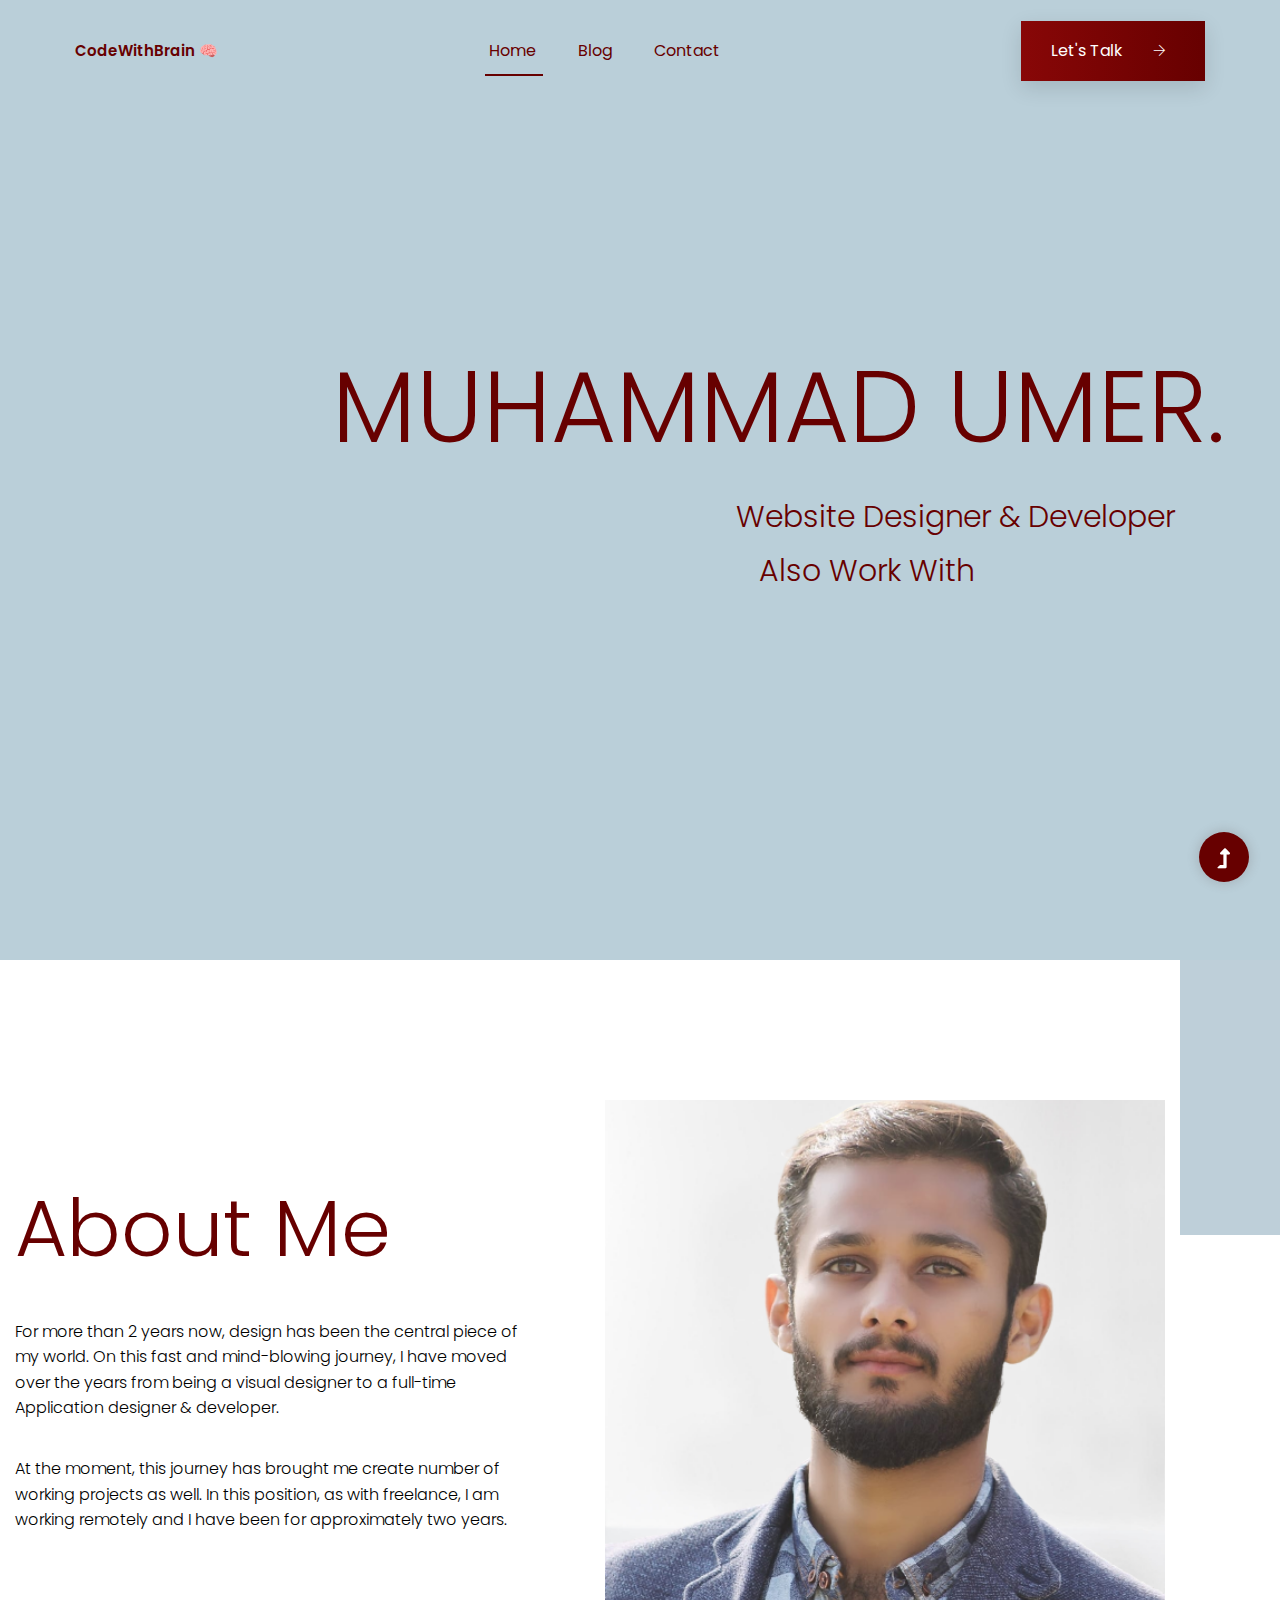
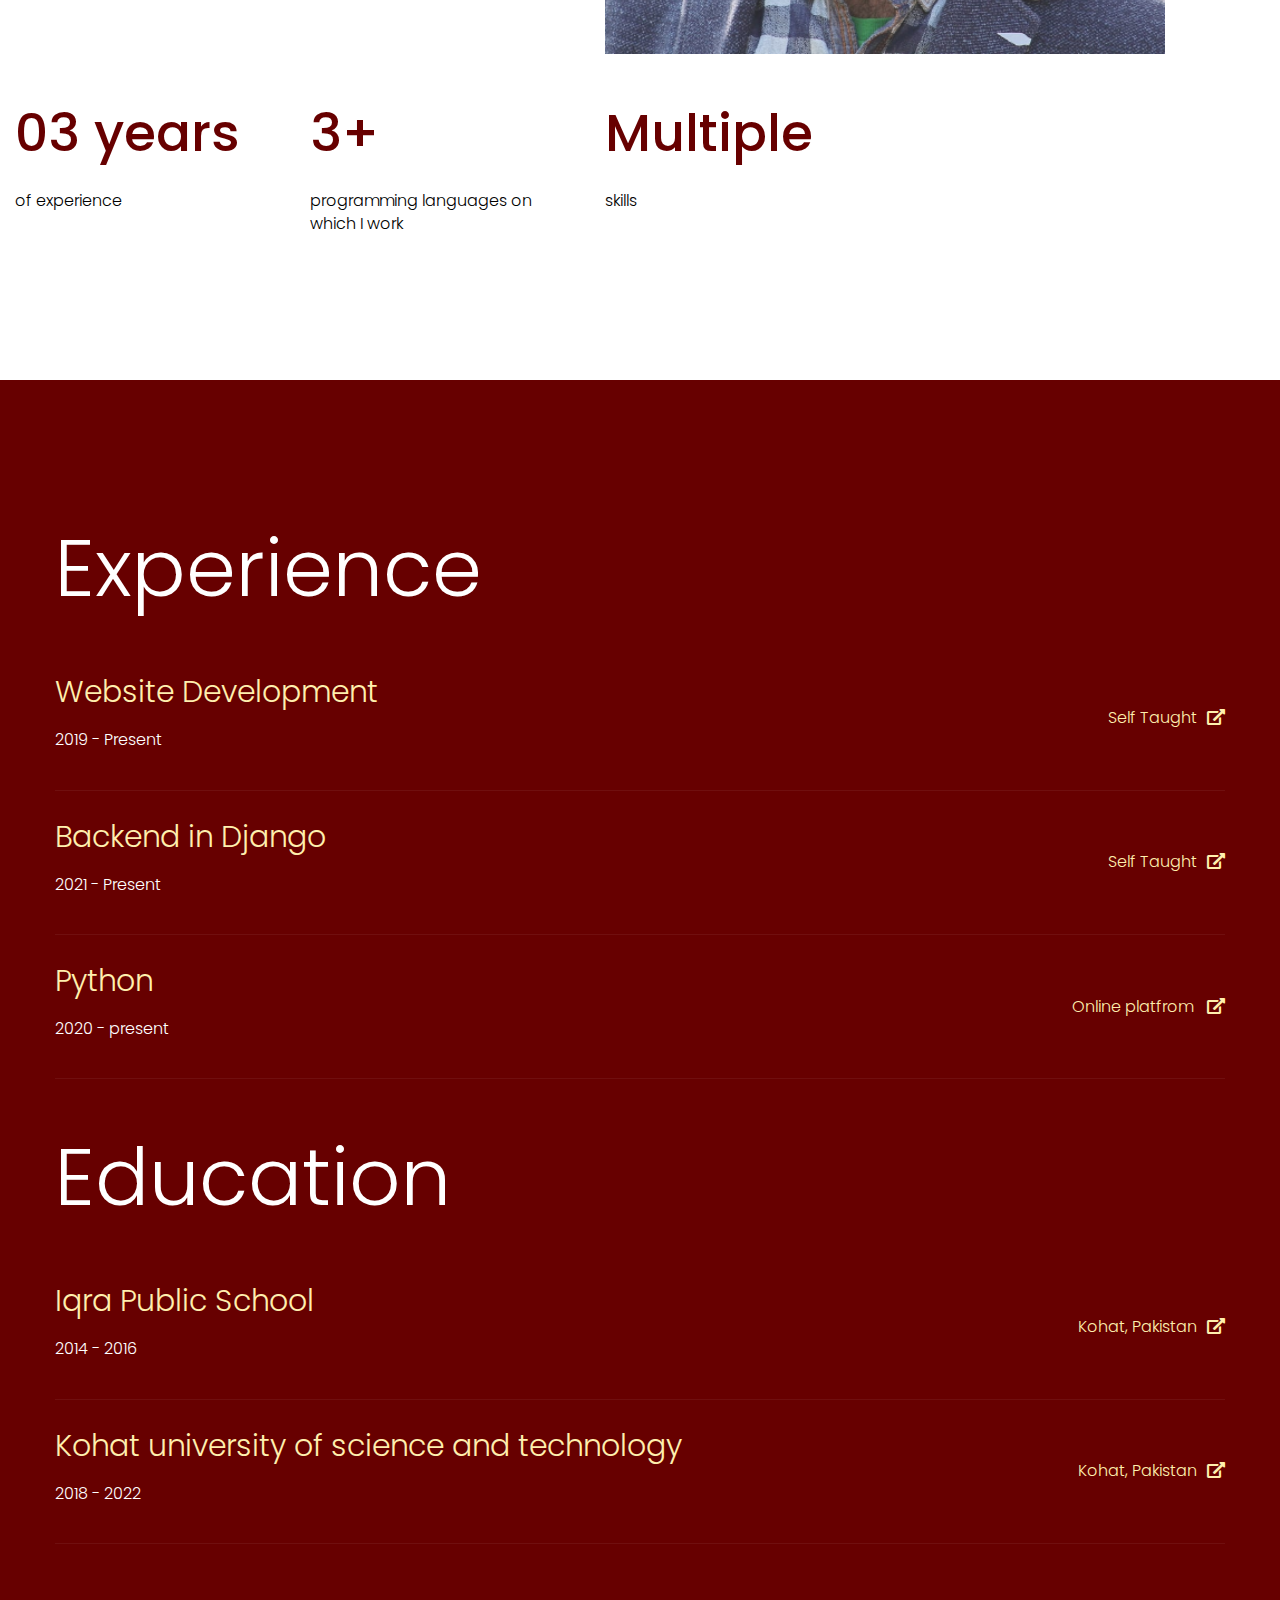
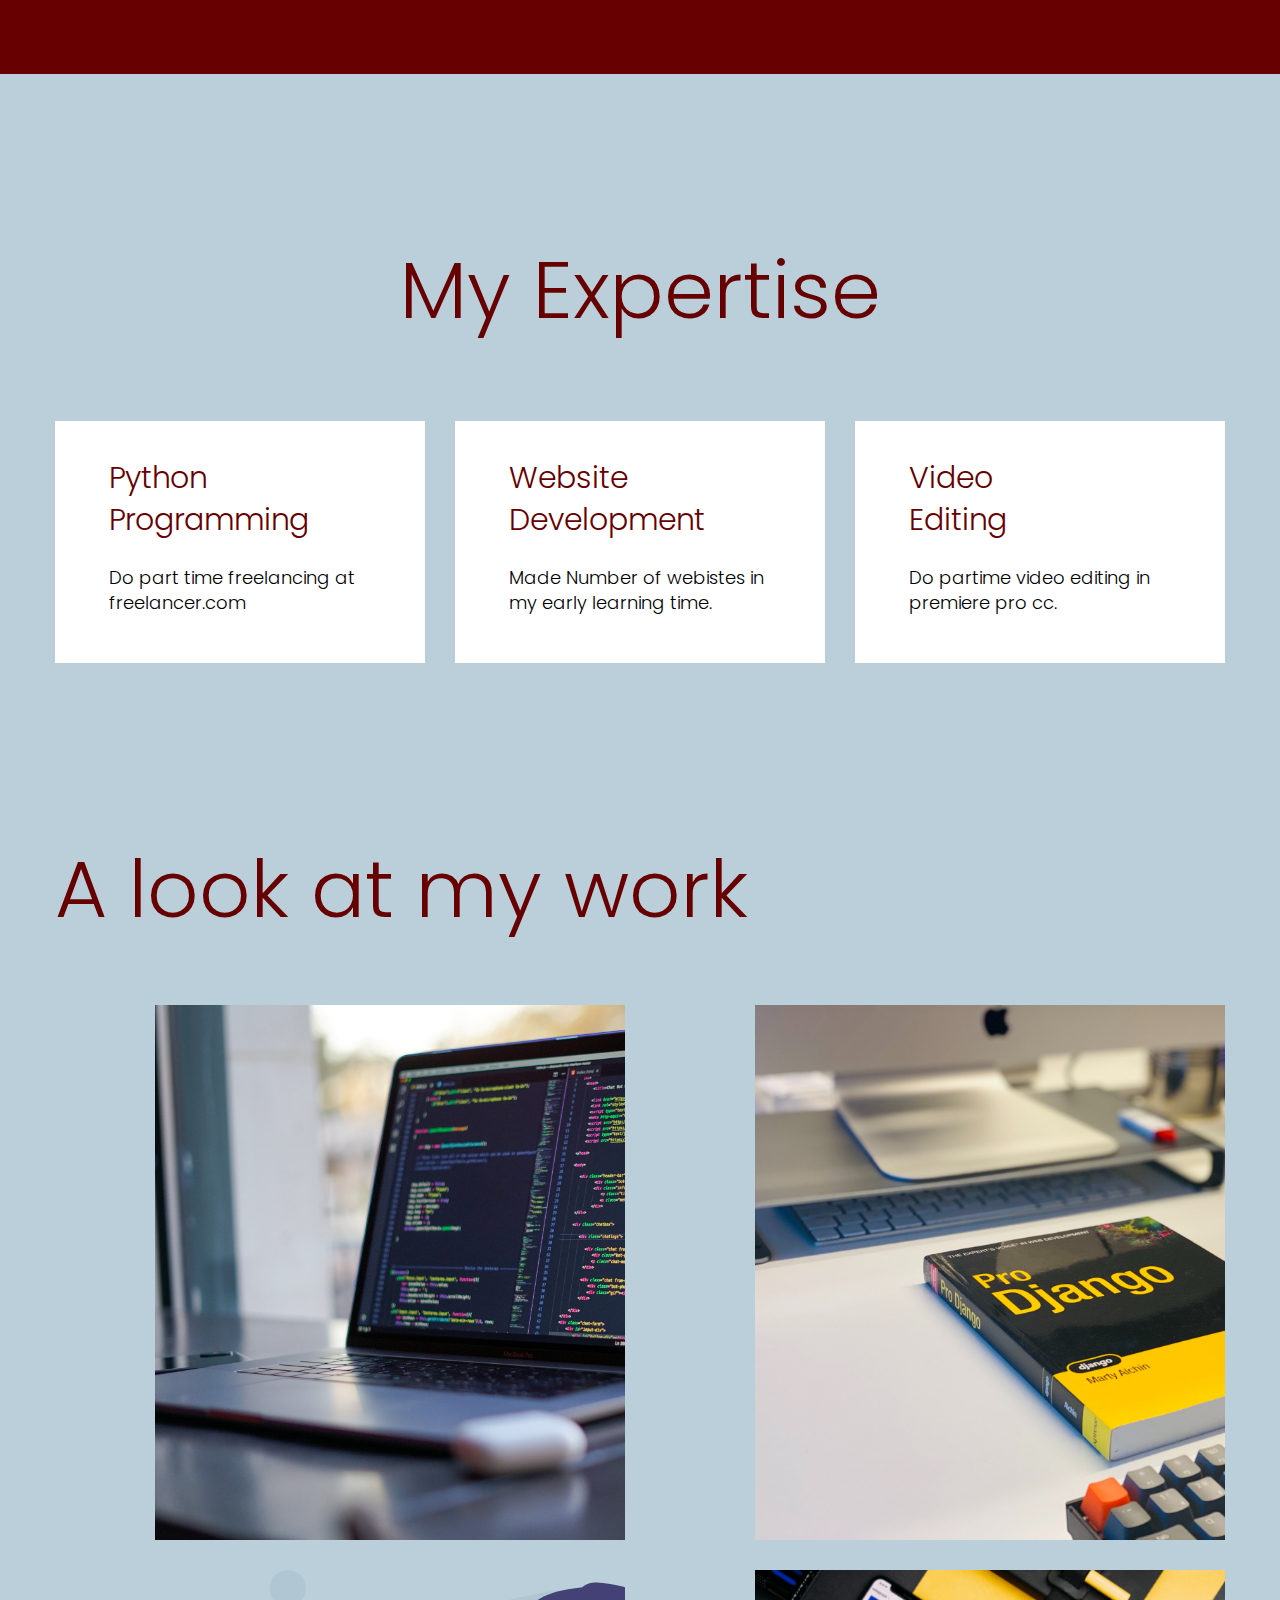
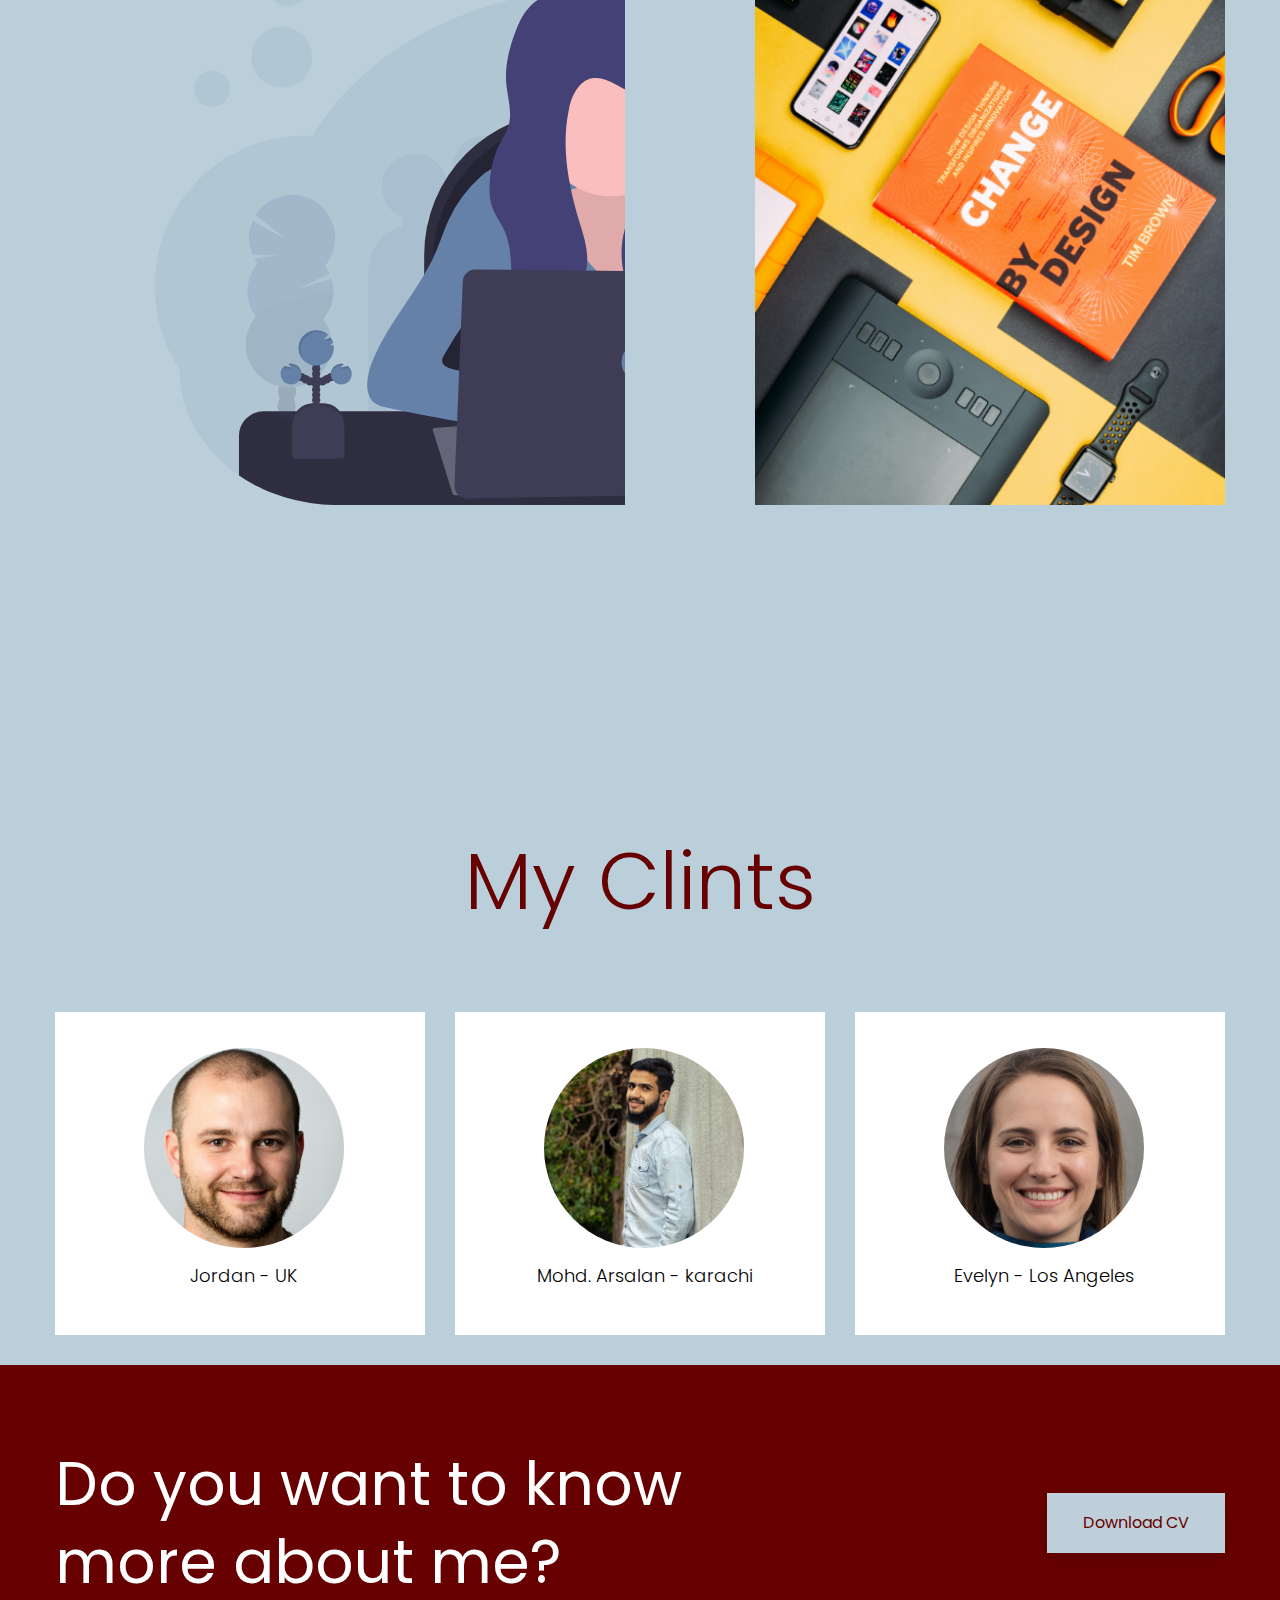
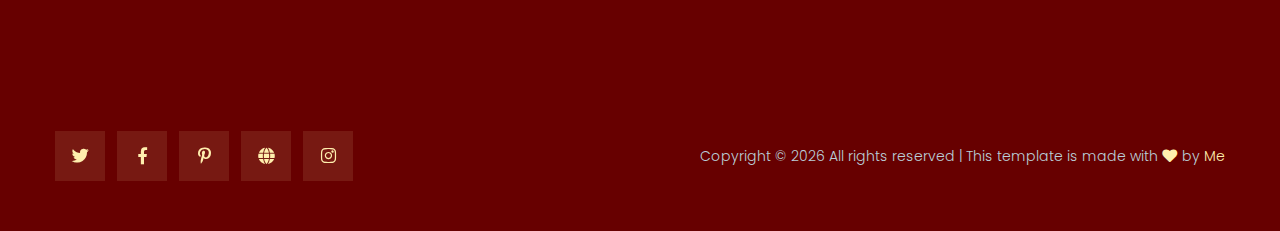
<file: index.html>
<!DOCTYPE html>
<html class="no-js" lang="zxx">
  <head>
    <meta charset="utf-8" />
    <meta http-equiv="x-ua-compatible" content="ie=edge" />
    <title>Portfolio</title>
    <meta name="description" content="" />
    <meta name="viewport" content="width=device-width, initial-scale=1" />
    <link rel="manifest" href="site.webmanifest" />
    <link
      rel="shortcut icon"
      type="image/x-icon"
      href="assets/img/favicon.ico"
    />

    <!-- CSS here -->
    <link rel="stylesheet" href="assets/css/bootstrap.min.css" />
    <link rel="stylesheet" href="assets/css/owl.carousel.min.css" />
    <link rel="stylesheet" href="assets/css/slicknav.css" />
    <link rel="stylesheet" href="assets/css/flaticon.css" />
    <link rel="stylesheet" href="assets/css/progressbar_barfiller.css" />
    <link rel="stylesheet" href="assets/css/gijgo.css" />
    <link rel="stylesheet" href="assets/css/animate.min.css" />
    <link rel="stylesheet" href="assets/css/animated-headline.css" />
    <link rel="stylesheet" href="assets/css/magnific-popup.css" />
    <link rel="stylesheet" href="assets/css/fontawesome-all.min.css" />
    <link rel="stylesheet" href="assets/css/themify-icons.css" />
    <link rel="stylesheet" href="assets/css/slick.css" />
    <link rel="stylesheet" href="assets/css/nice-select.css" />
    <link rel="stylesheet" href="assets/css/style.css" />
  </head>
  <body>
    <header>
      <div class="header-area header-transparent">
        <div class="main-header header-sticky">
          <div class="container-fluid">
            <div
              class="menu-wrapper d-flex align-items-center justify-content-between"
            >
              <!-- Logo -->
              <div class="logo">
                <a
                  href="index.html"
                  style="color: #670000; font-size: 1.5rem; font-weight: 600"
                  >CodeWithBrain 🧠
                </a>
              </div>
              <!-- Main-menu -->
              <div class="main-menu f-right d-none d-lg-block">
                <nav>
                  <ul id="navigation">
                    <li class="active"><a href="index.html">Home</a></li>
                    <li>
                      <a href="blog.html">Blog</a>
                      <ul class="submenu">
                        <li><a href="blog.html">Blog</a></li>
                      </ul>
                    </li>
                    <li><a href="contact.html">Contact</a></li>
                  </ul>
                </nav>
              </div>
              <!-- Header-btn -->
              <div class="header-info-right d-none d-lg-block">
                <a
                  href="https://wa.link/mb6fff"
                  target="_blank"
                  class="btn header-btn"
                  >Let's Talk <i class="ti-arrow-right"></i
                ></a>
              </div>
              <!-- Mobile Menu -->
              <div class="col-12">
                <div class="mobile_menu d-block d-lg-none"></div>
              </div>
            </div>
          </div>
        </div>
      </div>
      <!-- Header End -->
    </header>
    <main>
      <!--? Hero Area Start-->
      <div class="slider-area">
        <div class="single-slider slider-height d-flex align-items-center">
          <div class="container">
            <div class="row justify-content-center">
              <div class="col-xl-12 col-lg-10 col-md-10 col-sm-10">
                <!-- Hero Caption -->
                <div class="hero__caption">
                  <h1>Muhammad Umer.</h1>
                  <p>Website Designer & Developer</p>
                  <p class="cd-headline letters scale">
                    Also Work With
                    <a href="#" class="cd-words-wrapper">
                      <b class="is-visible">Android Apps</b>
                      <b>Desktop Apps</b>
                      <b>Mysql</b>
                      <b>FrontEnd Desigs</b>
                    </a>
                  </p>
                </div>
              </div>
            </div>
          </div>
        </div>
      </div>
      <!--Hero Area End-->
      <!--? About 1 Start-->
      <section class="about-area section-padding40">
        <div class="container">
          <div class="row align-items-center">
            <div class="col-xl-6 col-lg-6 col-md-10">
              <div class="about-caption mb-50">
                <!-- Section Tittle -->
                <div class="section-tittle mb-35">
                  <h2>About Me</h2>
                </div>
                <p>
                  For more than 2 years now, design has been the central piece
                  of my world. On this fast and mind-blowing journey, I have
                  moved over the years from being a visual designer to a
                  full-time Application designer & developer.
                </p>

                <p>
                  At the moment, this journey has brought me create number of
                  working projects as well. In this position, as with freelance,
                  I am working remotely and I have been for approximately two
                  years.
                </p>
              </div>
            </div>
            <div class="col-lg-6">
              <div class="about-img">
                <img src="assets/img/gallery/one.png" alt="" />
              </div>
            </div>
          </div>
          <div class="row pt-40">
            <div class="col-lg-3 col-md-4 col-sm-6">
              <div class="experience">
                <span>03 years</span>
                <p>of experience</p>
              </div>
            </div>
            <div class="col-lg-3 col-md-4 col-sm-6">
              <div class="experience">
                <span>3+</span>
                <p>
                  programming languages on which I work
                </p>
              </div>
            </div>
            <div class="col-lg-3 col-md-4 col-sm-6">
              <div class="experience">
                <span>Multiple</span>
                <p>skills</p>
              </div>
            </div>
          </div>
        </div>
      </section>
      <!-- About  End-->
      <!--? May-about Start -->
      <div class="may-about section-padding40">
        <div class="container">
          <div class="row">
            <div class="col-lg-12">
              <div class="section-tittle2 mb-30">
                <h2>Experience</h2>
              </div>
            </div>
            <div class="col-xl-12">
              <div class="single-about">
                <div class="tittle-experience">
                  <h3>Website Development</h3>
                  <p>2019 - Present</p>
                </div>
                <div class="experience-link">
                  <a href="#"
                    >Self Taught<i class="fas fa-external-link-alt"></i
                  ></a>
                </div>
              </div>
            </div>
            <div class="col-xl-12">
              <div class="single-about">
                <div class="tittle-experience">
                  <h3>Backend in Django</h3>
                  <p>2021 - Present</p>
                </div>
                <div class="experience-link">
                  <a href="#"
                    >Self Taught<i class="fas fa-external-link-alt"></i
                  ></a>
                </div>
              </div>
            </div>
            <div class="col-xl-12">
              <div class="single-about">
                <div class="tittle-experience">
                  <h3>Python</h3>
                  <p>2020 - present</p>
                </div>
                <div class="experience-link">
                  <a href="#"
                    >Online platfrom <i class="fas fa-external-link-alt"></i
                  ></a>
                </div>
              </div>
            </div>
            <div class="col-lg-12">
              <div class="section-tittle2 mb-30 pt-50">
                <h2>Education</h2>
              </div>
            </div>
            <div class="col-xl-12">
              <div class="single-about">
                <div class="tittle-experience">
                  <h3>Iqra Public School</h3>
                  <p>2014 - 2016</p>
                </div>
                <div class="experience-link">
                  <a href="#"
                    >Kohat, Pakistan<i class="fas fa-external-link-alt"></i
                  ></a>
                </div>
              </div>
            </div>
            <div class="col-xl-12">
              <div class="single-about">
                <div class="tittle-experience">
                  <h3>Kohat university of science and technology</h3>
                  <p>2018 - 2022</p>
                </div>
                <div class="experience-link">
                  <a href="#"
                    >Kohat, Pakistan<i class="fas fa-external-link-alt"></i
                  ></a>
                </div>
              </div>
            </div>
          </div>
        </div>
      </div>
      <!-- May-about End -->
      <!--? My Expertise Start -->
      <div class="our-services pt-top section-bg1">
        <div class="container">
          <div class="row">
            <div class="col-xl-12">
              <div class="section-tittle mb-75 text-center">
                <h2>My Expertise</h2>
              </div>
            </div>
          </div>
          <div class="row d-flex justify-contnet-center">
            <div class="col-lg-4 col-md-4 col-sm-6">
              <div class="single-services mb-30">
                <div class="services-cap">
                  <h5>
                    Python<br />
                    Programming
                  </h5>
                  <p>Do part time freelancing at freelancer.com</p>
                </div>
              </div>
            </div>
            <div class="col-lg-4 col-md-4 col-sm-6">
              <div class="single-services mb-30">
                <div class="services-cap">
                  <h5>
                    Website<br />
                    Development
                  </h5>
                  <p>Made Number of webistes in my early learning time.</p>
                </div>
              </div>
            </div>
            <div class="col-lg-4 col-md-4 col-sm-6">
              <div class="single-services mb-30">
                <div class="services-cap">
                  <h5>
                    Video<br />
                    Editing
                  </h5>
                  <p>Do partime video editing in premiere pro cc.</p>
                </div>
              </div>
            </div>
          </div>
        </div>
      </div>
      <!-- My Expertise End -->

      <!-- my satisfied clients -->

      <!-- closing satisfied clients -->

      <!--? Gallery Area Start -->
      <div class="gallery-area section-padding40">
        <div class="container">
          <div class="row">
            <div class="col-lg-12">
              <div class="section-tittle mb-60">
                <h2>A look at my work</h2>
              </div>
            </div>
          </div>
          <div class="row justify-content-between">
            <div class="offset-xl-1 col-xl-5 col-lg-6 col-md-6 col-sm-6">
              <div class="box snake mb-30">
                <div
                  class="gallery-img small-img"
                  style="background-image: url(assets/img/gallery/1.jpg)"
                ></div>
                <div class="overlay">
                  <div class="overlay-content">
                    <a href="assets/img/gallery/1.jpg" class="img-pop-up"
                      ><i class="ti-plus"></i
                    ></a>
                  </div>
                </div>
              </div>
            </div>
            <div class="col-xl-5 ol-lg-6 col-lg-6 col-md-6 col-sm-6">
              <div class="box snake mb-30">
                <div
                  class="gallery-img small-img"
                  style="background-image: url(assets/img/gallery/2.jpg)"
                ></div>
                <div class="overlay">
                  <div class="overlay-content">
                    <a href="assets/img/gallery/2.jpg" class="img-pop-up"
                      ><i class="ti-plus"></i
                    ></a>
                  </div>
                </div>
              </div>
            </div>
            <div class="offset-xl-1 col-xl-5 col-lg-6 col-md-6 col-sm-6">
              <div class="box snake mb-30">
                <div
                  class="gallery-img small-img"
                  style="background-image: url(assets/img/gallery/hero.svg)"
                ></div>
                <div class="overlay">
                  <div class="overlay-content">
                    <a href="assets/img/gallery/hero.svg" class="img-pop-up"
                      ><i class="ti-plus"></i
                    ></a>
                  </div>
                </div>
              </div>
            </div>
            <div class="col-xl-5 col-lg-6 col-md-6 col-sm-6">
              <div class="box snake mb-30">
                <div
                  class="gallery-img small-img"
                  style="background-image: url(assets/img/gallery/gallery4.png)"
                ></div>
                <div class="overlay">
                  <div class="overlay-content">
                    <a href="assets/img/gallery/gallery4.png" class="img-pop-up"
                      ><i class="ti-plus"></i
                    ></a>
                  </div>
                </div>
              </div>
            </div>
          </div>
        </div>
      </div>
      <!-- Gallery Area End -->

      <!--? My clients Start -->
      <div class="our-services pt-top section-bg1">
        <div class="container">
          <div class="row">
            <div class="col-xl-12">
              <div class="section-tittle mb-75 text-center">
                <h2>My Clints</h2>
              </div>
            </div>
          </div>
          <div class="row d-flex justify-contnet-center">
            <div class="col-lg-4 col-md-4 col-sm-6">
              <div class="single-services mb-30">
                <div class="services-cap text-center">
                  <img
                    src="assets/img/gallery/client2.jpg"
                    alt="img"
                    style="width: 200px; height: 200px; border-radius: 50%"
                  />
                  <p class="pt-4">Jordan - UK</p>
                </div>
              </div>
            </div>
            <div class="col-lg-4 col-md-4 col-sm-6">
              <div class="single-services mb-30">
                <div class="services-cap text-center">
                  <img
                    src="assets/img/gallery/client1.jpg"
                    alt="img"
                    style="width: 200px; height: 200px; border-radius: 50%"
                  />
                  <p class="pt-4">Mohd. Arsalan - karachi</p>
                </div>
              </div>
            </div>
            <div class="col-lg-4 col-md-4 col-sm-6">
              <div class="single-services mb-30">
                <div class="services-cap text-center">
                  <img
                    src="assets/img/gallery/client3.jpg"
                    alt="img"
                    style="width: 200px; height: 200px; border-radius: 50%"
                  />
                  <p class="pt-4">Evelyn - Los Angeles</p>
                </div>
              </div>
            </div>
          </div>
        </div>
      </div>
      <!-- My Expertise End -->
    </main>
    <footer>
      <div class="footer-wrappr">
        <div class="footer-top">
          <!-- Want To work -->
          <section class="wantToWork-area">
            <div class="container">
              <div class="wants-wrapper w-padding2">
                <div class="row align-items-center justify-content-between">
                  <div class="col-xl-7 col-lg-9 col-md-8">
                    <div class="wantToWork-caption wantToWork-caption2">
                      <h2>Do you want to know more about me?</h2>
                    </div>
                  </div>
                  <div class="col-xl-2 col-lg-3 col-md-4">
                    <a
                      href="https://drive.google.com/file/d/1OFmLotP3IVGRoy7X5soMXAHmZViB5yUU/view?usp=sharing"
                      class="btn white-btn f-right sm-left"
                      >Download CV</a
                    >
                  </div>
                </div>
              </div>
            </div>
          </section>
          <!-- Want To work End -->
        </div>
        <!-- footer-bottom area -->
        <div class="footer-bottom-area">
          <div class="container">
            <div class="footer-border">
              <div class="row align-items-center">
                <div class="col-xl-4 col-lg-4">
                  <div class="footer-social">
                    <a href="#"><i class="fab fa-twitter"></i></a>
                    <a href="https://bit.ly/sai4ull"
                      ><i class="fab fa-facebook-f"></i
                    ></a>
                    <a href="#"><i class="fab fa-pinterest-p"></i></a>
                    <a href="#"><i class="fas fa-globe"></i></a>
                    <a href="#"><i class="fab fa-instagram"></i></a>
                  </div>
                </div>
                <div class="col-xl-8 col-lg-8">
                  <div class="footer-copy-right f-right">
                    <p>
                      Copyright &copy;
                      <script>
                        document.write(new Date().getFullYear());
                      </script>
                      All rights reserved | This template is made with
                      <i class="fa fa-heart" aria-hidden="true"></i> by
                      <a
                        href="https://fb.com/https://www.facebook.com/profile.php?id=100048201424732"
                        target="_blank"
                        >Me</a
                      >
                    </p>
                  </div>
                </div>
              </div>
            </div>
          </div>
        </div>
      </div>
    </footer>
    <!-- Scroll Up -->
    <div id="back-top">
      <a title="Go to Top" href="#"> <i class="fas fa-level-up-alt"></i></a>
    </div>
    <!-- JS here -->

    <script src="./assets/js/vendor/modernizr-3.5.0.min.js"></script>
    <!-- Jquery, Popper, Bootstrap -->
    <script src="./assets/js/vendor/jquery-1.12.4.min.js"></script>
    <script src="./assets/js/popper.min.js"></script>
    <script src="./assets/js/bootstrap.min.js"></script>
    <!-- Jquery Mobile Menu -->
    <script src="./assets/js/jquery.slicknav.min.js"></script>

    <!-- Jquery Slick , Owl-Carousel Plugins -->
    <script src="./assets/js/owl.carousel.min.js"></script>
    <script src="./assets/js/slick.min.js"></script>
    <!-- One Page, Animated-HeadLin -->
    <script src="./assets/js/wow.min.js"></script>
    <script src="./assets/js/animated.headline.js"></script>
    <script src="./assets/js/jquery.magnific-popup.js"></script>

    <!-- Date Picker -->
    <script src="./assets/js/gijgo.min.js"></script>
    <!-- Nice-select, sticky -->
    <script src="./assets/js/jquery.nice-select.min.js"></script>
    <script src="./assets/js/jquery.sticky.js"></script>
    <!-- Progress -->
    <script src="./assets/js/jquery.barfiller.js"></script>

    <!-- counter , waypoint,Hover Direction -->
    <script src="./assets/js/jquery.counterup.min.js"></script>
    <script src="./assets/js/waypoints.min.js"></script>
    <script src="./assets/js/jquery.countdown.min.js"></script>
    <script src="./assets/js/hover-direction-snake.min.js"></script>

    <!-- contact js -->
    <script src="./assets/js/contact.js"></script>
    <script src="./assets/js/jquery.form.js"></script>
    <script src="./assets/js/jquery.validate.min.js"></script>
    <script src="./assets/js/mail-script.js"></script>
    <script src="./assets/js/jquery.ajaxchimp.min.js"></script>

    <!-- Jquery Plugins, main Jquery -->
    <script src="./assets/js/plugins.js"></script>
    <script src="./assets/js/main.js"></script>
  </body>
</html>
</file>
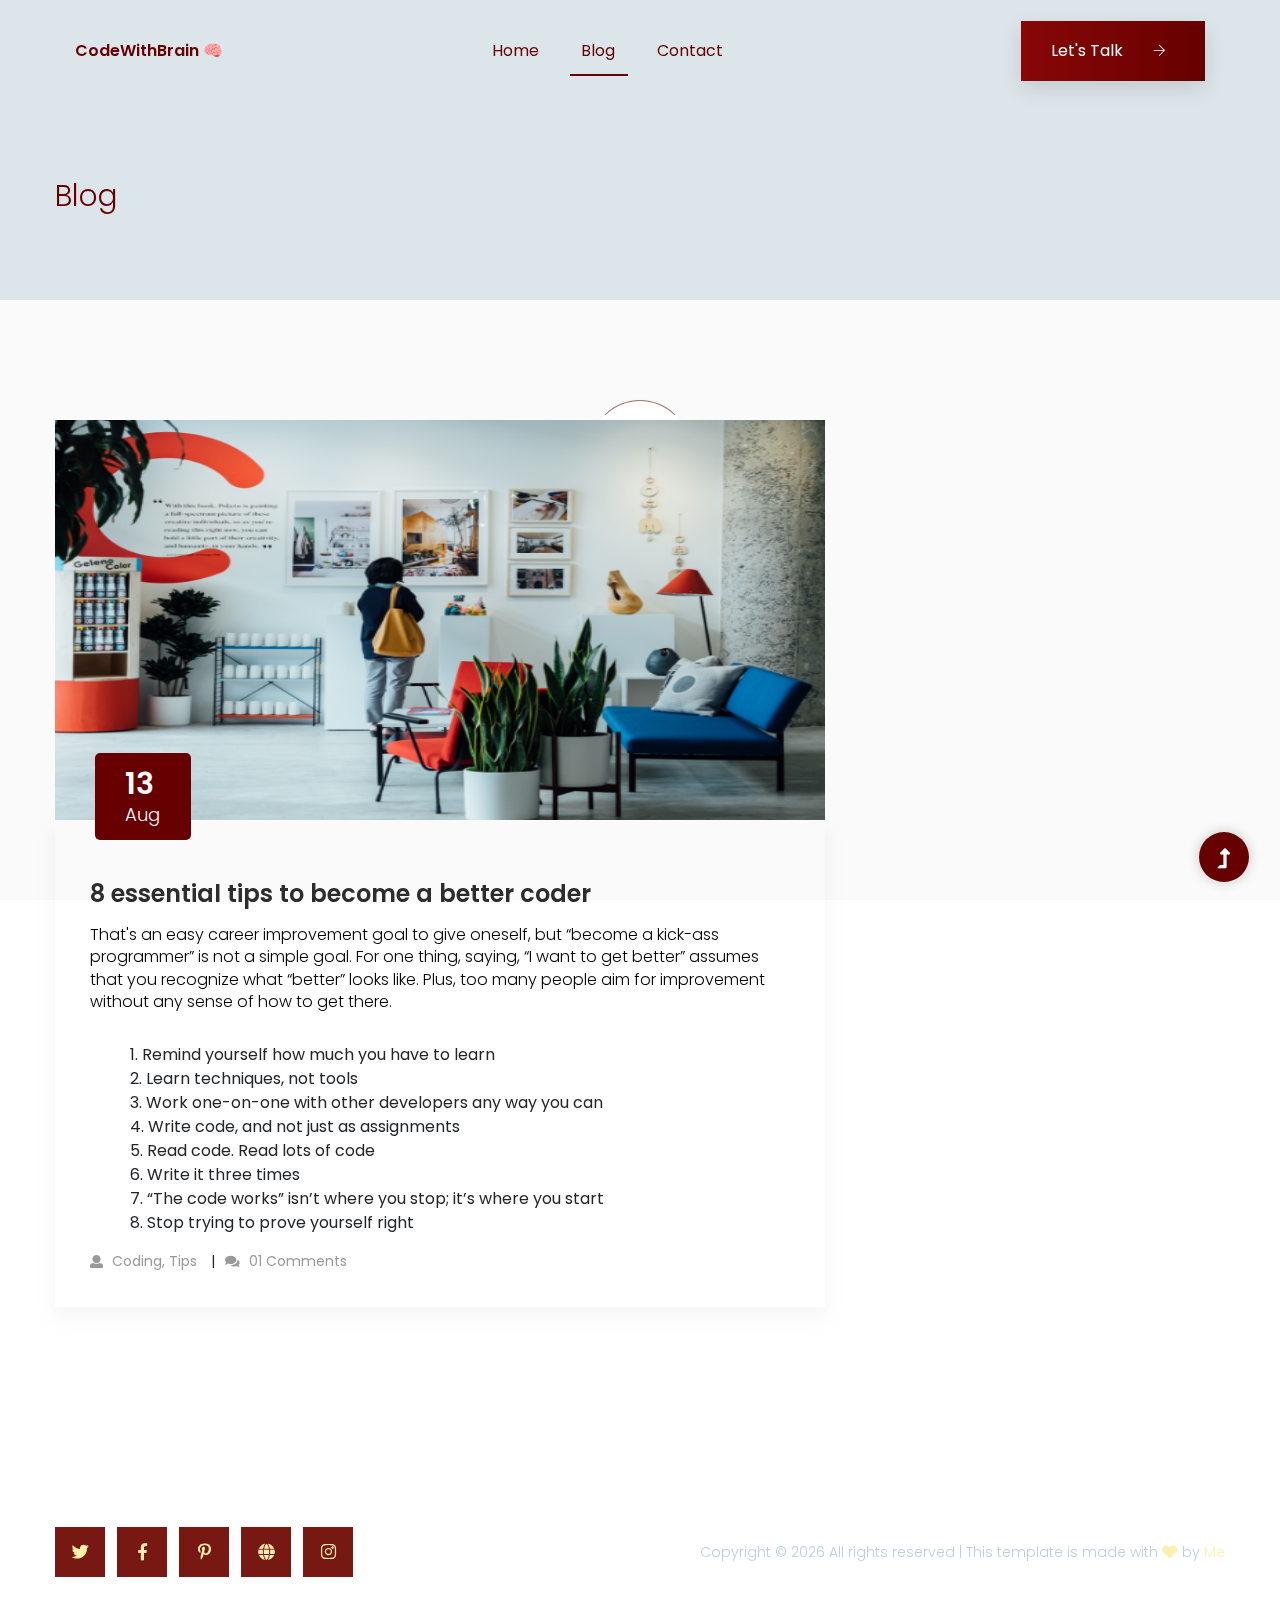
<file: blog.html>
<!DOCTYPE html>
<html class="no-js" lang="zxx">
  <head>
    <meta charset="utf-8" />
    <meta http-equiv="x-ua-compatible" content="ie=edge" />
    <title>Portfolio</title>
    <meta name="description" content="" />
    <meta name="viewport" content="width=device-width, initial-scale=1" />
    <link
      rel="shortcut icon"
      type="image/x-icon"
      href="assets/img/favicon.ico"
    />

    <!-- CSS here -->
    <link rel="stylesheet" href="assets/css/bootstrap.min.css" />
    <link rel="stylesheet" href="assets/css/owl.carousel.min.css" />
    <link rel="stylesheet" href="assets/css/slicknav.css" />
    <link rel="stylesheet" href="assets/css/animate.min.css" />
    <link rel="stylesheet" href="assets/css/hamburgers.min.css" />
    <link rel="stylesheet" href="assets/css/magnific-popup.css" />
    <link rel="stylesheet" href="assets/css/fontawesome-all.min.css" />
    <link rel="stylesheet" href="assets/css/themify-icons.css" />
    <link rel="stylesheet" href="assets/css/themify-icons.css" />
    <link rel="stylesheet" href="assets/css/slick.css" />
    <link rel="stylesheet" href="assets/css/nice-select.css" />
    <link rel="stylesheet" href="assets/css/style.css" />
    <link rel="stylesheet" href="assets/css/responsive.css" />
  </head>
  <body>
    <!-- ? Preloader Start -->
    <div id="preloader-active">
      <div class="preloader d-flex align-items-center justify-content-center">
        <div class="preloader-inner position-relative">
          <div class="preloader-circle"></div>
          <div class="preloader-img pere-text">
            <img src="assets/img/logo/loder.png" alt="" />
          </div>
        </div>
      </div>
    </div>
    <!-- Preloader Start -->
    <header>
      <div class="header-area header-transparent">
        <div class="main-header header-sticky">
          <div class="container-fluid">
            <div
              class="menu-wrapper d-flex align-items-center justify-content-between"
            >
              <!-- Logo -->
              <div class="logo">
                <a
                  href="index.html"
                  style="color: #670000; font-size: 1rem; font-weight: 600"
                  >CodeWithBrain 🧠
                </a>
              </div>
              <!-- Main-menu -->
              <div class="main-menu f-right d-none d-lg-block">
                <nav>
                  <ul id="navigation">
                    <li><a href="index.html">Home</a></li>
                    <li class="active">
                      <a href="blog.html">Blog</a>
                      <ul class="submenu">
                        <li><a href="blog.html">Blog</a></li>
                      </ul>
                    </li>
                    <li><a href="contact.html">Contact</a></li>
                  </ul>
                </nav>
              </div>
              <!-- Header-btn -->
              <div class="header-info-right d-none d-lg-block">
                <a href="https://wa.link/mb6fff" target="_blank" class="btn header-btn"
                  >Let's Talk <i class="ti-arrow-right"></i
                ></a>
              </div>
              <!-- Mobile Menu -->
              <div class="col-12">
                <div class="mobile_menu d-block d-lg-none"></div>
              </div>
            </div>
          </div>
        </div>
      </div>
      <!-- Header End -->
    </header>
    <main>
      <!--? Hero Area Start-->
      <div class="hero-area2 d-flex align-items-center">
        <div class="container">
          <div class="row">
            <div class="col-xl-12">
              <!-- Hero Caption -->
              <div class="hero-cap pt-100">
                <h2>blog</h2>
              </div>
            </div>
          </div>
        </div>
      </div>
      <!--Hero Area End-->
      <!-- Hero Area End-->
      <!--? Blog Area Start-->
      <section class="blog_area section-padding">
        <div class="container">
          <div class="row">
            <div class="col-lg-8 mb-5 mb-lg-0">
              <div class="blog_left_sidebar">
                <article class="blog_item">
                  <div class="blog_item_img">
                    <img
                      class="card-img rounded-0"
                      src="assets/img/gallery/popular-itmes2.png"
                      alt="" height="400px"
                    />
                    <a href="#" class="blog_item_date">
                      <h3>13</h3>
                      <p>Aug</p>
                    </a>
                  </div>
                  <div class="blog_details">
                    <a class="d-inline-block" href="blog_details.html">
                      <h2 class="blog-head" style="color: #2d2d2d">
                        8 essential tips to become a better coder
                      </h2>
                    </a>
                    <p>
                      That's an easy career improvement goal to give oneself, but “become a kick-ass programmer” is not a simple goal. For one thing, saying, “I want to get better” assumes that you recognize what “better” looks like. Plus, too many people aim for improvement without any sense of how to get there.
                    </p>
                    <ol>
                      <li>1. Remind yourself how much you have to learn</li>
                      <li>2. Learn techniques, not tools</li>
                      <li>3. Work one-on-one with other developers any way you can</li>
                      <li>4. Write code, and not just as assignments</li>
                      <li>5. Read code. Read lots of code</li>
                      <li>6. Write it three times</li>
                      <li>7. “The code works” isn’t where you stop; it’s where you start</li>
                      <li>8. Stop trying to prove yourself right</li>
                    </ol>
                    <ul class="blog-info-link">
                      <li>
                        <a href="#"
                          ><i class="fa fa-user"></i> Coding, Tips</a
                        >
                      </li>
                      <li>
                        <a href="#"
                          ><i class="fa fa-comments"></i> 01 Comments</a
                        >
                      </li>
                    </ul>
                  </div>
                </article>

              </div>
            </div>
              </div>
            </div>
          </div>
        </div>
      </section>
      <!-- Blog Area End -->
    </main>
    <!-- footer-bottom area -->
            <div class="footer-bottom-area">
                <div class="container">
                    <div class="footer-border">
                        <div class="row align-items-center">
                            <div class="col-xl-4 col-lg-4">
                                <div class="footer-social">
                                    <a href="#"><i class="fab fa-twitter"></i></a>
                                    <a href="https://bit.ly/sai4ull"><i class="fab fa-facebook-f"></i></a>
                                    <a href="#"><i class="fab fa-pinterest-p"></i></a>
                                    <a href="#"><i class="fas fa-globe"></i></a>
                                    <a href="#"><i class="fab fa-instagram"></i></a>
                                </div>
                            </div>
                            <div class="col-xl-8 col-lg-8">
                                <div class="footer-copy-right f-right">
                    <p>
                      Copyright &copy;
                      <script>
                        document.write(new Date().getFullYear());
                      </script>
                      All rights reserved | This template is made with
                      <i class="fa fa-heart" aria-hidden="true"></i> by
                      <a
                        href="https://fb.com/https://www.facebook.com/profile.php?id=100048201424732"
                        target="_blank"
                        >Me</a
                      >
                    </p>
                  </div>
                            </div>
                        </div>
                    </div>
                </div>
            </div>
        </div>
    </footer>
    <!-- Scroll Up -->
    <div id="back-top" >
        <a title="Go to Top" href="#"> <i class="fas fa-level-up-alt"></i></a>
    </div>
    <!-- JS here -->

    <script src="./assets/js/vendor/modernizr-3.5.0.min.js"></script>
    <!-- Jquery, Popper, Bootstrap -->
    <script src="./assets/js/vendor/jquery-1.12.4.min.js"></script>
    <script src="./assets/js/popper.min.js"></script>
    <script src="./assets/js/bootstrap.min.js"></script>
    <!-- Jquery Mobile Menu -->
    <script src="./assets/js/jquery.slicknav.min.js"></script>

    <!-- Jquery Slick , Owl-Carousel Plugins -->
    <script src="./assets/js/owl.carousel.min.js"></script>
    <script src="./assets/js/slick.min.js"></script>
    <!-- One Page, Animated-HeadLin -->
    <script src="./assets/js/wow.min.js"></script>
    <script src="./assets/js/animated.headline.js"></script>
    <script src="./assets/js/jquery.magnific-popup.js"></script>

    <!-- Date Picker -->
    <script src="./assets/js/gijgo.min.js"></script>
    <!-- Nice-select, sticky -->
    <script src="./assets/js/jquery.nice-select.min.js"></script>
    <script src="./assets/js/jquery.sticky.js"></script>

    <!-- counter , waypoint,Hover Direction -->
    <script src="./assets/js/jquery.counterup.min.js"></script>
    <script src="./assets/js/waypoints.min.js"></script>
    <script src="./assets/js/jquery.countdown.min.js"></script>
    <script src="./assets/js/hover-direction-snake.min.js"></script>

    <!-- contact js -->
    <script src="./assets/js/contact.js"></script>
    <script src="./assets/js/jquery.form.js"></script>
    <script src="./assets/js/jquery.validate.min.js"></script>
    <script src="./assets/js/mail-script.js"></script>
    <script src="./assets/js/jquery.ajaxchimp.min.js"></script>

    <!-- Jquery Plugins, main Jquery -->
    <script src="./assets/js/plugins.js"></script>
    <script src="./assets/js/main.js"></script>
  </body>
</html>
</file>
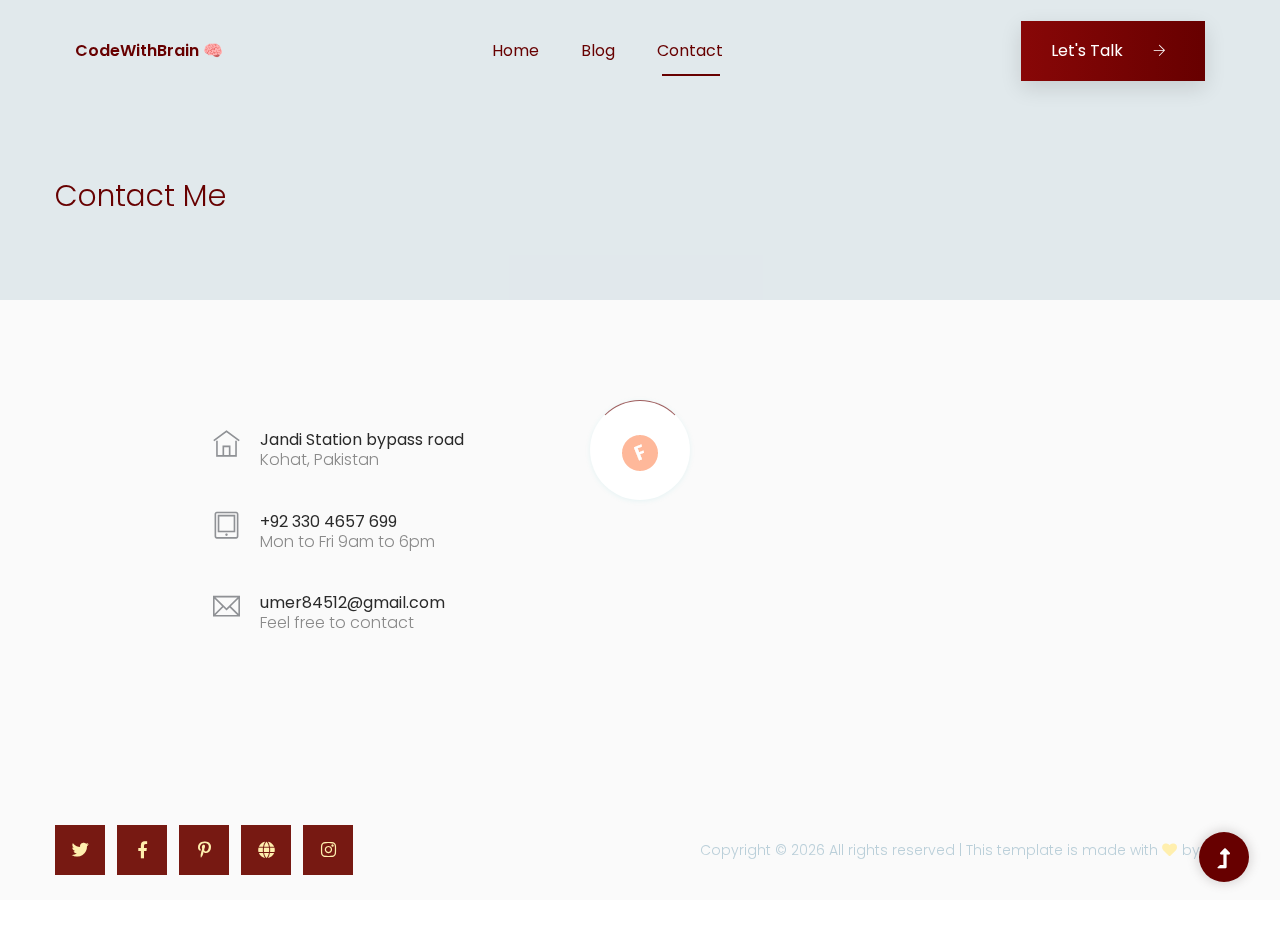
<file: contact.html>
<!doctype html>
<html class="no-js" lang="zxx">
<head>
    <meta charset="utf-8">
    <meta http-equiv="x-ua-compatible" content="ie=edge">
    <title> portfolio </title>
    <meta name="description" content="">
    <meta name="viewport" content="width=device-width, initial-scale=1">
    <link rel="shortcut icon" type="image/x-icon" href="assets/img/favicon.ico">

   <!-- CSS here -->
    <link rel="stylesheet" href="assets/css/bootstrap.min.css">
    <link rel="stylesheet" href="assets/css/owl.carousel.min.css">
    <link rel="stylesheet" href="assets/css/slicknav.css">
    <link rel="stylesheet" href="assets/css/animate.min.css">
    <link rel="stylesheet" href="assets/css/hamburgers.min.css">
    <link rel="stylesheet" href="assets/css/magnific-popup.css">
    <link rel="stylesheet" href="assets/css/fontawesome-all.min.css">
    <link rel="stylesheet" href="assets/css/themify-icons.css">
    <link rel="stylesheet" href="assets/css/themify-icons.css">
    <link rel="stylesheet" href="assets/css/slick.css">
    <link rel="stylesheet" href="assets/css/nice-select.css">
    <link rel="stylesheet" href="assets/css/style.css">
</head>
    <!-- ? Preloader Start -->
    <div id="preloader-active">
        <div class="preloader d-flex align-items-center justify-content-center">
            <div class="preloader-inner position-relative">
                <div class="preloader-circle"></div>
                <div class="preloader-img pere-text">
                    <img src="assets/img/logo/loder.png" alt="">
                </div>
            </div>
        </div>
    </div>
    <!-- Preloader Start -->
    <header>
        <div class="header-area header-transparent">
            <div class="main-header header-sticky">
                <div class="container-fluid">
                    <div class="menu-wrapper d-flex align-items-center justify-content-between">
                        <!-- Logo -->
                 <div class="logo">
                <a
                  href="index.html"
                  style="color: #670000; font-size: 1rem; font-weight: 600"
                  >CodeWithBrain 🧠
                </a>
              </div>
                        <!-- Main-menu -->
                        <div class="main-menu f-right d-none d-lg-block">
                            <nav>
                                <ul id="navigation">
                                    <li><a href="index.html">Home</a></li>
                                    <li><a href="blog.html">Blog</a>
                                        <ul class="submenu">
                                            <li><a href="blog.html">Blog</a></li>
                                        </ul>
                                    </li>
                                    <li class="active"><a href="contact.html">Contact</a></li>
                                </ul>
                            </nav>
                        </div>          
                        <!-- Header-btn -->
                        <div class="header-info-right d-none d-lg-block">
                            <a href="https://wa.link/mb6fff" target="_blank" class="btn header-btn">Let's Talk <i class="ti-arrow-right"></i></a>
                        </div>
                        <!-- Mobile Menu -->
                        <div class="col-12">
                            <div class="mobile_menu d-block d-lg-none"></div>
                        </div>
                    </div>
                </div>
            </div>
        </div>
        <!-- Header End -->
    </header>
    <main>
        <!--? Hero Area Start-->
        <div class="hero-area2 d-flex align-items-center">
            <div class="container">
                <div class="row ">
                    <div class="col-xl-12">
                        <!-- Hero Caption -->
                        <div class="hero-cap pt-100">
                            <h2>Contact me</h2>
                        </div>
                    </div>
                </div>
            </div>
        </div>
        <!--Hero Area End-->
        <!--?  Contact Area start  -->
        <section class="contact-section">
                <div class="row" style="max-width:100%;">                
                    <div class="col-md-6 offset-lg-2">
                        <div class="media contact-info">
                            <span class="contact-info__icon"><i class="ti-home"></i></span>
                            <div class="media-body">
                                <h3>Jandi Station bypass road</h3>
                                <p>Kohat, Pakistan</p>
                            </div>
                        </div>
                        <div class="media contact-info">
                            <span class="contact-info__icon"><i class="ti-tablet"></i></span>
                            <div class="media-body">
                                <h3>+92 330 4657 699</h3>
                                <p>Mon to Fri 9am to 6pm</p>
                            </div>
                        </div>
                        <div class="media contact-info">
                            <span class="contact-info__icon"><i class="ti-email"></i></span>
                            <div class="media-body">
                                <h3>umer84512@gmail.com</h3>
                                <p>Feel free to contact</p>
                            </div>
                        </div>
                    </div>
                </div>
            </div>
        </section>
        <!-- Contact Area End -->
    </main>
            <!-- footer-bottom area -->
            <div class="footer-bottom-area">
                <div class="container">
                    <div class="footer-border">
                        <div class="row align-items-center">
                            <div class="col-xl-4 col-lg-4">
                                <div class="footer-social">
                                    <a href="#"><i class="fab fa-twitter"></i></a>
                                    <a href="https://bit.ly/sai4ull"><i class="fab fa-facebook-f"></i></a>
                                    <a href="#"><i class="fab fa-pinterest-p"></i></a>
                                    <a href="#"><i class="fas fa-globe"></i></a>
                                    <a href="#"><i class="fab fa-instagram"></i></a>
                                </div>
                            </div>
                            <div class="col-xl-8 col-lg-8">
                                <div class="footer-copy-right f-right">
                    <p>
                      Copyright &copy;
                      <script>
                        document.write(new Date().getFullYear());
                      </script>
                      All rights reserved | This template is made with
                      <i class="fa fa-heart" aria-hidden="true"></i> by
                      <a
                        href="https://fb.com/https://www.facebook.com/profile.php?id=100048201424732"
                        target="_blank"
                        >Me</a
                      >
                    </p>
                  </div>
                            </div>
                        </div>
                    </div>
                </div>
            </div>
        </div>
    </footer>
    <!-- Scroll Up -->
    <div id="back-top" >
        <a title="Go to Top" href="#"> <i class="fas fa-level-up-alt"></i></a>
    </div>
    
    <!-- JS here -->

    <script src="./assets/js/vendor/modernizr-3.5.0.min.js"></script>
    <!-- Jquery, Popper, Bootstrap -->
    <script src="./assets/js/vendor/jquery-1.12.4.min.js"></script>
    <script src="./assets/js/popper.min.js"></script>
    <script src="./assets/js/bootstrap.min.js"></script>
    <!-- Jquery Mobile Menu -->
    <script src="./assets/js/jquery.slicknav.min.js"></script>

    <!-- Jquery Slick , Owl-Carousel Plugins -->
    <script src="./assets/js/owl.carousel.min.js"></script>
    <script src="./assets/js/slick.min.js"></script>
    <!-- One Page, Animated-HeadLin -->
    <script src="./assets/js/wow.min.js"></script>
    <script src="./assets/js/animated.headline.js"></script>
    <script src="./assets/js/jquery.magnific-popup.js"></script>

    <!-- Date Picker -->
    <script src="./assets/js/gijgo.min.js"></script>
    <!-- Nice-select, sticky -->
    <script src="./assets/js/jquery.nice-select.min.js"></script>
    <script src="./assets/js/jquery.sticky.js"></script>
    
    <!-- counter , waypoint,Hover Direction -->
    <script src="./assets/js/jquery.counterup.min.js"></script>
    <script src="./assets/js/waypoints.min.js"></script>
    <script src="./assets/js/jquery.countdown.min.js"></script>
    <script src="./assets/js/hover-direction-snake.min.js"></script>

    <!-- contact js -->
    <script src="./assets/js/contact.js"></script>
    <script src="./assets/js/jquery.form.js"></script>
    <script src="./assets/js/jquery.validate.min.js"></script>
    <script src="./assets/js/mail-script.js"></script>
    <script src="./assets/js/jquery.ajaxchimp.min.js"></script>
    
    <!-- Jquery Plugins, main Jquery -->	
    <script src="./assets/js/plugins.js"></script>
    <script src="./assets/js/main.js"></script>


    
    </body>
</html>
</file>
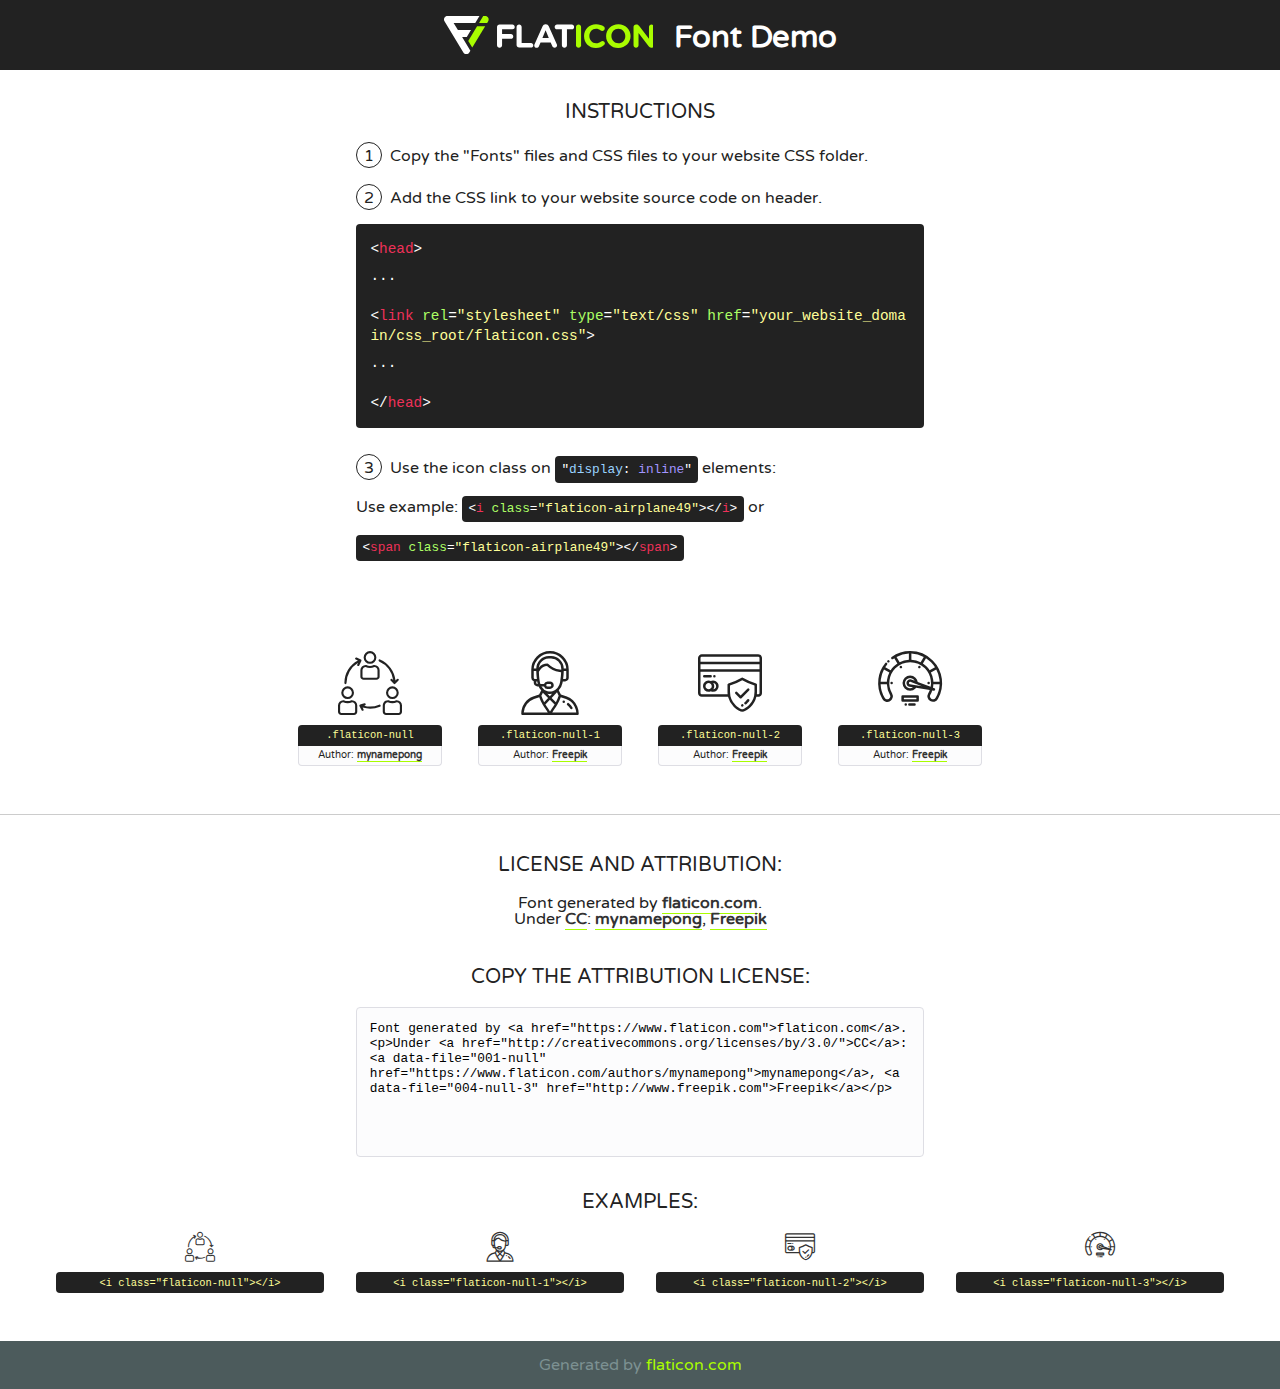
<file: assets/fonts/flaticon.html>
<!DOCTYPE html>
<!--
  Flaticon icon font: Flaticon
  Creation date: 03/06/2020 12:20
-->
<html>
<!DOCTYPE html>
<html>

<head>
    <title>Flaticon WebFont</title>
    <link href="http://fonts.googleapis.com/css?family=Varela+Round" rel="stylesheet" type="text/css" />
    <link rel="stylesheet" type="text/css" href="flaticon.css">
    <meta charset="UTF-8">
    <style>
    html, body, div, span, applet, object, iframe,
    h1, h2, h3, h4, h5, h6, p, blockquote, pre,
    a, abbr, acronym, address, big, cite, code,
    del, dfn, em, img, ins, kbd, q, s, samp,
    small, strike, strong, sub, sup, tt, var,
    b, u, i, center,
    dl, dt, dd, ol, ul, li,
    fieldset, form, label, legend,
    table, caption, tbody, tfoot, thead, tr, th, td,
    article, aside, canvas, details, embed, 
    figure, figcaption, footer, header, hgroup, 
    menu, nav, output, ruby, section, summary,
    time, mark, audio, video {
        margin: 0;
        padding: 0;
        border: 0;
        font-size: 100%;
        font: inherit;
        vertical-align: baseline;
    }
    /* HTML5 display-role reset for older browsers */
    article, aside, details, figcaption, figure, 
    footer, header, hgroup, menu, nav, section {
        display: block;
    }
    body {
        line-height: 1;
    }
    ol, ul {
        list-style: none;
    }
    blockquote, q {
        quotes: none;
    }
    blockquote:before, blockquote:after,
    q:before, q:after {
        content: '';
        content: none;
    }
    table {
        border-collapse: collapse;
        border-spacing: 0;
    }
    body {
        font-family: 'Varela Round', Helvetica, Arial, sans-serif;
        font-size: 16px;
        color: #222;
    }
    a {
        color: #333;
        border-bottom: 1px solid #a9fd00;
        font-weight: bold;
        text-decoration: none;
    }
    * {
        -moz-box-sizing: border-box;
        -webkit-box-sizing: border-box;
        box-sizing: border-box;
        margin: 0;
        padding: 0;
    }
    [class^="flaticon-"]:before, [class*=" flaticon-"]:before, [class^="flaticon-"]:after, [class*=" flaticon-"]:after {
        font-family: Flaticon;
        font-size: 30px;
        font-style: normal;
        margin-left: 20px;
        color: #333;
    }
    .wrapper {
        max-width: 600px;
        margin: auto;
        padding: 0 1em;
    }
    .title {
        font-size: 1.25em;
        text-align: center;
        margin-bottom: 1em;
        text-transform: uppercase;
    }
    header {
        text-align: center;
        background-color: #222;
        color: #fff;
        padding: 1em;
    }
    header .logo {
        width: 210px;
        height: 38px;
        display: inline-block;
        vertical-align: middle;
        margin-right: 1em;
        border: none;
    }
    header strong {
        font-size: 1.95em;
        font-weight: bold;
        vertical-align: middle;
        margin-top: 5px;
        display: inline-block;
    }
    .demo {
        margin: 2em auto;
        line-height: 1.25em;
    }
    .demo ul li {
        margin-bottom: 1em;
    }
    .demo ul li .num {
        color: #222;
        border-radius: 20px;
        display: inline-block;
        width: 26px;
        padding: 3px;
        height: 26px;
        text-align: center;
        margin-right: 0.5em;
        border: 1px solid #222;
    }
    .demo ul li code {
        background-color: #222;
        border-radius: 4px;
        padding: 0.25em 0.5em;
        display: inline-block;
        color: #fff;
        font-family: Consolas,Monaco,Lucida Console,Liberation Mono,DejaVu Sans Mono,Bitstream Vera Sans Mono,Courier New, monospace;
        font-weight: lighter;
        margin-top: 1em;
        font-size: 0.8em;
        word-break: break-all;
    }
    .demo ul li code.big {
        padding: 1em;
        font-size: 0.9em;
    }
    .demo ul li code .red {
        color: #EF3159;
    }
    .demo ul li code .green {
        color: #ACFF65;
    }
    .demo ul li code .yellow {
        color: #FFFF99;
    }
    .demo ul li code .blue {
        color: #99D3FF;
    }
    .demo ul li code .purple {
        color: #A295FF;
    }
    .demo ul li code .dots {
        margin-top: 0.5em;
        display: block;
    }
    #glyphs {
        border-bottom: 1px solid #ccc;
        padding: 2em 0;
        text-align: center;
    }
    .glyph {
        display: inline-block;
        width: 9em;
        margin: 1em;
        text-align: center;
        vertical-align: top;
        background: #FFF;
    }
    .glyph .glyph-icon {
        padding: 10px;
        display: block;
        font-family:"Flaticon";
        font-size: 64px;
        line-height: 1;
    }
    .glyph .glyph-icon:before {
        font-size: 64px;
        color: #222;
        margin-left: 0;
    }
    .class-name {
        font-size: 0.65em;
        background-color: #222;
        color: #fff;
        border-radius: 4px 4px 0 0;
        padding: 0.5em;
        color: #FFFF99;
        font-family: Consolas,Monaco,Lucida Console,Liberation Mono,DejaVu Sans Mono,Bitstream Vera Sans Mono,Courier New, monospace;
    }
    .author-name {
        font-size: 0.6em;
        background-color: #fcfcfd;
        border: 1px solid #DEDEE4;
        border-top: 0;
        border-radius: 0 0 4px 4px;
        padding: 0.5em;
    }
    .class-name:last-child {
        font-size: 10px;
        color:#888;
    }
    .class-name:last-child a {
        font-size: 10px;
        color:#555;
    }
    .class-name:last-child a:hover {
        color:#a9fd00;
    }
    .glyph > input {
        display: block;
        width: 100px;
        margin: 5px auto;
        text-align: center;
        font-size: 12px;
        cursor: text;
    }
    .glyph > input.icon-input {
        font-family:"Flaticon";
        font-size: 16px;
        margin-bottom: 10px;
    }
    .attribution .title {
        margin-top: 2em;
    }
    .attribution textarea {
        background-color: #fcfcfd;
        padding: 1em;
        border: none;
        box-shadow: none;
        border: 1px solid #DEDEE4;
        border-radius: 4px;
        resize: none;
        width: 100%;
        height: 150px;
        font-size: 0.8em;
        font-family: Consolas,Monaco,Lucida Console,Liberation Mono,DejaVu Sans Mono,Bitstream Vera Sans Mono,Courier New, monospace;
        -webkit-appearance: none;
    }
    .iconsuse {
        margin: 2em auto;
        text-align: center;
        max-width: 1200px;
    }
    .iconsuse:after {
        content: '';
        display: table;
        clear: both;
    }
    .iconsuse .image {
        float: left;
        width: 25%;
        padding: 0 1em;
    }
    .iconsuse .image p {
        margin-bottom: 1em;
    }
    .iconsuse .image span {
        display: block;
        font-size: 0.65em;
        background-color: #222;
        color: #fff;
        border-radius: 4px;
        padding: 0.5em;
        color: #FFFF99;
        margin-top: 1em;
        font-family: Consolas,Monaco,Lucida Console,Liberation Mono,DejaVu Sans Mono,Bitstream Vera Sans Mono,Courier New, monospace;
    }
    #footer {
        text-align: center;
        background-color: #4C5B5C;
        color: #7c9192;
        padding: 1em;
    }
    #footer a {
        border: none;
        color: #a9fd00;
        font-weight: normal;
    }
    @media (max-width: 960px) {
        .iconsuse .image {
            width: 50%;
        }
    }
    @media (max-width: 560px) {
        .iconsuse .image {
            width: 100%;
        }
    }
    </style>
</head>

<body class="characters-off">

    <header>
        <a href="https://www.flaticon.com" target="_blank" class="logo">
            <svg version="1.1" xmlns="http://www.w3.org/2000/svg" xmlns:xlink="http://www.w3.org/1999/xlink" xmlns:a="http://ns.adobe.com/AdobeSVGViewerExtensions/3.0/" viewBox="0 0 560.875 102.036" enable-background="new 0 0 560.875 102.036" xml:space="preserve">
                <defs>
                </defs>
                <g>
                    <g class="letters">
                        <path fill="#ffffff" d="M141.596,29.675c0-3.777,2.985-6.767,6.764-6.767h34.438c3.426,0,6.15,2.728,6.15,6.15
                        c0,3.43-2.724,6.149-6.15,6.149h-27.674v13.091h23.719c3.429,0,6.151,2.724,6.151,6.15c0,3.43-2.723,6.149-6.151,6.149h-23.719
                        v17.574c0,3.773-2.986,6.761-6.764,6.761c-3.779,0-6.764-2.989-6.764-6.761V29.675z"></path>
                        <path fill="#ffffff" d="M193.844,29.149c0-3.781,2.985-6.767,6.764-6.767c3.776,0,6.763,2.985,6.763,6.767v42.957h25.039
                        c3.426,0,6.149,2.726,6.149,6.153c0,3.425-2.723,6.15-6.149,6.15h-31.802c-3.779,0-6.764-2.986-6.764-6.768V29.149z"></path>
                        <path fill="#ffffff" d="M241.891,75.71l21.438-48.407c1.492-3.341,4.215-5.357,7.906-5.357h0.792
                        c3.686,0,6.323,2.017,7.815,5.357l21.439,48.407c0.436,0.967,0.701,1.845,0.701,2.723c0,3.602-2.809,6.501-6.414,6.501
                        c-3.161,0-5.269-1.845-6.499-4.655l-4.132-9.661h-27.059l-4.301,10.102c-1.144,2.631-3.426,4.214-6.237,4.214
                        c-3.517,0-6.24-2.81-6.24-6.325C241.1,77.64,241.451,76.677,241.891,75.71z M279.932,58.666l-8.521-20.297l-8.526,20.297H279.932
                        z"></path>
                        <path fill="#ffffff" d="M314.864,35.387H301.86c-3.429,0-6.239-2.813-6.239-6.238c0-3.429,2.811-6.24,6.239-6.24h39.533
                        c3.426,0,6.237,2.811,6.237,6.24c0,3.425-2.811,6.238-6.237,6.238h-13.001v42.785c0,3.773-2.99,6.761-6.764,6.761
                        c-3.779,0-6.764-2.989-6.764-6.761V35.387z"></path>
                        <path fill="#A9FD00" d="M352.615,29.149c0-3.781,2.985-6.767,6.767-6.767c3.774,0,6.761,2.985,6.761,6.767v49.024
                        c0,3.773-2.987,6.761-6.761,6.761c-3.781,0-6.767-2.989-6.767-6.761V29.149z"></path>
                        <path fill="#A9FD00" d="M374.132,53.836v-0.179c0-17.481,13.178-31.801,32.065-31.801c9.22,0,15.459,2.458,20.557,6.238
                        c1.402,1.054,2.637,2.985,2.637,5.357c0,3.692-2.985,6.59-6.681,6.59c-1.845,0-3.071-0.702-4.044-1.319
                        c-3.776-2.813-7.729-4.393-12.562-4.393c-10.364,0-17.831,8.611-17.831,19.154v0.173c0,10.542,7.291,19.329,17.831,19.329
                        c5.715,0,9.492-1.756,13.359-4.834c1.049-0.874,2.458-1.491,4.039-1.491c3.429,0,6.325,2.813,6.325,6.236
                        c0,2.106-1.056,3.78-2.282,4.834c-5.539,4.834-12.036,7.733-21.878,7.733C387.572,85.464,374.132,71.493,374.132,53.836z"></path>
                        <path fill="#A9FD00" d="M433.009,53.836v-0.179c0-17.481,13.79-31.801,32.766-31.801c18.981,0,32.592,14.143,32.592,31.628v0.173
                        c0,17.483-13.785,31.807-32.769,31.807C446.625,85.464,433.009,71.32,433.009,53.836z M484.224,53.836v-0.179
                        c0-10.539-7.725-19.326-18.626-19.326c-10.893,0-18.449,8.611-18.449,19.154v0.173c0,10.542,7.73,19.329,18.626,19.329
                        C476.676,72.986,484.224,64.378,484.224,53.836z"></path>
                        <path fill="#A9FD00" d="M506.233,29.321c0-3.774,2.99-6.763,6.767-6.763h1.401c3.252,0,5.183,1.583,7.029,3.953l26.093,34.265
                        V29.059c0-3.692,2.99-6.677,6.681-6.677c3.683,0,6.671,2.985,6.671,6.677v48.934c0,3.78-2.987,6.765-6.764,6.765h-0.436
                        c-3.257,0-5.188-1.581-7.034-3.953l-27.056-35.492v32.944c0,3.687-2.985,6.676-6.678,6.676c-3.683,0-6.673-2.989-6.673-6.676
                        V29.321z"></path>
                    </g>
                    <g class="insignia">
                        <path fill="#ffffff" d="M48.372,56.137h12.517l11.156-18.537H37.186L25.688,18.539h57.825L94.668,0H9.271
                        C5.925,0,2.842,1.801,1.198,4.716c-1.644,2.907-1.593,6.482,0.134,9.343l50.38,83.501c1.678,2.781,4.689,4.476,7.938,4.476
                        c3.246,0,6.257-1.695,7.935-4.476l2.898-4.804L48.372,56.137z"></path>
                        <g class="i">
                            <path fill="#A9FD00" d="M93.575,18.539h0.031v0.004l21.652,0.004l2.705-4.488c1.727-2.861,1.778-6.436,0.133-9.343
                            C116.454,1.801,113.371,0,110.026,0h-5.294L93.575,18.539z"></path>
                            <polygon fill="#A9FD00" points="88.291,27.356 64.725,66.486 75.519,84.404 109.942,27.356"></polygon>
                        </g>
                    </g>
                </g>
            </svg>
        </a>
        <strong>Font Demo</strong>
    </header>


    <section class="demo wrapper">

        <p class="title">Instructions</p>

        <ul>
            <li>
                <span class="num">1</span>Copy the "Fonts" files and CSS files to your website CSS folder.
            </li>
            <li>
                <span class="num">2</span>Add the CSS link to your website source code on header.
                <code class="big">
                    &lt;<span class="red">head</span>&gt;
                    <br/><span class="dots">...</span>
                    <br/>&lt;<span class="red">link</span> <span class="green">rel</span>=<span class="yellow">"stylesheet"</span> <span class="green">type</span>=<span class="yellow">"text/css"</span> <span class="green">href</span>=<span class="yellow">"your_website_domain/css_root/flaticon.css"</span>&gt;
                    <br/><span class="dots">...</span>
                    <br/>&lt;/<span class="red">head</span>&gt;
                </code>
            </li>

            <li>
                <p>
                    <span class="num">3</span>Use the icon class on <code>"<span class="blue">display</span>:<span class="purple"> inline</span>"</code> elements:
                    <br />
                    Use example: <code>&lt;<span class="red">i</span> <span class="green">class</span>=<span class="yellow">&quot;flaticon-airplane49&quot;</span>&gt;&lt;/<span class="red">i</span>&gt;</code> or <code>&lt;<span class="red">span</span> <span class="green">class</span>=<span class="yellow">&quot;flaticon-airplane49&quot;</span>&gt;&lt;/<span class="red">span</span>&gt;</code>
            </li>
        </ul>

    </section>




   <section id="glyphs">          
    
      
        <div class="glyph"><div class="glyph-icon flaticon-null"></div>
            <div class="class-name">.flaticon-null</div>
            <div class="author-name">Author: <a data-file="001-null" href="https://www.flaticon.com/authors/mynamepong">mynamepong</a> </div> 
        </div>        
        
        <div class="glyph"><div class="glyph-icon flaticon-null-1"></div>
            <div class="class-name">.flaticon-null-1</div>
            <div class="author-name">Author: <a data-file="002-null-1" href="http://www.freepik.com">Freepik</a> </div> 
        </div>        
        
        <div class="glyph"><div class="glyph-icon flaticon-null-2"></div>
            <div class="class-name">.flaticon-null-2</div>
            <div class="author-name">Author: <a data-file="003-null-2" href="http://www.freepik.com">Freepik</a> </div> 
        </div>        
        
        <div class="glyph"><div class="glyph-icon flaticon-null-3"></div>
            <div class="class-name">.flaticon-null-3</div>
            <div class="author-name">Author: <a data-file="004-null-3" href="http://www.freepik.com">Freepik</a> </div> 
        </div>        
        

    </section>



    <section class="attribution wrapper"   style="text-align:center;">

      <div class="title">License and attribution:</div><div class="attrDiv">Font generated by <a href="https://www.flaticon.com">flaticon.com</a>. <div><p>Under <a href="http://creativecommons.org/licenses/by/3.0/">CC</a>: <a data-file="001-null" href="https://www.flaticon.com/authors/mynamepong">mynamepong</a>, <a data-file="004-null-3" href="http://www.freepik.com">Freepik</a></p>  </div>
      </div>
      <div class="title">Copy the Attribution License:</div>

    <textarea onclick="this.focus();this.select();">Font generated by &lt;a href=&quot;https://www.flaticon.com&quot;&gt;flaticon.com&lt;/a&gt;. <p>Under <a href="http://creativecommons.org/licenses/by/3.0/">CC</a>: <a data-file="001-null" href="https://www.flaticon.com/authors/mynamepong">mynamepong</a>, <a data-file="004-null-3" href="http://www.freepik.com">Freepik</a></p>  
     </textarea>

    </section>

    <section class="iconsuse">

          <div class="title">Examples:</div>            
             
            <div class="image">
                <p>
                    <i class="glyph-icon flaticon-null"></i> 
                    <span>&lt;i class=&quot;flaticon-null&quot;&gt;&lt;/i&gt;</span>
                </p>
            </div>
            
            <div class="image">
                <p>
                    <i class="glyph-icon flaticon-null-1"></i> 
                    <span>&lt;i class=&quot;flaticon-null-1&quot;&gt;&lt;/i&gt;</span>
                </p>
            </div>
            
            <div class="image">
                <p>
                    <i class="glyph-icon flaticon-null-2"></i> 
                    <span>&lt;i class=&quot;flaticon-null-2&quot;&gt;&lt;/i&gt;</span>
                </p>
            </div>
            
            <div class="image">
                <p>
                    <i class="glyph-icon flaticon-null-3"></i> 
                    <span>&lt;i class=&quot;flaticon-null-3&quot;&gt;&lt;/i&gt;</span>
                </p>
            </div>
                       
        </div>
                            
    </section>

<div id="footer">
    <div>Generated by <a href="https://www.flaticon.com">flaticon.com</a>
    </div>
</div>



</body>
</html>
</file>
<file: assets/css/flaticon.css>
/*
  	Flaticon icon font: Flaticon
  	Creation date: 03/06/2020 12:20
  	*/

@font-face {
  font-family: "Flaticon";
  src: url("../fonts/Flaticon.eot");
  src: url("../fonts/Flaticon.eot?#iefix") format("embedded-opentype"),
       url("../fonts/Flaticon.woff2") format("woff2"),
       url("../fonts/Flaticon.woff") format("woff"),
       url("../fonts/Flaticon.ttf") format("truetype"),
       url("../fonts/Flaticon.svg#Flaticon") format("svg");
  font-weight: normal;
  font-style: normal;
}

@media screen and (-webkit-min-device-pixel-ratio:0) {
  @font-face {
    font-family: "Flaticon";
    src: url("../fonts/Flaticon.svg#Flaticon") format("svg");
  }
}

[class^="flaticon-"]:before, [class*=" flaticon-"]:before,
[class^="flaticon-"]:after, [class*=" flaticon-"]:after {   
  font-family: Flaticon;
font-style: normal;
}

.flaticon-null:before { content: "\f100"; }
.flaticon-null-1:before { content: "\f101"; }
.flaticon-null-2:before { content: "\f102"; }
.flaticon-null-3:before { content: "\f103"; }
</file>
<file: assets/css/progressbar_barfiller.css>
/* Custom Code skills */
.single-skill{
  display: flex;
}

.single-skill span {
	color: #79838b;
	font-size: 13px;
	font-weight: 300;
	letter-spacing: 0;
	margin-bottom: 14px;
	display: block;
}
.single-skill .bar-progress {
	width: 100%;
}
.single-skill .bar-title {
  width: 20%;
  margin-bottom: 19px;
}

.skills-content {
  padding-top: 200px;
  padding-left: 70px;
}

.skills-shape-bg {
  height: 651px;
  width: 868px;
  position: absolute;
  content: "";
  border: 2px solid #4d4d4d;
  left: 40%;
  top: 255px;
}

.skills-shape-bg::before {
  position: absolute;
  content: "";
  height: 465px;
  width: 300px;
  border: 2px solid #4d4d4d;
  left: -35%;
  top: 50%;
  transform: translateY(-50%);
  border-right: 0;
}



/* Default */
.barfiller {
	width: 100%;
	height: 10px;
	background: #f6f9fc;
  position: relative;
  border-radius: 5px;
}

.barfiller .fill {
  display: block;
  position: relative;
  width: 0px;
  height: 100%;
  background: #333;
  z-index: 1;
  border-radius: 5px;
}

.barfiller .tipWrap { display: none; }

.barfiller .tip {
  margin-top: -28px;
  padding: 2px 4px;
  font-size: 16px;
  color: #09cc7f;
  left: 0px;
  position: absolute;
  z-index: 2;
  background: transparent;
  font-weight: 800;
}

.barfiller .tip:after {
  border: solid;
  border-color: rgba(0,0,0,.8) transparent;
  border-width: 6px 6px 0 6px;
  content: "";
  display: block;
  position: absolute;
  left: 9px;
  top: 100%;
  z-index: 9;
  display: none;
  
}
</file>
<file: assets/css/gijgo.css>
.gj-button {
    background-color: #f5f5f5;
    border: 1px solid #ddd;
    color: #000;
    border-radius: 3px;
    padding: 6px 10px;
    cursor: pointer;
}

.gj-unselectable {
    -webkit-touch-callout: none;
    -webkit-user-select: none;
    -khtml-user-select: none;
    -moz-user-select: none;
    -ms-user-select: none;
    user-select: none;
}

.gj-row {
    display: -webkit-box;
    display: -ms-flexbox;
    display: flex;
    -ms-flex-wrap: wrap;
    flex-wrap: wrap;
}

.gj-margin-left-5 {
    margin-left: 5px;
}

.gj-margin-left-10 {
    margin-left: 10px;
}

.gj-width-full {
    width: 100%;
}

.gj-cursor-pointer {
    cursor: pointer;
}

.gj-text-align-center {
    text-align: center;
}

.gj-font-size-16 {
    font-size: 16px;
}

.gj-hidden {
    display: none;
}

/** Material Design */
.gj-button-md {
    background: 0 0;
    border: none;
    border-radius: 2px;
    color: rgba(0, 0, 0, 0.87);
    position: relative;
    height: 36px;
    margin: 0;
    min-width: 64px;
    padding: 0 16px;
    display: inline-block;
    font-family: "Roboto","Helvetica","Arial",sans-serif;
    font-size: 1rem;
    font-weight: 500;
    text-transform: uppercase;
    letter-spacing: 0;
    overflow: hidden;
    will-change: box-shadow;
    transition: box-shadow .2s cubic-bezier(.4,0,1,1),background-color .2s cubic-bezier(.4,0,.2,1),color .2s cubic-bezier(.4,0,.2,1);
    outline: none;
    cursor: pointer;
    text-decoration: none;
    text-align: center;
    line-height: 36px;
    vertical-align: middle;
    overflow: hidden;
    -webkit-user-select: none;
    -moz-user-select: none;
    -ms-user-select: none;
    user-select: none;
}

.gj-button-md:hover {
    background-color: rgba(158,158,158,.2);
}

.gj-button-md:disabled {
    color: rgba(0,0,0,.26);
    background: 0 0;
}

.gj-button-md .material-icons,
.gj-button-md .gj-icon {
    vertical-align: middle;
    /*font-size: 1.3rem;
    margin-right: 4px;*/
}

.gj-button-md.gj-button-md-icon {
    width: 24px;
    height: 31px;
    min-width: 24px;
    padding: 0px;
    display: table;
}

.gj-button-md.gj-button-md-icon .material-icons,
.gj-button-md.gj-button-md-icon .gj-icon {
    display: table-cell;
    margin-right: 0px;
    width: 24px;
    height: 24px;
}

.gj-button-md.active {
    background-color: rgba(158,158,158,.4);
}

.gj-button-md-group {
    position: relative;
    display: inline-block;
    vertical-align: middle;
}
.gj-textbox-md {
	/* border: none; */
	/* border-bottom: 1px solid rgba(0,0,0,.42); */
	display: block;
	font-family: "Helvetica","Arial",sans-serif;
	font-size: 16px;
	line-height: 16px;
	/* padding: 4px 0px; */
	margin: 0;
	/* width: 100%; */
	background: 0 0;
	/* text-align: ; */
	color: rgba(0,0,0,.87);
	padding-left: 44px;
	border: 1px solid #dca73a;
	/* padding: 15px 15px; */
	/* text-align: center; */
	width: 177px;
	height: 55px;
	border-radius: 5px;
}
.gj-textbox-md:focus,
.gj-textbox-md:active {
    /* border-bottom: 2px solid rgba(0,0,0,.42); */
    outline: none;
}

.gj-textbox-md::placeholder {
    color: #8e8e8e;
}

.gj-textbox-md:-ms-input-placeholder {
    color: #8e8e8e;
}

.gj-textbox-md::-ms-input-placeholder {
    color: #8e8e8e;
}

.gj-md-spacer-24 {
    min-width: 24px;
    width: 24px;
    display: inline-block;
}

.gj-md-spacer-32 {
    min-width: 32px;
    width: 32px;
    display: inline-block;
}

.gj-modal {
    position: fixed;
    top: 0;
    right: 0;
    bottom: 0;
    left: 0;
    z-index: 1203;
    display: none;
    overflow: hidden;
    -webkit-overflow-scrolling: touch;
    outline: 0;
    background-color: rgba(0, 0, 0, 0.54118);
    transition: 200ms ease opacity;
    will-change: opacity;
}

/* List */
ul.gj-list li [data-role="wrapper"] {
    display: table;
    width: 100%;
}

ul.gj-list li [data-role="checkbox"] {
    display: table-cell;
    vertical-align:middle;
    text-align:center;
}

ul.gj-list li [data-role="image"] {
    display: table-cell;
    vertical-align:middle;
    text-align:center;
}

ul.gj-list li [data-role="display"] {
    display: table-cell;
    vertical-align:middle;
    cursor: pointer;
}

ul.gj-list li [data-role="display"]:empty:before {
  content: "\200b"; /* unicode zero width space character */
}

/* List - Bootstrap */
ul.gj-list-bootstrap {
    padding-left: 0px;
    margin-bottom: 0px;
}

ul.gj-list-bootstrap li {
    padding: 0px;
}

ul.gj-list-bootstrap li [data-role="wrapper"] {
    padding: 0px 10px;
}

ul.gj-list-bootstrap li [data-role="checkbox"] {
    width: 24px;
    padding: 3px;
}

ul.gj-list-bootstrap li [data-role="image"] {
    width: 24px;
    height: 24px;
}

ul.gj-list-bootstrap li [data-role="display"] {
    padding: 8px 0px 8px 4px;
}

.list-group-item.active ul li, .list-group-item.active:focus ul li, .list-group-item.active:hover ul li {
    text-shadow: none;
    color:initial;
}

/* List - Material Design */
ul.gj-list-md {
    padding: 0px;
    list-style: none;
    list-style-type: none;
    line-height: 24px;
    letter-spacing: 0;
    color: #616161; /* Gray 700 */
}

ul.gj-list-md li {
    display: list-item;
    list-style-type: none;
    padding: 0px;
    min-height: unset;
    box-sizing: border-box;
    align-items: center;
    cursor: default;
    overflow: hidden;

    font-family: "Roboto","Helvetica","Arial",sans-serif;
    font-size: 16px;
    font-weight: 400;
    letter-spacing: .04em;
    line-height: 1;
    
    -webkit-flex-direction: row;
    -ms-flex-direction: row;
    flex-direction: row;
    -webkit-flex-wrap: nowrap;
    -ms-flex-wrap: nowrap;
    flex-wrap: nowrap;
}

ul.gj-list-md li [data-role="checkbox"] {
    height: 24px;
    width: 24px;
}

ul.gj-list-md li [data-role="image"] {
    height: 24px;
    width: 24px;
}

ul.gj-list-md li [data-role="display"] {
    padding: 8px 0px 8px 5px;
    order: 0;
    flex-grow: 2;
    text-decoration: none;
    box-sizing: border-box;
    align-items: center;
    text-align: left;
    color: rgba(0,0,0,.87);
}

ul.gj-list-md li.disabled>[data-role="wrapper"]>[data-role="display"] {
    color: #9E9E9E; /* Gray 500 */
}

.gj-list-md-active {
    background: #e0e0e0;
    color: #3f51b5;
}


/* Picker */
.gj-picker {
    position: absolute;
    z-index: 1203;
    background-color: #fff;
}

.gj-picker .selected {
    color: #fff;
}

/* Material Design */
.gj-picker-md {
    font-family: "Roboto","Helvetica","Arial",sans-serif;
    font-size: 16px;
    font-weight: 400;
    letter-spacing: .04em;
    line-height: 1;
    color: rgba(0,0,0,.87);
    border: 1px solid #E0E0E0;
}

.gj-modal .gj-picker-md {
    border: 0px;
}

.gj-picker-md [role="header"] {
    color: rgba(255, 255, 255, 0.54);
    display: flex;
    background: #2196f3;
    align-items: baseline;
    user-select: none;
    justify-content: center;
}

.gj-picker-md [role="footer"] {
    float: right;
    padding: 10px;
}

.gj-picker-md [role="footer"] button.gj-button-md {
    color: #2196f3;
    font-weight: bold;
    font-size: 13px;
}

/* Bootstrap */
.gj-picker-bootstrap {
    border-radius: 4px;
    border: 1px solid #E0E0E0;
}

.gj-picker-bootstrap .selected {
    color: #888;
}

.gj-picker-bootstrap [role="header"] {
    background: #eee;
    color: #AAA;
}
@font-face {
    font-family: 'gijgo-material';
    src: url('../fonts/gijgo-material.eot?235541');
    src: url('../fonts/gijgo-material.eot?235541#iefix') format('embedded-opentype'), url('../fonts/gijgo-material.ttf?235541') format('truetype'), url('../fonts/gijgo-material.woff?235541') format('woff'), url('../fonts/gijgo-material.svg?235541#gijgo-material') format('svg');
    font-weight: normal;
    font-style: normal;
}

.gj-icon {
    /* use !important to prevent issues with browser extensions that change fonts */
    font-family: 'gijgo-material' !important;
    font-size: 24px;
    speak: none;
    font-style: normal;
    font-weight: normal;
    font-variant: normal;
    text-transform: none;
    line-height: 1;
    /* Enable Ligatures ================ */
    letter-spacing: 0;
    -webkit-font-feature-settings: "liga";
    -moz-font-feature-settings: "liga=1";
    -moz-font-feature-settings: "liga";
    -ms-font-feature-settings: "liga" 1;
    font-feature-settings: "liga";
    -webkit-font-variant-ligatures: discretionary-ligatures;
    font-variant-ligatures: discretionary-ligatures;
    /* Better Font Rendering =========== */
    -webkit-font-smoothing: antialiased;
    -moz-osx-font-smoothing: grayscale;
}

.gj-icon.undo:before {
    content: "\e900";
}

.gj-icon.vertical-align-top:before {
    content: "\e901";
}

.gj-icon.vertical-align-center:before {
    content: "\e902";
}

.gj-icon.vertical-align-bottom:before {
    content: "\e903";
}

.gj-icon.arrow-dropup:before {
    content: "\e904";
}

.gj-icon.clock:before {
    content: "\e905";
}

.gj-icon.refresh:before {
    content: "\e906";
}

.gj-icon.last-page:before {
    content: "\e907";
}

.gj-icon.first-page:before {
    content: "\e908";
}

.gj-icon.cancel:before {
    content: "\e909";
}

.gj-icon.clear:before {
    content: "\e90a";
}

.gj-icon.check-circle:before {
    content: "\e90b";
}

.gj-icon.delete:before {
    content: "\e90c";
}

.gj-icon.arrow-upward:before {
    content: "\e90d";
}

.gj-icon.arrow-forward:before {
    content: "\e90e";
}

.gj-icon.arrow-downward:before {
    content: "\e90f";
}

.gj-icon.arrow-back:before {
    content: "\e910";
}

.gj-icon.list-numbered:before {
    content: "\e911";
}

.gj-icon.list-bulleted:before {
    content: "\e912";
}

.gj-icon.indent-increase:before {
    content: "\e913";
}

.gj-icon.indent-decrease:before {
    content: "\e914";
}

.gj-icon.redo:before {
    content: "\e915";
}

.gj-icon.align-right:before {
    content: "\e916";
}

.gj-icon.align-left:before {
    content: "\e917";
}

.gj-icon.align-justify:before {
    content: "\e918";
}

.gj-icon.align-center:before {
    content: "\e919";
}

.gj-icon.strikethrough:before {
    content: "\e91a";
}

.gj-icon.italic:before {
    content: "\e91b";
}

.gj-icon.underlined:before {
    content: "\e91c";
}

.gj-icon.bold:before {
    content: "\e91d";
}

.gj-icon.arrow-dropdown:before {
    content: "\e91e";
}

.gj-icon.done:before {
    content: "\e91f";
}

.gj-icon.pencil:before {
    content: "\e920";
}

.gj-icon.minus:before {
    content: "\e921";
}

.gj-icon.plus:before {
    content: "\e922";
}

.gj-icon.chevron-up:before {
    content: "\e923";
}

.gj-icon.chevron-right:before {
    content: "\e924";
}

.gj-icon.chevron-down:before {
    content: "\e925";
}

.gj-icon.chevron-left:before {
    content: "\e926";
}

.gj-icon.event:before {
    content: "\e927";
}
.gj-draggable {
    cursor: move;
}
.gj-resizable-handle {
    position: absolute;
    font-size: 0.1px;
    display: block;
    -ms-touch-action: none;
    touch-action: none;
    z-index: 1203;
}

.gj-resizable-n {
    cursor: n-resize;
    height: 7px;
    width: 100%;
    top: -5px;
    left: 0;
}
.gj-resizable-e {
    cursor: e-resize;
    width: 7px;
    right: -5px;
    top: 0;
    height: 100%;
}
.gj-resizable-s {
    cursor: s-resize;
    height: 7px;
    width: 100%;
    bottom: -5px;
    left: 0;
}
.gj-resizable-w {
	cursor: w-resize;
	width: 7px;
	left: -5px;
	top: 0;
	height: 100%;
}
.gj-resizable-se {
	cursor: se-resize;
	width: 12px;
	height: 12px;
	right: 1px;
	bottom: 1px;
}
.gj-resizable-sw {
	cursor: sw-resize;
	width: 9px;
	height: 9px;
	left: -5px;
	bottom: -5px;
}
.gj-resizable-nw {
	cursor: nw-resize;
	width: 9px;
	height: 9px;
	left: -5px;
	top: -5px;
}
.gj-resizable-ne {
	cursor: ne-resize;
	width: 9px;
	height: 9px;
	right: -5px;
	top: -5px;
}

.gj-dialog-footer {
    position: absolute;
    bottom: 0px;
    width: 100%;
    margin-top: 0px;
}

.gj-dialog-scrollable [data-role="body"] {
    overflow-x: hidden;
    overflow-y: scroll;
}

/** Bootstrap 3 **/
.gj-dialog-bootstrap {
    overflow: hidden;
    z-index: 1202;
}

.gj-dialog-bootstrap [data-role="title"] {
    display: inline;
}
.gj-dialog-bootstrap [data-role="close"] {
    line-height: 1.42857143;
}

/** Bootstrap 4 **/
.gj-dialog-bootstrap4 {
    overflow: hidden;
    z-index: 1202;
}

.gj-dialog-bootstrap4 [data-role="title"] {
    display: inline;
}
.gj-dialog-bootstrap4 [data-role="close"] {
    line-height: 1.5;
}

/** Material Design **/
.gj-dialog-md {
    background-color: #FFF;
    overflow: hidden;
    border: none;
    box-shadow: 0 11px 15px -7px rgba(0,0,0,.2), 0 24px 38px 3px rgba(0,0,0,.14), 0 9px 46px 8px rgba(0,0,0,.12);
    box-sizing: border-box;
    position: relative;
    display: -webkit-box;
    display: -webkit-flex;
    display: -ms-flexbox;
    display: flex;
    -webkit-box-orient: vertical;
    -webkit-box-direction: normal;
    -webkit-flex-direction: column;
    -ms-flex-direction: column;
    flex-direction: column;
    -webkit-background-clip: padding-box;
    background-clip: padding-box;
    outline: 0;
    z-index: 1202;
}

.gj-dialog-md-header {
    padding: 24px 24px 0px 24px;
    font-family: "Roboto","Helvetica","Arial",sans-serif;
}

.gj-dialog-md-title {
    margin: 0;
    font-weight: 400;
    display: inline;
    line-height: 28px;
    font-size: 20px;
}

.gj-dialog-md-close {
    -webkit-appearance: none;
    padding: 0;
    cursor: pointer;
    background: 0 0;
    border: 0;
    float: right;
    line-height: 28px;
    font-size: 28px;
}

.gj-dialog-md-body {
    padding: 20px 24px 24px 24px;
    color: rgba(0,0,0,.54);
    font-family: "Helvetica","Arial",sans-serif;
    font-size: 14px;
    font-weight: 400;
    line-height: 20px;
}

.gj-dialog-md-footer {
    padding: 8px 8px 8px 24px;
    display: -webkit-flex;
    display: -ms-flexbox;
    display: flex;
    -webkit-flex-direction: row-reverse;
    -ms-flex-direction: row-reverse;
    flex-direction: row-reverse;
    -webkit-flex-wrap: wrap;
    -ms-flex-wrap: wrap;
    flex-wrap: wrap;

    box-sizing: border-box;
}

.gj-dialog-md-footer>*:first-child {
    margin-right: 0;
}

.gj-dialog-md-footer>* {
    margin-right: 8px;
    height: 36px;
}
DIV.gj-grid-wrapper {
    margin: auto;
    position: relative;
    clear:both;
    z-index: 1;
}

TABLE.gj-grid {
    margin: auto;    
    border-collapse: collapse;
    width: 100%;
    table-layout: fixed;
}

TABLE.gj-grid THEAD TH [data-role="selectAll"] {
    margin: auto;
}

TABLE.gj-grid THEAD TH [data-role="title"] {
    display: inline-block;
}

TABLE.gj-grid THEAD TH [data-role="sorticon"] {
    display: inline-block;
}

TABLE.gj-grid THEAD TH {
    overflow: hidden;
    text-overflow: ellipsis;
}

TABLE.gj-grid.autogrow-header-row THEAD TH {
    overflow: auto;
    text-overflow: initial;
    white-space: pre-wrap;
    -ms-word-break: break-word;
    word-break: break-word;
}

TABLE.gj-grid > tbody > tr > td {
    overflow: hidden;
    position: relative;
}

table.gj-grid tbody div[data-role="display"] {
    vertical-align: middle;
    text-indent: 0;
    white-space: pre-wrap;
    -ms-word-break: break-word;
    word-break: break-word;
}

table.gj-grid.fixed-body-rows tbody div[data-role="display"] {
    overflow: hidden;
    text-overflow: ellipsis;
    white-space: nowrap;
    -ms-word-break: initial;
    word-break: initial;
}

table.gj-grid tfoot DIV[data-role="display"] {
    vertical-align: middle;
    text-indent: 0;
    display: flex;
}

TABLE.gj-grid .fa {
    padding: 2px;
}

TABLE.gj-grid > tbody > tr > td > div {
    padding: 2px;
    overflow: hidden;
}

DIV.gj-grid-wrapper DIV.gj-grid-loading-cover
{
    background: #BBBBBB;
    opacity: 0.5;
    position: absolute;
    vertical-align: middle;
}

DIV.gj-grid-wrapper DIV.gj-grid-loading-text
{
    position: absolute;
    font-weight: bold;
}

/* Bootstrap Theme */
table.gj-grid-bootstrap thead th {
    background-color: #f5f5f5;
    vertical-align:middle;
}

table.gj-grid-bootstrap thead th [data-role="sorticon"] {
    margin-left: 5px;
}

table.gj-grid-bootstrap thead th [data-role="sorticon"] i.gj-icon,
table.gj-grid-bootstrap thead th [data-role="sorticon"] i.material-icons {
    position: absolute;
    font-size: 20px;
    top: 15px;
}

table.gj-grid-bootstrap tbody tr td div[data-role="display"] {
    padding: 0px;
}

.gj-grid-bootstrap-4 .gj-checkbox-bootstrap {
    display: inline-block;
    padding-top: 2px;
}

.gj-grid-bootstrap-4 tbody tr.active {
    background-color: rgba(0,0,0,.075);
}

/* Material Design Theme */
.gj-grid-md {
    position: relative;
    border: 1px solid #e0e0e0;
    border-collapse: collapse;
    white-space: nowrap;
    font-size: 13px;
    font-family: "Roboto","Helvetica","Arial",sans-serif;
    background-color: #fff;
}

.gj-grid-md td:first-of-type, .gj-grid-md th:first-of-type {
    padding-left: 24px;
}

.gj-grid-md th {
    position: relative;
    vertical-align: bottom;
    font-weight: 700;
    line-height: 31px;
    letter-spacing: 0;
    height: 56px;
    font-size: 12px;
    color: rgba(0,0,0,.54);
    padding-bottom: 8px;
    box-sizing: border-box;
    padding: 12px 18px;
    text-align: right;
}

.gj-grid-md td {
    position: relative;
    height: 48px;
    border-top: 1px solid #e0e0e0;
    border-bottom: 1px solid #e0e0e0;
    padding: 12px 18px;
    box-sizing: border-box;
    text-align: left;
    color: rgba(0,0,0,.87);
}

.gj-grid-md tbody tr {
    position: relative;
    height: 48px;
    transition-duration: .28s;
    transition-timing-function: cubic-bezier(.4,0,.2,1);
    transition-property: background-color;
}

.gj-grid-md tbody tr:hover {
    background-color: #EEEEEE; /* Gray 200 */
}

.gj-grid-md tbody tr.gj-grid-md-select {
    background-color: #F5F5F5; /* Grey 100 */
}


table.gj-grid-md thead th [data-role="sorticon"] {
    margin-left: 5px;
}

table.gj-grid-md thead th [data-role="sorticon"] i.gj-icon,
table.gj-grid-md thead th [data-role="sorticon"] i.material-icons {
    position: absolute;
    font-size: 16px;
    top: 19px;
}

table.gj-grid-md thead th.gj-grid-select-all {
    padding-bottom: 3px;
}
/* Hide all prioritized columns by default */
@media only all {
	th.display-1120,
	td.display-1120,
	th.display-960,
	td.display-960,
	th.display-800,
	td.display-800,
	th.display-640,
	td.display-640,
	th.display-480,
	td.display-480,
	th.display-320,
	td.display-320 {
		display: none;
	}
}

/* Show at 320px (20em x 16px) */
@media screen and (min-width: 20em) {
	TABLE.gj-grid-bootstrap th.display-320,
	TABLE.gj-grid-bootstrap td.display-320 {
		display: table-cell;
	}
}
/* Show at 480px (30em x 16px) */
@media screen and (min-width: 30em) {
	TABLE.gj-grid-bootstrap th.display-480,
	TABLE.gj-grid-bootstrap td.display-480 {
		display: table-cell;
	}
}
/* Show at 640px (40em x 16px) */
@media screen and (min-width: 40em) {
	TABLE.gj-grid-bootstrap th.display-640,
	TABLE.gj-grid-bootstrap td.display-640 {
		display: table-cell;
	}
}
/* Show at 800px (50em x 16px) */
@media screen and (min-width: 50em) {
	TABLE.gj-grid-bootstrap th.display-800,
	TABLE.gj-grid-bootstrap td.display-800 {
		display: table-cell;
	}
}
/* Show at 960px (60em x 16px) */
@media screen and (min-width: 60em) {
	TABLE.gj-grid-bootstrap th.display-960,
	TABLE.gj-grid-bootstrap td.display-960 {
		display: table-cell;
	}
}
/* Show at 1,120px (70em x 16px) */
@media screen and (min-width: 70em) {
	TABLE.gj-grid-bootstrap th.display-1120,
	TABLE.gj-grid-bootstrap td.display-1120 {
		display: table-cell;
	}
}

/* Material Design Theme */
.gj-grid-md tfoot tr th {
    padding-right: 14px;
}

.gj-grid-md tfoot tr[data-role="pager"] .gj-grid-mdl-pager-label {
    padding-left: 5px;
    padding-right: 5px;
}

.gj-grid-md tfoot tr[data-role="pager"] .gj-dropdown-md {
    margin-left: 12px;
}

.gj-grid-md tfoot tr[data-role="pager"] .gj-dropdown-md [role="presenter"] {
    font-size: 12px;
    font-weight: bold;
    color: rgba(0,0,0,.54);
}

.gj-grid-md tfoot tr[data-role="pager"] .gj-dropdown-md [role="presenter"] [role="display"] {
    text-align: right;
}

.gj-grid-md tfoot tr[data-role="pager"] .gj-grid-md-limit-select {
    margin-left: 10px;
    font-size: 12px;
    font-weight: bold;
    color: rgba(0,0,0,.54);
}

/* Bootstrap */
.gj-grid-bootstrap tfoot tr[data-role="pager"] th {
    line-height: 30px;
    background-color: #f5f5f5;
}

.gj-grid-bootstrap tfoot tr[data-role="pager"] th > div > div {
    margin-right: 5px;
}

.gj-grid-bootstrap tfoot tr[data-role="pager"] th > div > button {
    margin-right: 5px;
}

.gj-grid-bootstrap-4 tfoot tr[data-role="pager"] th > div button {
    height: 34px;
}

.gj-grid-bootstrap-4 tfoot tr[data-role="pager"] th div .gj-dropdown-bootstrap-4 .gj-dropdown-expander-mi .gj-icon {
    top: 5px;
}

.gj-grid-bootstrap-3 tfoot tr[data-role="pager"] th > div > input {
    margin-right: 5px;
    width: 40px;
    text-align: right;
    display: inline-block;
    font-weight: bold;
}

.gj-grid-bootstrap-4 tfoot tr[data-role="pager"] th > div > div.input-group {
    width: 40px;
}

.gj-grid-bootstrap-4 tfoot tr[data-role="pager"] th > div > div.input-group input {
    text-align: right;
    font-weight: bold;
    height: 34px;
    padding-top: 2px;
    padding-bottom: 6px;
}

.gj-grid-bootstrap tfoot tr[data-role="pager"] th > div > select {
    display: inline-block;
    margin-right: 5px;
    width: 60px;
}

.gj-grid-bootstrap tfoot tr[data-role="pager"] th .gj-dropdown-bootstrap .gj-list-bootstrap [data-role="display"] {
    line-height: 14px;
}

.gj-grid-bootstrap tfoot tr[data-role="pager"] th .gj-dropdown-bootstrap [role="presenter"] [role="display"] {
    font-weight: bold;
}

.gj-grid-bootstrap tfoot tr[data-role="pager"] th .gj-dropdown-bootstrap-3 [role="presenter"] {
    padding: 2px 8px;
}

.gj-grid-bootstrap tfoot tr[data-role="pager"] th .gj-dropdown-bootstrap-4 [role="presenter"] {
    padding: 1px 8px;
}
.gj-grid thead tr th div.gj-grid-column-resizer-wrapper {
    position: relative;
    width: 100%;
    height: 0px; 
    top: 0px; 
    left: 0px; 
    padding: 0px;
}

span.gj-grid-column-resizer {
    position: absolute;
    right: 0px;
    width: 10px;
    top: -100px;
    height: 300px;
    z-index: 1203;
    cursor: e-resize;
}

.gj-grid-resize-cursor {
    cursor: e-resize;
}
.gj-grid-md tbody tr.gj-grid-top-border td {
  border-top: 2px solid #777;
}
.gj-grid-md tbody tr.gj-grid-bottom-border td {
  border-bottom: 2px solid #777;
}

.gj-grid-bootstrap tbody tr.gj-grid-top-border td {
  border-top: 2px solid #777;
}
.gj-grid-bootstrap tbody tr.gj-grid-bottom-border td {
  border-bottom: 2px solid #777;
}
.gj-grid-md thead tr th.gj-grid-left-border,
.gj-grid-md tbody tr td.gj-grid-left-border
{
    border-left: 3px solid #777;
}
.gj-grid-md thead tr th.gj-grid-right-border,
.gj-grid-md tbody tr td.gj-grid-right-border
{
    border-right: 3px solid #777;
}

.gj-grid-bootstrap thead tr th.gj-grid-left-border,
.gj-grid-bootstrap tbody tr td.gj-grid-left-border
{
    border-left: 5px solid #ddd;
}
.gj-grid-bootstrap thead tr th.gj-grid-right-border,
.gj-grid-bootstrap tbody tr td.gj-grid-right-border
{
    border-right: 5px solid #ddd;
}
.gj-dirty {
    position: absolute;
    top: 0px;
    left: 0px;
    border-style: solid;
    border-width: 3px;
    border-color: #f00 transparent transparent #f00;
    padding: 0;
    overflow: hidden;
    vertical-align: top;
}

/* Material Design */
.gj-grid-md tbody tr td.gj-grid-management-column {
    padding: 3px;
}

.gj-grid-md tbody tr td[data-mode="edit"] {
    padding: 0px 18px;
}

.gj-grid-md tbody .gj-dropdown-md [role="presenter"] [role="display"] {
    padding: 0px;
}

/* Bootstrap */
.gj-grid-bootstrap tbody tr td[data-mode="edit"] {
    padding: 0px;
}

.gj-grid-bootstrap tbody tr td[data-mode="edit"] [data-role="edit"] {
    padding: 0px;
}

/* Bootstrap 3 */
.gj-grid-bootstrap-3 tbody tr td.gj-grid-management-column {
    padding: 3px;
}

.gj-grid-bootstrap-3 tbody tr td[data-mode="edit"] {
    height: 38px;
}

.gj-grid-bootstrap-3 tbody tr td[data-mode="edit"] [data-role="edit"] input[type="text"] {
    height: 37px;
    padding: 8px;
}

.gj-grid-bootstrap-3 tbody tr td[data-mode="edit"] .gj-dropdown-bootstrap [role="presenter"] {
    border: 0px;
    border-radius: 0px;
    height: 37px;
    padding-left: 8px;
}

.gj-grid-bootstrap-3 tbody tr td[data-mode="edit"] .gj-datepicker-bootstrap {
    height: 37px;
}

.gj-grid-bootstrap-3 tbody tr td[data-mode="edit"] .gj-datepicker-bootstrap [role="input"] {
    height: 37px;
    border:0px;
    border-radius: 0px;
}

.gj-grid-bootstrap-3 tbody tr td[data-mode="edit"] .gj-datepicker-bootstrap [role="right-icon"] {
    border:0px;
    border-radius: 0px;
}

.gj-grid-bootstrap-3 tbody tr td[data-mode="edit"] .gj-checkbox-bootstrap {
    display: inline-block;
    padding-top: 10px;
    height: 32px;
}

/* Bootstrap 4 */
.gj-grid-bootstrap-4 tbody tr td.gj-grid-management-column {
    padding: 6px;
}

.gj-grid-bootstrap-4 tbody tr td[data-mode="edit"] [data-role="edit"] input[type="text"] {
    height: 48px;
    padding-left: 12px;
}

.gj-grid-bootstrap-4 tbody tr td[data-mode="edit"] .gj-dropdown-bootstrap [role="presenter"] {
    border: 0px;
    border-radius: 0px;
    height: 48px;
    padding-left: 12px;
    font-family: -apple-system,system-ui,BlinkMacSystemFont,"Segoe UI",Roboto,"Helvetica Neue",Arial,sans-serif;
}

.gj-grid-bootstrap-4 tbody tr td[data-mode="edit"] .gj-dropdown-bootstrap-4 [role="expander"].gj-dropdown-expander-mi .gj-icon,
.gj-grid-bootstrap-4 tbody tr td[data-mode="edit"] .gj-dropdown-bootstrap-4 [role="expander"].gj-dropdown-expander-mi .material-icons {
    top: 13px;
}

.gj-grid-bootstrap-4 tbody tr td[data-mode="edit"] .gj-datepicker-bootstrap {
    height: 48px;
}

.gj-grid-bootstrap-4 tbody tr td[data-mode="edit"] .gj-datepicker-bootstrap [role="input"] {
    height: 48px;
    border:0px;
    border-radius: 0px;
}

.gj-grid-bootstrap-4 tbody tr td[data-mode="edit"] .gj-datepicker-bootstrap [role="right-icon"] {
    background-color: #fff;
}

.gj-grid-bootstrap-4 tbody tr td[data-mode="edit"] .gj-datepicker-bootstrap [role="right-icon"] button {
    border: 0px;
    border-radius: 0px;
    width: 43px;
    position: relative;
}

.gj-grid-bootstrap-4 tbody tr td[data-mode="edit"] .gj-datepicker-bootstrap [role="right-icon"] .gj-icon,
.gj-grid-bootstrap-4 tbody tr td[data-mode="edit"] .gj-datepicker-bootstrap [role="right-icon"] .material-icons {
    top: 13px;
    left: 10px;
    font-size: 24px;
}

.gj-grid-bootstrap-4 tbody tr td[data-mode="edit"] .gj-checkbox-bootstrap {
    display: inline-block;
    padding-top: 15px;
    height: 42px;
}
.gj-grid-md thead tr[data-role="filter"] th {
    border-top: 1px solid #e0e0e0;
}

div.gj-grid-wrapper div.gj-grid-bootstrap-toolbar {
    background-color: #f5f5f5;
    padding: 8px;
    font-weight: bold;
    border: 1px solid #ddd;
}

div.gj-grid-wrapper div.gj-grid-bootstrap-4-toolbar {
    background-color: #f5f5f5;
    padding: 12px;
    font-weight: bold;
    border: 1px solid #ddd;
}

div.gj-grid-wrapper div.gj-grid-md-toolbar {
    font-weight: bold;
    font-size: 24px;
    font-family: "Helvetica","Arial",sans-serif;
    background-color: rgb(255, 255, 255);
    
    border-top: 1px solid #e0e0e0;
    border-left: 1px solid #e0e0e0;
    border-right: 1px solid #e0e0e0;
    border-bottom: 0px;
    border-collapse: collapse;

    padding: 0 18px 0px 18px;
    line-height: 56px;
}
table.gj-grid-scrollable tbody {
    overflow-y: auto;
    overflow-x: hidden;
    display: block;
}

/* Material Design */
table.gj-grid-md.gj-grid-scrollable {
    border-bottom: 0px;
}

table.gj-grid-md.gj-grid-scrollable tbody {
    border-right: 1px solid #e0e0e0;
    border-bottom: 1px solid #e0e0e0;
}

table.gj-grid-md.gj-grid-scrollable tfoot {
    border-bottom: 1px solid #e0e0e0;
}

/* Bootstrap 3 */
table.gj-grid-bootstrap.gj-grid-scrollable {
    border-bottom: 0px;
}

table.gj-grid-bootstrap.gj-grid-scrollable tbody {
    border-right: 1px solid #ddd;
    border-bottom: 1px solid #ddd;
}

table.gj-grid-bootstrap.gj-grid-scrollable tbody tr[data-role="row"]:first-child td {
    border-top: 0px;
}

table.gj-grid-bootstrap.gj-grid-scrollable tbody tr[data-role="row"] td:first-child {
    border-left: 0px;
}

table.gj-grid-bootstrap.gj-grid-scrollable tbody tr[data-role="row"] td:last-child {
    border-right: 0px;
}

table.gj-grid-bootstrap.gj-grid-scrollable tfoot {
    border-bottom: 1px solid #ddd;
}

ul.gj-list li [data-role="spacer"] {
    display: table-cell;
}

ul.gj-list li [data-role="expander"] {
    display: table-cell;
    vertical-align:middle;
    text-align:center;
    cursor: pointer;
}

[data-type="tree"] ul li [data-role="expander"].gj-tree-material-icons-expander {
    width: 24px;
}

[data-type="tree"] ul li [data-role="expander"].gj-tree-font-awesome-expander {
    width: 24px;
}

[data-type="tree"] ul li [data-role="expander"].gj-tree-glyphicons-expander {
    width: 24px;
}

[data-type="tree"] ul li [data-role="expander"].gj-tree-glyphicons-expander .glyphicon {
    top: 4px;
    height: 24px;
}

/* Bootstrap Theme */
.gj-tree-bootstrap-3 ul.gj-list-bootstrap li {
    border: 0px;
    border-radius: 0px;
    color: #333;
}

.gj-tree-bootstrap-3 ul.gj-list-bootstrap li.active {
    color: #fff;
}

.gj-tree-bootstrap-3 ul.gj-list-bootstrap li.disabled {
    color: #777;
    background-color: #eee;
}

.gj-tree-bootstrap-4 ul.gj-list-bootstrap li {
    border: 0px;
    border-radius: 0px;
    color: #212529;
}

.gj-tree-bootstrap-4 ul.gj-list-bootstrap li.active {
    color: #fff;
}

.gj-tree-bootstrap-4 ul.gj-list-bootstrap li.disabled {
    color: #868e96;
}

.gj-tree-bootstrap-4 ul.gj-list-bootstrap li ul.gj-list-bootstrap {
    width: 100%;
}

.gj-tree-bootstrap-border ul.gj-list-bootstrap li {
    border: 1px solid #ddd;
}

.gj-tree-bootstrap-border ul.gj-list-bootstrap li ul.gj-list-bootstrap li {
    border-left: 0px;
    border-right: 0px;
}

.gj-tree-bootstrap-border ul.gj-list-bootstrap li:first-child {
    border-top-left-radius: 4px;
    border-top-right-radius: 4px;
}

.gj-tree-bootstrap-border ul.gj-list-bootstrap li:last-child {
    border-bottom-left-radius: 4px;
    border-bottom-right-radius: 4px;
}

.gj-tree-bootstrap-border ul.gj-list-bootstrap li ul.gj-list-bootstrap li:first-child {
    border-top-left-radius: 0px;
    border-top-right-radius: 0px;
}

.gj-tree-bootstrap-border ul.gj-list-bootstrap li ul.gj-list-bootstrap li:last-child {
    border-bottom: 0px;
    border-bottom-left-radius: 0px;
    border-bottom-right-radius: 0px;
}

ul.gj-list-bootstrap li [data-role="expander"].gj-tree-material-icons-expander {
    padding-top: 8px;
    padding-bottom: 4px;
}

ul.gj-list-bootstrap li [data-role="expander"].gj-tree-material-icons-expander .gj-icon {
    width: 24px;
    height: 24px;
}

/* Material Design Theme */
ul.gj-list-md li.disabled > [data-role="wrapper"] > [data-role="expander"] {
    color: #9E9E9E; /* Gray 500 */
}

.gj-tree-md-border ul.gj-list-md li {
    border: 1px solid #616161; /* Gray 700 */
    margin-bottom: -1px;
}

.gj-tree-md-border ul.gj-list-md li ul.gj-list-md li {
    border-left: 0px;
    border-right: 0px;
}

.gj-tree-md-border ul.gj-list-md li ul.gj-list-md li:last-child {
    border-bottom: 0px;
}
.gj-tree-drop-above {    
    border-top: 1px solid #000;
}

.gj-tree-drop-below {
    border-bottom: 1px solid #000;
}

.gj-tree-bootstrap-3 ul.gj-list-bootstrap li [data-role="wrapper"].drop-above {
    border-top: 2px solid #000;
}

.gj-tree-bootstrap-3 ul.gj-list-bootstrap li [data-role="wrapper"].drop-below {
    border-bottom: 2px solid #000;
}

.gj-tree-bootstrap-4 ul.gj-list-bootstrap li [data-role="wrapper"].drop-above {
    border-top: 2px solid #000;
}

.gj-tree-bootstrap-4 ul.gj-list-bootstrap li [data-role="wrapper"].drop-below {
    border-bottom: 2px solid #000;
}

.gj-tree-drag-el {
    padding: 0px;
    margin: 0px;
    z-index: 1203;
}

.gj-tree-drag-el li {
    padding: 0px;
    margin: 0px;
}

.gj-tree-drag-el [data-role="wrapper"] {
    cursor: move;
    display: table;
}

.gj-tree-drag-el [data-role="indicator"] {
    width: 14px;
    padding: 0px 3px;
    display: table-cell;
    vertical-align: middle;
    text-align: center;
}

.gj-tree-bootstrap-drag-el li.list-group-item {
    border: 0px;
    background: unset;
}

.gj-tree-bootstrap-drag-el [data-role="indicator"] {
    width: 24px;
    height: 24px;
    padding: 0px;
}

.gj-tree-md-drag-el [data-role="indicator"] {
    width: 24px;
    height: 24px;
    padding: 0px;
}
/* Bootstrap */
.gj-checkbox-bootstrap {
    min-width: 0;
    font-size: 0;
    font-weight: normal;
    margin: 0px;
    text-align: center;
    width: 18px;
    height: 18px;
    position: relative;
    display: inline;
}

.gj-checkbox-bootstrap input[type="checkbox"] {
    display: none;
    margin-bottom: -12px;
}

.gj-checkbox-bootstrap span {
    background: #fff;
    display: block;
    content: " ";
    width: 18px;
    height: 18px;
    line-height: 11px;
    font-size: 11px;
    padding: 2px;
    color: #555555;
    border: 1px solid #CCCCCC;
    border-radius: 3px;
    transition: box-shadow 0.2s linear, border-color 0.2s linear;
    cursor: pointer;
    margin: auto;
}

.gj-checkbox-bootstrap input[type="checkbox"]:focus + span:before {
    outline: 0;
    box-shadow: 0 0 0 0 #66afe9, 0 0 6px rgba(102, 175, 233, .6);
    border-color: #66afe9;
}

.gj-checkbox-bootstrap input[type="checkbox"][disabled] + span {
    opacity: 0.6;
    cursor: not-allowed;
}

/* Bootstrap 4 */
.gj-checkbox-bootstrap.gj-checkbox-bootstrap-4 span {
    line-height: 16px;
    padding: 0px;
}

.gj-checkbox-bootstrap-4.gj-checkbox-material-icons input[type="checkbox"]:checked + span:after {
    font-size: 16px;
}

.gj-checkbox-bootstrap-4.gj-checkbox-material-icons input[type="checkbox"]:indeterminate + span:after {
    font-size: 16px;
}

/* Material Design */
.gj-checkbox-md {
    min-width: 0;
    font-size: 0;
    font-weight: normal;
    margin: 0px;
    text-align: center;
    width: 16px;
    height: 16px;
    position: relative;
}

.gj-checkbox-md input[type="checkbox"] {
    display: none;
    margin-bottom: -12px;
}

.gj-checkbox-md span {
    display: inline-block;
    box-sizing: border-box;
    width: 16px;
    height: 16px;
    margin: 0;
    cursor: pointer;
    overflow: hidden;
    border: 2px solid #616161; /* Gray 700 */
    border-radius: 2px;
    z-index: 2;
}

.gj-checkbox-md input[type="checkbox"]:checked + span {
    border: 2px solid #536DFE; /* Indigo A200 */
}

.gj-checkbox-md input[type="checkbox"]:checked + span:after {
    color: #FFF;
    background-color: #536DFE; /* Indigo A200 */
    position: absolute;
    left: 1px;
    top: -15px;
}

.gj-checkbox-md input[type="checkbox"]:indeterminate + span {
    border: 2px solid #616161; /* Gray 700 */
}

.gj-checkbox-md input[type="checkbox"]:indeterminate + span:after {    
    color: #616161;/*color: rgba(0, 0, 0, 1);*/
    position: absolute;
    left: 1px;
    top: -15px;
}

.gj-checkbox-md input[type="checkbox"][disabled] + span {
    border: 2px solid #9E9E9E;
}

.gj-checkbox-md input[type="checkbox"][disabled] + span:after {
    background-color: #9E9E9E;
}

.gj-checkbox-md input[type="checkbox"][disabled]:indeterminate + span:after {
    color: #FFFFFF;
}

/* Material Icons */
.gj-checkbox-material-icons input[type="checkbox"]:checked + span:after {
    content: "\e91f";
    font-size: 14px;
    font-weight: bold;
    white-space: pre;
}

.gj-checkbox-material-icons input[type="checkbox"]:indeterminate + span:after {
    content: "\e921";
    font-size: 14px;
    font-weight: bold;
    white-space: pre;
}

/* Glyphicons */
.gj-checkbox-glyphicons input[type="checkbox"]:checked + span:after {
    display: inline-block;
    font-family: 'Glyphicons Halflings';
    content: "\e013 ";
}

.gj-checkbox-glyphicons input[type="checkbox"]:indeterminate + span:after {
    display: inline-block;
    font-family: 'Glyphicons Halflings';
    content: "\2212 ";
    padding-right: 1px;
}

/* fontawesome */
.gj-checkbox-fontawesome .fa {
    font-size: 14px;
}
.gj-checkbox-bootstrap.gj-checkbox-fontawesome .fa {
    line-height: 18px;
}

.gj-checkbox-fontawesome input[type="checkbox"]:checked + span:before {
    content: "\f00c ";
}

.gj-checkbox-fontawesome input[type="checkbox"]:indeterminate + span:before {
    content: "\f068 ";
}
.gj-editor [role="body"] {
    overflow: auto;
    outline: 0px solid transparent;
    box-sizing: border-box;
}

/* Material Design */
.gj-editor-md {
    padding: 7px;
    font-family: "Roboto","Helvetica","Arial",sans-serif;
    font-size: 14px;
    font-weight: 500;
    letter-spacing: 0;
    border: 1px solid rgba(158,158,158,.2);
}

.gj-editor-md [role="toolbar"] {
    margin-bottom: 7px;
}

.gj-editor-md [role="toolbar"] .gj-button-md {
    min-width: 54px;
    margin-right: 5px;
}

.gj-editor-md [role="toolbar"] .gj-button-md .gj-icon {
    width: 24px;
    height: 24px;
}

.gj-editor-md [role="body"] {
    border: 1px solid rgba(158,158,158,.2);
}

.gj-editor-md p {
    margin: 0;
    padding: 0;
}

.gj-editor-md blockquote {
    font-size: 14px;
}

/* Bootstrap */
.gj-editor-bootstrap {
    padding: 7px;
    border: 1px solid #eceeef;
}

.gj-editor-bootstrap [role="toolbar"] {
    margin-bottom: 7px;
}

.gj-editor-bootstrap [role="toolbar"] .btn-group {
    margin-right: 10px;
}

.gj-editor-bootstrap [role="toolbar"] button {
    height: 36px;
}

.gj-editor-bootstrap [role="body"] {
    border: 1px solid #eceeef;
}

.gj-editor-bootstrap p {
    margin: 0;
    padding: 0;
}

.gj-editor-bootstrap blockquote {
    font-size: 14px;
}
.gj-dropdown {
    position: relative;
    border-collapse: separate;
}

.gj-dropdown [role="presenter"] {
    display: table;
    cursor: pointer;
    outline: none;
    position: relative;
}

.gj-dropdown [role="presenter"] [role="display"] {
    display: table-cell;
    text-align: left;
    width: 100%;
}

.gj-dropdown [role="presenter"] [role="expander"] {
    display: table-cell;
    vertical-align:middle;
    text-align:center;
    width: 24px;
    height: 24px;
}

/* Material Design */
.gj-dropdown-md [role="presenter"] {
    font-family: "Roboto","Helvetica","Arial",sans-serif;
    font-size: 16px;
    font-weight: 400;
    letter-spacing: .04em;
    line-height: 1;
    color: rgba(0,0,0,.87);
    padding: 0px;
    border: 0px;
    border-bottom: 1px solid rgba(0,0,0,.42);
    background: transparent;
}

.gj-dropdown-md [role="presenter"]:focus,
.gj-dropdown-md [role="presenter"]:active {
    border-bottom: 2px solid rgba(0,0,0,.42);
}

.gj-dropdown-md [role="presenter"] [role="display"] {
    padding: 4px 0px;
    line-height: 18px;
}

.gj-dropdown-md [role="presenter"] [role="display"] .placeholder {
    color: #8e8e8e;
}

.gj-dropdown-list-md {
    position: absolute;
    top: 0px;
    left: 0px;
    background-color: #f5f5f5;
    color: #000;
    margin: 0px;
    z-index: 1203;
}

.gj-dropdown-list-md li:hover, .gj-dropdown-list-md li.active {
    background-color: #eee;
}

/* Bootstrap */
.gj-dropdown-bootstrap [role="presenter"] [role="display"] {
    padding-right: 5px;
}

.gj-dropdown-bootstrap [role="presenter"] [role="expander"] {
    padding-left: 5px;
}

.gj-dropdown-bootstrap [role="presenter"] [role="expander"].gj-dropdown-expander-mi {
    width: 24px;
}

.gj-dropdown-bootstrap-3 [role="presenter"] [role="display"] {
    line-height: 20px;
}

.gj-dropdown-bootstrap-3 [role="presenter"] [role="display"] .placeholder {
    color: #9999b3;
}

.gj-dropdown-bootstrap-3 [role="presenter"] [role="expander"] {
    width: 20px;
    height: 20px;
}

.gj-dropdown-bootstrap-3 [role="presenter"] [role="expander"].gj-dropdown-expander-mi .gj-icon,
.gj-dropdown-bootstrap-3 [role="presenter"] [role="expander"].gj-dropdown-expander-mi .material-icons {
    top: 5px;
    right: 10px;
    position: absolute;
}

.gj-dropdown-bootstrap-4 [role="presenter"] {
    border: 1px solid #ced4da;
}

.gj-dropdown-bootstrap-4 [role="presenter"] [role="display"] {
    line-height: 24px;
}

.gj-dropdown-bootstrap-4 [role="presenter"] [role="expander"].gj-dropdown-expander-mi .gj-icon,
.gj-dropdown-bootstrap-4 [role="presenter"] [role="expander"].gj-dropdown-expander-mi .material-icons {
    top: 7px;
    right: 10px;
    position: absolute;
}

.gj-dropdown-list-bootstrap {
    position: absolute;
    top: 32px;
    left: 0px;
    margin: 0px;
    z-index: 1203;
}
.gj-datepicker [role="input"]::-ms-clear {
    display: none;
}

.gj-datepicker [role="right-icon"] {
    cursor: pointer;
}

.gj-picker div[role="navigator"] {
    display: -webkit-box;
    display: -ms-flexbox;
    display: flex;
    -ms-flex-wrap: wrap;
    flex-wrap: wrap;
}

.gj-picker div[role="navigator"] div {
    cursor: pointer;
    position: relative;
    flex-basis: 0;
    -webkit-box-flex: 1;
    -ms-flex-positive: 1;
    flex-grow: 1;
    max-width: 100%;
}

.gj-picker div[role="navigator"] div[role="period"] {
    width: 100%;
    text-align: center;
}

/* Material Design */
.gj-datepicker-md {
	font-family: "Roboto","Helvetica","Arial",sans-serif;
	font-size: 16px;
	font-weight: 400;
	letter-spacing: .04em;
	line-height: 1;
	color: #9d9d9d;
    position: relative;
    /* background-image: url(../img/logo/date-picker-icon.png); */
}
.gj-datepicker-md [role="right-icon"] {
	position: absolute;
	left: 13px;
	top: 16px;
	font-size: 24px;
}

.gj-datepicker-md.small .gj-textbox-md {
    font-size: 14px;
}

.gj-datepicker-md.small .gj-icon {
    font-size: 22px;
}

.gj-datepicker-md.large .gj-textbox-md {
    font-size: 18px;
}

.gj-datepicker-md.large .gj-icon {
    font-size: 28px;
}

.gj-picker-md.datepicker [role="header"] {
    padding: 20px 20px;
    display: block;
}

.gj-picker-md.datepicker [role="header"] [role="year"] {
    font-size: 17px;
    padding-bottom: 5px;
    cursor: pointer;
}

.gj-picker-md.datepicker [role="header"] [role="date"] {
    font-size: 36px;
    cursor: pointer;
}

.gj-picker-md div[role="navigator"] {
    height: 42px;
    line-height: 42px;
}

.gj-picker div[role="navigator"] div[role="period"] {
    font-weight: bold;
    font-size: 15px;
}

.gj-picker-md div[role="navigator"] div:first-child {
    max-width: 42px;
}

.gj-picker-md div[role="navigator"] div:last-child {
    max-width: 42px;
}

.gj-picker-md div[role="navigator"] div i.gj-icon,
.gj-picker-md div[role="navigator"] div i.material-icons {
    position: absolute;
    top: 8px;
}

.gj-picker-md div[role="navigator"] div:first-child i.gj-icon,
.gj-picker-md div[role="navigator"] div:first-child i.material-icons {
    left: 10px;
}

.gj-picker-md div[role="navigator"] div:last-child i.gj-icon,
.gj-picker-md div[role="navigator"] div:last-child i.material-icons {
    right: 11px;
}

.gj-picker-md table thead {
    color: #9E9E9E; /* Gray 500 */
}

.gj-picker-md table tr th div,
.gj-picker-md table tr td div {
    display: block;
    width: 40px;
    height: 40px;
    line-height: 40px;
    font-size: 13px;
    text-align: center;
    vertical-align: middle;
}

[type="year"].gj-picker-md table tr td div,
[type="decade"].gj-picker-md table tr td div,
[type="century"].gj-picker-md table tr td div {
    width: 73px;
    height: 73px;
    line-height: 73px;
    cursor: pointer;
}

.gj-picker-md table tr td.gj-cursor-pointer div:hover {
    background: #EEEEEE;
    border-radius: 50%;
    color: rgba(0,0,0,.87);
}

.gj-picker-md table tr td.other-month div,
.gj-picker-md table tr td.disabled div {
    color: #BDBDBD; /* Gray 400 */
}

.gj-picker-md table tr td.focused div {
    background: #E0E0E0; /* Gray 300 */
    border-radius: 50%;
}

.gj-picker-md table tr td.today div {
    color: #1976D2;
}

.gj-picker-md table tr td.selected.gj-cursor-pointer div {
    color: #FFFFFF;
    background: #1976D2; /* Blue 700 */
    border-radius: 50%;
}

.gj-picker-md table tr td.calendar-week div {
    font-weight: bold;
}

/* Bootstrap */
.gj-datepicker-bootstrap :focus,
.gj-datepicker-bootstrap :active {
    box-shadow: none;
}

.gj-picker-bootstrap {
    border: 1px solid rgba(0,0,0,0.15);
    border-radius: 4px;
    padding: 4px;
}

.gj-modal .gj-picker-bootstrap {
    padding: 0px;
}

.gj-picker-bootstrap.datepicker [role="header"] {
    padding: 10px 20px;
    display: block;
}

.gj-picker-bootstrap.datepicker [role="header"] [role="year"] {
    font-size: 15px;
    cursor: pointer;
}

.gj-picker-bootstrap [role="header"] [role="date"] {
    font-size: 24px;
    cursor: pointer;
}

.gj-modal .gj-picker-bootstrap.datepicker [role="body"] {
    padding: 15px;
}

.gj-picker-bootstrap div[role="navigator"] {
    height: 30px;
    line-height: 30px;
    text-align: center;
}

.gj-picker-bootstrap div[role="navigator"] div:first-child {
    max-width: 30px;
}

.gj-picker-bootstrap div[role="navigator"] div:last-child {
    max-width: 30px;
}

.gj-picker-bootstrap table tr td div,
.gj-picker-bootstrap table tr th div {
    display: block;
    width: 30px;
    height: 30px;
    line-height: 30px;
    text-align: center;
    vertical-align: middle;
}

[type="year"].gj-picker-bootstrap table tr td div,
[type="decade"].gj-picker-bootstrap table tr td div,
[type="century"].gj-picker-bootstrap table tr td div {
    width: 53px;
    height: 53px;
    line-height: 53px;
    cursor: pointer;
}

.gj-picker-bootstrap table tr th div i,
.gj-picker-bootstrap table tr th div span {
    line-height: 30px;
}

.gj-picker-bootstrap div[role="navigator"] .gj-icon,
.gj-picker-bootstrap div[role="navigator"] .material-icons {
    margin: 3px;
}

.gj-picker-bootstrap table tr td.focused div,
.gj-picker-bootstrap table tr td.gj-cursor-pointer div:hover {
    background: #EEEEEE;
    border-radius: 4px;
    color: #212529;
}

.gj-picker-bootstrap table tr td.today div {
    color: #204d74;
    font-weight: bold;
}

.gj-picker-bootstrap table tr td.selected.gj-cursor-pointer div {
    color: #fff;
    background-color: #204d74;
    border-color: #122b40;
    border-radius: 4px;
}

.gj-picker-bootstrap table tr td.other-month div,
.gj-picker-bootstrap table tr td.disabled div {
    color: #777;
}

/* Bootstrap 3 */
.gj-datepicker-bootstrap span[role="right-icon"].input-group-addon {
    border-top-left-radius: 0px;
    border-bottom-left-radius: 0px;
    border-top-right-radius: 4px;
    border-bottom-right-radius: 4px;
    border-left: 0px;
    position: relative;
    /*width: 38px;*/
}

.gj-datepicker-bootstrap span[role="right-icon"].input-group-addon .gj-icon,
.gj-datepicker-bootstrap span[role="right-icon"].input-group-addon .material-icons {
    position: absolute;
    top: 7px;
    left: 7px;
}

/* Bootstrap 4 */
.gj-datepicker-bootstrap [role="right-icon"] button {
    width: 38px;
    position: relative;
    border: 1px solid #ced4da;
}

.gj-datepicker-bootstrap [role="right-icon"] button:hover {
    color: #6c757d;
    background-color: transparent;
}

.gj-datepicker-bootstrap.input-group-sm [role="right-icon"] button {
    width: 30px;
}

.gj-datepicker-bootstrap.input-group-lg [role="right-icon"] button {
    width: 48px;
}

.gj-datepicker-bootstrap [role="right-icon"] button .gj-icon,
.gj-datepicker-bootstrap [role="right-icon"] button .material-icons {
    position: absolute;
    font-size: 21px;
    top: 9px;
    left: 9px;
}

.gj-datepicker-bootstrap.input-group-sm [role="right-icon"] button .gj-icon,
.gj-datepicker-bootstrap.input-group-sm [role="right-icon"] button .material-icons {
    top: 6px;
    left: 6px;
    font-size: 19px;
}

.gj-datepicker-bootstrap.input-group-lg [role="right-icon"] button .gj-icon,
.gj-datepicker-bootstrap.input-group-lg [role="right-icon"] button .material-icons {
    font-size: 27px;
    top: 10px;
    left: 10px;
}
.gj-timepicker [role="input"]::-ms-clear {
    display: none;
}

.gj-timepicker [role="right-icon"] {
    cursor: pointer;
}

.gj-picker.timepicker [role="header"] {
    font-size: 58px;
    padding: 20px 0;
    line-height: 58px;

    display: flex;
    align-items: baseline;
    user-select: none;
    justify-content: center;
}

.gj-picker.timepicker [role="header"] div {
    cursor: pointer;
    width: 66px;
    text-align: right;
}

.gj-picker [role="header"] [role="mode"] {
    position: relative;
    width: 0px;
}

.gj-picker [role="header"] [role="mode"] span {
    position: absolute;
    left: 7px;
    line-height: 18px;
    font-size: 18px;
}

.gj-picker [role="header"] [role="mode"] span[role="am"] {
    top: 7px;
}

.gj-picker [role="header"] [role="mode"] span[role="pm"] {
    bottom: 7px;
}

.gj-picker [role="body"] [role="dial"] {
    width: 256px;
    color: rgba(0, 0, 0, 0.87);
    height: 256px;
    position: relative;
    background: #eeeeee;
    border-radius: 50%;
    margin: 10px;
}

.gj-picker [role="body"] [role="hour"] {
    top: calc(50% - 16px);
    left: calc(50% - 16px);
    width: 32px;
    height: 32px;
    cursor: pointer;
    position: absolute;
    font-size: 14px;
    text-align: center;
    line-height: 32px;
    user-select: none;
    pointer-events: none;
}

.gj-picker [role="body"] [role="hour"].selected {
    color: rgba(255, 255, 255, 1);
}

.gj-picker [role="body"] [role="arrow"] {
    top: calc(50% - 1px);
    left: 50%;
    width: calc(50% - 20px);
    height: 2px;
    position: absolute;
    pointer-events: none;
    transform-origin: left center;
    transition: all 250ms cubic-bezier(0.4, 0, 0.2, 1);
    width: calc(50% - 52px);
}

.gj-picker .arrow-begin {
    top: -3px;
    left: -4px;
    width: 8px;
    height: 8px;
    position: absolute;
    border-radius: 50%;
}

.gj-picker .arrow-end {
    top: -15px;
    right: -16px;
    width: 0;
    height: 0;
    position: absolute;
    box-sizing: content-box;
    border-width: 16px;
    border-radius: 50%;
}

/* Material Design */
.gj-timepicker-md {
    font-family: "Roboto","Helvetica","Arial",sans-serif;
    font-size: 16px;
    font-weight: 400;
    letter-spacing: .04em;
    line-height: 1;
    color: rgba(0,0,0,.87);
    position: relative;
}

.gj-timepicker-md.small .gj-textbox-md {
    font-size: 14px;
}

.gj-timepicker-md.small .gj-icon {
    font-size: 22px;
}

.gj-timepicker-md.large .gj-textbox-md {
    font-size: 18px;
}

.gj-timepicker-md.large .gj-icon {
    font-size: 28px;
}

.gj-timepicker-md [role="right-icon"] {
    cursor: pointer;
    position: absolute;
    right: 0px;
    top: 0px;
    font-size: 24px;
}

.gj-picker-md .arrow-begin {
    background-color: #2196f3;
}
.gj-picker-md .arrow-end {
    border: 16px solid #2196f3;
}

.gj-picker-md [role="body"] [role="arrow"] {
    background-color: #2196f3;
}

/* Bootstrap */
.gj-timepicker-bootstrap :focus,
.gj-timepicker-bootstrap :active {
    box-shadow: none;
}

.gj-picker-bootstrap [role="body"] [role="arrow"] {
    background-color: #888;
}

.gj-picker-bootstrap .arrow-begin {
    background-color: #888;
}

.gj-picker-bootstrap .arrow-end {
    border: 16px solid #888;
}

/* Bootstrap 3 */
.gj-timepicker-bootstrap .input-group-addon {
    border-top-left-radius: 0px;
    border-bottom-left-radius: 0px;
    border-top-right-radius: 4px;
    border-bottom-right-radius: 4px;
    border-left: 0px;
    position: relative;
    width: 38px;
}

.gj-timepicker-bootstrap.input-group-sm .input-group-addon {
    width: 30px;
}

.gj-timepicker-bootstrap.input-group-lg .input-group-addon {
    width: 46px;
}

.gj-timepicker-bootstrap .input-group-addon .gj-icon,
.gj-timepicker-bootstrap .input-group-addon .material-icons {
    position: absolute;
    font-size: 21px;
    top: 6px;
    left: 8px;
}

.gj-timepicker-bootstrap.input-group-sm .input-group-addon .gj-icon,
.gj-timepicker-bootstrap.input-group-sm .input-group-addon .material-icons {
    font-size: 19px;
    top: 5px;
    left: 5px;
}

.gj-timepicker-bootstrap.input-group-lg .input-group-addon .gj-icon,
.gj-timepicker-bootstrap.input-group-lg .input-group-addon .material-icons {
    font-size: 27px;
    top: 10px;
    left: 10px;
}

/* Bootstrap 4 */
.gj-timepicker-bootstrap [role="right-icon"] button {
    width: 38px;
    position: relative;
}

.gj-timepicker-bootstrap.input-group-sm [role="right-icon"] button {
    width: 30px;
}

.gj-timepicker-bootstrap.input-group-lg [role="right-icon"] button {
    width: 48px;
}

.gj-timepicker-bootstrap [role="right-icon"] button .gj-icon,
.gj-timepicker-bootstrap [role="right-icon"] button .material-icons {
    position: absolute;
    font-size: 21px;
    top: 7px;
    left: 9px;
}

.gj-timepicker-bootstrap.input-group-sm [role="right-icon"] button .gj-icon,
.gj-timepicker-bootstrap.input-group-sm [role="right-icon"] button .material-icons {
    top: 4px;
    left: 6px;
    font-size: 19px;
}

.gj-timepicker-bootstrap.input-group-lg [role="right-icon"] button .gj-icon,
.gj-timepicker-bootstrap.input-group-lg [role="right-icon"] button .material-icons {
    font-size: 27px;
    top: 8px;
    left: 10px;
}
.gj-picker.datetimepicker [role="header"] [role="date"] {
    padding-bottom: 5px;
    text-align: center;
    cursor: pointer;
}

.gj-picker [role="switch"] {
    align-items: baseline;
    user-select: none;
    position: relative;
}

.gj-picker [role="switch"] [role="calendarMode"] {
    cursor: pointer;
    position: absolute;
    bottom: 2px;
    left: 0px;
}

.gj-picker [role="switch"] [role="time"] {
    width: 100%;
    text-align: center;
}

.gj-picker [role="switch"] [role="time"] div {
    display: inline;
    cursor: pointer;
}

.gj-picker [role="switch"] [role="calendarMode"] {
    cursor: pointer;
}

.gj-picker [role="switch"] [role="clockMode"] {
    position: absolute;
    right: 0px;
    bottom: 3px;
    cursor: pointer;
}

/* Material Design */
.gj-picker-md.datetimepicker [role="header"] {
    font-size: 36px;
    padding: 10px 20px;
    display: block;
}

.gj-picker-md [role="switch"] {
    color: rgba(255, 255, 255, 0.54);
    background: #2196f3;
    font-size: 32px;
}

/* Bootstrap */
.gj-picker-bootstrap.datetimepicker [role="header"] {
    font-size: 36px;
    padding: 10px 20px;
    display: block;
}

.gj-picker-bootstrap.datetimepicker [role="header"] [role="time"] {
    font-size: 22px;
}

.gj-slider {
    position: relative;
    padding: 8px 6px;
}

.gj-slider [role="track"] {
    width: 100%;
}

.gj-slider [role="progress"] {
    position: absolute;
    z-index: 1203;
}

.gj-slider [role="handle"] {
    position: absolute;
}

.gj-slider-md [role="track"] {
    display: -webkit-box;
    display: -ms-flexbox;
    display: flex;
    -webkit-box-orient: vertical;
    -webkit-box-direction: normal;
    -ms-flex-direction: column;
    flex-direction: column;
    -webkit-box-pack: center;
    -ms-flex-pack: center;
    justify-content: center;
    color: #fff;
    text-align: center;
    background-color: #e9ecef;
    height: 2px;
    background-color: rgba(0,0,0,.26);
}

.gj-slider-md [role="progress"] {
    display: -webkit-box;
    display: -ms-flexbox;
    display: flex;
    -webkit-box-orient: vertical;
    -webkit-box-direction: normal;
    -ms-flex-direction: column;
    flex-direction: column;
    -webkit-box-pack: center;
    -ms-flex-pack: center;
    justify-content: center;
    color: #fff;
    text-align: center;
    height: 2px;
    background-color: #536DFE; /* Indigo A200 */
    top: 8px;
    left: 6px;
}

.gj-slider-md [role="handle"] {
    top: 3px;
    left: 0px;
    width: 12px;
    height: 12px;
    background-color: #536DFE; /* Indigo A200 */
    filter: progid:DXImageTransform.Microsoft.gradient(startColorstr='#ff337ab7', endColorstr='#ff2e6da4', GradientType=0);
    filter: none;
    -webkit-box-shadow: inset 0 1px 0 rgba(255,255,255,.2), 0 1px 2px rgba(0,0,0,.05);
    box-shadow: inset 0 1px 0 rgba(255,255,255,.2), 0 1px 2px rgba(0,0,0,.05);
    border: 0px solid transparent;
    border-radius: 50%;
    cursor: pointer;
    z-index: 1204;
}

/* Bootstrap */
.gj-slider-bootstrap [role="track"] {
    border-radius: 4px;
    height: 10px;
}

.gj-slider-bootstrap [role="progress"] {
    height: 10px;
    border-radius: 4px;
    top: 8px;
    left: 6px;
    transition: none;
}

.gj-slider-bootstrap [role="handle"] {
    top: 2px;
    left: 0px;
    width: 20px;
    height: 20px;
    filter: progid:DXImageTransform.Microsoft.gradient(startColorstr='#ff337ab7', endColorstr='#ff2e6da4', GradientType=0);
    filter: none;
    -webkit-box-shadow: inset 0 1px 0 rgba(255,255,255,.2), 0 1px 2px rgba(0,0,0,.05);
    box-shadow: inset 0 1px 0 rgba(255,255,255,.2), 0 1px 2px rgba(0,0,0,.05);
    border: 0px solid transparent;
    border-radius: 50%;
    cursor: pointer;
    z-index: 1204;
}

.gj-slider-bootstrap-3 [role="handle"] {
    background-color: #337ab7;
    background-image: -webkit-linear-gradient(top, #337ab7 0%, #2e6da4 100%);
    background-image: -o-linear-gradient(top, #337ab7 0%, #2e6da4 100%);
    background-image: linear-gradient(to bottom, #337ab7 0%, #2e6da4 100%);
    background-repeat: repeat-x;
}

.gj-slider-bootstrap-4 [role="handle"] {
    background-color: #007bff;
    background-image: -webkit-linear-gradient(top, #007bff 0%, #2e6da4 100%);
    background-image: -o-linear-gradient(top, #007bff 0%, #2e6da4 100%);
    background-image: linear-gradient(to bottom, #007bff 0%, #2e6da4 100%);
    background-repeat: repeat-x;
}


.gj-colorpicker [role="right-icon"] {
    cursor: pointer;
}


/* Material Design */
.gj-colorpicker-md {
    font-family: "Roboto","Helvetica","Arial",sans-serif;
    font-size: 16px;
    font-weight: 400;
    letter-spacing: .04em;
    line-height: 1;
    color: rgba(0,0,0,.87);
    position: relative;
}

.gj-colorpicker-md [role="right-icon"] {
    position: absolute;
    right: 0px;
    top: 0px;
    font-size: 24px;
}
</file>
<file: assets/css/themify-icons.css>
@font-face {
	font-family: 'themify';
	src:url('../fonts/themify.eot?-fvbane');


	src:url('../fonts/themify.eot?#iefix-fvbane') format('embedded-opentype'),
		url('../fonts/themify.woff?-fvbane') format('woff'),
		url('../fonts/themify.ttf?-fvbane') format('truetype'),
		url('../fonts/themify.svg?-fvbane#themify') format('svg');
	font-weight: normal;
	font-style: normal;
}

[class^="ti-"], [class*=" ti-"] {
	font-family: 'themify';
	speak: none;
	font-style: normal;
	font-weight: normal;
	font-variant: normal;
	text-transform: none;
	line-height: 1;

	/* Better Font Rendering =========== */
	-webkit-font-smoothing: antialiased;
	-moz-osx-font-smoothing: grayscale;
}

.ti-wand:before {
	content: "\e600";
}
.ti-volume:before {
	content: "\e601";
}
.ti-user:before {
	content: "\e602";
}
.ti-unlock:before {
	content: "\e603";
}
.ti-unlink:before {
	content: "\e604";
}
.ti-trash:before {
	content: "\e605";
}
.ti-thought:before {
	content: "\e606";
}
.ti-target:before {
	content: "\e607";
}
.ti-tag:before {
	content: "\e608";
}
.ti-tablet:before {
	content: "\e609";
}
.ti-star:before {
	content: "\e60a";
}
.ti-spray:before {
	content: "\e60b";
}
.ti-signal:before {
	content: "\e60c";
}
.ti-shopping-cart:before {
	content: "\e60d";
}
.ti-shopping-cart-full:before {
	content: "\e60e";
}
.ti-settings:before {
	content: "\e60f";
}
.ti-search:before {
	content: "\e610";
}
.ti-zoom-in:before {
	content: "\e611";
}
.ti-zoom-out:before {
	content: "\e612";
}
.ti-cut:before {
	content: "\e613";
}
.ti-ruler:before {
	content: "\e614";
}
.ti-ruler-pencil:before {
	content: "\e615";
}
.ti-ruler-alt:before {
	content: "\e616";
}
.ti-bookmark:before {
	content: "\e617";
}
.ti-bookmark-alt:before {
	content: "\e618";
}
.ti-reload:before {
	content: "\e619";
}
.ti-plus:before {
	content: "\e61a";
}
.ti-pin:before {
	content: "\e61b";
}
.ti-pencil:before {
	content: "\e61c";
}
.ti-pencil-alt:before {
	content: "\e61d";
}
.ti-paint-roller:before {
	content: "\e61e";
}
.ti-paint-bucket:before {
	content: "\e61f";
}
.ti-na:before {
	content: "\e620";
}
.ti-mobile:before {
	content: "\e621";
}
.ti-minus:before {
	content: "\e622";
}
.ti-medall:before {
	content: "\e623";
}
.ti-medall-alt:before {
	content: "\e624";
}
.ti-marker:before {
	content: "\e625";
}
.ti-marker-alt:before {
	content: "\e626";
}
.ti-arrow-up:before {
	content: "\e627";
}
.ti-arrow-right:before {
	content: "\e628";
}
.ti-arrow-left:before {
	content: "\e629";
}
.ti-arrow-down:before {
	content: "\e62a";
}
.ti-lock:before {
	content: "\e62b";
}
.ti-location-arrow:before {
	content: "\e62c";
}
.ti-link:before {
	content: "\e62d";
}
.ti-layout:before {
	content: "\e62e";
}
.ti-layers:before {
	content: "\e62f";
}
.ti-layers-alt:before {
	content: "\e630";
}
.ti-key:before {
	content: "\e631";
}
.ti-import:before {
	content: "\e632";
}
.ti-image:before {
	content: "\e633";
}
.ti-heart:before {
	content: "\e634";
}
.ti-heart-broken:before {
	content: "\e635";
}
.ti-hand-stop:before {
	content: "\e636";
}
.ti-hand-open:before {
	content: "\e637";
}
.ti-hand-drag:before {
	content: "\e638";
}
.ti-folder:before {
	content: "\e639";
}
.ti-flag:before {
	content: "\e63a";
}
.ti-flag-alt:before {
	content: "\e63b";
}
.ti-flag-alt-2:before {
	content: "\e63c";
}
.ti-eye:before {
	content: "\e63d";
}
.ti-export:before {
	content: "\e63e";
}
.ti-exchange-vertical:before {
	content: "\e63f";
}
.ti-desktop:before {
	content: "\e640";
}
.ti-cup:before {
	content: "\e641";
}
.ti-crown:before {
	content: "\e642";
}
.ti-comments:before {
	content: "\e643";
}
.ti-comment:before {
	content: "\e644";
}
.ti-comment-alt:before {
	content: "\e645";
}
.ti-close:before {
	content: "\e646";
}
.ti-clip:before {
	content: "\e647";
}
.ti-angle-up:before {
	content: "\e648";
}
.ti-angle-right:before {
	content: "\e649";
}
.ti-angle-left:before {
	content: "\e64a";
}
.ti-angle-down:before {
	content: "\e64b";
}
.ti-check:before {
	content: "\e64c";
}
.ti-check-box:before {
	content: "\e64d";
}
.ti-camera:before {
	content: "\e64e";
}
.ti-announcement:before {
	content: "\e64f";
}
.ti-brush:before {
	content: "\e650";
}
.ti-briefcase:before {
	content: "\e651";
}
.ti-bolt:before {
	content: "\e652";
}
.ti-bolt-alt:before {
	content: "\e653";
}
.ti-blackboard:before {
	content: "\e654";
}
.ti-bag:before {
	content: "\e655";
}
.ti-move:before {
	content: "\e656";
}
.ti-arrows-vertical:before {
	content: "\e657";
}
.ti-arrows-horizontal:before {
	content: "\e658";
}
.ti-fullscreen:before {
	content: "\e659";
}
.ti-arrow-top-right:before {
	content: "\e65a";
}
.ti-arrow-top-left:before {
	content: "\e65b";
}
.ti-arrow-circle-up:before {
	content: "\e65c";
}
.ti-arrow-circle-right:before {
	content: "\e65d";
}
.ti-arrow-circle-left:before {
	content: "\e65e";
}
.ti-arrow-circle-down:before {
	content: "\e65f";
}
.ti-angle-double-up:before {
	content: "\e660";
}
.ti-angle-double-right:before {
	content: "\e661";
}
.ti-angle-double-left:before {
	content: "\e662";
}
.ti-angle-double-down:before {
	content: "\e663";
}
.ti-zip:before {
	content: "\e664";
}
.ti-world:before {
	content: "\e665";
}
.ti-wheelchair:before {
	content: "\e666";
}
.ti-view-list:before {
	content: "\e667";
}
.ti-view-list-alt:before {
	content: "\e668";
}
.ti-view-grid:before {
	content: "\e669";
}
.ti-uppercase:before {
	content: "\e66a";
}
.ti-upload:before {
	content: "\e66b";
}
.ti-underline:before {
	content: "\e66c";
}
.ti-truck:before {
	content: "\e66d";
}
.ti-timer:before {
	content: "\e66e";
}
.ti-ticket:before {
	content: "\e66f";
}
.ti-thumb-up:before {
	content: "\e670";
}
.ti-thumb-down:before {
	content: "\e671";
}
.ti-text:before {
	content: "\e672";
}
.ti-stats-up:before {
	content: "\e673";
}
.ti-stats-down:before {
	content: "\e674";
}
.ti-split-v:before {
	content: "\e675";
}
.ti-split-h:before {
	content: "\e676";
}
.ti-smallcap:before {
	content: "\e677";
}
.ti-shine:before {
	content: "\e678";
}
.ti-shift-right:before {
	content: "\e679";
}
.ti-shift-left:before {
	content: "\e67a";
}
.ti-shield:before {
	content: "\e67b";
}
.ti-notepad:before {
	content: "\e67c";
}
.ti-server:before {
	content: "\e67d";
}
.ti-quote-right:before {
	content: "\e67e";
}
.ti-quote-left:before {
	content: "\e67f";
}
.ti-pulse:before {
	content: "\e680";
}
.ti-printer:before {
	content: "\e681";
}
.ti-power-off:before {
	content: "\e682";
}
.ti-plug:before {
	content: "\e683";
}
.ti-pie-chart:before {
	content: "\e684";
}
.ti-paragraph:before {
	content: "\e685";
}
.ti-panel:before {
	content: "\e686";
}
.ti-package:before {
	content: "\e687";
}
.ti-music:before {
	content: "\e688";
}
.ti-music-alt:before {
	content: "\e689";
}
.ti-mouse:before {
	content: "\e68a";
}
.ti-mouse-alt:before {
	content: "\e68b";
}
.ti-money:before {
	content: "\e68c";
}
.ti-microphone:before {
	content: "\e68d";
}
.ti-menu:before {
	content: "\e68e";
}
.ti-menu-alt:before {
	content: "\e68f";
}
.ti-map:before {
	content: "\e690";
}
.ti-map-alt:before {
	content: "\e691";
}
.ti-loop:before {
	content: "\e692";
}
.ti-location-pin:before {
	content: "\e693";
}
.ti-list:before {
	content: "\e694";
}
.ti-light-bulb:before {
	content: "\e695";
}
.ti-Italic:before {
	content: "\e696";
}
.ti-info:before {
	content: "\e697";
}
.ti-infinite:before {
	content: "\e698";
}
.ti-id-badge:before {
	content: "\e699";
}
.ti-hummer:before {
	content: "\e69a";
}
.ti-home:before {
	content: "\e69b";
}
.ti-help:before {
	content: "\e69c";
}
.ti-headphone:before {
	content: "\e69d";
}
.ti-harddrives:before {
	content: "\e69e";
}
.ti-harddrive:before {
	content: "\e69f";
}
.ti-gift:before {
	content: "\e6a0";
}
.ti-game:before {
	content: "\e6a1";
}
.ti-filter:before {
	content: "\e6a2";
}
.ti-files:before {
	content: "\e6a3";
}
.ti-file:before {
	content: "\e6a4";
}
.ti-eraser:before {
	content: "\e6a5";
}
.ti-envelope:before {
	content: "\e6a6";
}
.ti-download:before {
	content: "\e6a7";
}
.ti-direction:before {
	content: "\e6a8";
}
.ti-direction-alt:before {
	content: "\e6a9";
}
.ti-dashboard:before {
	content: "\e6aa";
}
.ti-control-stop:before {
	content: "\e6ab";
}
.ti-control-shuffle:before {
	content: "\e6ac";
}
.ti-control-play:before {
	content: "\e6ad";
}
.ti-control-pause:before {
	content: "\e6ae";
}
.ti-control-forward:before {
	content: "\e6af";
}
.ti-control-backward:before {
	content: "\e6b0";
}
.ti-cloud:before {
	content: "\e6b1";
}
.ti-cloud-up:before {
	content: "\e6b2";
}
.ti-cloud-down:before {
	content: "\e6b3";
}
.ti-clipboard:before {
	content: "\e6b4";
}
.ti-car:before {
	content: "\e6b5";
}
.ti-calendar:before {
	content: "\e6b6";
}
.ti-book:before {
	content: "\e6b7";
}
.ti-bell:before {
	content: "\e6b8";
}
.ti-basketball:before {
	content: "\e6b9";
}
.ti-bar-chart:before {
	content: "\e6ba";
}
.ti-bar-chart-alt:before {
	content: "\e6bb";
}
.ti-back-right:before {
	content: "\e6bc";
}
.ti-back-left:before {
	content: "\e6bd";
}
.ti-arrows-corner:before {
	content: "\e6be";
}
.ti-archive:before {
	content: "\e6bf";
}
.ti-anchor:before {
	content: "\e6c0";
}
.ti-align-right:before {
	content: "\e6c1";
}
.ti-align-left:before {
	content: "\e6c2";
}
.ti-align-justify:before {
	content: "\e6c3";
}
.ti-align-center:before {
	content: "\e6c4";
}
.ti-alert:before {
	content: "\e6c5";
}
.ti-alarm-clock:before {
	content: "\e6c6";
}
.ti-agenda:before {
	content: "\e6c7";
}
.ti-write:before {
	content: "\e6c8";
}
.ti-window:before {
	content: "\e6c9";
}
.ti-widgetized:before {
	content: "\e6ca";
}
.ti-widget:before {
	content: "\e6cb";
}
.ti-widget-alt:before {
	content: "\e6cc";
}
.ti-wallet:before {
	content: "\e6cd";
}
.ti-video-clapper:before {
	content: "\e6ce";
}
.ti-video-camera:before {
	content: "\e6cf";
}
.ti-vector:before {
	content: "\e6d0";
}
.ti-themify-logo:before {
	content: "\e6d1";
}
.ti-themify-favicon:before {
	content: "\e6d2";
}
.ti-themify-favicon-alt:before {
	content: "\e6d3";
}
.ti-support:before {
	content: "\e6d4";
}
.ti-stamp:before {
	content: "\e6d5";
}
.ti-split-v-alt:before {
	content: "\e6d6";
}
.ti-slice:before {
	content: "\e6d7";
}
.ti-shortcode:before {
	content: "\e6d8";
}
.ti-shift-right-alt:before {
	content: "\e6d9";
}
.ti-shift-left-alt:before {
	content: "\e6da";
}
.ti-ruler-alt-2:before {
	content: "\e6db";
}
.ti-receipt:before {
	content: "\e6dc";
}
.ti-pin2:before {
	content: "\e6dd";
}
.ti-pin-alt:before {
	content: "\e6de";
}
.ti-pencil-alt2:before {
	content: "\e6df";
}
.ti-palette:before {
	content: "\e6e0";
}
.ti-more:before {
	content: "\e6e1";
}
.ti-more-alt:before {
	content: "\e6e2";
}
.ti-microphone-alt:before {
	content: "\e6e3";
}
.ti-magnet:before {
	content: "\e6e4";
}
.ti-line-double:before {
	content: "\e6e5";
}
.ti-line-dotted:before {
	content: "\e6e6";
}
.ti-line-dashed:before {
	content: "\e6e7";
}
.ti-layout-width-full:before {
	content: "\e6e8";
}
.ti-layout-width-default:before {
	content: "\e6e9";
}
.ti-layout-width-default-alt:before {
	content: "\e6ea";
}
.ti-layout-tab:before {
	content: "\e6eb";
}
.ti-layout-tab-window:before {
	content: "\e6ec";
}
.ti-layout-tab-v:before {
	content: "\e6ed";
}
.ti-layout-tab-min:before {
	content: "\e6ee";
}
.ti-layout-slider:before {
	content: "\e6ef";
}
.ti-layout-slider-alt:before {
	content: "\e6f0";
}
.ti-layout-sidebar-right:before {
	content: "\e6f1";
}
.ti-layout-sidebar-none:before {
	content: "\e6f2";
}
.ti-layout-sidebar-left:before {
	content: "\e6f3";
}
.ti-layout-placeholder:before {
	content: "\e6f4";
}
.ti-layout-menu:before {
	content: "\e6f5";
}
.ti-layout-menu-v:before {
	content: "\e6f6";
}
.ti-layout-menu-separated:before {
	content: "\e6f7";
}
.ti-layout-menu-full:before {
	content: "\e6f8";
}
.ti-layout-media-right-alt:before {
	content: "\e6f9";
}
.ti-layout-media-right:before {
	content: "\e6fa";
}
.ti-layout-media-overlay:before {
	content: "\e6fb";
}
.ti-layout-media-overlay-alt:before {
	content: "\e6fc";
}
.ti-layout-media-overlay-alt-2:before {
	content: "\e6fd";
}
.ti-layout-media-left-alt:before {
	content: "\e6fe";
}
.ti-layout-media-left:before {
	content: "\e6ff";
}
.ti-layout-media-center-alt:before {
	content: "\e700";
}
.ti-layout-media-center:before {
	content: "\e701";
}
.ti-layout-list-thumb:before {
	content: "\e702";
}
.ti-layout-list-thumb-alt:before {
	content: "\e703";
}
.ti-layout-list-post:before {
	content: "\e704";
}
.ti-layout-list-large-image:before {
	content: "\e705";
}
.ti-layout-line-solid:before {
	content: "\e706";
}
.ti-layout-grid4:before {
	content: "\e707";
}
.ti-layout-grid3:before {
	content: "\e708";
}
.ti-layout-grid2:before {
	content: "\e709";
}
.ti-layout-grid2-thumb:before {
	content: "\e70a";
}
.ti-layout-cta-right:before {
	content: "\e70b";
}
.ti-layout-cta-left:before {
	content: "\e70c";
}
.ti-layout-cta-center:before {
	content: "\e70d";
}
.ti-layout-cta-btn-right:before {
	content: "\e70e";
}
.ti-layout-cta-btn-left:before {
	content: "\e70f";
}
.ti-layout-column4:before {
	content: "\e710";
}
.ti-layout-column3:before {
	content: "\e711";
}
.ti-layout-column2:before {
	content: "\e712";
}
.ti-layout-accordion-separated:before {
	content: "\e713";
}
.ti-layout-accordion-merged:before {
	content: "\e714";
}
.ti-layout-accordion-list:before {
	content: "\e715";
}
.ti-ink-pen:before {
	content: "\e716";
}
.ti-info-alt:before {
	content: "\e717";
}
.ti-help-alt:before {
	content: "\e718";
}
.ti-headphone-alt:before {
	content: "\e719";
}
.ti-hand-point-up:before {
	content: "\e71a";
}
.ti-hand-point-right:before {
	content: "\e71b";
}
.ti-hand-point-left:before {
	content: "\e71c";
}
.ti-hand-point-down:before {
	content: "\e71d";
}
.ti-gallery:before {
	content: "\e71e";
}
.ti-face-smile:before {
	content: "\e71f";
}
.ti-face-sad:before {
	content: "\e720";
}
.ti-credit-card:before {
	content: "\e721";
}
.ti-control-skip-forward:before {
	content: "\e722";
}
.ti-control-skip-backward:before {
	content: "\e723";
}
.ti-control-record:before {
	content: "\e724";
}
.ti-control-eject:before {
	content: "\e725";
}
.ti-comments-smiley:before {
	content: "\e726";
}
.ti-brush-alt:before {
	content: "\e727";
}
.ti-youtube:before {
	content: "\e728";
}
.ti-vimeo:before {
	content: "\e729";
}
.ti-twitter:before {
	content: "\e72a";
}
.ti-time:before {
	content: "\e72b";
}
.ti-tumblr:before {
	content: "\e72c";
}
.ti-skype:before {
	content: "\e72d";
}
.ti-share:before {
	content: "\e72e";
}
.ti-share-alt:before {
	content: "\e72f";
}
.ti-rocket:before {
	content: "\e730";
}
.ti-pinterest:before {
	content: "\e731";
}
.ti-new-window:before {
	content: "\e732";
}
.ti-microsoft:before {
	content: "\e733";
}
.ti-list-ol:before {
	content: "\e734";
}
.ti-linkedin:before {
	content: "\e735";
}
.ti-layout-sidebar-2:before {
	content: "\e736";
}
.ti-layout-grid4-alt:before {
	content: "\e737";
}
.ti-layout-grid3-alt:before {
	content: "\e738";
}
.ti-layout-grid2-alt:before {
	content: "\e739";
}
.ti-layout-column4-alt:before {
	content: "\e73a";
}
.ti-layout-column3-alt:before {
	content: "\e73b";
}
.ti-layout-column2-alt:before {
	content: "\e73c";
}
.ti-instagram:before {
	content: "\e73d";
}
.ti-google:before {
	content: "\e73e";
}
.ti-github:before {
	content: "\e73f";
}
.ti-flickr:before {
	content: "\e740";
}
.ti-facebook:before {
	content: "\e741";
}
.ti-dropbox:before {
	content: "\e742";
}
.ti-dribbble:before {
	content: "\e743";
}
.ti-apple:before {
	content: "\e744";
}
.ti-android:before {
	content: "\e745";
}
.ti-save:before {
	content: "\e746";
}
.ti-save-alt:before {
	content: "\e747";
}
.ti-yahoo:before {
	content: "\e748";
}
.ti-wordpress:before {
	content: "\e749";
}
.ti-vimeo-alt:before {
	content: "\e74a";
}
.ti-twitter-alt:before {
	content: "\e74b";
}
.ti-tumblr-alt:before {
	content: "\e74c";
}
.ti-trello:before {
	content: "\e74d";
}
.ti-stack-overflow:before {
	content: "\e74e";
}
.ti-soundcloud:before {
	content: "\e74f";
}
.ti-sharethis:before {
	content: "\e750";
}
.ti-sharethis-alt:before {
	content: "\e751";
}
.ti-reddit:before {
	content: "\e752";
}
.ti-pinterest-alt:before {
	content: "\e753";
}
.ti-microsoft-alt:before {
	content: "\e754";
}
.ti-linux:before {
	content: "\e755";
}
.ti-jsfiddle:before {
	content: "\e756";
}
.ti-joomla:before {
	content: "\e757";
}
.ti-html5:before {
	content: "\e758";
}
.ti-flickr-alt:before {
	content: "\e759";
}
.ti-email:before {
	content: "\e75a";
}
.ti-drupal:before {
	content: "\e75b";
}
.ti-dropbox-alt:before {
	content: "\e75c";
}
.ti-css3:before {
	content: "\e75d";
}
.ti-rss:before {
	content: "\e75e";
}
.ti-rss-alt:before {
	content: "\e75f";
}
</file>
<file: assets/css/nice-select.css>
.nice-select {
  -webkit-tap-highlight-color: transparent;
  background-color: #fff;
  border-radius: 5px;
  border: solid 1px #e8e8e8;
  box-sizing: border-box;
  clear: both;
  cursor: pointer;
  display: block;
  float: left;
  font-family: inherit;
  font-size: 14px;
  font-weight: normal;
  height: 42px;
  line-height: 40px;
  outline: none;
  padding-left: 18px;
  padding-right: 30px;
  position: relative;
  text-align: left !important;
  -webkit-transition: all 0.2s ease-in-out;
  transition: all 0.2s ease-in-out;
  -webkit-user-select: none;
     -moz-user-select: none;
      -ms-user-select: none;
          user-select: none;
  white-space: nowrap;
  width: auto; }
  .nice-select:hover {
    border-color: #dbdbdb; }
  .nice-select:active, .nice-select.open, .nice-select:focus {
    border-color: #999; }
  .nice-select:after {
    border-bottom: 2px solid #999;
    border-right: 2px solid #999;
    content: '';
    display: block;
    height: 5px;
    margin-top: -4px;
    pointer-events: none;
    position: absolute;
    right: 12px;
    top: 50%;
    -webkit-transform-origin: 66% 66%;
        -ms-transform-origin: 66% 66%;
            transform-origin: 66% 66%;
    -webkit-transform: rotate(45deg);
        -ms-transform: rotate(45deg);
            transform: rotate(45deg);
    -webkit-transition: all 0.15s ease-in-out;
    transition: all 0.15s ease-in-out;
    width: 5px; }
  .nice-select.open:after {
    -webkit-transform: rotate(-135deg);
        -ms-transform: rotate(-135deg);
            transform: rotate(-135deg); }
  .nice-select.open .list {
    opacity: 1;
    pointer-events: auto;
    -webkit-transform: scale(1) translateY(0);
        -ms-transform: scale(1) translateY(0);
            transform: scale(1) translateY(0); }
  .nice-select.disabled {
    border-color: #ededed;
    color: #999;
    pointer-events: none; }
    .nice-select.disabled:after {
      border-color: #cccccc; }
  .nice-select.wide {
    width: 100%; }
    .nice-select.wide .list {
      left: 0 !important;
      right: 0 !important; }
  .nice-select.right {
    float: right; }
    .nice-select.right .list {
      left: auto;
      right: 0; }
  .nice-select.small {
    font-size: 12px;
    height: 36px;
    line-height: 34px; }
    .nice-select.small:after {
      height: 4px;
      width: 4px; }
    .nice-select.small .option {
      line-height: 34px;
      min-height: 34px; }
  .nice-select .list {
    background-color: #fff;
    border-radius: 5px;
    box-shadow: 0 0 0 1px rgba(68, 68, 68, 0.11);
    box-sizing: border-box;
    margin-top: 4px;
    opacity: 0;
    overflow: hidden;
    padding: 0;
    pointer-events: none;
    position: absolute;
    top: 100%;
    left: 0;
    -webkit-transform-origin: 50% 0;
        -ms-transform-origin: 50% 0;
            transform-origin: 50% 0;
    -webkit-transform: scale(0.75) translateY(-21px);
        -ms-transform: scale(0.75) translateY(-21px);
            transform: scale(0.75) translateY(-21px);
    -webkit-transition: all 0.2s cubic-bezier(0.5, 0, 0, 1.25), opacity 0.15s ease-out;
    transition: all 0.2s cubic-bezier(0.5, 0, 0, 1.25), opacity 0.15s ease-out;
    z-index: 9; }
    .nice-select .list:hover .option:not(:hover) {
      background-color: transparent !important; }
  .nice-select .option {
    cursor: pointer;
    font-weight: 400;
    line-height: 40px;
    list-style: none;
    min-height: 40px;
    outline: none;
    padding-left: 18px;
    padding-right: 29px;
    text-align: left;
    -webkit-transition: all 0.2s;
    transition: all 0.2s; }
    .nice-select .option:hover, .nice-select .option.focus, .nice-select .option.selected.focus {
      background-color: #f6f6f6; }
    .nice-select .option.selected {
      font-weight: bold; }
    .nice-select .option.disabled {
      background-color: transparent;
      color: #999;
      cursor: default; }

.no-csspointerevents .nice-select .list {
  display: none; }

.no-csspointerevents .nice-select.open .list {
  display: block; }
</file>
<file: assets/css/style.css>
/*-------------   Color Variable  --------------*/
@import url("https://fonts.googleapis.com/css2?family=Poppins:wght@200;300;400;500;600;700;800&display=swap");

.section-bg1 {
  background: #becfd9;
}

.section-bg2 {
  background: #670000;
}

.white-bg {
  background: #ffffff;
}

/* line 52, C:/Users/HP/Desktop/jun-2020/283.Personal/assets/scss/_color.scss */
.gray-bg {
  background: #f5f5f5;
}

/*-------------Color include--------------*/
/*-- Background color---*/
/* line 71, C:/Users/HP/Desktop/jun-2020/283.Personal/assets/scss/_color.scss */
.gray-bg {
  background: #f7f7fd;
}

/* line 74, C:/Users/HP/Desktop/jun-2020/283.Personal/assets/scss/_color.scss */
.white-bg {
  background: #ffffff;
}

/* line 77, C:/Users/HP/Desktop/jun-2020/283.Personal/assets/scss/_color.scss */
.black-bg {
  background: #16161a;
}

/* line 80, C:/Users/HP/Desktop/jun-2020/283.Personal/assets/scss/_color.scss */
.theme-bg {
  background: #670000;
}

/* line 83, C:/Users/HP/Desktop/jun-2020/283.Personal/assets/scss/_color.scss */
.brand-bg {
  background: #f1f4fa;
}

/* line 86, C:/Users/HP/Desktop/jun-2020/283.Personal/assets/scss/_color.scss */
.testimonial-bg {
  background: #f9fafc;
}

/*--- color------*/
/* line 92, C:/Users/HP/Desktop/jun-2020/283.Personal/assets/scss/_color.scss */
.white-color {
  color: #ffffff;
}

/* line 95, C:/Users/HP/Desktop/jun-2020/283.Personal/assets/scss/_color.scss */
.black-color {
  color: #16161a;
}

/* line 98, C:/Users/HP/Desktop/jun-2020/283.Personal/assets/scss/_color.scss */
.theme-color {
  color: #670000;
}

/* line 50, C:/Users/HP/Desktop/jun-2020/283.Personal/assets/scss/_variables.scss */
.boxed-btn {
  background: #fff;
  color: #670000 !important;
  display: inline-block;
  padding: 18px 44px;
  font-family: "Poppins", sans-serif;
  font-size: 14px;
  font-weight: 400;
  border: 0;
  border: 1px solid #670000;
  letter-spacing: 3px;
  text-align: center;
  color: #670000;
  text-transform: uppercase;
  cursor: pointer;
}

/* line 67, C:/Users/HP/Desktop/jun-2020/283.Personal/assets/scss/_variables.scss */
.boxed-btn:hover {
  background: #670000;
  color: #fff !important;
  border: 1px solid #670000;
}

/* line 72, C:/Users/HP/Desktop/jun-2020/283.Personal/assets/scss/_variables.scss */
.boxed-btn:focus {
  outline: none;
}

/* line 75, C:/Users/HP/Desktop/jun-2020/283.Personal/assets/scss/_variables.scss */
.boxed-btn.large-width {
  width: 220px;
}

/*--
    - Overlay
------------------------------------------*/
/* line 4, C:/Users/HP/Desktop/jun-2020/283.Personal/assets/scss/_overlay.scss */
[data-overlay] {
  position: relative;
  background-size: cover;
  background-repeat: no-repeat;
  background-position: center center;
}

/* line 9, C:/Users/HP/Desktop/jun-2020/283.Personal/assets/scss/_overlay.scss */
[data-overlay]::before {
  position: absolute;
  left: 0;
  top: 0;
  right: 0;
  bottom: 0;
  content: "";
}

/*-- Overlay Opacity --*/
/* line 22, C:/Users/HP/Desktop/jun-2020/283.Personal/assets/scss/_overlay.scss */
[data-opacity="1"]::before {
  opacity: 0.1;
}

/* line 27, C:/Users/HP/Desktop/jun-2020/283.Personal/assets/scss/_overlay.scss */
[data-opacity="2"]::before {
  opacity: 0.2;
}

/* line 32, C:/Users/HP/Desktop/jun-2020/283.Personal/assets/scss/_overlay.scss */
[data-opacity="3"]::before {
  opacity: 0.3;
}

/* line 37, C:/Users/HP/Desktop/jun-2020/283.Personal/assets/scss/_overlay.scss */
[data-opacity="4"]::before {
  opacity: 0.4;
}

/* line 42, C:/Users/HP/Desktop/jun-2020/283.Personal/assets/scss/_overlay.scss */
[data-opacity="5"]::before {
  opacity: 0.5;
}

/* line 47, C:/Users/HP/Desktop/jun-2020/283.Personal/assets/scss/_overlay.scss */
[data-opacity="6"]::before {
  opacity: 0.6;
}

/* line 52, C:/Users/HP/Desktop/jun-2020/283.Personal/assets/scss/_overlay.scss */
[data-opacity="7"]::before {
  opacity: 0.7;
}

/* line 57, C:/Users/HP/Desktop/jun-2020/283.Personal/assets/scss/_overlay.scss */
[data-opacity="8"]::before {
  opacity: 0.8;
}

/* line 62, C:/Users/HP/Desktop/jun-2020/283.Personal/assets/scss/_overlay.scss */
[data-opacity="9"]::before {
  opacity: 0.9;
}

/* 1. Theme default css */
/* line 4, C:/Users/HP/Desktop/jun-2020/283.Personal/assets/scss/_common.scss */
body {
  font-family: "Poppins", sans-serif;
  font-weight: normal;
  font-style: normal;
  font-size: 16px;
}

/* line 10, C:/Users/HP/Desktop/jun-2020/283.Personal/assets/scss/_common.scss */
h1,
h2,
h3,
h4,
h5,
h6 {
  font-family: "Poppins", sans-serif;
  color: #670000;
  margin-top: 0px;
  font-style: normal;
  font-weight: 400;
  text-transform: normal;
}

p {
  font-family: "Poppins", sans-serif;
  color: #000000;
  font-size: 16px;
  line-height: 30px;
  margin-bottom: 15px;
  line-height: 1.4;
  font-weight: 300;
}

.bg-img-1 {
  background-image: url(../img/slider/slider-img-1.jpg);
}

.bg-img-2 {
  background-image: url(../img/background-img/bg-img-2.jpg);
}

.cta-bg-1 {
  background-image: url(../img/background-img/bg-img-3.jpg);
}

.img {
  max-width: 100%;
  -webkit-transition: 0.3s;
  -moz-transition: 0.3s;
  -o-transition: 0.3s;
  transition: 0.3s;
}

.f-left {
  float: left;
}

/* line 55, C:/Users/HP/Desktop/jun-2020/283.Personal/assets/scss/_common.scss */
.f-right {
  float: right;
}

/* line 58, C:/Users/HP/Desktop/jun-2020/283.Personal/assets/scss/_common.scss */
.fix {
  overflow: hidden;
}

/* line 61, C:/Users/HP/Desktop/jun-2020/283.Personal/assets/scss/_common.scss */
.clear {
  clear: both;
}

/* line 65, C:/Users/HP/Desktop/jun-2020/283.Personal/assets/scss/_common.scss */
a,
.button {
  -webkit-transition: 0.3s;
  -moz-transition: 0.3s;
  -o-transition: 0.3s;
  transition: 0.3s;
}

/* line 69, C:/Users/HP/Desktop/jun-2020/283.Personal/assets/scss/_common.scss */
a:focus,
.button:focus {
  text-decoration: none;
  outline: none;
}

/* line 74, C:/Users/HP/Desktop/jun-2020/283.Personal/assets/scss/_common.scss */
a {
  color: #635c5c;
}

/* line 77, C:/Users/HP/Desktop/jun-2020/283.Personal/assets/scss/_common.scss */
a:hover {
  color: #fff;
}

/* line 80, C:/Users/HP/Desktop/jun-2020/283.Personal/assets/scss/_common.scss */
a:focus,
a:hover,
.portfolio-cat a:hover,
.footer -menu li a:hover {
  text-decoration: none;
}

/* line 86, C:/Users/HP/Desktop/jun-2020/283.Personal/assets/scss/_common.scss */
a,
button {
  color: #fff;
  outline: medium none;
}

/* line 91, C:/Users/HP/Desktop/jun-2020/283.Personal/assets/scss/_common.scss */
button:focus,
input:focus,
input:focus,
textarea,
textarea:focus {
  outline: 0;
}

/* line 92, C:/Users/HP/Desktop/jun-2020/283.Personal/assets/scss/_common.scss */
.uppercase {
  text-transform: uppercase;
}

/* line 96, C:/Users/HP/Desktop/jun-2020/283.Personal/assets/scss/_common.scss */
input:focus::-moz-placeholder {
  opacity: 0;
  -webkit-transition: 0.4s;
  -o-transition: 0.4s;
  transition: 0.4s;
}

/* line 103, C:/Users/HP/Desktop/jun-2020/283.Personal/assets/scss/_common.scss */
.capitalize {
  text-transform: capitalize;
}

/* line 107, C:/Users/HP/Desktop/jun-2020/283.Personal/assets/scss/_common.scss */
h1 a,
h2 a,
h3 a,
h4 a,
h5 a,
h6 a {
  color: inherit;
}

/* line 116, C:/Users/HP/Desktop/jun-2020/283.Personal/assets/scss/_common.scss */
ul {
  margin: 0px;
  padding: 0px;
}

/* line 120, C:/Users/HP/Desktop/jun-2020/283.Personal/assets/scss/_common.scss */
li {
  list-style: none;
}

/* line 124, C:/Users/HP/Desktop/jun-2020/283.Personal/assets/scss/_common.scss */
hr {
  border-bottom: 1px solid #eceff8;
  border-top: 0 none;
  margin: 30px 0;
  padding: 0;
}

/* Theme-overlay */
/* line 132, C:/Users/HP/Desktop/jun-2020/283.Personal/assets/scss/_common.scss */
.theme-overlay {
  position: relative;
}

/* line 135, C:/Users/HP/Desktop/jun-2020/283.Personal/assets/scss/_common.scss */
.theme-overlay::before {
  background: #1696e7 none repeat scroll 0 0;
  content: "";
  height: 100%;
  left: 0;
  opacity: 0.6;
  position: absolute;
  top: 0;
  width: 100%;
}

/* line 145, C:/Users/HP/Desktop/jun-2020/283.Personal/assets/scss/_common.scss */
.overlay2 {
  position: relative;
  z-index: 0;
}

/* line 149, C:/Users/HP/Desktop/jun-2020/283.Personal/assets/scss/_common.scss */
.overlay2::before {
  position: absolute;
  content: "";
  top: 0;
  left: 0;
  width: 100%;
  height: 100%;
  z-index: -1;
}

/* line 159, C:/Users/HP/Desktop/jun-2020/283.Personal/assets/scss/_common.scss */
.overlay2 {
  position: relative;
  z-index: 0;
}

/* line 163, C:/Users/HP/Desktop/jun-2020/283.Personal/assets/scss/_common.scss */
.overlay2::before {
  position: absolute;
  content: "";
  background-color: #2e2200;
  top: 0;
  left: 0;
  width: 100%;
  height: 100%;
  z-index: -1;
  opacity: 0.5;
}

/* line 176, C:/Users/HP/Desktop/jun-2020/283.Personal/assets/scss/_common.scss */
.section-padding {
  padding-top: 120px;
  padding-bottom: 120px;
}

/* line 180, C:/Users/HP/Desktop/jun-2020/283.Personal/assets/scss/_common.scss */
.separator {
  border-top: 1px solid #f2f2f2;
}

/* line 184, C:/Users/HP/Desktop/jun-2020/283.Personal/assets/scss/_common.scss */
.mb-90 {
  margin-bottom: 90px;
}

@media (max-width: 767px) {
  /* line 184, C:/Users/HP/Desktop/jun-2020/283.Personal/assets/scss/_common.scss */
  .mb-90 {
    margin-bottom: 30px;
  }
}

@media (min-width: 768px) and (max-width: 991px) {
  /* line 184, C:/Users/HP/Desktop/jun-2020/283.Personal/assets/scss/_common.scss */
  .mb-90 {
    margin-bottom: 45px;
  }
}

/* owl-carousel button style */
/* line 196, C:/Users/HP/Desktop/jun-2020/283.Personal/assets/scss/_common.scss */
.owl-carousel .owl-nav div {
  background: rgba(255, 255, 255, 0.8) none repeat scroll 0 0;
  height: 40px;
  left: 20px;
  line-height: 40px;
  font-size: 22px;
  color: #646464;
  opacity: 1;
  visibility: visible;
  position: absolute;
  text-align: center;
  top: 50%;
  transform: translateY(-50%);
  transition: all 0.3s ease 0s;
  width: 40px;
}

/* line 215, C:/Users/HP/Desktop/jun-2020/283.Personal/assets/scss/_common.scss */
.owl-carousel .owl-nav div.owl-next {
  left: auto;
  right: -30px;
}

/* line 218, C:/Users/HP/Desktop/jun-2020/283.Personal/assets/scss/_common.scss */
.owl-carousel .owl-nav div.owl-next i {
  position: relative;
  right: 0;
  top: 1px;
}

/* line 225, C:/Users/HP/Desktop/jun-2020/283.Personal/assets/scss/_common.scss */
.owl-carousel .owl-nav div.owl-prev i {
  position: relative;
  right: 1px;
  top: 0px;
}

/* line 235, C:/Users/HP/Desktop/jun-2020/283.Personal/assets/scss/_common.scss */
.owl-carousel:hover .owl-nav div {
  opacity: 1;
  visibility: visible;
}

/* line 238, C:/Users/HP/Desktop/jun-2020/283.Personal/assets/scss/_common.scss */
.owl-carousel:hover .owl-nav div:hover {
  color: #fff;
  background: #ff3500;
}

/* line 248, C:/Users/HP/Desktop/jun-2020/283.Personal/assets/scss/_common.scss */
.btn {
  border: none;
  padding: 10px 65px 10px 31px;
  text-transform: capitalize;
  border-radius: 0px;
  cursor: pointer;
  color: #fff;
  display: inline-block;
  font-size: 16px;
  background-size: 200%;
  transition: 0.6s;
  box-shadow: 0px 7px 21px 0px rgba(0, 0, 0, 0.12);
  background-image: linear-gradient(to left, #670000, #880707, #670000);
  background-position: right;
}

/* line 262, C:/Users/HP/Desktop/jun-2020/283.Personal/assets/scss/_common.scss */
.btn i {
  color: #ffffff;
  font-size: 13px;
  font-weight: 500;
  position: relative;
  left: 26px;
  -webkit-transition: 0.4s;
  -moz-transition: 0.4s;
  -o-transition: 0.4s;
  transition: 0.4s;
}

/* line 271, C:/Users/HP/Desktop/jun-2020/283.Personal/assets/scss/_common.scss */
.btn:hover i {
  left: 30px;
}

/* line 276, C:/Users/HP/Desktop/jun-2020/283.Personal/assets/scss/_common.scss */
.btn:hover {
  background-position: left;
}

/* line 282, C:/Users/HP/Desktop/jun-2020/283.Personal/assets/scss/_common.scss */
.btn.focus,
.btn:focus {
  outline: 0;
  box-shadow: none;
}

/* line 287, C:/Users/HP/Desktop/jun-2020/283.Personal/assets/scss/_common.scss */
.btn.focus,
.btn:focus {
  outline: 0;
  box-shadow: none;
}

/* line 291, C:/Users/HP/Desktop/jun-2020/283.Personal/assets/scss/_common.scss */
.about-btn {
  padding: 28px 52px;
}

/* line 296, C:/Users/HP/Desktop/jun-2020/283.Personal/assets/scss/_common.scss */
.header-btn {
  padding: 18px 65px 18px 30px;
}

/* line 299, C:/Users/HP/Desktop/jun-2020/283.Personal/assets/scss/_common.scss */
.hero-btn {
  padding: 18px 43px;
}

/* line 303, C:/Users/HP/Desktop/jun-2020/283.Personal/assets/scss/_common.scss */
.white-btn {
  padding: 18px 36px;
  background: #becfd9;
  color: #670000 !important;
}

/* line 307, C:/Users/HP/Desktop/jun-2020/283.Personal/assets/scss/_common.scss */
.white-btn::before {
  background: #670000;
  color: #fff !important;
}

/* line 312, C:/Users/HP/Desktop/jun-2020/283.Personal/assets/scss/_common.scss */
.black-btn {
  padding: 14px 35px;
  background: #000;
  display: inline-block;
}

/* line 316, C:/Users/HP/Desktop/jun-2020/283.Personal/assets/scss/_common.scss */
.black-btn::before {
  background: #331391;
}

/* line 320, C:/Users/HP/Desktop/jun-2020/283.Personal/assets/scss/_common.scss */
.borders-btn {
  padding: 10px 64px;
  background: none;
  border: 1px solid #fd8f5f;
  display: inline-block;
  color: #fd8f5f;
  border-radius: 30px;
}

/* line 330, C:/Users/HP/Desktop/jun-2020/283.Personal/assets/scss/_common.scss */
.cal-btn i {
  color: #09cc7f !important;
  font-size: 31px;
  font-weight: 300;
  margin-right: 10px;
}

/* line 336, C:/Users/HP/Desktop/jun-2020/283.Personal/assets/scss/_common.scss */
.cal-btn > p {
  color: #072366 !important;
  font-weight: 700;
  font-size: 16px;
  display: inline-block;
  margin: 0 !important;
  position: relative;
  top: -7px;
}

/* line 348, C:/Users/HP/Desktop/jun-2020/283.Personal/assets/scss/_common.scss */
.submit-btn2 {
  background: #ffefae;
  width: 100%;
  height: 60px;
  padding: 10px 20px;
  border: 0;
  color: #670000;
  text-transform: capitalize;
  cursor: pointer;
  font-size: 16px;
  border-radius: 0px;
}

/* line 361, C:/Users/HP/Desktop/jun-2020/283.Personal/assets/scss/_common.scss */
.border-btn {
  border: 1px solid #fd8f5f;
  color: #fd8f5f;
  background: none;
  border-radius: 30px;
  text-transform: capitalize;
  padding: 13px 48px;
  -moz-user-select: none;
  cursor: pointer;
  display: inline-block;
  font-size: 16px;
  font-weight: 500;
  letter-spacing: 1px;
  margin-bottom: 0;
  position: relative;
  transition: color 0.4s linear;
  position: relative;
  overflow: hidden;
  margin: 0;
}

/* line 381, C:/Users/HP/Desktop/jun-2020/283.Personal/assets/scss/_common.scss */
.border-btn i {
  font-size: 16px;
  margin-right: 10px;
  color: #670000;
  -webkit-transition: 0.3s;
  -moz-transition: 0.3s;
  -o-transition: 0.3s;
  transition: 0.3s;
}

@media (max-width: 575px) {
  /* line 361, C:/Users/HP/Desktop/jun-2020/283.Personal/assets/scss/_common.scss */
  .border-btn {
    display: none;
  }
}

/* line 390, C:/Users/HP/Desktop/jun-2020/283.Personal/assets/scss/_common.scss */
.border-btn::before {
  border: 1px solid transparent;
  content: "";
  position: absolute;
  left: 0;
  top: 0;
  width: 101%;
  height: 101%;
  background: #fd8f5f;
  z-index: -1;
  transition: transform 0.5s;
  transition-timing-function: ease;
  transform-origin: 0 0;
  transition-timing-function: cubic-bezier(0.5, 1.6, 0.4, 0.7);
  transform: scaleY(0);
  border-radius: 0;
}

/* line 410, C:/Users/HP/Desktop/jun-2020/283.Personal/assets/scss/_common.scss */
.border-btn:hover::before {
  transform: scaleY(1);
  border: 1px solid transparent;
  color: #fff;
}

/* line 418, C:/Users/HP/Desktop/jun-2020/283.Personal/assets/scss/_common.scss */
.section-over1 {
  position: relative;
  z-index: 1;
}

/* line 421, C:/Users/HP/Desktop/jun-2020/283.Personal/assets/scss/_common.scss */
.section-over1::before {
  position: absolute;
  content: "";
  background-color: rgba(6, 7, 6, 0.6);
  width: 100%;
  height: 100%;
  left: 0;
  top: 0;
  bottom: 0;
  right: 0;
  z-index: -1;
  background-repeat: no-repeat;
}

/* button style */
/* line 438, C:/Users/HP/Desktop/jun-2020/283.Personal/assets/scss/_common.scss */
.breadcrumb > .active {
  color: #888;
}

/* scrollUp */
/* line 442, C:/Users/HP/Desktop/jun-2020/283.Personal/assets/scss/_common.scss */
#scrollUp,
#back-top {
  background: #670000;
  height: 50px;
  width: 50px;
  right: 31px;
  bottom: 18px;
  position: fixed;
  color: #fff;
  font-size: 20px;
  text-align: center;
  border-radius: 50%;
  line-height: 48px;
  border: 2px solid transparent;
  box-shadow: 0 0 10px 3px rgba(108, 98, 98, 0.2);
}

@media (max-width: 575px) {
  /* line 442, C:/Users/HP/Desktop/jun-2020/283.Personal/assets/scss/_common.scss */
  #scrollUp,
  #back-top {
    right: 16px;
  }
}

/* line 459, C:/Users/HP/Desktop/jun-2020/283.Personal/assets/scss/_common.scss */
#scrollUp a i,
#back-top a i {
  display: block;
  line-height: 50px;
}

/* line 466, C:/Users/HP/Desktop/jun-2020/283.Personal/assets/scss/_common.scss */
#scrollUp:hover {
  color: #fff;
}

/* Sticky*/
/* line 471, C:/Users/HP/Desktop/jun-2020/283.Personal/assets/scss/_common.scss */
.sticky-bar {
  left: 0;
  margin: auto;
  position: fixed;
  top: 0;
  width: 100%;
  -webkit-box-shadow: 0 10px 15px rgba(25, 25, 25, 0.1);
  box-shadow: 0 10px 15px rgba(25, 25, 25, 0.1);
  z-index: 9999;
  -webkit-animation: 300ms ease-in-out 0s normal none 1 running fadeInDown;
  animation: 300ms ease-in-out 0s normal none 1 running fadeInDown;
  -webkit-box-shadow: 0 10px 15px rgba(25, 25, 25, 0.1);
  background: #fff;
}

/* Sticky end */
/*--- Margin & Padding --*/
/*-- Margin Top --*/
/* line 496, C:/Users/HP/Desktop/jun-2020/283.Personal/assets/scss/_common.scss */
.mt-5 {
  margin-top: 5px;
}

/* line 496, C:/Users/HP/Desktop/jun-2020/283.Personal/assets/scss/_common.scss */
.mt-10 {
  margin-top: 10px;
}

/* line 496, C:/Users/HP/Desktop/jun-2020/283.Personal/assets/scss/_common.scss */
.mt-15 {
  margin-top: 15px;
}

/* line 496, C:/Users/HP/Desktop/jun-2020/283.Personal/assets/scss/_common.scss */
.mt-20 {
  margin-top: 20px;
}

/* line 496, C:/Users/HP/Desktop/jun-2020/283.Personal/assets/scss/_common.scss */
.mt-25 {
  margin-top: 25px;
}

/* line 496, C:/Users/HP/Desktop/jun-2020/283.Personal/assets/scss/_common.scss */
.mt-30 {
  margin-top: 30px;
}

/* line 496, C:/Users/HP/Desktop/jun-2020/283.Personal/assets/scss/_common.scss */
.mt-35 {
  margin-top: 35px;
}

/* line 496, C:/Users/HP/Desktop/jun-2020/283.Personal/assets/scss/_common.scss */
.mt-40 {
  margin-top: 40px;
}

/* line 496, C:/Users/HP/Desktop/jun-2020/283.Personal/assets/scss/_common.scss */
.mt-45 {
  margin-top: 45px;
}

/* line 496, C:/Users/HP/Desktop/jun-2020/283.Personal/assets/scss/_common.scss */
.mt-50 {
  margin-top: 50px;
}

/* line 496, C:/Users/HP/Desktop/jun-2020/283.Personal/assets/scss/_common.scss */
.mt-55 {
  margin-top: 55px;
}

/* line 496, C:/Users/HP/Desktop/jun-2020/283.Personal/assets/scss/_common.scss */
.mt-60 {
  margin-top: 60px;
}

/* line 496, C:/Users/HP/Desktop/jun-2020/283.Personal/assets/scss/_common.scss */
.mt-65 {
  margin-top: 65px;
}

/* line 496, C:/Users/HP/Desktop/jun-2020/283.Personal/assets/scss/_common.scss */
.mt-70 {
  margin-top: 70px;
}

/* line 496, C:/Users/HP/Desktop/jun-2020/283.Personal/assets/scss/_common.scss */
.mt-75 {
  margin-top: 75px;
}

/* line 496, C:/Users/HP/Desktop/jun-2020/283.Personal/assets/scss/_common.scss */
.mt-80 {
  margin-top: 80px;
}

/* line 496, C:/Users/HP/Desktop/jun-2020/283.Personal/assets/scss/_common.scss */
.mt-85 {
  margin-top: 85px;
}

/* line 496, C:/Users/HP/Desktop/jun-2020/283.Personal/assets/scss/_common.scss */
.mt-90 {
  margin-top: 90px;
}

/* line 496, C:/Users/HP/Desktop/jun-2020/283.Personal/assets/scss/_common.scss */
.mt-95 {
  margin-top: 95px;
}

/* line 496, C:/Users/HP/Desktop/jun-2020/283.Personal/assets/scss/_common.scss */
.mt-100 {
  margin-top: 100px;
}

/* line 496, C:/Users/HP/Desktop/jun-2020/283.Personal/assets/scss/_common.scss */
.mt-105 {
  margin-top: 105px;
}

/* line 496, C:/Users/HP/Desktop/jun-2020/283.Personal/assets/scss/_common.scss */
.mt-110 {
  margin-top: 110px;
}

/* line 496, C:/Users/HP/Desktop/jun-2020/283.Personal/assets/scss/_common.scss */
.mt-115 {
  margin-top: 115px;
}

/* line 496, C:/Users/HP/Desktop/jun-2020/283.Personal/assets/scss/_common.scss */
.mt-120 {
  margin-top: 120px;
}

/* line 496, C:/Users/HP/Desktop/jun-2020/283.Personal/assets/scss/_common.scss */
.mt-125 {
  margin-top: 125px;
}

/* line 496, C:/Users/HP/Desktop/jun-2020/283.Personal/assets/scss/_common.scss */
.mt-130 {
  margin-top: 130px;
}

/* line 496, C:/Users/HP/Desktop/jun-2020/283.Personal/assets/scss/_common.scss */
.mt-135 {
  margin-top: 135px;
}

/* line 496, C:/Users/HP/Desktop/jun-2020/283.Personal/assets/scss/_common.scss */
.mt-140 {
  margin-top: 140px;
}

/* line 496, C:/Users/HP/Desktop/jun-2020/283.Personal/assets/scss/_common.scss */
.mt-145 {
  margin-top: 145px;
}

/* line 496, C:/Users/HP/Desktop/jun-2020/283.Personal/assets/scss/_common.scss */
.mt-150 {
  margin-top: 150px;
}

/* line 496, C:/Users/HP/Desktop/jun-2020/283.Personal/assets/scss/_common.scss */
.mt-155 {
  margin-top: 155px;
}

/* line 496, C:/Users/HP/Desktop/jun-2020/283.Personal/assets/scss/_common.scss */
.mt-160 {
  margin-top: 160px;
}

/* line 496, C:/Users/HP/Desktop/jun-2020/283.Personal/assets/scss/_common.scss */
.mt-165 {
  margin-top: 165px;
}

/* line 496, C:/Users/HP/Desktop/jun-2020/283.Personal/assets/scss/_common.scss */
.mt-170 {
  margin-top: 170px;
}

/* line 496, C:/Users/HP/Desktop/jun-2020/283.Personal/assets/scss/_common.scss */
.mt-175 {
  margin-top: 175px;
}

/* line 496, C:/Users/HP/Desktop/jun-2020/283.Personal/assets/scss/_common.scss */
.mt-180 {
  margin-top: 180px;
}

/* line 496, C:/Users/HP/Desktop/jun-2020/283.Personal/assets/scss/_common.scss */
.mt-185 {
  margin-top: 185px;
}

/* line 496, C:/Users/HP/Desktop/jun-2020/283.Personal/assets/scss/_common.scss */
.mt-190 {
  margin-top: 190px;
}

/* line 496, C:/Users/HP/Desktop/jun-2020/283.Personal/assets/scss/_common.scss */
.mt-195 {
  margin-top: 195px;
}

/* line 496, C:/Users/HP/Desktop/jun-2020/283.Personal/assets/scss/_common.scss */
.mt-200 {
  margin-top: 200px;
}

/*-- Margin Bottom --*/
/* line 501, C:/Users/HP/Desktop/jun-2020/283.Personal/assets/scss/_common.scss */
.mb-5 {
  margin-bottom: 5px;
}

/* line 501, C:/Users/HP/Desktop/jun-2020/283.Personal/assets/scss/_common.scss */
.mb-10 {
  margin-bottom: 10px;
}

/* line 501, C:/Users/HP/Desktop/jun-2020/283.Personal/assets/scss/_common.scss */
.mb-15 {
  margin-bottom: 15px;
}

/* line 501, C:/Users/HP/Desktop/jun-2020/283.Personal/assets/scss/_common.scss */
.mb-20 {
  margin-bottom: 20px;
}

/* line 501, C:/Users/HP/Desktop/jun-2020/283.Personal/assets/scss/_common.scss */
.mb-25 {
  margin-bottom: 25px;
}

/* line 501, C:/Users/HP/Desktop/jun-2020/283.Personal/assets/scss/_common.scss */
.mb-30 {
  margin-bottom: 30px;
}

/* line 501, C:/Users/HP/Desktop/jun-2020/283.Personal/assets/scss/_common.scss */
.mb-35 {
  margin-bottom: 35px;
}

/* line 501, C:/Users/HP/Desktop/jun-2020/283.Personal/assets/scss/_common.scss */
.mb-40 {
  margin-bottom: 40px;
}

/* line 501, C:/Users/HP/Desktop/jun-2020/283.Personal/assets/scss/_common.scss */
.mb-45 {
  margin-bottom: 45px;
}

/* line 501, C:/Users/HP/Desktop/jun-2020/283.Personal/assets/scss/_common.scss */
.mb-50 {
  margin-bottom: 50px;
}

/* line 501, C:/Users/HP/Desktop/jun-2020/283.Personal/assets/scss/_common.scss */
.mb-55 {
  margin-bottom: 55px;
}

/* line 501, C:/Users/HP/Desktop/jun-2020/283.Personal/assets/scss/_common.scss */
.mb-60 {
  margin-bottom: 60px;
}

/* line 501, C:/Users/HP/Desktop/jun-2020/283.Personal/assets/scss/_common.scss */
.mb-65 {
  margin-bottom: 65px;
}

/* line 501, C:/Users/HP/Desktop/jun-2020/283.Personal/assets/scss/_common.scss */
.mb-70 {
  margin-bottom: 70px;
}

/* line 501, C:/Users/HP/Desktop/jun-2020/283.Personal/assets/scss/_common.scss */
.mb-75 {
  margin-bottom: 75px;
}

/* line 501, C:/Users/HP/Desktop/jun-2020/283.Personal/assets/scss/_common.scss */
.mb-80 {
  margin-bottom: 80px;
}

/* line 501, C:/Users/HP/Desktop/jun-2020/283.Personal/assets/scss/_common.scss */
.mb-85 {
  margin-bottom: 85px;
}

/* line 501, C:/Users/HP/Desktop/jun-2020/283.Personal/assets/scss/_common.scss */
.mb-90 {
  margin-bottom: 90px;
}

/* line 501, C:/Users/HP/Desktop/jun-2020/283.Personal/assets/scss/_common.scss */
.mb-95 {
  margin-bottom: 95px;
}

/* line 501, C:/Users/HP/Desktop/jun-2020/283.Personal/assets/scss/_common.scss */
.mb-100 {
  margin-bottom: 100px;
}

/* line 501, C:/Users/HP/Desktop/jun-2020/283.Personal/assets/scss/_common.scss */
.mb-105 {
  margin-bottom: 105px;
}

/* line 501, C:/Users/HP/Desktop/jun-2020/283.Personal/assets/scss/_common.scss */
.mb-110 {
  margin-bottom: 110px;
}

/* line 501, C:/Users/HP/Desktop/jun-2020/283.Personal/assets/scss/_common.scss */
.mb-115 {
  margin-bottom: 115px;
}

/* line 501, C:/Users/HP/Desktop/jun-2020/283.Personal/assets/scss/_common.scss */
.mb-120 {
  margin-bottom: 120px;
}

/* line 501, C:/Users/HP/Desktop/jun-2020/283.Personal/assets/scss/_common.scss */
.mb-125 {
  margin-bottom: 125px;
}

/* line 501, C:/Users/HP/Desktop/jun-2020/283.Personal/assets/scss/_common.scss */
.mb-130 {
  margin-bottom: 130px;
}

/* line 501, C:/Users/HP/Desktop/jun-2020/283.Personal/assets/scss/_common.scss */
.mb-135 {
  margin-bottom: 135px;
}

/* line 501, C:/Users/HP/Desktop/jun-2020/283.Personal/assets/scss/_common.scss */
.mb-140 {
  margin-bottom: 140px;
}

/* line 501, C:/Users/HP/Desktop/jun-2020/283.Personal/assets/scss/_common.scss */
.mb-145 {
  margin-bottom: 145px;
}

/* line 501, C:/Users/HP/Desktop/jun-2020/283.Personal/assets/scss/_common.scss */
.mb-150 {
  margin-bottom: 150px;
}

/* line 501, C:/Users/HP/Desktop/jun-2020/283.Personal/assets/scss/_common.scss */
.mb-155 {
  margin-bottom: 155px;
}

/* line 501, C:/Users/HP/Desktop/jun-2020/283.Personal/assets/scss/_common.scss */
.mb-160 {
  margin-bottom: 160px;
}

/* line 501, C:/Users/HP/Desktop/jun-2020/283.Personal/assets/scss/_common.scss */
.mb-165 {
  margin-bottom: 165px;
}

/* line 501, C:/Users/HP/Desktop/jun-2020/283.Personal/assets/scss/_common.scss */
.mb-170 {
  margin-bottom: 170px;
}

/* line 501, C:/Users/HP/Desktop/jun-2020/283.Personal/assets/scss/_common.scss */
.mb-175 {
  margin-bottom: 175px;
}

/* line 501, C:/Users/HP/Desktop/jun-2020/283.Personal/assets/scss/_common.scss */
.mb-180 {
  margin-bottom: 180px;
}

/* line 501, C:/Users/HP/Desktop/jun-2020/283.Personal/assets/scss/_common.scss */
.mb-185 {
  margin-bottom: 185px;
}

/* line 501, C:/Users/HP/Desktop/jun-2020/283.Personal/assets/scss/_common.scss */
.mb-190 {
  margin-bottom: 190px;
}

/* line 501, C:/Users/HP/Desktop/jun-2020/283.Personal/assets/scss/_common.scss */
.mb-195 {
  margin-bottom: 195px;
}

/* line 501, C:/Users/HP/Desktop/jun-2020/283.Personal/assets/scss/_common.scss */
.mb-200 {
  margin-bottom: 200px;
}

/*-- Margin Left --*/
/* line 505, C:/Users/HP/Desktop/jun-2020/283.Personal/assets/scss/_common.scss */
.ml-5 {
  margin-left: 5px;
}

/* line 505, C:/Users/HP/Desktop/jun-2020/283.Personal/assets/scss/_common.scss */
.ml-10 {
  margin-left: 10px;
}

/* line 505, C:/Users/HP/Desktop/jun-2020/283.Personal/assets/scss/_common.scss */
.ml-15 {
  margin-left: 15px;
}

/* line 505, C:/Users/HP/Desktop/jun-2020/283.Personal/assets/scss/_common.scss */
.ml-20 {
  margin-left: 20px;
}

/* line 505, C:/Users/HP/Desktop/jun-2020/283.Personal/assets/scss/_common.scss */
.ml-25 {
  margin-left: 25px;
}

/* line 505, C:/Users/HP/Desktop/jun-2020/283.Personal/assets/scss/_common.scss */
.ml-30 {
  margin-left: 30px;
}

/* line 505, C:/Users/HP/Desktop/jun-2020/283.Personal/assets/scss/_common.scss */
.ml-35 {
  margin-left: 35px;
}

/* line 505, C:/Users/HP/Desktop/jun-2020/283.Personal/assets/scss/_common.scss */
.ml-40 {
  margin-left: 40px;
}

/* line 505, C:/Users/HP/Desktop/jun-2020/283.Personal/assets/scss/_common.scss */
.ml-45 {
  margin-left: 45px;
}

/* line 505, C:/Users/HP/Desktop/jun-2020/283.Personal/assets/scss/_common.scss */
.ml-50 {
  margin-left: 50px;
}

/* line 505, C:/Users/HP/Desktop/jun-2020/283.Personal/assets/scss/_common.scss */
.ml-55 {
  margin-left: 55px;
}

/* line 505, C:/Users/HP/Desktop/jun-2020/283.Personal/assets/scss/_common.scss */
.ml-60 {
  margin-left: 60px;
}

/* line 505, C:/Users/HP/Desktop/jun-2020/283.Personal/assets/scss/_common.scss */
.ml-65 {
  margin-left: 65px;
}

/* line 505, C:/Users/HP/Desktop/jun-2020/283.Personal/assets/scss/_common.scss */
.ml-70 {
  margin-left: 70px;
}

/* line 505, C:/Users/HP/Desktop/jun-2020/283.Personal/assets/scss/_common.scss */
.ml-75 {
  margin-left: 75px;
}

/* line 505, C:/Users/HP/Desktop/jun-2020/283.Personal/assets/scss/_common.scss */
.ml-80 {
  margin-left: 80px;
}

/* line 505, C:/Users/HP/Desktop/jun-2020/283.Personal/assets/scss/_common.scss */
.ml-85 {
  margin-left: 85px;
}

/* line 505, C:/Users/HP/Desktop/jun-2020/283.Personal/assets/scss/_common.scss */
.ml-90 {
  margin-left: 90px;
}

/* line 505, C:/Users/HP/Desktop/jun-2020/283.Personal/assets/scss/_common.scss */
.ml-95 {
  margin-left: 95px;
}

/* line 505, C:/Users/HP/Desktop/jun-2020/283.Personal/assets/scss/_common.scss */
.ml-100 {
  margin-left: 100px;
}

/* line 505, C:/Users/HP/Desktop/jun-2020/283.Personal/assets/scss/_common.scss */
.ml-105 {
  margin-left: 105px;
}

/* line 505, C:/Users/HP/Desktop/jun-2020/283.Personal/assets/scss/_common.scss */
.ml-110 {
  margin-left: 110px;
}

/* line 505, C:/Users/HP/Desktop/jun-2020/283.Personal/assets/scss/_common.scss */
.ml-115 {
  margin-left: 115px;
}

/* line 505, C:/Users/HP/Desktop/jun-2020/283.Personal/assets/scss/_common.scss */
.ml-120 {
  margin-left: 120px;
}

/* line 505, C:/Users/HP/Desktop/jun-2020/283.Personal/assets/scss/_common.scss */
.ml-125 {
  margin-left: 125px;
}

/* line 505, C:/Users/HP/Desktop/jun-2020/283.Personal/assets/scss/_common.scss */
.ml-130 {
  margin-left: 130px;
}

/* line 505, C:/Users/HP/Desktop/jun-2020/283.Personal/assets/scss/_common.scss */
.ml-135 {
  margin-left: 135px;
}

/* line 505, C:/Users/HP/Desktop/jun-2020/283.Personal/assets/scss/_common.scss */
.ml-140 {
  margin-left: 140px;
}

/* line 505, C:/Users/HP/Desktop/jun-2020/283.Personal/assets/scss/_common.scss */
.ml-145 {
  margin-left: 145px;
}

/* line 505, C:/Users/HP/Desktop/jun-2020/283.Personal/assets/scss/_common.scss */
.ml-150 {
  margin-left: 150px;
}

/* line 505, C:/Users/HP/Desktop/jun-2020/283.Personal/assets/scss/_common.scss */
.ml-155 {
  margin-left: 155px;
}

/* line 505, C:/Users/HP/Desktop/jun-2020/283.Personal/assets/scss/_common.scss */
.ml-160 {
  margin-left: 160px;
}

/* line 505, C:/Users/HP/Desktop/jun-2020/283.Personal/assets/scss/_common.scss */
.ml-165 {
  margin-left: 165px;
}

/* line 505, C:/Users/HP/Desktop/jun-2020/283.Personal/assets/scss/_common.scss */
.ml-170 {
  margin-left: 170px;
}

/* line 505, C:/Users/HP/Desktop/jun-2020/283.Personal/assets/scss/_common.scss */
.ml-175 {
  margin-left: 175px;
}

/* line 505, C:/Users/HP/Desktop/jun-2020/283.Personal/assets/scss/_common.scss */
.ml-180 {
  margin-left: 180px;
}

/* line 505, C:/Users/HP/Desktop/jun-2020/283.Personal/assets/scss/_common.scss */
.ml-185 {
  margin-left: 185px;
}

/* line 505, C:/Users/HP/Desktop/jun-2020/283.Personal/assets/scss/_common.scss */
.ml-190 {
  margin-left: 190px;
}

/* line 505, C:/Users/HP/Desktop/jun-2020/283.Personal/assets/scss/_common.scss */
.ml-195 {
  margin-left: 195px;
}

/* line 505, C:/Users/HP/Desktop/jun-2020/283.Personal/assets/scss/_common.scss */
.ml-200 {
  margin-left: 200px;
}

/*-- Margin Right --*/
/* line 510, C:/Users/HP/Desktop/jun-2020/283.Personal/assets/scss/_common.scss */
.mr-5 {
  margin-right: 5px;
}

/* line 510, C:/Users/HP/Desktop/jun-2020/283.Personal/assets/scss/_common.scss */
.mr-10 {
  margin-right: 10px;
}

/* line 510, C:/Users/HP/Desktop/jun-2020/283.Personal/assets/scss/_common.scss */
.mr-15 {
  margin-right: 15px;
}

/* line 510, C:/Users/HP/Desktop/jun-2020/283.Personal/assets/scss/_common.scss */
.mr-20 {
  margin-right: 20px;
}

/* line 510, C:/Users/HP/Desktop/jun-2020/283.Personal/assets/scss/_common.scss */
.mr-25 {
  margin-right: 25px;
}

/* line 510, C:/Users/HP/Desktop/jun-2020/283.Personal/assets/scss/_common.scss */
.mr-30 {
  margin-right: 30px;
}

/* line 510, C:/Users/HP/Desktop/jun-2020/283.Personal/assets/scss/_common.scss */
.mr-35 {
  margin-right: 35px;
}

/* line 510, C:/Users/HP/Desktop/jun-2020/283.Personal/assets/scss/_common.scss */
.mr-40 {
  margin-right: 40px;
}

/* line 510, C:/Users/HP/Desktop/jun-2020/283.Personal/assets/scss/_common.scss */
.mr-45 {
  margin-right: 45px;
}

/* line 510, C:/Users/HP/Desktop/jun-2020/283.Personal/assets/scss/_common.scss */
.mr-50 {
  margin-right: 50px;
}

/* line 510, C:/Users/HP/Desktop/jun-2020/283.Personal/assets/scss/_common.scss */
.mr-55 {
  margin-right: 55px;
}

/* line 510, C:/Users/HP/Desktop/jun-2020/283.Personal/assets/scss/_common.scss */
.mr-60 {
  margin-right: 60px;
}

/* line 510, C:/Users/HP/Desktop/jun-2020/283.Personal/assets/scss/_common.scss */
.mr-65 {
  margin-right: 65px;
}

/* line 510, C:/Users/HP/Desktop/jun-2020/283.Personal/assets/scss/_common.scss */
.mr-70 {
  margin-right: 70px;
}

/* line 510, C:/Users/HP/Desktop/jun-2020/283.Personal/assets/scss/_common.scss */
.mr-75 {
  margin-right: 75px;
}

/* line 510, C:/Users/HP/Desktop/jun-2020/283.Personal/assets/scss/_common.scss */
.mr-80 {
  margin-right: 80px;
}

/* line 510, C:/Users/HP/Desktop/jun-2020/283.Personal/assets/scss/_common.scss */
.mr-85 {
  margin-right: 85px;
}

/* line 510, C:/Users/HP/Desktop/jun-2020/283.Personal/assets/scss/_common.scss */
.mr-90 {
  margin-right: 90px;
}

/* line 510, C:/Users/HP/Desktop/jun-2020/283.Personal/assets/scss/_common.scss */
.mr-95 {
  margin-right: 95px;
}

/* line 510, C:/Users/HP/Desktop/jun-2020/283.Personal/assets/scss/_common.scss */
.mr-100 {
  margin-right: 100px;
}

/* line 510, C:/Users/HP/Desktop/jun-2020/283.Personal/assets/scss/_common.scss */
.mr-105 {
  margin-right: 105px;
}

/* line 510, C:/Users/HP/Desktop/jun-2020/283.Personal/assets/scss/_common.scss */
.mr-110 {
  margin-right: 110px;
}

/* line 510, C:/Users/HP/Desktop/jun-2020/283.Personal/assets/scss/_common.scss */
.mr-115 {
  margin-right: 115px;
}

/* line 510, C:/Users/HP/Desktop/jun-2020/283.Personal/assets/scss/_common.scss */
.mr-120 {
  margin-right: 120px;
}

/* line 510, C:/Users/HP/Desktop/jun-2020/283.Personal/assets/scss/_common.scss */
.mr-125 {
  margin-right: 125px;
}

/* line 510, C:/Users/HP/Desktop/jun-2020/283.Personal/assets/scss/_common.scss */
.mr-130 {
  margin-right: 130px;
}

/* line 510, C:/Users/HP/Desktop/jun-2020/283.Personal/assets/scss/_common.scss */
.mr-135 {
  margin-right: 135px;
}

/* line 510, C:/Users/HP/Desktop/jun-2020/283.Personal/assets/scss/_common.scss */
.mr-140 {
  margin-right: 140px;
}

/* line 510, C:/Users/HP/Desktop/jun-2020/283.Personal/assets/scss/_common.scss */
.mr-145 {
  margin-right: 145px;
}

/* line 510, C:/Users/HP/Desktop/jun-2020/283.Personal/assets/scss/_common.scss */
.mr-150 {
  margin-right: 150px;
}

/* line 510, C:/Users/HP/Desktop/jun-2020/283.Personal/assets/scss/_common.scss */
.mr-155 {
  margin-right: 155px;
}

/* line 510, C:/Users/HP/Desktop/jun-2020/283.Personal/assets/scss/_common.scss */
.mr-160 {
  margin-right: 160px;
}

/* line 510, C:/Users/HP/Desktop/jun-2020/283.Personal/assets/scss/_common.scss */
.mr-165 {
  margin-right: 165px;
}

/* line 510, C:/Users/HP/Desktop/jun-2020/283.Personal/assets/scss/_common.scss */
.mr-170 {
  margin-right: 170px;
}

/* line 510, C:/Users/HP/Desktop/jun-2020/283.Personal/assets/scss/_common.scss */
.mr-175 {
  margin-right: 175px;
}

/* line 510, C:/Users/HP/Desktop/jun-2020/283.Personal/assets/scss/_common.scss */
.mr-180 {
  margin-right: 180px;
}

/* line 510, C:/Users/HP/Desktop/jun-2020/283.Personal/assets/scss/_common.scss */
.mr-185 {
  margin-right: 185px;
}

/* line 510, C:/Users/HP/Desktop/jun-2020/283.Personal/assets/scss/_common.scss */
.mr-190 {
  margin-right: 190px;
}

/* line 510, C:/Users/HP/Desktop/jun-2020/283.Personal/assets/scss/_common.scss */
.mr-195 {
  margin-right: 195px;
}

/* line 510, C:/Users/HP/Desktop/jun-2020/283.Personal/assets/scss/_common.scss */
.mr-200 {
  margin-right: 200px;
}

/*-- Padding Top --*/
/* line 515, C:/Users/HP/Desktop/jun-2020/283.Personal/assets/scss/_common.scss */
.pt-5 {
  padding-top: 5px;
}

/* line 515, C:/Users/HP/Desktop/jun-2020/283.Personal/assets/scss/_common.scss */
.pt-10 {
  padding-top: 10px;
}

/* line 515, C:/Users/HP/Desktop/jun-2020/283.Personal/assets/scss/_common.scss */
.pt-15 {
  padding-top: 15px;
}

/* line 515, C:/Users/HP/Desktop/jun-2020/283.Personal/assets/scss/_common.scss */
.pt-20 {
  padding-top: 20px;
}

/* line 515, C:/Users/HP/Desktop/jun-2020/283.Personal/assets/scss/_common.scss */
.pt-25 {
  padding-top: 25px;
}

/* line 515, C:/Users/HP/Desktop/jun-2020/283.Personal/assets/scss/_common.scss */
.pt-30 {
  padding-top: 30px;
}

/* line 515, C:/Users/HP/Desktop/jun-2020/283.Personal/assets/scss/_common.scss */
.pt-35 {
  padding-top: 35px;
}

/* line 515, C:/Users/HP/Desktop/jun-2020/283.Personal/assets/scss/_common.scss */
.pt-40 {
  padding-top: 40px;
}

/* line 515, C:/Users/HP/Desktop/jun-2020/283.Personal/assets/scss/_common.scss */
.pt-45 {
  padding-top: 45px;
}

/* line 515, C:/Users/HP/Desktop/jun-2020/283.Personal/assets/scss/_common.scss */
.pt-50 {
  padding-top: 50px;
}

/* line 515, C:/Users/HP/Desktop/jun-2020/283.Personal/assets/scss/_common.scss */
.pt-55 {
  padding-top: 55px;
}

/* line 515, C:/Users/HP/Desktop/jun-2020/283.Personal/assets/scss/_common.scss */
.pt-60 {
  padding-top: 60px;
}

/* line 515, C:/Users/HP/Desktop/jun-2020/283.Personal/assets/scss/_common.scss */
.pt-65 {
  padding-top: 65px;
}

/* line 515, C:/Users/HP/Desktop/jun-2020/283.Personal/assets/scss/_common.scss */
.pt-70 {
  padding-top: 70px;
}

/* line 515, C:/Users/HP/Desktop/jun-2020/283.Personal/assets/scss/_common.scss */
.pt-75 {
  padding-top: 75px;
}

/* line 515, C:/Users/HP/Desktop/jun-2020/283.Personal/assets/scss/_common.scss */
.pt-80 {
  padding-top: 80px;
}

/* line 515, C:/Users/HP/Desktop/jun-2020/283.Personal/assets/scss/_common.scss */
.pt-85 {
  padding-top: 85px;
}

/* line 515, C:/Users/HP/Desktop/jun-2020/283.Personal/assets/scss/_common.scss */
.pt-90 {
  padding-top: 90px;
}

/* line 515, C:/Users/HP/Desktop/jun-2020/283.Personal/assets/scss/_common.scss */
.pt-95 {
  padding-top: 95px;
}

/* line 515, C:/Users/HP/Desktop/jun-2020/283.Personal/assets/scss/_common.scss */
.pt-100 {
  padding-top: 100px;
}

/* line 515, C:/Users/HP/Desktop/jun-2020/283.Personal/assets/scss/_common.scss */
.pt-105 {
  padding-top: 105px;
}

/* line 515, C:/Users/HP/Desktop/jun-2020/283.Personal/assets/scss/_common.scss */
.pt-110 {
  padding-top: 110px;
}

/* line 515, C:/Users/HP/Desktop/jun-2020/283.Personal/assets/scss/_common.scss */
.pt-115 {
  padding-top: 115px;
}

/* line 515, C:/Users/HP/Desktop/jun-2020/283.Personal/assets/scss/_common.scss */
.pt-120 {
  padding-top: 120px;
}

/* line 515, C:/Users/HP/Desktop/jun-2020/283.Personal/assets/scss/_common.scss */
.pt-125 {
  padding-top: 125px;
}

/* line 515, C:/Users/HP/Desktop/jun-2020/283.Personal/assets/scss/_common.scss */
.pt-130 {
  padding-top: 130px;
}

/* line 515, C:/Users/HP/Desktop/jun-2020/283.Personal/assets/scss/_common.scss */
.pt-135 {
  padding-top: 135px;
}

/* line 515, C:/Users/HP/Desktop/jun-2020/283.Personal/assets/scss/_common.scss */
.pt-140 {
  padding-top: 140px;
}

/* line 515, C:/Users/HP/Desktop/jun-2020/283.Personal/assets/scss/_common.scss */
.pt-145 {
  padding-top: 145px;
}

/* line 515, C:/Users/HP/Desktop/jun-2020/283.Personal/assets/scss/_common.scss */
.pt-150 {
  padding-top: 150px;
}

/* line 515, C:/Users/HP/Desktop/jun-2020/283.Personal/assets/scss/_common.scss */
.pt-155 {
  padding-top: 155px;
}

/* line 515, C:/Users/HP/Desktop/jun-2020/283.Personal/assets/scss/_common.scss */
.pt-160 {
  padding-top: 160px;
}

/* line 515, C:/Users/HP/Desktop/jun-2020/283.Personal/assets/scss/_common.scss */
.pt-165 {
  padding-top: 165px;
}

/* line 515, C:/Users/HP/Desktop/jun-2020/283.Personal/assets/scss/_common.scss */
.pt-170 {
  padding-top: 170px;
}

/* line 515, C:/Users/HP/Desktop/jun-2020/283.Personal/assets/scss/_common.scss */
.pt-175 {
  padding-top: 175px;
}

/* line 515, C:/Users/HP/Desktop/jun-2020/283.Personal/assets/scss/_common.scss */
.pt-180 {
  padding-top: 180px;
}

/* line 515, C:/Users/HP/Desktop/jun-2020/283.Personal/assets/scss/_common.scss */
.pt-185 {
  padding-top: 185px;
}

/* line 515, C:/Users/HP/Desktop/jun-2020/283.Personal/assets/scss/_common.scss */
.pt-190 {
  padding-top: 190px;
}

/* line 515, C:/Users/HP/Desktop/jun-2020/283.Personal/assets/scss/_common.scss */
.pt-195 {
  padding-top: 195px;
}

/* line 515, C:/Users/HP/Desktop/jun-2020/283.Personal/assets/scss/_common.scss */
.pt-200 {
  padding-top: 200px;
}

/* line 517, C:/Users/HP/Desktop/jun-2020/283.Personal/assets/scss/_common.scss */
.pt-260 {
  padding-top: 260px;
}

/*-- Padding Bottom --*/
/* line 522, C:/Users/HP/Desktop/jun-2020/283.Personal/assets/scss/_common.scss */
.pb-5 {
  padding-bottom: 5px;
}

/* line 522, C:/Users/HP/Desktop/jun-2020/283.Personal/assets/scss/_common.scss */
.pb-10 {
  padding-bottom: 10px;
}

/* line 522, C:/Users/HP/Desktop/jun-2020/283.Personal/assets/scss/_common.scss */
.pb-15 {
  padding-bottom: 15px;
}

/* line 522, C:/Users/HP/Desktop/jun-2020/283.Personal/assets/scss/_common.scss */
.pb-20 {
  padding-bottom: 20px;
}

/* line 522, C:/Users/HP/Desktop/jun-2020/283.Personal/assets/scss/_common.scss */
.pb-25 {
  padding-bottom: 25px;
}

/* line 522, C:/Users/HP/Desktop/jun-2020/283.Personal/assets/scss/_common.scss */
.pb-30 {
  padding-bottom: 30px;
}

/* line 522, C:/Users/HP/Desktop/jun-2020/283.Personal/assets/scss/_common.scss */
.pb-35 {
  padding-bottom: 35px;
}

/* line 522, C:/Users/HP/Desktop/jun-2020/283.Personal/assets/scss/_common.scss */
.pb-40 {
  padding-bottom: 40px;
}

/* line 522, C:/Users/HP/Desktop/jun-2020/283.Personal/assets/scss/_common.scss */
.pb-45 {
  padding-bottom: 45px;
}

/* line 522, C:/Users/HP/Desktop/jun-2020/283.Personal/assets/scss/_common.scss */
.pb-50 {
  padding-bottom: 50px;
}

/* line 522, C:/Users/HP/Desktop/jun-2020/283.Personal/assets/scss/_common.scss */
.pb-55 {
  padding-bottom: 55px;
}

/* line 522, C:/Users/HP/Desktop/jun-2020/283.Personal/assets/scss/_common.scss */
.pb-60 {
  padding-bottom: 60px;
}

/* line 522, C:/Users/HP/Desktop/jun-2020/283.Personal/assets/scss/_common.scss */
.pb-65 {
  padding-bottom: 65px;
}

/* line 522, C:/Users/HP/Desktop/jun-2020/283.Personal/assets/scss/_common.scss */
.pb-70 {
  padding-bottom: 70px;
}

/* line 522, C:/Users/HP/Desktop/jun-2020/283.Personal/assets/scss/_common.scss */
.pb-75 {
  padding-bottom: 75px;
}

/* line 522, C:/Users/HP/Desktop/jun-2020/283.Personal/assets/scss/_common.scss */
.pb-80 {
  padding-bottom: 80px;
}

/* line 522, C:/Users/HP/Desktop/jun-2020/283.Personal/assets/scss/_common.scss */
.pb-85 {
  padding-bottom: 85px;
}

/* line 522, C:/Users/HP/Desktop/jun-2020/283.Personal/assets/scss/_common.scss */
.pb-90 {
  padding-bottom: 90px;
}

/* line 522, C:/Users/HP/Desktop/jun-2020/283.Personal/assets/scss/_common.scss */
.pb-95 {
  padding-bottom: 95px;
}

/* line 522, C:/Users/HP/Desktop/jun-2020/283.Personal/assets/scss/_common.scss */
.pb-100 {
  padding-bottom: 100px;
}

/* line 522, C:/Users/HP/Desktop/jun-2020/283.Personal/assets/scss/_common.scss */
.pb-105 {
  padding-bottom: 105px;
}

/* line 522, C:/Users/HP/Desktop/jun-2020/283.Personal/assets/scss/_common.scss */
.pb-110 {
  padding-bottom: 110px;
}

/* line 522, C:/Users/HP/Desktop/jun-2020/283.Personal/assets/scss/_common.scss */
.pb-115 {
  padding-bottom: 115px;
}

/* line 522, C:/Users/HP/Desktop/jun-2020/283.Personal/assets/scss/_common.scss */
.pb-120 {
  padding-bottom: 120px;
}

/* line 522, C:/Users/HP/Desktop/jun-2020/283.Personal/assets/scss/_common.scss */
.pb-125 {
  padding-bottom: 125px;
}

/* line 522, C:/Users/HP/Desktop/jun-2020/283.Personal/assets/scss/_common.scss */
.pb-130 {
  padding-bottom: 130px;
}

/* line 522, C:/Users/HP/Desktop/jun-2020/283.Personal/assets/scss/_common.scss */
.pb-135 {
  padding-bottom: 135px;
}

/* line 522, C:/Users/HP/Desktop/jun-2020/283.Personal/assets/scss/_common.scss */
.pb-140 {
  padding-bottom: 140px;
}

/* line 522, C:/Users/HP/Desktop/jun-2020/283.Personal/assets/scss/_common.scss */
.pb-145 {
  padding-bottom: 145px;
}

/* line 522, C:/Users/HP/Desktop/jun-2020/283.Personal/assets/scss/_common.scss */
.pb-150 {
  padding-bottom: 150px;
}

/* line 522, C:/Users/HP/Desktop/jun-2020/283.Personal/assets/scss/_common.scss */
.pb-155 {
  padding-bottom: 155px;
}

/* line 522, C:/Users/HP/Desktop/jun-2020/283.Personal/assets/scss/_common.scss */
.pb-160 {
  padding-bottom: 160px;
}

/* line 522, C:/Users/HP/Desktop/jun-2020/283.Personal/assets/scss/_common.scss */
.pb-165 {
  padding-bottom: 165px;
}

/* line 522, C:/Users/HP/Desktop/jun-2020/283.Personal/assets/scss/_common.scss */
.pb-170 {
  padding-bottom: 170px;
}

/* line 522, C:/Users/HP/Desktop/jun-2020/283.Personal/assets/scss/_common.scss */
.pb-175 {
  padding-bottom: 175px;
}

/* line 522, C:/Users/HP/Desktop/jun-2020/283.Personal/assets/scss/_common.scss */
.pb-180 {
  padding-bottom: 180px;
}

/* line 522, C:/Users/HP/Desktop/jun-2020/283.Personal/assets/scss/_common.scss */
.pb-185 {
  padding-bottom: 185px;
}

/* line 522, C:/Users/HP/Desktop/jun-2020/283.Personal/assets/scss/_common.scss */
.pb-190 {
  padding-bottom: 190px;
}

/* line 522, C:/Users/HP/Desktop/jun-2020/283.Personal/assets/scss/_common.scss */
.pb-195 {
  padding-bottom: 195px;
}

/* line 522, C:/Users/HP/Desktop/jun-2020/283.Personal/assets/scss/_common.scss */
.pb-200 {
  padding-bottom: 200px;
}

/*-- Padding Left --*/
/* line 527, C:/Users/HP/Desktop/jun-2020/283.Personal/assets/scss/_common.scss */
.pl-5 {
  padding-left: 5px;
}

/* line 527, C:/Users/HP/Desktop/jun-2020/283.Personal/assets/scss/_common.scss */
.pl-10 {
  padding-left: 10px;
}

/* line 527, C:/Users/HP/Desktop/jun-2020/283.Personal/assets/scss/_common.scss */
.pl-15 {
  padding-left: 15px;
}

/* line 527, C:/Users/HP/Desktop/jun-2020/283.Personal/assets/scss/_common.scss */
.pl-20 {
  padding-left: 20px;
}

/* line 527, C:/Users/HP/Desktop/jun-2020/283.Personal/assets/scss/_common.scss */
.pl-25 {
  padding-left: 25px;
}

/* line 527, C:/Users/HP/Desktop/jun-2020/283.Personal/assets/scss/_common.scss */
.pl-30 {
  padding-left: 30px;
}

/* line 527, C:/Users/HP/Desktop/jun-2020/283.Personal/assets/scss/_common.scss */
.pl-35 {
  padding-left: 35px;
}

/* line 527, C:/Users/HP/Desktop/jun-2020/283.Personal/assets/scss/_common.scss */
.pl-40 {
  padding-left: 40px;
}

/* line 527, C:/Users/HP/Desktop/jun-2020/283.Personal/assets/scss/_common.scss */
.pl-45 {
  padding-left: 45px;
}

/* line 527, C:/Users/HP/Desktop/jun-2020/283.Personal/assets/scss/_common.scss */
.pl-50 {
  padding-left: 50px;
}

/* line 527, C:/Users/HP/Desktop/jun-2020/283.Personal/assets/scss/_common.scss */
.pl-55 {
  padding-left: 55px;
}

/* line 527, C:/Users/HP/Desktop/jun-2020/283.Personal/assets/scss/_common.scss */
.pl-60 {
  padding-left: 60px;
}

/* line 527, C:/Users/HP/Desktop/jun-2020/283.Personal/assets/scss/_common.scss */
.pl-65 {
  padding-left: 65px;
}

/* line 527, C:/Users/HP/Desktop/jun-2020/283.Personal/assets/scss/_common.scss */
.pl-70 {
  padding-left: 70px;
}

/* line 527, C:/Users/HP/Desktop/jun-2020/283.Personal/assets/scss/_common.scss */
.pl-75 {
  padding-left: 75px;
}

/* line 527, C:/Users/HP/Desktop/jun-2020/283.Personal/assets/scss/_common.scss */
.pl-80 {
  padding-left: 80px;
}

/* line 527, C:/Users/HP/Desktop/jun-2020/283.Personal/assets/scss/_common.scss */
.pl-85 {
  padding-left: 85px;
}

/* line 527, C:/Users/HP/Desktop/jun-2020/283.Personal/assets/scss/_common.scss */
.pl-90 {
  padding-left: 90px;
}

/* line 527, C:/Users/HP/Desktop/jun-2020/283.Personal/assets/scss/_common.scss */
.pl-95 {
  padding-left: 95px;
}

/* line 527, C:/Users/HP/Desktop/jun-2020/283.Personal/assets/scss/_common.scss */
.pl-100 {
  padding-left: 100px;
}

/* line 527, C:/Users/HP/Desktop/jun-2020/283.Personal/assets/scss/_common.scss */
.pl-105 {
  padding-left: 105px;
}

/* line 527, C:/Users/HP/Desktop/jun-2020/283.Personal/assets/scss/_common.scss */
.pl-110 {
  padding-left: 110px;
}

/* line 527, C:/Users/HP/Desktop/jun-2020/283.Personal/assets/scss/_common.scss */
.pl-115 {
  padding-left: 115px;
}

/* line 527, C:/Users/HP/Desktop/jun-2020/283.Personal/assets/scss/_common.scss */
.pl-120 {
  padding-left: 120px;
}

/* line 527, C:/Users/HP/Desktop/jun-2020/283.Personal/assets/scss/_common.scss */
.pl-125 {
  padding-left: 125px;
}

/* line 527, C:/Users/HP/Desktop/jun-2020/283.Personal/assets/scss/_common.scss */
.pl-130 {
  padding-left: 130px;
}

/* line 527, C:/Users/HP/Desktop/jun-2020/283.Personal/assets/scss/_common.scss */
.pl-135 {
  padding-left: 135px;
}

/* line 527, C:/Users/HP/Desktop/jun-2020/283.Personal/assets/scss/_common.scss */
.pl-140 {
  padding-left: 140px;
}

/* line 527, C:/Users/HP/Desktop/jun-2020/283.Personal/assets/scss/_common.scss */
.pl-145 {
  padding-left: 145px;
}

/* line 527, C:/Users/HP/Desktop/jun-2020/283.Personal/assets/scss/_common.scss */
.pl-150 {
  padding-left: 150px;
}

/* line 527, C:/Users/HP/Desktop/jun-2020/283.Personal/assets/scss/_common.scss */
.pl-155 {
  padding-left: 155px;
}

/* line 527, C:/Users/HP/Desktop/jun-2020/283.Personal/assets/scss/_common.scss */
.pl-160 {
  padding-left: 160px;
}

/* line 527, C:/Users/HP/Desktop/jun-2020/283.Personal/assets/scss/_common.scss */
.pl-165 {
  padding-left: 165px;
}

/* line 527, C:/Users/HP/Desktop/jun-2020/283.Personal/assets/scss/_common.scss */
.pl-170 {
  padding-left: 170px;
}

/* line 527, C:/Users/HP/Desktop/jun-2020/283.Personal/assets/scss/_common.scss */
.pl-175 {
  padding-left: 175px;
}

/* line 527, C:/Users/HP/Desktop/jun-2020/283.Personal/assets/scss/_common.scss */
.pl-180 {
  padding-left: 180px;
}

/* line 527, C:/Users/HP/Desktop/jun-2020/283.Personal/assets/scss/_common.scss */
.pl-185 {
  padding-left: 185px;
}

/* line 527, C:/Users/HP/Desktop/jun-2020/283.Personal/assets/scss/_common.scss */
.pl-190 {
  padding-left: 190px;
}

/* line 527, C:/Users/HP/Desktop/jun-2020/283.Personal/assets/scss/_common.scss */
.pl-195 {
  padding-left: 195px;
}

/* line 527, C:/Users/HP/Desktop/jun-2020/283.Personal/assets/scss/_common.scss */
.pl-200 {
  padding-left: 200px;
}

/*-- Padding Right --*/
/* line 532, C:/Users/HP/Desktop/jun-2020/283.Personal/assets/scss/_common.scss */
.pr-5 {
  padding-right: 5px;
}

/* line 532, C:/Users/HP/Desktop/jun-2020/283.Personal/assets/scss/_common.scss */
.pr-10 {
  padding-right: 10px;
}

/* line 532, C:/Users/HP/Desktop/jun-2020/283.Personal/assets/scss/_common.scss */
.pr-15 {
  padding-right: 15px;
}

/* line 532, C:/Users/HP/Desktop/jun-2020/283.Personal/assets/scss/_common.scss */
.pr-20 {
  padding-right: 20px;
}

/* line 532, C:/Users/HP/Desktop/jun-2020/283.Personal/assets/scss/_common.scss */
.pr-25 {
  padding-right: 25px;
}

/* line 532, C:/Users/HP/Desktop/jun-2020/283.Personal/assets/scss/_common.scss */
.pr-30 {
  padding-right: 30px;
}

/* line 532, C:/Users/HP/Desktop/jun-2020/283.Personal/assets/scss/_common.scss */
.pr-35 {
  padding-right: 35px;
}

/* line 532, C:/Users/HP/Desktop/jun-2020/283.Personal/assets/scss/_common.scss */
.pr-40 {
  padding-right: 40px;
}

/* line 532, C:/Users/HP/Desktop/jun-2020/283.Personal/assets/scss/_common.scss */
.pr-45 {
  padding-right: 45px;
}

/* line 532, C:/Users/HP/Desktop/jun-2020/283.Personal/assets/scss/_common.scss */
.pr-50 {
  padding-right: 50px;
}

/* line 532, C:/Users/HP/Desktop/jun-2020/283.Personal/assets/scss/_common.scss */
.pr-55 {
  padding-right: 55px;
}

/* line 532, C:/Users/HP/Desktop/jun-2020/283.Personal/assets/scss/_common.scss */
.pr-60 {
  padding-right: 60px;
}

/* line 532, C:/Users/HP/Desktop/jun-2020/283.Personal/assets/scss/_common.scss */
.pr-65 {
  padding-right: 65px;
}

/* line 532, C:/Users/HP/Desktop/jun-2020/283.Personal/assets/scss/_common.scss */
.pr-70 {
  padding-right: 70px;
}

/* line 532, C:/Users/HP/Desktop/jun-2020/283.Personal/assets/scss/_common.scss */
.pr-75 {
  padding-right: 75px;
}

/* line 532, C:/Users/HP/Desktop/jun-2020/283.Personal/assets/scss/_common.scss */
.pr-80 {
  padding-right: 80px;
}

/* line 532, C:/Users/HP/Desktop/jun-2020/283.Personal/assets/scss/_common.scss */
.pr-85 {
  padding-right: 85px;
}

/* line 532, C:/Users/HP/Desktop/jun-2020/283.Personal/assets/scss/_common.scss */
.pr-90 {
  padding-right: 90px;
}

/* line 532, C:/Users/HP/Desktop/jun-2020/283.Personal/assets/scss/_common.scss */
.pr-95 {
  padding-right: 95px;
}

/* line 532, C:/Users/HP/Desktop/jun-2020/283.Personal/assets/scss/_common.scss */
.pr-100 {
  padding-right: 100px;
}

/* line 532, C:/Users/HP/Desktop/jun-2020/283.Personal/assets/scss/_common.scss */
.pr-105 {
  padding-right: 105px;
}

/* line 532, C:/Users/HP/Desktop/jun-2020/283.Personal/assets/scss/_common.scss */
.pr-110 {
  padding-right: 110px;
}

/* line 532, C:/Users/HP/Desktop/jun-2020/283.Personal/assets/scss/_common.scss */
.pr-115 {
  padding-right: 115px;
}

/* line 532, C:/Users/HP/Desktop/jun-2020/283.Personal/assets/scss/_common.scss */
.pr-120 {
  padding-right: 120px;
}

/* line 532, C:/Users/HP/Desktop/jun-2020/283.Personal/assets/scss/_common.scss */
.pr-125 {
  padding-right: 125px;
}

/* line 532, C:/Users/HP/Desktop/jun-2020/283.Personal/assets/scss/_common.scss */
.pr-130 {
  padding-right: 130px;
}

/* line 532, C:/Users/HP/Desktop/jun-2020/283.Personal/assets/scss/_common.scss */
.pr-135 {
  padding-right: 135px;
}

/* line 532, C:/Users/HP/Desktop/jun-2020/283.Personal/assets/scss/_common.scss */
.pr-140 {
  padding-right: 140px;
}

/* line 532, C:/Users/HP/Desktop/jun-2020/283.Personal/assets/scss/_common.scss */
.pr-145 {
  padding-right: 145px;
}

/* line 532, C:/Users/HP/Desktop/jun-2020/283.Personal/assets/scss/_common.scss */
.pr-150 {
  padding-right: 150px;
}

/* line 532, C:/Users/HP/Desktop/jun-2020/283.Personal/assets/scss/_common.scss */
.pr-155 {
  padding-right: 155px;
}

/* line 532, C:/Users/HP/Desktop/jun-2020/283.Personal/assets/scss/_common.scss */
.pr-160 {
  padding-right: 160px;
}

/* line 532, C:/Users/HP/Desktop/jun-2020/283.Personal/assets/scss/_common.scss */
.pr-165 {
  padding-right: 165px;
}

/* line 532, C:/Users/HP/Desktop/jun-2020/283.Personal/assets/scss/_common.scss */
.pr-170 {
  padding-right: 170px;
}

/* line 532, C:/Users/HP/Desktop/jun-2020/283.Personal/assets/scss/_common.scss */
.pr-175 {
  padding-right: 175px;
}

/* line 532, C:/Users/HP/Desktop/jun-2020/283.Personal/assets/scss/_common.scss */
.pr-180 {
  padding-right: 180px;
}

/* line 532, C:/Users/HP/Desktop/jun-2020/283.Personal/assets/scss/_common.scss */
.pr-185 {
  padding-right: 185px;
}

/* line 532, C:/Users/HP/Desktop/jun-2020/283.Personal/assets/scss/_common.scss */
.pr-190 {
  padding-right: 190px;
}

/* line 532, C:/Users/HP/Desktop/jun-2020/283.Personal/assets/scss/_common.scss */
.pr-195 {
  padding-right: 195px;
}

/* line 532, C:/Users/HP/Desktop/jun-2020/283.Personal/assets/scss/_common.scss */
.pr-200 {
  padding-right: 200px;
}

/*-- Some Animated CSS -- */
/* bounce-animate */
/* line 543, C:/Users/HP/Desktop/jun-2020/283.Personal/assets/scss/_common.scss */
.bounce-animate {
  animation-name: float-bob;
  animation-duration: 2s;
  animation-iteration-count: infinite;
  /* animation-timing-function: linear; */
  -moz-animation-name: float-bob;
  -moz-animation-duration: 2s;
  -moz-animation-iteration-count: infinite;
  -moz-animation-timing-function: linear;
  -ms-animation-name: float-bob;
  -ms-animation-duration: 2s;
  -ms-animation-iteration-count: infinite;
  -ms-animation-timing-function: linear;
  -o-animation-name: float-bob;
  -o-animation-duration: 2s;
  -o-animation-iteration-count: infinite;
  -o-animation-timing-function: linear;
}

@-webkit-keyframes float-bob {
  0% {
    -webkit-transform: translateY(-20px);
    transform: translateY(-20px);
  }
  50% {
    -webkit-transform: translateY(-10px);
    transform: translateY(-10px);
  }
  100% {
    -webkit-transform: translateY(-20px);
    transform: translateY(-20px);
  }
}

/* heartbeat */
/* line 573, C:/Users/HP/Desktop/jun-2020/283.Personal/assets/scss/_common.scss */
.heartbeat {
  animation: heartbeat 1s infinite alternate;
}

@-webkit-keyframes heartbeat {
  to {
    -webkit-transform: scale(1.03);
    transform: scale(1.03);
  }
}

/* rotateme */
/* line 585, C:/Users/HP/Desktop/jun-2020/283.Personal/assets/scss/_common.scss */
.rotateme {
  -webkit-animation-name: rotateme;
  animation-name: rotateme;
  -webkit-animation-duration: 30s;
  animation-duration: 30s;
  -webkit-animation-iteration-count: infinite;
  animation-iteration-count: infinite;
  -webkit-animation-timing-function: linear;
  animation-timing-function: linear;
}

@keyframes rotateme {
  from {
    -webkit-transform: rotate(0deg);
    transform: rotate(0deg);
  }
  to {
    -webkit-transform: rotate(360deg);
    transform: rotate(360deg);
  }
}

@-webkit-keyframes rotateme {
  from {
    -webkit-transform: rotate(0deg);
  }
  to {
    -webkit-transform: rotate(360deg);
  }
}

/* 20. preloader */
/* line 617, C:/Users/HP/Desktop/jun-2020/283.Personal/assets/scss/_common.scss */
.preloader {
  background-color: #f7f7f7;
  width: 100%;
  height: 100%;
  position: fixed;
  top: 0;
  left: 0;
  right: 0;
  bottom: 0;
  z-index: 999999;
  -webkit-transition: 0.6s;
  -o-transition: 0.6s;
  transition: 0.6s;
  margin: 0 auto;
}

/* line 633, C:/Users/HP/Desktop/jun-2020/283.Personal/assets/scss/_common.scss */
.preloader .preloader-circle {
  width: 100px;
  height: 100px;
  position: relative;
  border-style: solid;
  border-width: 1px;
  border-top-color: #670000;
  border-bottom-color: transparent;
  border-left-color: transparent;
  border-right-color: transparent;
  z-index: 10;
  border-radius: 50%;
  -webkit-box-shadow: 0 1px 5px 0 rgba(35, 181, 185, 0.15);
  box-shadow: 0 1px 5px 0 rgba(35, 181, 185, 0.15);
  background-color: #fff;
  -webkit-animation: zoom 2000ms infinite ease;
  animation: zoom 2000ms infinite ease;
  -webkit-transition: 0.6s;
  -o-transition: 0.6s;
  transition: 0.6s;
}

/* line 655, C:/Users/HP/Desktop/jun-2020/283.Personal/assets/scss/_common.scss */
.preloader .preloader-circle2 {
  border-top-color: #0078ff;
}

/* line 658, C:/Users/HP/Desktop/jun-2020/283.Personal/assets/scss/_common.scss */
.preloader .preloader-img {
  position: absolute;
  top: 50%;
  z-index: 200;
  left: 0;
  right: 0;
  margin: 0 auto;
  text-align: center;
  display: inline-block;
  -webkit-transform: translateY(-50%);
  -ms-transform: translateY(-50%);
  transform: translateY(-50%);
  padding-top: 6px;
  -webkit-transition: 0.6s;
  -o-transition: 0.6s;
  transition: 0.6s;
}

/* line 676, C:/Users/HP/Desktop/jun-2020/283.Personal/assets/scss/_common.scss */
.preloader .preloader-img img {
  max-width: 55px;
}

/* line 679, C:/Users/HP/Desktop/jun-2020/283.Personal/assets/scss/_common.scss */
.preloader .pere-text strong {
  font-weight: 800;
  color: #dca73a;
  text-transform: uppercase;
}

@-webkit-keyframes zoom {
  0% {
    -webkit-transform: rotate(0deg);
    transform: rotate(0deg);
    -webkit-transition: 0.6s;
    -o-transition: 0.6s;
    transition: 0.6s;
  }
  100% {
    -webkit-transform: rotate(360deg);
    transform: rotate(360deg);
    -webkit-transition: 0.6s;
    -o-transition: 0.6s;
    transition: 0.6s;
  }
}

@keyframes zoom {
  0% {
    -webkit-transform: rotate(0deg);
    transform: rotate(0deg);
    -webkit-transition: 0.6s;
    -o-transition: 0.6s;
    transition: 0.6s;
  }
  100% {
    -webkit-transform: rotate(360deg);
    transform: rotate(360deg);
    -webkit-transition: 0.6s;
    -o-transition: 0.6s;
    transition: 0.6s;
  }
}

/* line 719, C:/Users/HP/Desktop/jun-2020/283.Personal/assets/scss/_common.scss */
.slick-initialized .slick-slide {
  outline: 0;
}

/*-- Section Padding -- */
/* line 725, C:/Users/HP/Desktop/jun-2020/283.Personal/assets/scss/_common.scss */
.section-padding2 {
  padding-top: 200px;
  padding-bottom: 200px;
}

@media only screen and (min-width: 1200px) and (max-width: 1600px) {
  /* line 725, C:/Users/HP/Desktop/jun-2020/283.Personal/assets/scss/_common.scss */
  .section-padding2 {
    padding-top: 200px;
    padding-bottom: 200px;
  }
}

@media only screen and (min-width: 992px) and (max-width: 1199px) {
  /* line 725, C:/Users/HP/Desktop/jun-2020/283.Personal/assets/scss/_common.scss */
  .section-padding2 {
    padding-top: 200px;
    padding-bottom: 200px;
  }
}

@media only screen and (min-width: 768px) and (max-width: 991px) {
  /* line 725, C:/Users/HP/Desktop/jun-2020/283.Personal/assets/scss/_common.scss */
  .section-padding2 {
    padding-top: 100px;
    padding-bottom: 100px;
  }
}

@media only screen and (min-width: 576px) and (max-width: 767px) {
  /* line 725, C:/Users/HP/Desktop/jun-2020/283.Personal/assets/scss/_common.scss */
  .section-padding2 {
    padding-top: 70px;
    padding-bottom: 70px;
  }
}

@media (max-width: 575px) {
  /* line 725, C:/Users/HP/Desktop/jun-2020/283.Personal/assets/scss/_common.scss */
  .section-padding2 {
    padding-top: 70px;
    padding-bottom: 70px;
  }
}

/* line 750, C:/Users/HP/Desktop/jun-2020/283.Personal/assets/scss/_common.scss */
.pb-bottom {
  padding-bottom: 150px;
}

@media only screen and (min-width: 768px) and (max-width: 991px) {
  /* line 750, C:/Users/HP/Desktop/jun-2020/283.Personal/assets/scss/_common.scss */
  .pb-bottom {
    padding-bottom: 50px;
  }
}

@media only screen and (min-width: 576px) and (max-width: 767px) {
  /* line 750, C:/Users/HP/Desktop/jun-2020/283.Personal/assets/scss/_common.scss */
  .pb-bottom {
    padding-bottom: 10px;
  }
}

@media (max-width: 575px) {
  /* line 750, C:/Users/HP/Desktop/jun-2020/283.Personal/assets/scss/_common.scss */
  .pb-bottom {
    padding-bottom: 10px;
  }
}

/* line 763, C:/Users/HP/Desktop/jun-2020/283.Personal/assets/scss/_common.scss */
.pt-top {
  padding-top: 160px;
}

@media only screen and (min-width: 768px) and (max-width: 991px) {
  /* line 763, C:/Users/HP/Desktop/jun-2020/283.Personal/assets/scss/_common.scss */
  .pt-top {
    padding-top: 70px;
  }
}

@media only screen and (min-width: 576px) and (max-width: 767px) {
  /* line 763, C:/Users/HP/Desktop/jun-2020/283.Personal/assets/scss/_common.scss */
  .pt-top {
    padding-top: 70px;
  }
}

@media (max-width: 575px) {
  /* line 763, C:/Users/HP/Desktop/jun-2020/283.Personal/assets/scss/_common.scss */
  .pt-top {
    padding-top: 70px;
  }
}

/* line 775, C:/Users/HP/Desktop/jun-2020/283.Personal/assets/scss/_common.scss */
.w-padding2 {
  padding: 80px 0px;
}

@media (max-width: 575px) {
  /* line 775, C:/Users/HP/Desktop/jun-2020/283.Personal/assets/scss/_common.scss */
  .w-padding2 {
    padding: 70px 0px;
  }
}

/* line 782, C:/Users/HP/Desktop/jun-2020/283.Personal/assets/scss/_common.scss */
.testimonial-padding {
  padding-top: 190px;
  padding-bottom: 90px;
}

@media only screen and (min-width: 768px) and (max-width: 991px) {
  /* line 782, C:/Users/HP/Desktop/jun-2020/283.Personal/assets/scss/_common.scss */
  .testimonial-padding {
    padding-top: 100px;
    padding-bottom: 60px;
  }
}

@media only screen and (min-width: 576px) and (max-width: 767px) {
  /* line 782, C:/Users/HP/Desktop/jun-2020/283.Personal/assets/scss/_common.scss */
  .testimonial-padding {
    padding-top: 60px;
    padding-bottom: 99px;
  }
}

@media (max-width: 575px) {
  /* line 782, C:/Users/HP/Desktop/jun-2020/283.Personal/assets/scss/_common.scss */
  .testimonial-padding {
    padding-top: 60px;
    padding-bottom: 99px;
  }
}

/* line 798, C:/Users/HP/Desktop/jun-2020/283.Personal/assets/scss/_common.scss */
.w-padding {
  padding-top: 100px;
  padding-bottom: 95px;
}

@media only screen and (min-width: 576px) and (max-width: 767px) {
  /* line 798, C:/Users/HP/Desktop/jun-2020/283.Personal/assets/scss/_common.scss */
  .w-padding {
    padding-top: 70px;
    padding-bottom: 70px;
  }
}

@media (max-width: 575px) {
  /* line 798, C:/Users/HP/Desktop/jun-2020/283.Personal/assets/scss/_common.scss */
  .w-padding {
    padding-top: 70px;
    padding-bottom: 70px;
  }
}

/* line 810, C:/Users/HP/Desktop/jun-2020/283.Personal/assets/scss/_common.scss */
.section-padding30 {
  padding-top: 195px;
  padding-bottom: 180px;
}

@media only screen and (min-width: 992px) and (max-width: 1199px) {
  /* line 810, C:/Users/HP/Desktop/jun-2020/283.Personal/assets/scss/_common.scss */
  .section-padding30 {
    padding-top: 150px;
    padding-bottom: 140px;
  }
}

@media only screen and (min-width: 768px) and (max-width: 991px) {
  /* line 810, C:/Users/HP/Desktop/jun-2020/283.Personal/assets/scss/_common.scss */
  .section-padding30 {
    padding-top: 100px;
    padding-bottom: 70px;
  }
}

@media only screen and (min-width: 576px) and (max-width: 767px) {
  /* line 810, C:/Users/HP/Desktop/jun-2020/283.Personal/assets/scss/_common.scss */
  .section-padding30 {
    padding-top: 65px;
    padding-bottom: 70px;
  }
}

@media (max-width: 575px) {
  /* line 810, C:/Users/HP/Desktop/jun-2020/283.Personal/assets/scss/_common.scss */
  .section-padding30 {
    padding-top: 65px;
    padding-bottom: 70px;
  }
}

/* line 830, C:/Users/HP/Desktop/jun-2020/283.Personal/assets/scss/_common.scss */
.section-padding40 {
  padding-top: 140px;
  padding-bottom: 130px;
}

@media only screen and (min-width: 768px) and (max-width: 991px) {
  /* line 830, C:/Users/HP/Desktop/jun-2020/283.Personal/assets/scss/_common.scss */
  .section-padding40 {
    padding-top: 100px;
    padding-bottom: 70px;
  }
}

@media only screen and (min-width: 576px) and (max-width: 767px) {
  /* line 830, C:/Users/HP/Desktop/jun-2020/283.Personal/assets/scss/_common.scss */
  .section-padding40 {
    padding-top: 65px;
    padding-bottom: 70px;
  }
}

@media (max-width: 575px) {
  /* line 830, C:/Users/HP/Desktop/jun-2020/283.Personal/assets/scss/_common.scss */
  .section-padding40 {
    padding-top: 65px;
    padding-bottom: 70px;
  }
}

/* line 846, C:/Users/HP/Desktop/jun-2020/283.Personal/assets/scss/_common.scss */
.services-padding {
  padding-top: 145px;
  padding-bottom: 170px;
}

@media only screen and (min-width: 992px) and (max-width: 1199px) {
  /* line 846, C:/Users/HP/Desktop/jun-2020/283.Personal/assets/scss/_common.scss */
  .services-padding {
    padding-top: 145px;
    padding-bottom: 170px;
  }
}

@media only screen and (min-width: 768px) and (max-width: 991px) {
  /* line 846, C:/Users/HP/Desktop/jun-2020/283.Personal/assets/scss/_common.scss */
  .services-padding {
    padding-top: 100px;
    padding-bottom: 70px;
  }
}

@media only screen and (min-width: 576px) and (max-width: 767px) {
  /* line 846, C:/Users/HP/Desktop/jun-2020/283.Personal/assets/scss/_common.scss */
  .services-padding {
    padding-top: 65px;
    padding-bottom: 70px;
  }
}

@media (max-width: 575px) {
  /* line 846, C:/Users/HP/Desktop/jun-2020/283.Personal/assets/scss/_common.scss */
  .services-padding {
    padding-top: 65px;
    padding-bottom: 70px;
  }
}

/* line 866, C:/Users/HP/Desktop/jun-2020/283.Personal/assets/scss/_common.scss */
.section-paddingt30 {
  padding-top: 195px;
  padding-bottom: 90px;
}

@media only screen and (min-width: 992px) and (max-width: 1199px) {
  /* line 866, C:/Users/HP/Desktop/jun-2020/283.Personal/assets/scss/_common.scss */
  .section-paddingt30 {
    padding-top: 150px;
    padding-bottom: 90px;
  }
}

@media only screen and (min-width: 768px) and (max-width: 991px) {
  /* line 866, C:/Users/HP/Desktop/jun-2020/283.Personal/assets/scss/_common.scss */
  .section-paddingt30 {
    padding-top: 100px;
    padding-bottom: 40px;
  }
}

@media only screen and (min-width: 576px) and (max-width: 767px) {
  .section-paddingt30 {
    padding-top: 65px;
    padding-bottom: 10px;
  }
}

@media (max-width: 575px) {
  .section-paddingt30 {
    padding-top: 65px;
    padding-bottom: 10px;
  }
}

.section-padding3 {
  padding-top: 150px;
  padding-bottom: 0;
}

@media only screen and (min-width: 992px) and (max-width: 1199px) {
  .section-padding3 {
    padding-top: 150px;
    padding-bottom: 0;
  }
}

@media only screen and (min-width: 768px) and (max-width: 991px) {
  .section-padding3 {
    padding-top: 60px;
    padding-bottom: 0;
  }
}

@media only screen and (min-width: 576px) and (max-width: 767px) {
  .section-padding3 {
    padding-top: 60px;
    padding-bottom: 0;
  }
}

@media (max-width: 575px) {
  .section-padding3 {
    padding-top: 60px;
    padding-bottom: 0;
  }
}

.footer-padding {
  padding-top: 160px;
  padding-bottom: 50px;
}

@media only screen and (min-width: 768px) and (max-width: 991px) {
  .footer-padding {
    padding-top: 100px;
    padding-bottom: 70px;
  }
}

@media only screen and (min-width: 576px) and (max-width: 767px) {
  /* line 909, C:/Users/HP/Desktop/jun-2020/283.Personal/assets/scss/_common.scss */
  .footer-padding {
    padding-top: 80px;
    padding-bottom: 70px;
  }
}

@media (max-width: 575px) {
  /* line 909, C:/Users/HP/Desktop/jun-2020/283.Personal/assets/scss/_common.scss */
  .footer-padding {
    padding-top: 80px;
    padding-bottom: 0px;
  }
}

@media (max-width: 575px) {
  /* line 929, C:/Users/HP/Desktop/jun-2020/283.Personal/assets/scss/_common.scss */
  .section-tittle {
    margin-bottom: 50px;
    text-align: left !important;
  }
}

@media only screen and (min-width: 576px) and (max-width: 767px) {
  /* line 929, C:/Users/HP/Desktop/jun-2020/283.Personal/assets/scss/_common.scss */
  .section-tittle {
    margin-bottom: 50px;
  }
}

/* line 937, C:/Users/HP/Desktop/jun-2020/283.Personal/assets/scss/_common.scss */
.section-tittle p {
  color: #7a8290;
}

/* line 940, C:/Users/HP/Desktop/jun-2020/283.Personal/assets/scss/_common.scss */
.section-tittle > span {
  color: #140c40;
  font-size: 20px;
  font-weight: 400;
  margin-bottom: 22px;
  text-transform: capitalize;
  display: inline-block;
  letter-spacing: 0.05em;
}

@media (max-width: 575px) {
  /* line 940, C:/Users/HP/Desktop/jun-2020/283.Personal/assets/scss/_common.scss */
  .section-tittle > span {
    font-size: 14px;
    padding-left: 0px;
    text-align: left;
  }
}

/* line 955, C:/Users/HP/Desktop/jun-2020/283.Personal/assets/scss/_common.scss */
.section-tittle h2 {
  font-size: 80px;
  display: block;
  font-weight: 300;
  line-height: 1.4;
  margin-bottom: 22px;
  color: #670000;
}

@media only screen and (min-width: 992px) and (max-width: 1199px) {
  /* line 955, C:/Users/HP/Desktop/jun-2020/283.Personal/assets/scss/_common.scss */
  .section-tittle h2 {
    font-size: 41px;
  }
}

@media only screen and (min-width: 768px) and (max-width: 991px) {
  /* line 955, C:/Users/HP/Desktop/jun-2020/283.Personal/assets/scss/_common.scss */
  .section-tittle h2 {
    font-size: 62px;
  }
}

@media only screen and (min-width: 576px) and (max-width: 767px) {
  /* line 955, C:/Users/HP/Desktop/jun-2020/283.Personal/assets/scss/_common.scss */
  .section-tittle h2 {
    font-size: 31px;
  }
}

@media (max-width: 575px) {
  /* line 955, C:/Users/HP/Desktop/jun-2020/283.Personal/assets/scss/_common.scss */
  .section-tittle h2 {
    text-align: left;
    font-size: 28px;
  }
}

/* line 979, C:/Users/HP/Desktop/jun-2020/283.Personal/assets/scss/_common.scss */
.section-tittle2 p {
  color: #fff;
}

/* line 982, C:/Users/HP/Desktop/jun-2020/283.Personal/assets/scss/_common.scss */
.section-tittle2 h2 {
  color: #fff;
  font-size: 80px;
  font-weight: 300;
}

@media (max-width: 575px) {
  /* line 982, C:/Users/HP/Desktop/jun-2020/283.Personal/assets/scss/_common.scss */
  .section-tittle2 h2 {
    font-size: 45px;
  }
}

/* line 992, C:/Users/HP/Desktop/jun-2020/283.Personal/assets/scss/_common.scss */
.small-tittle h4 {
  color: #ffefae;
  font-size: 18px;
  font-weight: 300;
}

/* line 999, C:/Users/HP/Desktop/jun-2020/283.Personal/assets/scss/_common.scss */
.section-bg {
  background-size: cover;
  background-repeat: no-repeat;
  background-position: center center;
  background-attachment: fixed;
}

/* line 1005, C:/Users/HP/Desktop/jun-2020/283.Personal/assets/scss/_common.scss */
.section-bg2 {
  background-size: cover;
  background-position: center;
  background-repeat: no-repeat;
}

/*-------------   Color Variable  --------------*/
/* line 38, C:/Users/HP/Desktop/jun-2020/283.Personal/assets/scss/_color.scss */
.section-bg1 {
  background: #bacfd9;
}

/* line 41, C:/Users/HP/Desktop/jun-2020/283.Personal/assets/scss/_color.scss */
.section-bg2 {
  background: #670000;
}

/* line 49, C:/Users/HP/Desktop/jun-2020/283.Personal/assets/scss/_color.scss */
.white-bg {
  background: #ffffff;
}

/* line 52, C:/Users/HP/Desktop/jun-2020/283.Personal/assets/scss/_color.scss */
.gray-bg {
  background: #f5f5f5;
}

/*-------------Color include--------------*/
/*-- Background color---*/
/* line 71, C:/Users/HP/Desktop/jun-2020/283.Personal/assets/scss/_color.scss */
.gray-bg {
  background: #f7f7fd;
}

/* line 74, C:/Users/HP/Desktop/jun-2020/283.Personal/assets/scss/_color.scss */
.white-bg {
  background: #ffffff;
}

/* line 77, C:/Users/HP/Desktop/jun-2020/283.Personal/assets/scss/_color.scss */
.black-bg {
  background: #16161a;
}

/* line 80, C:/Users/HP/Desktop/jun-2020/283.Personal/assets/scss/_color.scss */
.theme-bg {
  background: #670000;
}

/* line 83, C:/Users/HP/Desktop/jun-2020/283.Personal/assets/scss/_color.scss */
.brand-bg {
  background: #f1f4fa;
}

/* line 86, C:/Users/HP/Desktop/jun-2020/283.Personal/assets/scss/_color.scss */
.testimonial-bg {
  background: #f9fafc;
}

/*--- color------*/
/* line 92, C:/Users/HP/Desktop/jun-2020/283.Personal/assets/scss/_color.scss */
.white-color {
  color: #ffffff;
}

/* line 95, C:/Users/HP/Desktop/jun-2020/283.Personal/assets/scss/_color.scss */
.black-color {
  color: #16161a;
}

/* line 98, C:/Users/HP/Desktop/jun-2020/283.Personal/assets/scss/_color.scss */
.theme-color {
  color: #670000;
}

/* line 5, C:/Users/HP/Desktop/jun-2020/283.Personal/assets/scss/_headerMenu.scss */
.header-area .main-header {
  padding: 0 85px;
}

@media only screen and (min-width: 1200px) and (max-width: 1600px) {
  /* line 5, C:/Users/HP/Desktop/jun-2020/283.Personal/assets/scss/_headerMenu.scss */
  .header-area .main-header {
    padding: 0 60px;
  }
}

@media only screen and (min-width: 992px) and (max-width: 1199px) {
  /* line 5, C:/Users/HP/Desktop/jun-2020/283.Personal/assets/scss/_headerMenu.scss */
  .header-area .main-header {
    padding: 0 20px;
  }
}

@media only screen and (min-width: 768px) and (max-width: 991px) {
  /* line 5, C:/Users/HP/Desktop/jun-2020/283.Personal/assets/scss/_headerMenu.scss */
  .header-area .main-header {
    padding: 0 30px;
  }
}

@media only screen and (min-width: 576px) and (max-width: 767px) {
  /* line 5, C:/Users/HP/Desktop/jun-2020/283.Personal/assets/scss/_headerMenu.scss */
  .header-area .main-header {
    padding: 0 30px;
  }
}

@media (max-width: 575px) {
  /* line 5, C:/Users/HP/Desktop/jun-2020/283.Personal/assets/scss/_headerMenu.scss */
  .header-area .main-header {
    padding: 0 15px;
  }
}

@media only screen and (min-width: 768px) and (max-width: 991px) {
  /* line 5, C:/Users/HP/Desktop/jun-2020/283.Personal/assets/scss/_headerMenu.scss */
  .header-area .main-header {
    padding-top: 16px;
    padding-bottom: 21px;
  }
}

@media only screen and (min-width: 576px) and (max-width: 767px) {
  /* line 5, C:/Users/HP/Desktop/jun-2020/283.Personal/assets/scss/_headerMenu.scss */
  .header-area .main-header {
    padding-top: 16px;
    padding-bottom: 21px;
  }
}

@media (max-width: 575px) {
  /* line 5, C:/Users/HP/Desktop/jun-2020/283.Personal/assets/scss/_headerMenu.scss */
  .header-area .main-header {
    padding-top: 16px;
    padding-bottom: 21px;
  }
}

/* line 37, C:/Users/HP/Desktop/jun-2020/283.Personal/assets/scss/_headerMenu.scss */
.header-area .menu-wrapper {
  display: flex;
  align-content: center;
  justify-content: space-between;
  flex-wrap: wrap;
  align-items: center;
}

@media only screen and (min-width: 1200px) and (max-width: 1600px) {
  /* line 45, C:/Users/HP/Desktop/jun-2020/283.Personal/assets/scss/_headerMenu.scss */
  .header-area .menu-wrapper .main-menu {
    margin-right: 30px;
  }
}

/* line 50, C:/Users/HP/Desktop/jun-2020/283.Personal/assets/scss/_headerMenu.scss */
.header-area .menu-wrapper .main-menu ul li {
  display: inline-block;
  position: relative;
  z-index: 1;
}

/* line 54, C:/Users/HP/Desktop/jun-2020/283.Personal/assets/scss/_headerMenu.scss */
.header-area .menu-wrapper .main-menu ul li a {
  color: #670000;
  font-weight: 400;
  padding: 39px 19px;
  display: block;
  font-size: 16px;
  font-family: "Poppins", sans-serif;
  -webkit-transition: 0.3s;
  -moz-transition: 0.3s;
  -o-transition: 0.3s;
  transition: 0.3s;
  text-transform: capitalize;
}

@media only screen and (min-width: 992px) and (max-width: 1199px) {
  /* line 54, C:/Users/HP/Desktop/jun-2020/283.Personal/assets/scss/_headerMenu.scss */
  .header-area .menu-wrapper .main-menu ul li a {
    padding: 39px 17px;
  }
}

/* line 67, C:/Users/HP/Desktop/jun-2020/283.Personal/assets/scss/_headerMenu.scss */
.header-area .menu-wrapper .main-menu ul li.active::before {
  position: absolute;
  content: "";
  width: 58px;
  height: 2px;
  background: #670000;
  bottom: 26px;
  margin: 0 auto;
  left: 3px;
  right: 0;
}

/* line 80, C:/Users/HP/Desktop/jun-2020/283.Personal/assets/scss/_headerMenu.scss */
.header-area .menu-wrapper .main-menu ul li:hover > a {
  color: #670000;
}

/* line 84, C:/Users/HP/Desktop/jun-2020/283.Personal/assets/scss/_headerMenu.scss */
.header-area .menu-wrapper .main-menu ul li:hover > ul.submenu {
  visibility: visible;
  opacity: 1;
  top: 100%;
}

/* line 90, C:/Users/HP/Desktop/jun-2020/283.Personal/assets/scss/_headerMenu.scss */
.header-area .menu-wrapper .main-menu ul ul.submenu {
  position: absolute;
  width: 170px;
  background: #670000;
  left: 0;
  top: 90%;
  visibility: hidden;
  opacity: 0;
  box-shadow: 0 0 10px 3px rgba(0, 0, 0, 0.05);
  padding: 17px 0;
  -webkit-transition: 0.3s;
  -moz-transition: 0.3s;
  -o-transition: 0.3s;
  transition: 0.3s;
}

/* line 102, C:/Users/HP/Desktop/jun-2020/283.Personal/assets/scss/_headerMenu.scss */
.header-area .menu-wrapper .main-menu ul ul.submenu > li {
  margin-left: 7px;
  display: block;
}

/* line 105, C:/Users/HP/Desktop/jun-2020/283.Personal/assets/scss/_headerMenu.scss */
.header-area .menu-wrapper .main-menu ul ul.submenu > li > a {
  padding: 6px 10px !important;
  font-size: 16px;
  color: #fdfdfd;
}

/* line 109, C:/Users/HP/Desktop/jun-2020/283.Personal/assets/scss/_headerMenu.scss */
.header-area .menu-wrapper .main-menu ul ul.submenu > li > a:hover {
  color: #fff;
  background: none;
  padding-left: 13px !important;
}

/* line 127, C:/Users/HP/Desktop/jun-2020/283.Personal/assets/scss/_headerMenu.scss */
.header-sticky.sticky-bar {
  background: #fff;
}

/* line 133, C:/Users/HP/Desktop/jun-2020/283.Personal/assets/scss/_headerMenu.scss */
.header-sticky.sticky-bar.sticky .main-menu ul li a {
  padding: 20px 20px !important;
}

@media only screen and (min-width: 768px) and (max-width: 991px) {
  /* line 129, C:/Users/HP/Desktop/jun-2020/283.Personal/assets/scss/_headerMenu.scss */
  .header-sticky.sticky-bar.sticky {
    padding: 15px 0px;
  }
}

@media only screen and (min-width: 576px) and (max-width: 767px) {
  /* line 129, C:/Users/HP/Desktop/jun-2020/283.Personal/assets/scss/_headerMenu.scss */
  .header-sticky.sticky-bar.sticky {
    padding: 15px 0px;
  }
}

@media (max-width: 575px) {
  /* line 129, C:/Users/HP/Desktop/jun-2020/283.Personal/assets/scss/_headerMenu.scss */
  .header-sticky.sticky-bar.sticky {
    padding: 15px 0px;
  }
}

/* line 154, C:/Users/HP/Desktop/jun-2020/283.Personal/assets/scss/_headerMenu.scss */
.mobile_menu {
  position: absolute;
  right: 0px;
  width: 100%;
  z-index: 99;
}

/* line 159, C:/Users/HP/Desktop/jun-2020/283.Personal/assets/scss/_headerMenu.scss */
.mobile_menu .slicknav_menu {
  background: transparent;
  margin-top: 0px !important;
}

/* line 162, C:/Users/HP/Desktop/jun-2020/283.Personal/assets/scss/_headerMenu.scss */
.mobile_menu .slicknav_menu .slicknav_btn {
  top: -29px;
}

/* line 165, C:/Users/HP/Desktop/jun-2020/283.Personal/assets/scss/_headerMenu.scss */
.mobile_menu .slicknav_menu .slicknav_btn .slicknav_icon-bar {
  background-color: #670000 !important;
}

/* line 169, C:/Users/HP/Desktop/jun-2020/283.Personal/assets/scss/_headerMenu.scss */
.mobile_menu .slicknav_menu .slicknav_nav {
  margin-top: 15px !important;
}

/* line 172, C:/Users/HP/Desktop/jun-2020/283.Personal/assets/scss/_headerMenu.scss */
.mobile_menu .slicknav_menu .slicknav_nav a:hover {
  background: transparent;
  color: #670000;
}

/* line 176, C:/Users/HP/Desktop/jun-2020/283.Personal/assets/scss/_headerMenu.scss */
.mobile_menu .slicknav_menu .slicknav_nav a {
  font-size: 15px;
  padding: 7px 10px;
}

/* line 181, C:/Users/HP/Desktop/jun-2020/283.Personal/assets/scss/_headerMenu.scss */
.mobile_menu .slicknav_menu .slicknav_nav .slicknav_item a {
  padding: 0 !important;
}

/* line 3, C:/Users/HP/Desktop/jun-2020/283.Personal/assets/scss/_h1-hero.scss */
.slider-height {
  min-height: 960px;
  background-repeat: no-repeat;
  background-position: center center;
  background-size: cover;
}

@media only screen and (min-width: 992px) and (max-width: 1199px) {
  /* line 3, C:/Users/HP/Desktop/jun-2020/283.Personal/assets/scss/_h1-hero.scss */
  .slider-height {
    min-height: 880px;
  }
}

@media only screen and (min-width: 768px) and (max-width: 991px) {
  /* line 3, C:/Users/HP/Desktop/jun-2020/283.Personal/assets/scss/_h1-hero.scss */
  .slider-height {
    min-height: 600px;
  }
}

@media only screen and (min-width: 576px) and (max-width: 767px) {
  /* line 3, C:/Users/HP/Desktop/jun-2020/283.Personal/assets/scss/_h1-hero.scss */
  .slider-height {
    min-height: 500px;
  }
}

@media (max-width: 575px) {
  .slider-height {
    min-height: 365px;
  }
}

.slider-area {
  background: #bacfd9;
}

.slider-area .hero__caption {
  text-align: right;
}

@media only screen and (min-width: 768px) and (max-width: 991px) {
  .slider-area .hero__caption {
    padding-top: 80px;
  }
}

@media only screen and (min-width: 576px) and (max-width: 767px) {
  .slider-area .hero__caption {
    padding-top: 48px;
  }
}

@media (max-width: 575px) {
  .slider-area .hero__caption {
    padding-top: 54px;
  }
}

.slider-area .hero__caption p {
  color: #670000;
  font-size: 30px;
  font-weight: 300;
  padding-right: 50px;
}

@media only screen and (min-width: 1200px) and (max-width: 1600px) {
  .slider-area .hero__caption p {
    padding-right: 50px;
  }
}

@media (max-width: 575px) {
  .slider-area .hero__caption p {
    font-size: 11px;
  }
}

@media only screen and (min-width: 768px) and (max-width: 991px) {
  .slider-area .hero__caption p {
    font-size: 28px;
    line-height: 1.2;
  }
}

@media only screen and (min-width: 576px) and (max-width: 767px) {
  .slider-area .hero__caption p {
    font-size: 23px;
    line-height: 1.1;
    margin-bottom: 10px;
    padding-right: 24px;
  }
}

@media (max-width: 575px) {
  .slider-area .hero__caption p {
    font-size: 18px;
    line-height: 1.1;
    margin-bottom: 10px;
    padding-right: 20px;
  }
}

.slider-area .hero__caption p a {
  color: #670000;
  text-decoration: underline !important;
}

.slider-area .hero__caption p a b {
  color: #670000;
  text-decoration: underline !important;
}

.slider-area .hero__caption p .in {
  text-decoration: underline;
}

.slider-area .hero__caption h1 {
  font-size: 100px;
  font-weight: 300;
  text-transform: uppercase;
  color: #670000;
  line-height: 1;
  margin-bottom: 39px;
  margin-bottom: 39px;
}

@media only screen and (min-width: 992px) and (max-width: 1199px) {
  .slider-area .hero__caption h1 {
    font-size: 185px;
  }
}

@media only screen and (min-width: 768px) and (max-width: 991px) {
  .slider-area .hero__caption h1 {
    font-size: 137px;
  }
}

@media only screen and (min-width: 576px) and (max-width: 767px) {
  .slider-area .hero__caption h1 {
    font-size: 90px;
    margin-bottom: 26px;
  }
}

@media (max-width: 575px) {
  .slider-area .hero__caption h1 {
    font-size: 63px;
    margin-bottom: 26px;
  }
}

.slider-area .hero__caption span {
  color: #31ff7a;
  font-size: 60px;
  line-height: 1.2;
  font-weight: 400;
  margin-bottom: 30px;
  display: block;
}

@media (max-width: 575px) {
  /* line 99, C:/Users/HP/Desktop/jun-2020/283.Personal/assets/scss/_h1-hero.scss */
  .slider-area .hero__caption span {
    margin-bottom: 30px;
    font-size: 56px;
  }
}

/* line 114, C:/Users/HP/Desktop/jun-2020/283.Personal/assets/scss/_h1-hero.scss */
.cd-words-wrapper {
  display: inline;
}

/* line 119, C:/Users/HP/Desktop/jun-2020/283.Personal/assets/scss/_h1-hero.scss */
.hero-overly {
  position: relative;
  z-index: 1;
}

/* line 122, C:/Users/HP/Desktop/jun-2020/283.Personal/assets/scss/_h1-hero.scss */
.hero-overly::before {
  position: absolute;
  content: "";
  background-color: rgba(0, 1, 2, 0.4);
  width: 100%;
  height: 100%;
  left: 0;
  top: 0;
  bottom: 0;
  right: 0;
  z-index: 0;
  background-repeat: no-repeat;
}

/* line 139, C:/Users/HP/Desktop/jun-2020/283.Personal/assets/scss/_h1-hero.scss */
.header-transparent {
  position: absolute;
  top: 0;
  right: 0;
  left: 0;
  z-index: 9;
}

/* line 148, C:/Users/HP/Desktop/jun-2020/283.Personal/assets/scss/_h1-hero.scss */
.hero-area2 {
  background: #bacfd9;
  height: 300px;
}

@media only screen and (min-width: 576px) and (max-width: 767px) {
  /* line 148, C:/Users/HP/Desktop/jun-2020/283.Personal/assets/scss/_h1-hero.scss */
  .hero-area2 {
    min-height: 300px;
  }
}

@media (max-width: 575px) {
  /* line 148, C:/Users/HP/Desktop/jun-2020/283.Personal/assets/scss/_h1-hero.scss */
  .hero-area2 {
    min-height: 300px;
  }
}

/* line 161, C:/Users/HP/Desktop/jun-2020/283.Personal/assets/scss/_h1-hero.scss */
.hero-area2 .hero-cap h2 {
  font-size: 30px;
  font-weight: 300;
  text-transform: capitalize;
}

@media only screen and (min-width: 576px) and (max-width: 767px) {
  /* line 161, C:/Users/HP/Desktop/jun-2020/283.Personal/assets/scss/_h1-hero.scss */
  .hero-area2 .hero-cap h2 {
    font-size: 43px;
  }
}

@media (max-width: 575px) {
  /* line 161, C:/Users/HP/Desktop/jun-2020/283.Personal/assets/scss/_h1-hero.scss */
  .hero-area2 .hero-cap h2 {
    font-size: 32px;
  }
}

/* line 1, C:/Users/HP/Desktop/jun-2020/283.Personal/assets/scss/_about.scss */
.about-area {
  background: #ffff;
  position: relative;
  margin-right: 100px;
  position: relative;
}

@media only screen and (min-width: 992px) and (max-width: 1199px) {
  /* line 1, C:/Users/HP/Desktop/jun-2020/283.Personal/assets/scss/_about.scss */
  .about-area {
    margin-right: 50px;
  }
}

@media only screen and (min-width: 768px) and (max-width: 991px) {
  /* line 1, C:/Users/HP/Desktop/jun-2020/283.Personal/assets/scss/_about.scss */
  .about-area {
    margin-right: 50px;
  }
}

@media only screen and (min-width: 576px) and (max-width: 767px) {
  /* line 1, C:/Users/HP/Desktop/jun-2020/283.Personal/assets/scss/_about.scss */
  .about-area {
    margin-right: 0px;
  }
}

@media (max-width: 575px) {
  /* line 1, C:/Users/HP/Desktop/jun-2020/283.Personal/assets/scss/_about.scss */
  .about-area {
    margin-right: 0px;
  }
}

/* line 19, C:/Users/HP/Desktop/jun-2020/283.Personal/assets/scss/_about.scss */
.about-area::before {
  position: absolute;
  content: "";
  width: 100%;
  height: 27%;
  background: #becfd9;
  right: -100px;
  z-index: -1;
  top: 0;
}

@media only screen and (min-width: 992px) and (max-width: 1199px) {
  /* line 19, C:/Users/HP/Desktop/jun-2020/283.Personal/assets/scss/_about.scss */
  .about-area::before {
    height: 15%;
    right: -50px;
  }
}

@media only screen and (min-width: 768px) and (max-width: 991px) {
  /* line 19, C:/Users/HP/Desktop/jun-2020/283.Personal/assets/scss/_about.scss */
  .about-area::before {
    height: 15%;
    right: -50px;
  }
}

@media only screen and (min-width: 576px) and (max-width: 767px) {
  /* line 19, C:/Users/HP/Desktop/jun-2020/283.Personal/assets/scss/_about.scss */
  .about-area::before {
    right: 0px;
  }
}

@media (max-width: 575px) {
  /* line 19, C:/Users/HP/Desktop/jun-2020/283.Personal/assets/scss/_about.scss */
  .about-area::before {
    right: 0px;
  }
}

/* line 44, C:/Users/HP/Desktop/jun-2020/283.Personal/assets/scss/_about.scss */
.about-area .about-caption p {
  font-size: 16px;
  line-height: 1.6;
  margin-bottom: 35px;
  padding-right: 50px;
  font-weight: 300;
}

@media only screen and (min-width: 992px) and (max-width: 1199px) {
  /* line 44, C:/Users/HP/Desktop/jun-2020/283.Personal/assets/scss/_about.scss */
  .about-area .about-caption p {
    padding-right: 20px;
  }
}

@media only screen and (min-width: 576px) and (max-width: 767px) {
  /* line 44, C:/Users/HP/Desktop/jun-2020/283.Personal/assets/scss/_about.scss */
  .about-area .about-caption p {
    padding-right: 0px;
  }
}

@media (max-width: 575px) {
  /* line 44, C:/Users/HP/Desktop/jun-2020/283.Personal/assets/scss/_about.scss */
  .about-area .about-caption p {
    padding-right: 0px;
  }
}

/* line 64, C:/Users/HP/Desktop/jun-2020/283.Personal/assets/scss/_about.scss */
.about-area .about-img img {
  width: 100%;
}

@media only screen and (min-width: 768px) and (max-width: 991px) {
  /* line 63, C:/Users/HP/Desktop/jun-2020/283.Personal/assets/scss/_about.scss */
  .about-area .about-img {
    padding-top: 50px;
  }
}

@media only screen and (min-width: 576px) and (max-width: 767px) {
  /* line 63, C:/Users/HP/Desktop/jun-2020/283.Personal/assets/scss/_about.scss */
  .about-area .about-img {
    padding-top: 50px;
  }
}

@media (max-width: 575px) {
  /* line 63, C:/Users/HP/Desktop/jun-2020/283.Personal/assets/scss/_about.scss */
  .about-area .about-img {
    padding-top: 50px;
  }
}

/* line 78, C:/Users/HP/Desktop/jun-2020/283.Personal/assets/scss/_about.scss */
.about-area .experience span {
  color: #670000;
  font-size: 60px;
  margin-bottom: 18px;
  display: block;
  font-weight: 500;
}

@media only screen and (min-width: 1200px) and (max-width: 1600px) {
  /* line 78, C:/Users/HP/Desktop/jun-2020/283.Personal/assets/scss/_about.scss */
  .about-area .experience span {
    font-size: 52px;
  }
}

@media only screen and (min-width: 992px) and (max-width: 1199px) {
  /* line 78, C:/Users/HP/Desktop/jun-2020/283.Personal/assets/scss/_about.scss */
  .about-area .experience span {
    font-size: 42px;
  }
}

@media only screen and (min-width: 768px) and (max-width: 991px) {
  /* line 78, C:/Users/HP/Desktop/jun-2020/283.Personal/assets/scss/_about.scss */
  .about-area .experience span {
    font-size: 33px;
  }
}

@media only screen and (min-width: 576px) and (max-width: 767px) {
  /* line 78, C:/Users/HP/Desktop/jun-2020/283.Personal/assets/scss/_about.scss */
  .about-area .experience span {
    font-size: 45px;
  }
}

@media (max-width: 575px) {
  /* line 78, C:/Users/HP/Desktop/jun-2020/283.Personal/assets/scss/_about.scss */
  .about-area .experience span {
    font-size: 33px;
  }
}

/* line 106, C:/Users/HP/Desktop/jun-2020/283.Personal/assets/scss/_about.scss */
.about-area .about-right-cap {
  margin-bottom: 100px;
}

@media (max-width: 575px) {
  /* line 106, C:/Users/HP/Desktop/jun-2020/283.Personal/assets/scss/_about.scss */
  .about-area .about-right-cap {
    padding-top: 50px;
    margin-bottom: 0px;
  }
}

@media only screen and (min-width: 768px) and (max-width: 991px) {
  /* line 106, C:/Users/HP/Desktop/jun-2020/283.Personal/assets/scss/_about.scss */
  .about-area .about-right-cap {
    padding-top: 50px;
    margin-bottom: 0px;
  }
}

@media only screen and (min-width: 576px) and (max-width: 767px) {
  /* line 106, C:/Users/HP/Desktop/jun-2020/283.Personal/assets/scss/_about.scss */
  .about-area .about-right-cap {
    padding-top: 50px;
    margin-bottom: 0px;
  }
}

@media only screen and (min-width: 576px) and (max-width: 767px) {
  /* line 106, C:/Users/HP/Desktop/jun-2020/283.Personal/assets/scss/_about.scss */
  .about-area .about-right-cap {
    padding-top: 50px;
    margin-bottom: 0px;
  }
}

/* line 125, C:/Users/HP/Desktop/jun-2020/283.Personal/assets/scss/_about.scss */
.about-area .about-right-cap .about-right-img img {
  width: 100%;
  margin-bottom: 15px;
}

/* line 130, C:/Users/HP/Desktop/jun-2020/283.Personal/assets/scss/_about.scss */
.about-area .about-right-cap p {
  font-size: 22px;
  color: #140c40;
  font-weight: 300;
  padding-right: 13px;
  line-height: 1.5;
}

/* line 137, C:/Users/HP/Desktop/jun-2020/283.Personal/assets/scss/_about.scss */
.about-area .about-right-cap .about-right-cap2 {
  margin-bottom: 0px;
}

@media (max-width: 575px) {
  /* line 137, C:/Users/HP/Desktop/jun-2020/283.Personal/assets/scss/_about.scss */
  .about-area .about-right-cap .about-right-cap2 {
    margin-bottom: 0px;
  }
}

@media only screen and (min-width: 768px) and (max-width: 991px) {
  /* line 137, C:/Users/HP/Desktop/jun-2020/283.Personal/assets/scss/_about.scss */
  .about-area .about-right-cap .about-right-cap2 {
    margin-bottom: 0px;
  }
}

@media only screen and (min-width: 576px) and (max-width: 767px) {
  /* line 137, C:/Users/HP/Desktop/jun-2020/283.Personal/assets/scss/_about.scss */
  .about-area .about-right-cap .about-right-cap2 {
    margin-bottom: 0px;
  }
}

@media only screen and (min-width: 576px) and (max-width: 767px) {
  /* line 137, C:/Users/HP/Desktop/jun-2020/283.Personal/assets/scss/_about.scss */
  .about-area .about-right-cap .about-right-cap2 {
    margin-bottom: 0px;
  }
}

@media (max-width: 575px) {
  /* line 154, C:/Users/HP/Desktop/jun-2020/283.Personal/assets/scss/_about.scss */
  .about-caption {
    margin-bottom: 35px;
  }
}

@media (max-width: 575px) {
  /* line 160, C:/Users/HP/Desktop/jun-2020/283.Personal/assets/scss/_about.scss */
  .bg-height.pb-160 {
    padding-bottom: 100px;
  }
}

/* line 2, C:/Users/HP/Desktop/jun-2020/283.Personal/assets/scss/_my-about.scss */
.may-about {
  background: #670000;
}

/* line 4, C:/Users/HP/Desktop/jun-2020/283.Personal/assets/scss/_my-about.scss */
.may-about .single-about {
  display: -webkit-box;
  display: -moz-box;
  display: -ms-flexbox;
  display: -webkit-flex;
  display: flex;
  -webkit-justify-content: space-between;
  -moz-justify-content: space-between;
  -ms-justify-content: space-between;
  justify-content: space-between;
  -ms-flex-pack: space-between;
  -webkit-align-items: center;
  -moz-align-items: center;
  -ms-align-items: center;
  align-items: center;
  -ms-flex-wrap: wrap;
  flex-wrap: wrap;
  padding: 13px 0px;
  border-bottom: 1px solid #700f0f;
}

/* line 12, C:/Users/HP/Desktop/jun-2020/283.Personal/assets/scss/_my-about.scss */
.may-about .single-about .tittle-experience {
  padding-top: 15px;
  padding-bottom: 10px;
}

/* line 15, C:/Users/HP/Desktop/jun-2020/283.Personal/assets/scss/_my-about.scss */
.may-about .single-about .tittle-experience h3 {
  font-weight: 300;
  font-size: 30px;
  color: #ffefae;
  margin-bottom: 19px;
}

@media (max-width: 575px) {
  /* line 15, C:/Users/HP/Desktop/jun-2020/283.Personal/assets/scss/_my-about.scss */
  .may-about .single-about .tittle-experience h3 {
    font-size: 16px;
  }
}

@media only screen and (min-width: 576px) and (max-width: 767px) {
  /* line 15, C:/Users/HP/Desktop/jun-2020/283.Personal/assets/scss/_my-about.scss */
  .may-about .single-about .tittle-experience h3 {
    font-size: 25px;
  }
}

/* line 27, C:/Users/HP/Desktop/jun-2020/283.Personal/assets/scss/_my-about.scss */
.may-about .single-about .tittle-experience p {
  font-weight: 300;
  font-size: 16px;
  color: #fff;
}

/* line 34, C:/Users/HP/Desktop/jun-2020/283.Personal/assets/scss/_my-about.scss */
.may-about .single-about .experience-link a {
  font-weight: 300;
  font-size: 16px;
  color: #ffefae;
}

@media (max-width: 575px) {
  /* line 34, C:/Users/HP/Desktop/jun-2020/283.Personal/assets/scss/_my-about.scss */
  .may-about .single-about .experience-link a {
    font-size: 13px;
  }
}

/* line 41, C:/Users/HP/Desktop/jun-2020/283.Personal/assets/scss/_my-about.scss */
.may-about .single-about .experience-link a i {
  padding-left: 10px;
}

/* line 2, C:/Users/HP/Desktop/jun-2020/283.Personal/assets/scss/_gallery.scss */
.gallery-area {
  background: #bacfd9;
}

/* line 4, C:/Users/HP/Desktop/jun-2020/283.Personal/assets/scss/_gallery.scss */
.gallery-area .box {
  position: relative;
}

/* line 7, C:/Users/HP/Desktop/jun-2020/283.Personal/assets/scss/_gallery.scss */
.gallery-area .box .gallery-img {
  height: 565px;
  background-size: cover;
  background-repeat: no-repeat;
}

/* line 12, C:/Users/HP/Desktop/jun-2020/283.Personal/assets/scss/_gallery.scss */
.gallery-area .box .big-img {
  height: 900px;
}

@media only screen and (min-width: 768px) and (max-width: 991px) {
  /* line 12, C:/Users/HP/Desktop/jun-2020/283.Personal/assets/scss/_gallery.scss */
  .gallery-area .box .big-img {
    height: 435px;
  }
}

@media only screen and (min-width: 576px) and (max-width: 767px) {
  /* line 12, C:/Users/HP/Desktop/jun-2020/283.Personal/assets/scss/_gallery.scss */
  .gallery-area .box .big-img {
    height: 435px;
  }
}

/* line 21, C:/Users/HP/Desktop/jun-2020/283.Personal/assets/scss/_gallery.scss */
.gallery-area .box .small-img {
  height: 535px;
}

@media only screen and (min-width: 768px) and (max-width: 991px) {
  /* line 21, C:/Users/HP/Desktop/jun-2020/283.Personal/assets/scss/_gallery.scss */
  .gallery-area .box .small-img {
    height: 380px;
  }
}

@media only screen and (min-width: 576px) and (max-width: 767px) {
  /* line 21, C:/Users/HP/Desktop/jun-2020/283.Personal/assets/scss/_gallery.scss */
  .gallery-area .box .small-img {
    height: 335px;
  }
}

@media (max-width: 575px) {
  /* line 21, C:/Users/HP/Desktop/jun-2020/283.Personal/assets/scss/_gallery.scss */
  .gallery-area .box .small-img {
    height: 335px;
  }
}

/* line 35, C:/Users/HP/Desktop/jun-2020/283.Personal/assets/scss/_gallery.scss */
.gallery-area .box .overlay {
  position: absolute;
  text-align: center;
  width: 100%;
  height: 100%;
  background-color: rgba(0, 0, 0, 0.3);
  top: 0;
  left: 0;
}

/* line 43, C:/Users/HP/Desktop/jun-2020/283.Personal/assets/scss/_gallery.scss */
.gallery-area .box .overlay .overlay-content {
  position: absolute;
  top: 50%;
  transform: translateY(-50%);
  left: 0;
  right: 0;
  margin: 0 auto;
}

/* line 50, C:/Users/HP/Desktop/jun-2020/283.Personal/assets/scss/_gallery.scss */
.gallery-area .box .overlay .overlay-content a {
  color: #ffefae;
  display: inline-block;
  text-align: center;
  font-size: 37px;
  -webkit-transition: 0.4s;
  -moz-transition: 0.4s;
  -o-transition: 0.4s;
  transition: 0.4s;
  transform: scale(1);
}

/* line 60, C:/Users/HP/Desktop/jun-2020/283.Personal/assets/scss/_gallery.scss */
.gallery-area .box .overlay .overlay-content a:hover {
  transform: scale(1.08);
}

/* line 66, C:/Users/HP/Desktop/jun-2020/283.Personal/assets/scss/_gallery.scss */
.gallery-area .box.snake {
  position: relative;
  overflow: hidden;
}

/* line 73, C:/Users/HP/Desktop/jun-2020/283.Personal/assets/scss/_gallery.scss */
.box {
  position: relative;
}

/* line 75, C:/Users/HP/Desktop/jun-2020/283.Personal/assets/scss/_gallery.scss */
.box img {
  width: 100%;
}

/* line 78, C:/Users/HP/Desktop/jun-2020/283.Personal/assets/scss/_gallery.scss */
.box.snake {
  position: relative;
  overflow: hidden;
}

/* line 83, C:/Users/HP/Desktop/jun-2020/283.Personal/assets/scss/_gallery.scss */
.overlay {
  position: absolute;
  text-align: center;
  width: 100%;
  height: 100%;
  background-color: rgba(0, 0, 0, 0.3);
  top: 0;
  left: 0;
}

.our-services .single-services {
  background: #fff;
  padding: 36px 46px 32px 54px;
  -webkit-transition: 0.4s;
  -moz-transition: 0.4s;
  -o-transition: 0.4s;
  transition: 0.4s;
}

@media only screen and (min-width: 768px) and (max-width: 991px) {
  /* line 2, C:/Users/HP/Desktop/jun-2020/283.Personal/assets/scss/_my-expertiese.scss */
  .our-services .single-services {
    padding: 36px 14px 32px 19px;
  }
}

@media only screen and (min-width: 576px) and (max-width: 767px) {
  /* line 2, C:/Users/HP/Desktop/jun-2020/283.Personal/assets/scss/_my-expertiese.scss */
  .our-services .single-services {
    padding: 36px 14px 32px 19px;
  }
}

/* line 12, C:/Users/HP/Desktop/jun-2020/283.Personal/assets/scss/_my-expertiese.scss */
.our-services .single-services:hover {
  box-shadow: 0px 10px 30px 0px rgba(133, 66, 189, 0.1);
}

/* line 17, C:/Users/HP/Desktop/jun-2020/283.Personal/assets/scss/_my-expertiese.scss */
.our-services .single-services .services-cap h5 {
  font-weight: 300;
  font-size: 30px;
  line-height: 1.4;
  margin-bottom: 24px;
}

@media only screen and (min-width: 768px) and (max-width: 991px) {
  /* line 17, C:/Users/HP/Desktop/jun-2020/283.Personal/assets/scss/_my-expertiese.scss */
  .our-services .single-services .services-cap h5 {
    font-size: 24px;
  }
}

@media only screen and (min-width: 576px) and (max-width: 767px) {
  /* line 17, C:/Users/HP/Desktop/jun-2020/283.Personal/assets/scss/_my-expertiese.scss */
  .our-services .single-services .services-cap h5 {
    font-size: 24px;
  }
}

/* line 29, C:/Users/HP/Desktop/jun-2020/283.Personal/assets/scss/_my-expertiese.scss */
.our-services .single-services .services-cap p {
  font-size: 18px;
  font-weight: 300;
}

@media only screen and (min-width: 768px) and (max-width: 991px) {
  /* line 29, C:/Users/HP/Desktop/jun-2020/283.Personal/assets/scss/_my-expertiese.scss */
  .our-services .single-services .services-cap p {
    font-size: 15px;
  }
}

/* line 38, C:/Users/HP/Desktop/jun-2020/283.Personal/assets/scss/_my-expertiese.scss */
.our-services .single-services.single-services2 {
  border: 1px solid rgba(103, 0, 0, 0.15);
}

/* line 14, C:/Users/HP/Desktop/jun-2020/283.Personal/assets/scss/_want-wark.scss */
.wantToWork-area .wantToWork-caption h2 {
  color: #fff;
  font-size: 60px;
  font-weight: 400;
  line-height: 1.3;
  margin: 0;
}

@media only screen and (min-width: 768px) and (max-width: 991px) {
  /* line 14, C:/Users/HP/Desktop/jun-2020/283.Personal/assets/scss/_want-wark.scss */
  .wantToWork-area .wantToWork-caption h2 {
    font-size: 30px;
  }
}

@media only screen and (min-width: 576px) and (max-width: 767px) {
  /* line 14, C:/Users/HP/Desktop/jun-2020/283.Personal/assets/scss/_want-wark.scss */
  .wantToWork-area .wantToWork-caption h2 {
    font-size: 35px;
    margin-bottom: 20px;
  }
}

@media (max-width: 575px) {
  /* line 14, C:/Users/HP/Desktop/jun-2020/283.Personal/assets/scss/_want-wark.scss */
  .wantToWork-area .wantToWork-caption h2 {
    font-size: 22px;
    margin-bottom: 20px;
  }
}

/* line 33, C:/Users/HP/Desktop/jun-2020/283.Personal/assets/scss/_want-wark.scss */
.wantToWork-area .wantToWork-caption p {
  font-size: 18px;
}

@media only screen and (min-width: 576px) and (max-width: 767px) {
  /* line 37, C:/Users/HP/Desktop/jun-2020/283.Personal/assets/scss/_want-wark.scss */
  .wantToWork-area .wantToWork-btn {
    float: left;
    margin-top: 30px;
  }
}

@media (max-width: 575px) {
  /* line 37, C:/Users/HP/Desktop/jun-2020/283.Personal/assets/scss/_want-wark.scss */
  .wantToWork-area .wantToWork-btn {
    float: left;
    margin-top: 30px;
  }
}

@media only screen and (min-width: 768px) and (max-width: 991px) {
  /* line 37, C:/Users/HP/Desktop/jun-2020/283.Personal/assets/scss/_want-wark.scss */
  .wantToWork-area .wantToWork-btn {
    float: left;
    margin-top: 30px;
  }
}

@media (max-width: 575px) {
  /* line 53, C:/Users/HP/Desktop/jun-2020/283.Personal/assets/scss/_want-wark.scss */
  .sm-left {
    float: left;
    margin-top: 30px;
  }
}

@media only screen and (min-width: 576px) and (max-width: 767px) {
  /* line 53, C:/Users/HP/Desktop/jun-2020/283.Personal/assets/scss/_want-wark.scss */
  .sm-left {
    float: left;
    margin-top: 30px;
  }
}

/* line 2, C:/Users/HP/Desktop/jun-2020/283.Personal/assets/scss/_footer.scss */
.footer-wrappr {
  background: #670000;
}

/* line 10, C:/Users/HP/Desktop/jun-2020/283.Personal/assets/scss/_footer.scss */
.footer-wrappr .form-wrapper input {
  border: 1px solid #853023;
  height: 50px;
  width: 100%;
  padding: 10px 25px;
  padding-right: 25px;
  padding-right: 30px;
  color: #ffefae;
  font-weight: 400;
  text-transform: capitalize;
  border-radius: 0px;
  background: none;
}

/* line 22, C:/Users/HP/Desktop/jun-2020/283.Personal/assets/scss/_footer.scss */
.footer-wrappr .form-wrapper input::placeholder {
  color: #ffefae;
}

/* line 25, C:/Users/HP/Desktop/jun-2020/283.Personal/assets/scss/_footer.scss */
.footer-wrappr .form-wrapper input .list {
  width: 100%;
  border-radius: 0;
}

/* line 30, C:/Users/HP/Desktop/jun-2020/283.Personal/assets/scss/_footer.scss */
.footer-wrappr .form-wrapper textarea {
  color: #ffefae;
  border: 1px solid #853023;
  font-weight: 500;
  letter-spacing: 0px;
  text-transform: capitalize;
  height: 180px;
  width: 100%;
  padding: 30px 50px;
  border-radius: 0px;
  background: none;
}

@media only screen and (min-width: 768px) and (max-width: 991px) {
  /* line 30, C:/Users/HP/Desktop/jun-2020/283.Personal/assets/scss/_footer.scss */
  .footer-wrappr .form-wrapper textarea {
    padding: 30px 26px;
  }
}

@media only screen and (min-width: 576px) and (max-width: 767px) {
  /* line 30, C:/Users/HP/Desktop/jun-2020/283.Personal/assets/scss/_footer.scss */
  .footer-wrappr .form-wrapper textarea {
    padding: 30px 26px;
  }
}

@media (max-width: 575px) {
  /* line 30, C:/Users/HP/Desktop/jun-2020/283.Personal/assets/scss/_footer.scss */
  .footer-wrappr .form-wrapper textarea {
    padding: 30px 26px;
  }
}

/* line 50, C:/Users/HP/Desktop/jun-2020/283.Personal/assets/scss/_footer.scss */
.footer-wrappr .form-wrapper textarea::placeholder {
  color: #ffefae;
  font-size: 16px;
  font-weight: 300;
  transition: 0.4s;
}

/* line 57, C:/Users/HP/Desktop/jun-2020/283.Personal/assets/scss/_footer.scss */
.footer-wrappr .form-wrapper .contact {
  border: 1px solid #eaedff;
  padding: 40px 10px;
}

/* line 60, C:/Users/HP/Desktop/jun-2020/283.Personal/assets/scss/_footer.scss */
.footer-wrappr .form-wrapper .contact i {
  background: #8fb569;
  font-size: 40px;
  height: 150px;
  width: 150px;
  color: #ffffff;
  border-radius: 50%;
  line-height: 135px;
  border: 10px solid #fff;
  -webkit-box-shadow: 0px 16px 32px 0px rgba(206, 226, 255, 0.4);
  box-shadow: 0px 16px 32px 0px rgba(206, 226, 255, 0.4);
  margin-bottom: 30px;
}

/* line 73, C:/Users/HP/Desktop/jun-2020/283.Personal/assets/scss/_footer.scss */
.footer-wrappr .form-wrapper .contact h3 {
  font-size: 26px;
  margin-bottom: 15px;
}

/* line 77, C:/Users/HP/Desktop/jun-2020/283.Personal/assets/scss/_footer.scss */
.footer-wrappr .form-wrapper .contact p {
  margin: 0;
  padding: 0 50px;
}

/* line 82, C:/Users/HP/Desktop/jun-2020/283.Personal/assets/scss/_footer.scss */
.footer-wrappr .form-wrapper input::-moz-placeholder,
.footer-wrappr .form-wrapper input::-moz-placeholder {
  color: #ffefae;
  font-size: 16px;
  font-weight: 300;
  transition: 0.4s;
}

/* line 89, C:/Users/HP/Desktop/jun-2020/283.Personal/assets/scss/_footer.scss */
.footer-wrappr .form-wrapper input:focus::-webkit-input-placeholder {
  opacity: 0;
  -webkit-transition: 0.4s;
  -o-transition: 0.4s;
  transition: 0.4s;
}

/* line 101, C:/Users/HP/Desktop/jun-2020/283.Personal/assets/scss/_footer.scss */
.footer-bottom-area .footer-border {
  padding: 50px 0px;
}

@media only screen and (min-width: 768px) and (max-width: 991px) {
  /* line 105, C:/Users/HP/Desktop/jun-2020/283.Personal/assets/scss/_footer.scss */
  .footer-bottom-area .footer-copy-right {
    float: left;
  }
}

/* line 109, C:/Users/HP/Desktop/jun-2020/283.Personal/assets/scss/_footer.scss */
.footer-bottom-area .footer-copy-right p {
  color: #bacfd9;
  font-weight: 300;
  font-size: 14px;
  line-height: 2;
  margin-bottom: 0px;
}

/* line 115, C:/Users/HP/Desktop/jun-2020/283.Personal/assets/scss/_footer.scss */
.footer-bottom-area .footer-copy-right p i {
  color: #ffefae;
}

/* line 118, C:/Users/HP/Desktop/jun-2020/283.Personal/assets/scss/_footer.scss */
.footer-bottom-area .footer-copy-right p a {
  color: #ffefae;
}

/* line 131, C:/Users/HP/Desktop/jun-2020/283.Personal/assets/scss/_footer.scss */
.footer-social > a {
  color: #ffefae;
  width: 50px;
  height: 50px;
  font-size: 17px;
  line-height: 50px;
  display: inline-block;
  text-align: center;
  margin-right: 8px;
  background: #771912;
}

@media only screen and (min-width: 992px) and (max-width: 1199px) {
  /* line 131, C:/Users/HP/Desktop/jun-2020/283.Personal/assets/scss/_footer.scss */
  .footer-social > a {
    margin-right: 2px;
  }
}

@media only screen and (min-width: 768px) and (max-width: 991px) {
  /* line 131, C:/Users/HP/Desktop/jun-2020/283.Personal/assets/scss/_footer.scss */
  .footer-social > a {
    margin-bottom: 20px;
  }
}

@media only screen and (min-width: 576px) and (max-width: 767px) {
  /* line 131, C:/Users/HP/Desktop/jun-2020/283.Personal/assets/scss/_footer.scss */
  .footer-social > a {
    margin-bottom: 20px;
  }
}

@media (max-width: 575px) {
  /* line 131, C:/Users/HP/Desktop/jun-2020/283.Personal/assets/scss/_footer.scss */
  .footer-social > a {
    margin-right: 1px;
    margin-bottom: 20px;
  }
}

@media (max-width: 575px) {
  /* line 131, C:/Users/HP/Desktop/jun-2020/283.Personal/assets/scss/_footer.scss */
  .footer-social > a {
    margin-right: 1px;
    margin-bottom: 20px;
  }
}

/* line 159, C:/Users/HP/Desktop/jun-2020/283.Personal/assets/scss/_footer.scss */
.footer-social > a > i {
  -webkit-transition: 0.4s;
  -moz-transition: 0.4s;
  -o-transition: 0.4s;
  transition: 0.4s;
  transform: rotateY(0deg);
  -webkit-transform: rotateY(0deg);
  -moz-transform: rotateY(0deg);
  -ms-transform: rotateY(0deg);
  -o-transform: rotateY(0deg);
}

/* line 169, C:/Users/HP/Desktop/jun-2020/283.Personal/assets/scss/_footer.scss */
.footer-social > a:hover i {
  transform: rotateY(180deg);
  -webkit-transform: rotateY(180deg);
  -moz-transform: rotateY(180deg);
  -ms-transform: rotateY(180deg);
  -o-transform: rotateY(180deg);
}

/* line 3, C:/Users/HP/Desktop/jun-2020/283.Personal/assets/scss/_blog_page.scss */
.home-blog-area {
  background: #f8fcff;
}

/* line 5, C:/Users/HP/Desktop/jun-2020/283.Personal/assets/scss/_blog_page.scss */
.home-blog-area .home-blog-single {
  -webkit-transition: 0.4s;
  -moz-transition: 0.4s;
  -o-transition: 0.4s;
  transition: 0.4s;
}

/* line 8, C:/Users/HP/Desktop/jun-2020/283.Personal/assets/scss/_blog_page.scss */
.home-blog-area .home-blog-single .blog-img-cap .blog-img {
  overflow: hidden;
  position: relative;
}

/* line 11, C:/Users/HP/Desktop/jun-2020/283.Personal/assets/scss/_blog_page.scss */
.home-blog-area .home-blog-single .blog-img-cap .blog-img img {
  width: 100%;
  -webkit-transform: scale 1;
  -moz-transform: scale 1;
  -ms-transform: scale 1;
  transform: scale 1;
  transition: all 0.3s ease-out 0s;
}

/* line 17, C:/Users/HP/Desktop/jun-2020/283.Personal/assets/scss/_blog_page.scss */
.home-blog-area .home-blog-single .blog-img-cap .blog-cap {
  background: #fff;
  padding: 32px 29px 19px 33px;
  border: 1px solid #f7f7f7;
  border-top: 0;
  -webkit-transition: 0.4s;
  -moz-transition: 0.4s;
  -o-transition: 0.4s;
  transition: 0.4s;
}

@media only screen and (min-width: 992px) and (max-width: 1199px) {
  /* line 17, C:/Users/HP/Desktop/jun-2020/283.Personal/assets/scss/_blog_page.scss */
  .home-blog-area .home-blog-single .blog-img-cap .blog-cap {
    padding: 37px 23px 37px 45px;
  }
}

@media only screen and (min-width: 576px) and (max-width: 767px) {
  /* line 17, C:/Users/HP/Desktop/jun-2020/283.Personal/assets/scss/_blog_page.scss */
  .home-blog-area .home-blog-single .blog-img-cap .blog-cap {
    padding: 19px 8px 17px 18px;
  }
}

@media only screen and (min-width: 768px) and (max-width: 991px) {
  /* line 17, C:/Users/HP/Desktop/jun-2020/283.Personal/assets/scss/_blog_page.scss */
  .home-blog-area .home-blog-single .blog-img-cap .blog-cap {
    padding: 19px 8px 17px 18px;
  }
}

@media (max-width: 575px) {
  /* line 17, C:/Users/HP/Desktop/jun-2020/283.Personal/assets/scss/_blog_page.scss */
  .home-blog-area .home-blog-single .blog-img-cap .blog-cap {
    padding: 19px 8px 17px 18px;
  }
}

/* line 37, C:/Users/HP/Desktop/jun-2020/283.Personal/assets/scss/_blog_page.scss */
.home-blog-area .home-blog-single .blog-img-cap .blog-cap p {
  color: #707b8e;
}

/* line 41, C:/Users/HP/Desktop/jun-2020/283.Personal/assets/scss/_blog_page.scss */
.home-blog-area .home-blog-single .blog-img-cap .blog-cap h3 a {
  color: #191d34;
  font-size: 24px;
  font-weight: 700;
  line-height: 1.4;
  margin-bottom: 19px;
  display: block;
  text-transform: capitalize;
}

/* line 49, C:/Users/HP/Desktop/jun-2020/283.Personal/assets/scss/_blog_page.scss */
.home-blog-area .home-blog-single .blog-img-cap .blog-cap h3 a:hover {
  color: #670000;
}

@media only screen and (min-width: 992px) and (max-width: 1199px) {
  /* line 41, C:/Users/HP/Desktop/jun-2020/283.Personal/assets/scss/_blog_page.scss */
  .home-blog-area .home-blog-single .blog-img-cap .blog-cap h3 a {
    font-size: 20px;
  }
}

@media only screen and (min-width: 768px) and (max-width: 991px) {
  /* line 41, C:/Users/HP/Desktop/jun-2020/283.Personal/assets/scss/_blog_page.scss */
  .home-blog-area .home-blog-single .blog-img-cap .blog-cap h3 a {
    font-size: 23px;
  }
}

@media only screen and (min-width: 576px) and (max-width: 767px) {
  /* line 41, C:/Users/HP/Desktop/jun-2020/283.Personal/assets/scss/_blog_page.scss */
  .home-blog-area .home-blog-single .blog-img-cap .blog-cap h3 a {
    font-size: 19px;
  }
}

@media (max-width: 575px) {
  /* line 41, C:/Users/HP/Desktop/jun-2020/283.Personal/assets/scss/_blog_page.scss */
  .home-blog-area .home-blog-single .blog-img-cap .blog-cap h3 a {
    font-size: 19px;
  }
}

/* line 66, C:/Users/HP/Desktop/jun-2020/283.Personal/assets/scss/_blog_page.scss */
.home-blog-area .home-blog-single .blog-img-cap .blog-cap .more-btn {
  color: #3a3a3a;
  text-transform: uppercase;
  font-size: 14px;
  font-family: "Poppins", sans-serif;
  color: #3a3a3a;
}

/* line 72, C:/Users/HP/Desktop/jun-2020/283.Personal/assets/scss/_blog_page.scss */
.home-blog-area .home-blog-single .blog-img-cap .blog-cap .more-btn:hover {
  color: #014b85;
}

/* line 84, C:/Users/HP/Desktop/jun-2020/283.Personal/assets/scss/_blog_page.scss */
.home-blog-single:hover .blog-img-cap .blog-img img {
  -webkit-transform: scale(1.04);
  -moz-transform: scale(1.04);
  -ms-transform: scale(1.04);
  transform: scale(1.04);
}

/* line 88, C:/Users/HP/Desktop/jun-2020/283.Personal/assets/scss/_blog_page.scss */
.home-blog-single:hover .blog-img-cap .blog-cap {
  border-top: 0;
}

/* Start Blog Area css
============================================================================================ */
/* line 100, C:/Users/HP/Desktop/jun-2020/283.Personal/assets/scss/_blog_page.scss */
.latest-blog-area .area-heading {
  margin-bottom: 70px;
}

/* line 105, C:/Users/HP/Desktop/jun-2020/283.Personal/assets/scss/_blog_page.scss */
.blog_area a {
  color: "Poppins", sans-serif !important;
  text-decoration: none;
  transition: 0.4s;
}

/* line 109, C:/Users/HP/Desktop/jun-2020/283.Personal/assets/scss/_blog_page.scss */
.blog_area a:hover,
.blog_area a :hover {
  background: -webkit-linear-gradient(131deg, #670000 0%, #670000 99%);
  -webkit-background-clip: text;
  -webkit-text-fill-color: transparent;
  text-decoration: none;
  transition: 0.4s;
}

/* line 119, C:/Users/HP/Desktop/jun-2020/283.Personal/assets/scss/_blog_page.scss */
.single-blog {
  overflow: hidden;
  margin-bottom: 30px;
}

/* line 123, C:/Users/HP/Desktop/jun-2020/283.Personal/assets/scss/_blog_page.scss */
.single-blog:hover {
  box-shadow: 0px 10px 20px 0px rgba(42, 34, 123, 0.1);
}

/* line 127, C:/Users/HP/Desktop/jun-2020/283.Personal/assets/scss/_blog_page.scss */
.single-blog .thumb {
  overflow: hidden;
  position: relative;
}

/* line 131, C:/Users/HP/Desktop/jun-2020/283.Personal/assets/scss/_blog_page.scss */
.single-blog .thumb:after {
  content: "";
  position: absolute;
  left: 0;
  top: 0;
  width: 100%;
  height: 100%;
  background: #000;
  opacity: 0;
  -webkit-transition: 0.3s;
  -moz-transition: 0.3s;
  -o-transition: 0.3s;
  transition: 0.3s;
}

/* line 144, C:/Users/HP/Desktop/jun-2020/283.Personal/assets/scss/_blog_page.scss */
.single-blog h4 {
  border-bottom: 1px solid #dfdfdf;
  padding-bottom: 34px;
  margin-bottom: 25px;
}

/* line 151, C:/Users/HP/Desktop/jun-2020/283.Personal/assets/scss/_blog_page.scss */
.single-blog a {
  font-size: 20px;
  font-weight: 600;
}

/* line 161, C:/Users/HP/Desktop/jun-2020/283.Personal/assets/scss/_blog_page.scss */
.single-blog .date {
  color: #666666;
  text-align: left;
  display: inline-block;
  font-size: 13px;
  font-weight: 300;
}

/* line 169, C:/Users/HP/Desktop/jun-2020/283.Personal/assets/scss/_blog_page.scss */
.single-blog .tag {
  text-align: left;
  display: inline-block;
  float: left;
  font-size: 13px;
  font-weight: 300;
  margin-right: 22px;
  position: relative;
}

/* line 179, C:/Users/HP/Desktop/jun-2020/283.Personal/assets/scss/_blog_page.scss */
.single-blog .tag:after {
  content: "";
  position: absolute;
  width: 1px;
  height: 10px;
  background: #acacac;
  right: -12px;
  top: 7px;
}

@media (max-width: 1199px) {
  /* line 169, C:/Users/HP/Desktop/jun-2020/283.Personal/assets/scss/_blog_page.scss */
  .single-blog .tag {
    margin-right: 8px;
  }
  /* line 193, C:/Users/HP/Desktop/jun-2020/283.Personal/assets/scss/_blog_page.scss */
  .single-blog .tag:after {
    display: none;
  }
}

/* line 199, C:/Users/HP/Desktop/jun-2020/283.Personal/assets/scss/_blog_page.scss */
.single-blog .likes {
  margin-right: 16px;
}

@media (max-width: 800px) {
  /* line 119, C:/Users/HP/Desktop/jun-2020/283.Personal/assets/scss/_blog_page.scss */
  .single-blog {
    margin-bottom: 30px;
  }
}

/* line 207, C:/Users/HP/Desktop/jun-2020/283.Personal/assets/scss/_blog_page.scss */
.single-blog .single-blog-content {
  padding: 30px;
}

/* line 211, C:/Users/HP/Desktop/jun-2020/283.Personal/assets/scss/_blog_page.scss */
.single-blog .single-blog-content .meta-bottom p {
  font-size: 13px;
  font-weight: 300;
}

/* line 216, C:/Users/HP/Desktop/jun-2020/283.Personal/assets/scss/_blog_page.scss */
.single-blog .single-blog-content .meta-bottom i {
  color: #fdcb9e;
  font-size: 13px;
  margin-right: 7px;
}

@media (max-width: 1199px) {
  /* line 207, C:/Users/HP/Desktop/jun-2020/283.Personal/assets/scss/_blog_page.scss */
  .single-blog .single-blog-content {
    padding: 15px;
  }
}

/* line 230, C:/Users/HP/Desktop/jun-2020/283.Personal/assets/scss/_blog_page.scss */
.single-blog:hover .thumb:after {
  opacity: 0.7;
  -webkit-transition: 0.3s;
  -moz-transition: 0.3s;
  -o-transition: 0.3s;
  transition: 0.3s;
}

@media (max-width: 1199px) {
  /* line 238, C:/Users/HP/Desktop/jun-2020/283.Personal/assets/scss/_blog_page.scss */
  .single-blog h4 {
    transition: all 300ms linear 0s;
    border-bottom: 1px solid #dfdfdf;
    padding-bottom: 14px;
    margin-bottom: 12px;
  }
  /* line 244, C:/Users/HP/Desktop/jun-2020/283.Personal/assets/scss/_blog_page.scss */
  .single-blog h4 a {
    font-size: 18px;
  }
}

/* line 252, C:/Users/HP/Desktop/jun-2020/283.Personal/assets/scss/_blog_page.scss */
.full_image.single-blog {
  position: relative;
}

/* line 255, C:/Users/HP/Desktop/jun-2020/283.Personal/assets/scss/_blog_page.scss */
.full_image.single-blog .single-blog-content {
  position: absolute;
  left: 35px;
  bottom: 0;
  opacity: 0;
  visibility: hidden;
  -webkit-transition: 0.3s;
  -moz-transition: 0.3s;
  -o-transition: 0.3s;
  transition: 0.3s;
}

@media (min-width: 992px) {
  /* line 255, C:/Users/HP/Desktop/jun-2020/283.Personal/assets/scss/_blog_page.scss */
  .full_image.single-blog .single-blog-content {
    bottom: 100px;
  }
}

/* line 274, C:/Users/HP/Desktop/jun-2020/283.Personal/assets/scss/_blog_page.scss */
.full_image.single-blog h4 {
  -webkit-transition: 0.3s;
  -moz-transition: 0.3s;
  -o-transition: 0.3s;
  transition: 0.3s;
  border-bottom: none;
  padding-bottom: 5px;
}

/* line 280, C:/Users/HP/Desktop/jun-2020/283.Personal/assets/scss/_blog_page.scss */
.full_image.single-blog a {
  font-size: 20px;
  font-weight: 600;
}

/* line 290, C:/Users/HP/Desktop/jun-2020/283.Personal/assets/scss/_blog_page.scss */
.full_image.single-blog .date {
  color: #fff;
}

/* line 295, C:/Users/HP/Desktop/jun-2020/283.Personal/assets/scss/_blog_page.scss */
.full_image.single-blog:hover .single-blog-content {
  opacity: 1;
  visibility: visible;
  -webkit-transition: 0.3s;
  -moz-transition: 0.3s;
  -o-transition: 0.3s;
  transition: 0.3s;
}

/* End Blog Area css
============================================================================================ */
/* Latest Blog Area css
============================================================================================ */
/* line 319, C:/Users/HP/Desktop/jun-2020/283.Personal/assets/scss/_blog_page.scss */
.l_blog_item .l_blog_text .date {
  margin-top: 24px;
  margin-bottom: 15px;
}

/* line 323, C:/Users/HP/Desktop/jun-2020/283.Personal/assets/scss/_blog_page.scss */
.l_blog_item .l_blog_text .date a {
  font-size: 12px;
}

/* line 329, C:/Users/HP/Desktop/jun-2020/283.Personal/assets/scss/_blog_page.scss */
.l_blog_item .l_blog_text h4 {
  font-size: 18px;
  border-bottom: 1px solid #eeeeee;
  margin-bottom: 0px;
  padding-bottom: 20px;
  -webkit-transition: 0.3s;
  -moz-transition: 0.3s;
  -o-transition: 0.3s;
  transition: 0.3s;
}

/* line 342, C:/Users/HP/Desktop/jun-2020/283.Personal/assets/scss/_blog_page.scss */
.l_blog_item .l_blog_text p {
  margin-bottom: 0px;
  padding-top: 20px;
}

/* End Latest Blog Area css
============================================================================================ */
/* Causes Area css
============================================================================================ */
/* line 358, C:/Users/HP/Desktop/jun-2020/283.Personal/assets/scss/_blog_page.scss */
.causes_slider .owl-dots {
  text-align: center;
  margin-top: 80px;
}

/* line 362, C:/Users/HP/Desktop/jun-2020/283.Personal/assets/scss/_blog_page.scss */
.causes_slider .owl-dots .owl-dot {
  height: 14px;
  width: 14px;
  background: #eeeeee;
  display: inline-block;
  margin-right: 7px;
}

/* line 369, C:/Users/HP/Desktop/jun-2020/283.Personal/assets/scss/_blog_page.scss */
.causes_slider .owl-dots .owl-dot:last-child {
  margin-right: 0px;
}

/* line 380, C:/Users/HP/Desktop/jun-2020/283.Personal/assets/scss/_blog_page.scss */
.causes_item {
  background: #fff;
}

/* line 383, C:/Users/HP/Desktop/jun-2020/283.Personal/assets/scss/_blog_page.scss */
.causes_item .causes_img {
  position: relative;
}

/* line 386, C:/Users/HP/Desktop/jun-2020/283.Personal/assets/scss/_blog_page.scss */
.causes_item .causes_img .c_parcent {
  position: absolute;
  bottom: 0px;
  width: 100%;
  left: 0px;
  height: 3px;
  background: rgba(255, 255, 255, 0.5);
}

/* line 394, C:/Users/HP/Desktop/jun-2020/283.Personal/assets/scss/_blog_page.scss */
.causes_item .causes_img .c_parcent span {
  width: 70%;
  height: 3px;
  position: absolute;
  left: 0px;
  bottom: 0px;
}

/* line 402, C:/Users/HP/Desktop/jun-2020/283.Personal/assets/scss/_blog_page.scss */
.causes_item .causes_img .c_parcent span:before {
  content: "75%";
  position: absolute;
  right: -10px;
  bottom: 0px;
  color: #fff;
  padding: 0px 5px;
}

/* line 415, C:/Users/HP/Desktop/jun-2020/283.Personal/assets/scss/_blog_page.scss */
.causes_item .causes_text {
  padding: 30px 35px 40px 30px;
}

/* line 418, C:/Users/HP/Desktop/jun-2020/283.Personal/assets/scss/_blog_page.scss */
.causes_item .causes_text h4 {
  font-size: 18px;
  font-weight: 600;
  margin-bottom: 15px;
  cursor: pointer;
}

/* line 431, C:/Users/HP/Desktop/jun-2020/283.Personal/assets/scss/_blog_page.scss */
.causes_item .causes_text p {
  font-size: 14px;
  line-height: 24px;
  font-weight: 300;
  margin-bottom: 0px;
}

/* line 441, C:/Users/HP/Desktop/jun-2020/283.Personal/assets/scss/_blog_page.scss */
.causes_item .causes_bottom a {
  width: 50%;
  border: 1px solid;
  text-align: center;
  float: left;
  line-height: 50px;
  color: #fff;
  font-size: 14px;
  font-weight: 500;
}

/* line 453, C:/Users/HP/Desktop/jun-2020/283.Personal/assets/scss/_blog_page.scss */
.causes_item .causes_bottom a + a {
  border-color: #eeeeee;
  background: #fff;
  font-size: 14px;
}

/* End Causes Area css
============================================================================================ */
/*================= latest_blog_area css =============*/
/* line 469, C:/Users/HP/Desktop/jun-2020/283.Personal/assets/scss/_blog_page.scss */
.latest_blog_area {
  background: #f9f9ff;
}

/* line 473, C:/Users/HP/Desktop/jun-2020/283.Personal/assets/scss/_blog_page.scss */
.single-recent-blog-post {
  margin-bottom: 30px;
}

/* line 476, C:/Users/HP/Desktop/jun-2020/283.Personal/assets/scss/_blog_page.scss */
.single-recent-blog-post .thumb {
  overflow: hidden;
}

/* line 479, C:/Users/HP/Desktop/jun-2020/283.Personal/assets/scss/_blog_page.scss */
.single-recent-blog-post .thumb img {
  transition: all 0.7s linear;
}

/* line 484, C:/Users/HP/Desktop/jun-2020/283.Personal/assets/scss/_blog_page.scss */
.single-recent-blog-post .details {
  padding-top: 30px;
}

/* line 487, C:/Users/HP/Desktop/jun-2020/283.Personal/assets/scss/_blog_page.scss */
.single-recent-blog-post .details .sec_h4 {
  line-height: 24px;
  padding: 10px 0px 13px;
  transition: all 0.3s linear;
}

/* line 498, C:/Users/HP/Desktop/jun-2020/283.Personal/assets/scss/_blog_page.scss */
.single-recent-blog-post .date {
  font-size: 14px;
  line-height: 24px;
  font-weight: 400;
}

/* line 505, C:/Users/HP/Desktop/jun-2020/283.Personal/assets/scss/_blog_page.scss */
.single-recent-blog-post:hover img {
  transform: scale(1.23) rotate(10deg);
}

/* line 512, C:/Users/HP/Desktop/jun-2020/283.Personal/assets/scss/_blog_page.scss */
.tags .tag_btn {
  font-size: 12px;
  font-weight: 500;
  line-height: 20px;
  border: 1px solid #eeeeee;
  display: inline-block;
  padding: 1px 18px;
  text-align: center;
}

/* line 526, C:/Users/HP/Desktop/jun-2020/283.Personal/assets/scss/_blog_page.scss */
.tags .tag_btn + .tag_btn {
  margin-left: 2px;
}

/*========= blog_categorie_area css ===========*/
/* line 533, C:/Users/HP/Desktop/jun-2020/283.Personal/assets/scss/_blog_page.scss */
.blog_categorie_area {
  padding-top: 30px;
  padding-bottom: 30px;
}

@media (min-width: 900px) {
  /* line 533, C:/Users/HP/Desktop/jun-2020/283.Personal/assets/scss/_blog_page.scss */
  .blog_categorie_area {
    padding-top: 80px;
    padding-bottom: 80px;
  }
}

@media (min-width: 1100px) {
  /* line 533, C:/Users/HP/Desktop/jun-2020/283.Personal/assets/scss/_blog_page.scss */
  .blog_categorie_area {
    padding-top: 120px;
    padding-bottom: 120px;
  }
}

/* line 549, C:/Users/HP/Desktop/jun-2020/283.Personal/assets/scss/_blog_page.scss */
.categories_post {
  position: relative;
  text-align: center;
  cursor: pointer;
}

/* line 554, C:/Users/HP/Desktop/jun-2020/283.Personal/assets/scss/_blog_page.scss */
.categories_post img {
  max-width: 100%;
}

/* line 558, C:/Users/HP/Desktop/jun-2020/283.Personal/assets/scss/_blog_page.scss */
.categories_post .categories_details {
  position: absolute;
  top: 20px;
  left: 20px;
  right: 20px;
  bottom: 20px;
  background: rgba(34, 34, 34, 0.75);
  color: #fff;
  transition: all 0.3s linear;
  display: flex;
  align-items: center;
  justify-content: center;
}

/* line 571, C:/Users/HP/Desktop/jun-2020/283.Personal/assets/scss/_blog_page.scss */
.categories_post .categories_details h5 {
  margin-bottom: 0px;
  font-size: 18px;
  line-height: 26px;
  text-transform: uppercase;
  color: #fff;
  position: relative;
}

/* line 589, C:/Users/HP/Desktop/jun-2020/283.Personal/assets/scss/_blog_page.scss */
.categories_post .categories_details p {
  font-weight: 300;
  font-size: 14px;
  line-height: 26px;
  margin-bottom: 0px;
}

/* line 596, C:/Users/HP/Desktop/jun-2020/283.Personal/assets/scss/_blog_page.scss */
.categories_post .categories_details .border_line {
  margin: 10px 0px;
  background: #fff;
  width: 100%;
  height: 1px;
}

/* line 605, C:/Users/HP/Desktop/jun-2020/283.Personal/assets/scss/_blog_page.scss */
.categories_post:hover .categories_details {
  background: rgba(222, 99, 32, 0.85);
}

/*============ blog_left_sidebar css ==============*/
/* line 620, C:/Users/HP/Desktop/jun-2020/283.Personal/assets/scss/_blog_page.scss */
.blog_item {
  margin-bottom: 50px;
}

/* line 624, C:/Users/HP/Desktop/jun-2020/283.Personal/assets/scss/_blog_page.scss */
.blog_details {
  padding: 30px 0 20px 10px;
  box-shadow: 0px 10px 20px 0px rgba(221, 221, 221, 0.3);
}

@media (min-width: 768px) {
  /* line 624, C:/Users/HP/Desktop/jun-2020/283.Personal/assets/scss/_blog_page.scss */
  .blog_details {
    padding: 60px 30px 35px 35px;
  }
}

/* line 632, C:/Users/HP/Desktop/jun-2020/283.Personal/assets/scss/_blog_page.scss */
.blog_details p {
  margin-bottom: 30px;
}

/* line 636, C:/Users/HP/Desktop/jun-2020/283.Personal/assets/scss/_blog_page.scss */
.blog_details a {
  color: #080808;
}

/* line 639, C:/Users/HP/Desktop/jun-2020/283.Personal/assets/scss/_blog_page.scss */
.blog_details a:hover {
  color: #670000;
}

/* line 644, C:/Users/HP/Desktop/jun-2020/283.Personal/assets/scss/_blog_page.scss */
.blog_details h2 {
  font-size: 18px;
  font-weight: 600;
  margin-bottom: 8px;
}

@media (min-width: 768px) {
  /* line 644, C:/Users/HP/Desktop/jun-2020/283.Personal/assets/scss/_blog_page.scss */
  .blog_details h2 {
    font-size: 24px;
    margin-bottom: 15px;
  }
}

/* line 658, C:/Users/HP/Desktop/jun-2020/283.Personal/assets/scss/_blog_page.scss */
.blog-info-link li {
  float: left;
  font-size: 14px;
}

/* line 662, C:/Users/HP/Desktop/jun-2020/283.Personal/assets/scss/_blog_page.scss */
.blog-info-link li a {
  color: #999999;
}

/* line 666, C:/Users/HP/Desktop/jun-2020/283.Personal/assets/scss/_blog_page.scss */
.blog-info-link li i,
.blog-info-link li span {
  font-size: 13px;
  margin-right: 5px;
}

/* line 672, C:/Users/HP/Desktop/jun-2020/283.Personal/assets/scss/_blog_page.scss */
.blog-info-link li::after {
  content: "|";
  padding-left: 10px;
  padding-right: 10px;
}

/* line 678, C:/Users/HP/Desktop/jun-2020/283.Personal/assets/scss/_blog_page.scss */
.blog-info-link li:last-child::after {
  display: none;
}

/* line 683, C:/Users/HP/Desktop/jun-2020/283.Personal/assets/scss/_blog_page.scss */
.blog-info-link::after {
  content: "";
  display: block;
  clear: both;
  display: table;
}

/* line 691, C:/Users/HP/Desktop/jun-2020/283.Personal/assets/scss/_blog_page.scss */
.blog_item_img {
  position: relative;
}

/* line 694, C:/Users/HP/Desktop/jun-2020/283.Personal/assets/scss/_blog_page.scss */
.blog_item_img .blog_item_date {
  position: absolute;
  bottom: -10px;
  left: 10px;
  display: block;
  color: #fff;
  background-color: #670000;
  padding: 8px 15px;
  border-radius: 5px;
}

@media (min-width: 768px) {
  /* line 694, C:/Users/HP/Desktop/jun-2020/283.Personal/assets/scss/_blog_page.scss */
  .blog_item_img .blog_item_date {
    bottom: -20px;
    left: 40px;
    padding: 13px 30px;
  }
}

/* line 710, C:/Users/HP/Desktop/jun-2020/283.Personal/assets/scss/_blog_page.scss */
.blog_item_img .blog_item_date h3 {
  font-size: 22px;
  font-weight: 600;
  color: #fff;
  margin-bottom: 0;
  line-height: 1.2;
}

@media (min-width: 768px) {
  /* line 710, C:/Users/HP/Desktop/jun-2020/283.Personal/assets/scss/_blog_page.scss */
  .blog_item_img .blog_item_date h3 {
    font-size: 30px;
  }
}

/* line 722, C:/Users/HP/Desktop/jun-2020/283.Personal/assets/scss/_blog_page.scss */
.blog_item_img .blog_item_date p {
  font-size: 18px;
  margin-bottom: 0;
  color: #fff;
}

@media (min-width: 768px) {
  /* line 722, C:/Users/HP/Desktop/jun-2020/283.Personal/assets/scss/_blog_page.scss */
  .blog_item_img .blog_item_date p {
    font-size: 18px;
  }
}

/* line 742, C:/Users/HP/Desktop/jun-2020/283.Personal/assets/scss/_blog_page.scss */
.blog_right_sidebar .widget_title {
  font-size: 20px;
  margin-bottom: 40px;
}

/* line 747, C:/Users/HP/Desktop/jun-2020/283.Personal/assets/scss/_blog_page.scss */
.blog_right_sidebar .widget_title::after {
  content: "";
  display: block;
  padding-top: 15px;
  border-bottom: 1px solid #f0e9ff;
}

/* line 755, C:/Users/HP/Desktop/jun-2020/283.Personal/assets/scss/_blog_page.scss */
.blog_right_sidebar .single_sidebar_widget {
  background: #fbf9ff;
  padding: 30px;
  margin-bottom: 30px;
}

/* line 759, C:/Users/HP/Desktop/jun-2020/283.Personal/assets/scss/_blog_page.scss */
.blog_right_sidebar .single_sidebar_widget .btn_1 {
  margin-top: 0px;
}

/* line 767, C:/Users/HP/Desktop/jun-2020/283.Personal/assets/scss/_blog_page.scss */
.blog_right_sidebar .search_widget .form-control {
  height: 50px;
  border-color: #f0e9ff;
  font-size: 13px;
  color: #999999;
  padding-left: 20px;
  border-radius: 0;
  border-right: 0;
}

/* line 776, C:/Users/HP/Desktop/jun-2020/283.Personal/assets/scss/_blog_page.scss */
.blog_right_sidebar .search_widget .form-control::placeholder {
  color: #999999;
}

/* line 780, C:/Users/HP/Desktop/jun-2020/283.Personal/assets/scss/_blog_page.scss */
.blog_right_sidebar .search_widget .form-control:focus {
  border-color: #f0e9ff;
  outline: 0;
  box-shadow: none;
}

/* line 789, C:/Users/HP/Desktop/jun-2020/283.Personal/assets/scss/_blog_page.scss */
.blog_right_sidebar .search_widget .input-group button {
  background: #670000;
  border-left: 0;
  border: 1px solid #f0e9ff;
  padding: 4px 15px;
  border-left: 0;
  cursor: pointer;
}

/* line 797, C:/Users/HP/Desktop/jun-2020/283.Personal/assets/scss/_blog_page.scss */
.blog_right_sidebar .search_widget .input-group button i {
  color: #fff;
}

/* line 800, C:/Users/HP/Desktop/jun-2020/283.Personal/assets/scss/_blog_page.scss */
.blog_right_sidebar .search_widget .input-group button span {
  font-size: 14px;
  color: #999999;
}

/* line 811, C:/Users/HP/Desktop/jun-2020/283.Personal/assets/scss/_blog_page.scss */
.blog_right_sidebar .newsletter_widget .form-control {
  height: 50px;
  border-color: #f0e9ff;
  font-size: 13px;
  color: #999999;
  padding-left: 20px;
  border-radius: 0;
}

/* line 820, C:/Users/HP/Desktop/jun-2020/283.Personal/assets/scss/_blog_page.scss */
.blog_right_sidebar .newsletter_widget .form-control::placeholder {
  color: #999999;
}

/* line 824, C:/Users/HP/Desktop/jun-2020/283.Personal/assets/scss/_blog_page.scss */
.blog_right_sidebar .newsletter_widget .form-control:focus {
  border-color: #f0e9ff;
  outline: 0;
  box-shadow: none;
}

/* line 833, C:/Users/HP/Desktop/jun-2020/283.Personal/assets/scss/_blog_page.scss */
.blog_right_sidebar .newsletter_widget .input-group button {
  background: #fff;
  border-left: 0;
  border: 1px solid #f0e9ff;
  padding: 4px 15px;
  border-left: 0;
}

/* line 840, C:/Users/HP/Desktop/jun-2020/283.Personal/assets/scss/_blog_page.scss */
.blog_right_sidebar .newsletter_widget .input-group button i,
.blog_right_sidebar .newsletter_widget .input-group button span {
  font-size: 14px;
  color: #fff;
}

/* line 853, C:/Users/HP/Desktop/jun-2020/283.Personal/assets/scss/_blog_page.scss */
.blog_right_sidebar .post_category_widget .cat-list li {
  border-bottom: 1px solid #f0e9ff;
  transition: all 0.3s ease 0s;
  padding-bottom: 12px;
}

/* line 858, C:/Users/HP/Desktop/jun-2020/283.Personal/assets/scss/_blog_page.scss */
.blog_right_sidebar .post_category_widget .cat-list li:last-child {
  border-bottom: 0;
}

/* line 862, C:/Users/HP/Desktop/jun-2020/283.Personal/assets/scss/_blog_page.scss */
.blog_right_sidebar .post_category_widget .cat-list li a {
  font-size: 14px;
  line-height: 20px;
  color: #888888;
}

/* line 867, C:/Users/HP/Desktop/jun-2020/283.Personal/assets/scss/_blog_page.scss */
.blog_right_sidebar .post_category_widget .cat-list li a p {
  margin-bottom: 0px;
}

/* line 872, C:/Users/HP/Desktop/jun-2020/283.Personal/assets/scss/_blog_page.scss */
.blog_right_sidebar .post_category_widget .cat-list li + li {
  padding-top: 15px;
}

/* line 889, C:/Users/HP/Desktop/jun-2020/283.Personal/assets/scss/_blog_page.scss */
.blog_right_sidebar .popular_post_widget .post_item .media-body {
  justify-content: center;
  align-self: center;
  padding-left: 20px;
}

/* line 894, C:/Users/HP/Desktop/jun-2020/283.Personal/assets/scss/_blog_page.scss */
.blog_right_sidebar .popular_post_widget .post_item .media-body h3 {
  font-size: 16px;
  line-height: 20px;
  margin-bottom: 6px;
  transition: all 0.3s linear;
}

/* line 905, C:/Users/HP/Desktop/jun-2020/283.Personal/assets/scss/_blog_page.scss */
.blog_right_sidebar .popular_post_widget .post_item .media-body a:hover {
  color: #fff;
}

/* line 911, C:/Users/HP/Desktop/jun-2020/283.Personal/assets/scss/_blog_page.scss */
.blog_right_sidebar .popular_post_widget .post_item .media-body p {
  font-size: 14px;
  line-height: 21px;
  margin-bottom: 0px;
}

/* line 918, C:/Users/HP/Desktop/jun-2020/283.Personal/assets/scss/_blog_page.scss */
.blog_right_sidebar .popular_post_widget .post_item + .post_item {
  margin-top: 20px;
}

/* line 926, C:/Users/HP/Desktop/jun-2020/283.Personal/assets/scss/_blog_page.scss */
.blog_right_sidebar .tag_cloud_widget ul li {
  display: inline-block;
}

/* line 929, C:/Users/HP/Desktop/jun-2020/283.Personal/assets/scss/_blog_page.scss */
.blog_right_sidebar .tag_cloud_widget ul li a {
  display: inline-block;
  border: 1px solid #eeeeee;
  background: #fff;
  padding: 4px 20px;
  margin-bottom: 8px;
  margin-right: 3px;
  transition: all 0.3s ease 0s;
  color: #888888;
  font-size: 13px;
}

/* line 940, C:/Users/HP/Desktop/jun-2020/283.Personal/assets/scss/_blog_page.scss */
.blog_right_sidebar .tag_cloud_widget ul li a:hover {
  background: #670000;
  color: #fff !important;
  -webkit-text-fill-color: #fff;
  text-decoration: none;
  -webkit-transition: 0.5s;
  transition: 0.5s;
}

/* line 955, C:/Users/HP/Desktop/jun-2020/283.Personal/assets/scss/_blog_page.scss */
.blog_right_sidebar .instagram_feeds .instagram_row {
  display: flex;
  margin-right: -6px;
  margin-left: -6px;
}

/* line 961, C:/Users/HP/Desktop/jun-2020/283.Personal/assets/scss/_blog_page.scss */
.blog_right_sidebar .instagram_feeds .instagram_row li {
  width: 33.33%;
  float: left;
  padding-right: 6px;
  padding-left: 6px;
  margin-bottom: 15px;
}

/* line 1061, C:/Users/HP/Desktop/jun-2020/283.Personal/assets/scss/_blog_page.scss */
.blog_right_sidebar .br {
  width: 100%;
  height: 1px;
  background: #eeeeee;
  margin: 30px 0px;
}

/* line 1082, C:/Users/HP/Desktop/jun-2020/283.Personal/assets/scss/_blog_page.scss */
.blog-pagination {
  margin-top: 80px;
}

/* line 1086, C:/Users/HP/Desktop/jun-2020/283.Personal/assets/scss/_blog_page.scss */
.blog-pagination .page-link {
  font-size: 14px;
  position: relative;
  display: block;
  padding: 0;
  text-align: center;
  margin-left: -1px;
  line-height: 45px;
  width: 45px;
  height: 45px;
  border-radius: 0 !important;
  color: #8a8a8a;
  border: 1px solid #f0e9ff;
  margin-right: 10px;
}

/* line 1103, C:/Users/HP/Desktop/jun-2020/283.Personal/assets/scss/_blog_page.scss */
.blog-pagination .page-link i,
.blog-pagination .page-link span {
  font-size: 13px;
}

/* line 1115, C:/Users/HP/Desktop/jun-2020/283.Personal/assets/scss/_blog_page.scss */
.blog-pagination .page-item.active .page-link {
  background-color: #fbf9ff;
  border-color: #f0e9ff;
  color: #888888;
}

/* line 1122, C:/Users/HP/Desktop/jun-2020/283.Personal/assets/scss/_blog_page.scss */
.blog-pagination .page-item:last-child .page-link {
  margin-right: 0;
}

/*============ Start Blog Single Styles  =============*/
/* line 1147, C:/Users/HP/Desktop/jun-2020/283.Personal/assets/scss/_blog_page.scss */
.single-post-area .blog_details {
  box-shadow: none;
  padding: 0;
}

/* line 1152, C:/Users/HP/Desktop/jun-2020/283.Personal/assets/scss/_blog_page.scss */
.single-post-area .social-links {
  padding-top: 10px;
}

/* line 1155, C:/Users/HP/Desktop/jun-2020/283.Personal/assets/scss/_blog_page.scss */
.single-post-area .social-links li {
  display: inline-block;
  margin-bottom: 10px;
}

/* line 1159, C:/Users/HP/Desktop/jun-2020/283.Personal/assets/scss/_blog_page.scss */
.single-post-area .social-links li a {
  color: #cccccc;
  padding: 7px;
  font-size: 14px;
  transition: all 0.2s linear;
}

/* line 1172, C:/Users/HP/Desktop/jun-2020/283.Personal/assets/scss/_blog_page.scss */
.single-post-area .blog_details {
  padding-top: 26px;
}

/* line 1175, C:/Users/HP/Desktop/jun-2020/283.Personal/assets/scss/_blog_page.scss */
.single-post-area .blog_details p {
  margin-bottom: 20px;
  font-size: 15px;
}

/* line 1185, C:/Users/HP/Desktop/jun-2020/283.Personal/assets/scss/_blog_page.scss */
.single-post-area .quote-wrapper {
  background: rgba(130, 139, 178, 0.1);
  padding: 15px;
  line-height: 1.733;
  color: #888888;
  font-style: italic;
  margin-top: 25px;
  margin-bottom: 25px;
}

@media (min-width: 768px) {
  /* line 1185, C:/Users/HP/Desktop/jun-2020/283.Personal/assets/scss/_blog_page.scss */
  .single-post-area .quote-wrapper {
    padding: 30px;
  }
}

/* line 1199, C:/Users/HP/Desktop/jun-2020/283.Personal/assets/scss/_blog_page.scss */
.single-post-area .quotes {
  background: #fff;
  padding: 15px 15px 15px 20px;
  border-left: 2px solid;
}

@media (min-width: 768px) {
  /* line 1199, C:/Users/HP/Desktop/jun-2020/283.Personal/assets/scss/_blog_page.scss */
  .single-post-area .quotes {
    padding: 25px 25px 25px 30px;
  }
}

/* line 1209, C:/Users/HP/Desktop/jun-2020/283.Personal/assets/scss/_blog_page.scss */
.single-post-area .arrow {
  position: absolute;
}

/* line 1212, C:/Users/HP/Desktop/jun-2020/283.Personal/assets/scss/_blog_page.scss */
.single-post-area .arrow .lnr {
  font-size: 20px;
  font-weight: 600;
}

/* line 1219, C:/Users/HP/Desktop/jun-2020/283.Personal/assets/scss/_blog_page.scss */
.single-post-area .thumb .overlay-bg {
  background: rgba(0, 0, 0, 0.8);
}

/* line 1224, C:/Users/HP/Desktop/jun-2020/283.Personal/assets/scss/_blog_page.scss */
.single-post-area .navigation-top {
  padding-top: 15px;
  border-top: 1px solid #f0e9ff;
}

/* line 1228, C:/Users/HP/Desktop/jun-2020/283.Personal/assets/scss/_blog_page.scss */
.single-post-area .navigation-top p {
  margin-bottom: 0;
}

/* line 1232, C:/Users/HP/Desktop/jun-2020/283.Personal/assets/scss/_blog_page.scss */
.single-post-area .navigation-top .like-info {
  font-size: 14px;
}

/* line 1235, C:/Users/HP/Desktop/jun-2020/283.Personal/assets/scss/_blog_page.scss */
.single-post-area .navigation-top .like-info i,
.single-post-area .navigation-top .like-info span {
  font-size: 16px;
  margin-right: 5px;
}

/* line 1242, C:/Users/HP/Desktop/jun-2020/283.Personal/assets/scss/_blog_page.scss */
.single-post-area .navigation-top .comment-count {
  font-size: 14px;
}

/* line 1245, C:/Users/HP/Desktop/jun-2020/283.Personal/assets/scss/_blog_page.scss */
.single-post-area .navigation-top .comment-count i,
.single-post-area .navigation-top .comment-count span {
  font-size: 16px;
  margin-right: 5px;
}

/* line 1254, C:/Users/HP/Desktop/jun-2020/283.Personal/assets/scss/_blog_page.scss */
.single-post-area .navigation-top .social-icons li {
  display: inline-block;
  margin-right: 15px;
}

/* line 1258, C:/Users/HP/Desktop/jun-2020/283.Personal/assets/scss/_blog_page.scss */
.single-post-area .navigation-top .social-icons li:last-child {
  margin: 0;
}

/* line 1262, C:/Users/HP/Desktop/jun-2020/283.Personal/assets/scss/_blog_page.scss */
.single-post-area .navigation-top .social-icons li i,
.single-post-area .navigation-top .social-icons li span {
  font-size: 14px;
  color: #999999;
}

/* line 1280, C:/Users/HP/Desktop/jun-2020/283.Personal/assets/scss/_blog_page.scss */
.single-post-area .blog-author {
  padding: 40px 30px;
  background: #fbf9ff;
  margin-top: 50px;
}

@media (max-width: 600px) {
  /* line 1280, C:/Users/HP/Desktop/jun-2020/283.Personal/assets/scss/_blog_page.scss */
  .single-post-area .blog-author {
    padding: 20px 8px;
  }
}

/* line 1289, C:/Users/HP/Desktop/jun-2020/283.Personal/assets/scss/_blog_page.scss */
.single-post-area .blog-author img {
  width: 90px;
  height: 90px;
  border-radius: 50%;
  margin-right: 30px;
}

@media (max-width: 600px) {
  /* line 1289, C:/Users/HP/Desktop/jun-2020/283.Personal/assets/scss/_blog_page.scss */
  .single-post-area .blog-author img {
    margin-right: 15px;
    width: 45px;
    height: 45px;
  }
}

/* line 1302, C:/Users/HP/Desktop/jun-2020/283.Personal/assets/scss/_blog_page.scss */
.single-post-area .blog-author a {
  display: inline-block;
}

/* line 1306, C:/Users/HP/Desktop/jun-2020/283.Personal/assets/scss/_blog_page.scss */
.single-post-area .blog-author a:hover {
  color: #670000;
}

/* line 1311, C:/Users/HP/Desktop/jun-2020/283.Personal/assets/scss/_blog_page.scss */
.single-post-area .blog-author p {
  margin-bottom: 0;
  font-size: 15px;
}

/* line 1316, C:/Users/HP/Desktop/jun-2020/283.Personal/assets/scss/_blog_page.scss */
.single-post-area .blog-author h4 {
  font-size: 16px;
}

/* line 1323, C:/Users/HP/Desktop/jun-2020/283.Personal/assets/scss/_blog_page.scss */
.single-post-area .navigation-area {
  border-bottom: 1px solid #eee;
  padding-bottom: 30px;
  margin-top: 55px;
}

/* line 1328, C:/Users/HP/Desktop/jun-2020/283.Personal/assets/scss/_blog_page.scss */
.single-post-area .navigation-area p {
  margin-bottom: 0px;
}

/* line 1332, C:/Users/HP/Desktop/jun-2020/283.Personal/assets/scss/_blog_page.scss */
.single-post-area .navigation-area h4 {
  font-size: 18px;
  line-height: 25px;
}

/* line 1338, C:/Users/HP/Desktop/jun-2020/283.Personal/assets/scss/_blog_page.scss */
.single-post-area .navigation-area .nav-left {
  text-align: left;
}

/* line 1341, C:/Users/HP/Desktop/jun-2020/283.Personal/assets/scss/_blog_page.scss */
.single-post-area .navigation-area .nav-left .thumb {
  margin-right: 20px;
  background: #000;
}

/* line 1345, C:/Users/HP/Desktop/jun-2020/283.Personal/assets/scss/_blog_page.scss */
.single-post-area .navigation-area .nav-left .thumb img {
  -webkit-transition: 0.3s;
  -moz-transition: 0.3s;
  -o-transition: 0.3s;
  transition: 0.3s;
}

/* line 1350, C:/Users/HP/Desktop/jun-2020/283.Personal/assets/scss/_blog_page.scss */
.single-post-area .navigation-area .nav-left .lnr {
  margin-left: 20px;
  opacity: 0;
  -webkit-transition: 0.3s;
  -moz-transition: 0.3s;
  -o-transition: 0.3s;
  transition: 0.3s;
}

/* line 1357, C:/Users/HP/Desktop/jun-2020/283.Personal/assets/scss/_blog_page.scss */
.single-post-area .navigation-area .nav-left:hover .lnr {
  opacity: 1;
}

/* line 1362, C:/Users/HP/Desktop/jun-2020/283.Personal/assets/scss/_blog_page.scss */
.single-post-area .navigation-area .nav-left:hover .thumb img {
  opacity: 0.5;
}

@media (max-width: 767px) {
  /* line 1338, C:/Users/HP/Desktop/jun-2020/283.Personal/assets/scss/_blog_page.scss */
  .single-post-area .navigation-area .nav-left {
    margin-bottom: 30px;
  }
}

/* line 1373, C:/Users/HP/Desktop/jun-2020/283.Personal/assets/scss/_blog_page.scss */
.single-post-area .navigation-area .nav-right {
  text-align: right;
}

/* line 1376, C:/Users/HP/Desktop/jun-2020/283.Personal/assets/scss/_blog_page.scss */
.single-post-area .navigation-area .nav-right .thumb {
  margin-left: 20px;
  background: #000;
}

/* line 1380, C:/Users/HP/Desktop/jun-2020/283.Personal/assets/scss/_blog_page.scss */
.single-post-area .navigation-area .nav-right .thumb img {
  -webkit-transition: 0.3s;
  -moz-transition: 0.3s;
  -o-transition: 0.3s;
  transition: 0.3s;
}

/* line 1385, C:/Users/HP/Desktop/jun-2020/283.Personal/assets/scss/_blog_page.scss */
.single-post-area .navigation-area .nav-right .lnr {
  margin-right: 20px;
  opacity: 0;
  -webkit-transition: 0.3s;
  -moz-transition: 0.3s;
  -o-transition: 0.3s;
  transition: 0.3s;
}

/* line 1392, C:/Users/HP/Desktop/jun-2020/283.Personal/assets/scss/_blog_page.scss */
.single-post-area .navigation-area .nav-right:hover .lnr {
  opacity: 1;
}

/* line 1397, C:/Users/HP/Desktop/jun-2020/283.Personal/assets/scss/_blog_page.scss */
.single-post-area .navigation-area .nav-right:hover .thumb img {
  opacity: 0.5;
}

@media (max-width: 991px) {
  /* line 1405, C:/Users/HP/Desktop/jun-2020/283.Personal/assets/scss/_blog_page.scss */
  .single-post-area .sidebar-widgets {
    padding-bottom: 0px;
  }
}

/* line 1412, C:/Users/HP/Desktop/jun-2020/283.Personal/assets/scss/_blog_page.scss */
.comments-area {
  background: transparent;
  border-top: 1px solid #eee;
  padding: 45px 0;
  margin-top: 50px;
}

@media (max-width: 414px) {
  /* line 1412, C:/Users/HP/Desktop/jun-2020/283.Personal/assets/scss/_blog_page.scss */
  .comments-area {
    padding: 50px 8px;
  }
}

/* line 1423, C:/Users/HP/Desktop/jun-2020/283.Personal/assets/scss/_blog_page.scss */
.comments-area h4 {
  margin-bottom: 35px;
  font-size: 18px;
}

/* line 1430, C:/Users/HP/Desktop/jun-2020/283.Personal/assets/scss/_blog_page.scss */
.comments-area h5 {
  font-size: 16px;
  margin-bottom: 0px;
}

/* line 1439, C:/Users/HP/Desktop/jun-2020/283.Personal/assets/scss/_blog_page.scss */
.comments-area .comment-list {
  padding-bottom: 48px;
}

/* line 1442, C:/Users/HP/Desktop/jun-2020/283.Personal/assets/scss/_blog_page.scss */
.comments-area .comment-list:last-child {
  padding-bottom: 0px;
}

/* line 1446, C:/Users/HP/Desktop/jun-2020/283.Personal/assets/scss/_blog_page.scss */
.comments-area .comment-list.left-padding {
  padding-left: 25px;
}

@media (max-width: 413px) {
  /* line 1452, C:/Users/HP/Desktop/jun-2020/283.Personal/assets/scss/_blog_page.scss */
  .comments-area .comment-list .single-comment h5 {
    font-size: 12px;
  }
  /* line 1456, C:/Users/HP/Desktop/jun-2020/283.Personal/assets/scss/_blog_page.scss */
  .comments-area .comment-list .single-comment .date {
    font-size: 11px;
  }
  /* line 1460, C:/Users/HP/Desktop/jun-2020/283.Personal/assets/scss/_blog_page.scss */
  .comments-area .comment-list .single-comment .comment {
    font-size: 10px;
  }
}

/* line 1467, C:/Users/HP/Desktop/jun-2020/283.Personal/assets/scss/_blog_page.scss */
.comments-area .thumb {
  margin-right: 20px;
}

/* line 1470, C:/Users/HP/Desktop/jun-2020/283.Personal/assets/scss/_blog_page.scss */
.comments-area .thumb img {
  width: 70px;
  border-radius: 50%;
}

/* line 1476, C:/Users/HP/Desktop/jun-2020/283.Personal/assets/scss/_blog_page.scss */
.comments-area .date {
  font-size: 14px;
  color: #999999;
  margin-bottom: 0;
  margin-left: 20px;
}

/* line 1483, C:/Users/HP/Desktop/jun-2020/283.Personal/assets/scss/_blog_page.scss */
.comments-area .comment {
  margin-bottom: 10px;
  color: #777777;
  font-size: 15px;
}

/* line 1489, C:/Users/HP/Desktop/jun-2020/283.Personal/assets/scss/_blog_page.scss */
.comments-area .btn-reply {
  background-color: transparent;
  color: #888888;
  padding: 5px 18px;
  font-size: 14px;
  display: block;
  font-weight: 400;
}

/* line 1506, C:/Users/HP/Desktop/jun-2020/283.Personal/assets/scss/_blog_page.scss */
.comment-form {
  border-top: 1px solid #eee;
  padding-top: 45px;
  margin-top: 50px;
  margin-bottom: 20px;
}

/* line 1514, C:/Users/HP/Desktop/jun-2020/283.Personal/assets/scss/_blog_page.scss */
.comment-form .form-group {
  margin-bottom: 30px;
}

/* line 1518, C:/Users/HP/Desktop/jun-2020/283.Personal/assets/scss/_blog_page.scss */
.comment-form h4 {
  margin-bottom: 40px;
  font-size: 18px;
  line-height: 22px;
}

/* line 1526, C:/Users/HP/Desktop/jun-2020/283.Personal/assets/scss/_blog_page.scss */
.comment-form .name {
  padding-left: 0px;
}

@media (max-width: 767px) {
  /* line 1526, C:/Users/HP/Desktop/jun-2020/283.Personal/assets/scss/_blog_page.scss */
  .comment-form .name {
    padding-right: 0px;
    margin-bottom: 1rem;
  }
}

/* line 1535, C:/Users/HP/Desktop/jun-2020/283.Personal/assets/scss/_blog_page.scss */
.comment-form .email {
  padding-right: 0px;
}

@media (max-width: 991px) {
  /* line 1535, C:/Users/HP/Desktop/jun-2020/283.Personal/assets/scss/_blog_page.scss */
  .comment-form .email {
    padding-left: 0px;
  }
}

/* line 1543, C:/Users/HP/Desktop/jun-2020/283.Personal/assets/scss/_blog_page.scss */
.comment-form .form-control {
  border: 1px solid #f0e9ff;
  border-radius: 5px;
  height: 48px;
  padding-left: 18px;
  font-size: 13px;
  background: transparent;
}

/* line 1551, C:/Users/HP/Desktop/jun-2020/283.Personal/assets/scss/_blog_page.scss */
.comment-form .form-control:focus {
  outline: 0;
  box-shadow: none;
}

/* line 1556, C:/Users/HP/Desktop/jun-2020/283.Personal/assets/scss/_blog_page.scss */
.comment-form .form-control::placeholder {
  font-weight: 300;
  color: #999999;
}

/* line 1561, C:/Users/HP/Desktop/jun-2020/283.Personal/assets/scss/_blog_page.scss */
.comment-form .form-control::placeholder {
  color: #777777;
}

/* line 1566, C:/Users/HP/Desktop/jun-2020/283.Personal/assets/scss/_blog_page.scss */
.comment-form textarea {
  padding-top: 18px;
  border-radius: 12px;
  height: 100% !important;
}

/* line 1572, C:/Users/HP/Desktop/jun-2020/283.Personal/assets/scss/_blog_page.scss */
.comment-form ::-webkit-input-placeholder {
  /* Chrome/Opera/Safari */
  font-size: 13px;
  color: #777;
}

/* line 1578, C:/Users/HP/Desktop/jun-2020/283.Personal/assets/scss/_blog_page.scss */
.comment-form ::-moz-placeholder {
  /* Firefox 19+ */
  font-size: 13px;
  color: #777;
}

/* line 1584, C:/Users/HP/Desktop/jun-2020/283.Personal/assets/scss/_blog_page.scss */
.comment-form :-ms-input-placeholder {
  /* IE 10+ */
  font-size: 13px;
  color: #777;
}

/* line 1590, C:/Users/HP/Desktop/jun-2020/283.Personal/assets/scss/_blog_page.scss */
.comment-form :-moz-placeholder {
  /* Firefox 18- */
  font-size: 13px;
  color: #777;
}

/*============ End Blog Single Styles  =============*/
/*=================== contact banner start ====================*/
/* line 3, C:/Users/HP/Desktop/jun-2020/283.Personal/assets/scss/_contact.scss */
.dropdown .dropdown-menu {
  -webkit-transition: all 0.3s;
  -moz-transition: all 0.3s;
  -ms-transition: all 0.3s;
  -o-transition: all 0.3s;
  transition: all 0.3s;
}

/* line 10, C:/Users/HP/Desktop/jun-2020/283.Personal/assets/scss/_contact.scss */
.contact-info {
  margin-bottom: 25px;
}

/* line 13, C:/Users/HP/Desktop/jun-2020/283.Personal/assets/scss/_contact.scss */
.contact-info__icon {
  margin-right: 20px;
}

/* line 16, C:/Users/HP/Desktop/jun-2020/283.Personal/assets/scss/_contact.scss */
.contact-info__icon i,
.contact-info__icon span {
  color: #8f9195;
  font-size: 27px;
}

/* line 24, C:/Users/HP/Desktop/jun-2020/283.Personal/assets/scss/_contact.scss */
.contact-info .media-body h3 {
  font-size: 16px;
  margin-bottom: 0;
  font-size: 16px;
  color: #2a2a2a;
}

/* line 30, C:/Users/HP/Desktop/jun-2020/283.Personal/assets/scss/_contact.scss */
.contact-info .media-body h3 a:hover {
  color: #1f2b7b;
}

/* line 36, C:/Users/HP/Desktop/jun-2020/283.Personal/assets/scss/_contact.scss */
.contact-info .media-body p {
  color: #8a8a8a;
}

/*=================== contact banner end ====================*/
/*=================== contact form start ====================*/
/* line 45, C:/Users/HP/Desktop/jun-2020/283.Personal/assets/scss/_contact.scss */
.contact-title {
  font-size: 27px;
  font-weight: 600;
  margin-bottom: 20px;
}

/* line 53, C:/Users/HP/Desktop/jun-2020/283.Personal/assets/scss/_contact.scss */
.form-contact label {
  font-size: 14px;
}

/* line 57, C:/Users/HP/Desktop/jun-2020/283.Personal/assets/scss/_contact.scss */
.form-contact .form-group {
  margin-bottom: 30px;
}

/* line 61, C:/Users/HP/Desktop/jun-2020/283.Personal/assets/scss/_contact.scss */
.form-contact .form-control {
  border: 1px solid #e5e6e9;
  border-radius: 0px;
  height: 48px;
  padding-left: 18px;
  font-size: 13px;
  background: transparent;
}

/* line 69, C:/Users/HP/Desktop/jun-2020/283.Personal/assets/scss/_contact.scss */
.form-contact .form-control:focus {
  outline: 0;
  box-shadow: none;
}

/* line 74, C:/Users/HP/Desktop/jun-2020/283.Personal/assets/scss/_contact.scss */
.form-contact .form-control::placeholder {
  font-weight: 300;
  color: #999999;
}

/* line 80, C:/Users/HP/Desktop/jun-2020/283.Personal/assets/scss/_contact.scss */
.form-contact textarea {
  border-radius: 0px;
  height: 100% !important;
}

/*=================== contact form end ====================*/
/* Contact Success and error Area css
============================================================================================ */
/* line 97, C:/Users/HP/Desktop/jun-2020/283.Personal/assets/scss/_contact.scss */
.modal-message .modal-dialog {
  position: absolute;
  top: 36%;
  left: 50%;
  transform: translateX(-50%) translateY(-50%) !important;
  margin: 0px;
  max-width: 500px;
  width: 100%;
}

/* line 106, C:/Users/HP/Desktop/jun-2020/283.Personal/assets/scss/_contact.scss */
.modal-message .modal-dialog .modal-content .modal-header {
  text-align: center;
  display: block;
  border-bottom: none;
  padding-top: 50px;
  padding-bottom: 50px;
}

/* line 112, C:/Users/HP/Desktop/jun-2020/283.Personal/assets/scss/_contact.scss */
.modal-message .modal-dialog .modal-content .modal-header .close {
  position: absolute;
  right: -15px;
  top: -15px;
  padding: 0px;
  color: #fff;
  opacity: 1;
  cursor: pointer;
}

/* line 121, C:/Users/HP/Desktop/jun-2020/283.Personal/assets/scss/_contact.scss */
.modal-message .modal-dialog .modal-content .modal-header h2 {
  display: block;
  text-align: center;
  padding-bottom: 10px;
}

/* line 126, C:/Users/HP/Desktop/jun-2020/283.Personal/assets/scss/_contact.scss */
.modal-message .modal-dialog .modal-content .modal-header p {
  display: block;
}

/* line 133, C:/Users/HP/Desktop/jun-2020/283.Personal/assets/scss/_contact.scss */
.contact-section {
  padding: 130px 0 100px;
}

@media (max-width: 991px) {
  /* line 133, C:/Users/HP/Desktop/jun-2020/283.Personal/assets/scss/_contact.scss */
  .contact-section {
    padding: 70px 0 40px;
    max-width: 100vw !important;
  }
}

@media only screen and (min-width: 992px) and (max-width: 1200px) {
  /* line 133, C:/Users/HP/Desktop/jun-2020/283.Personal/assets/scss/_contact.scss */
  .contact-section {
    padding: 80px 0 50px;
    max-width: 100vw !important;
  }
}

/* line 141, C:/Users/HP/Desktop/jun-2020/283.Personal/assets/scss/_contact.scss */
.contact-section .btn_2 {
  background-color: #191d34;
  padding: 18px 60px;
  border-radius: 50px;
  margin-top: 0;
}

/* line 146, C:/Users/HP/Desktop/jun-2020/283.Personal/assets/scss/_contact.scss */
.contact-section .btn_2:hover {
  background-color: #1f2b7b;
}

/* line 1, C:/Users/HP/Desktop/jun-2020/283.Personal/assets/scss/_bradcam.scss */
.breadcam_bg {
  background-image: url(../img/banner/bradcam.png);
}

/* line 4, C:/Users/HP/Desktop/jun-2020/283.Personal/assets/scss/_bradcam.scss */
.breadcam_bg_1 {
  background-image: url(../img/banner/bradcam2.png);
}

/* line 7, C:/Users/HP/Desktop/jun-2020/283.Personal/assets/scss/_bradcam.scss */
.breadcam_bg_2 {
  background-image: url(../img/banner/bradcam3.png);
}

/* line 10, C:/Users/HP/Desktop/jun-2020/283.Personal/assets/scss/_bradcam.scss */
.bradcam_area {
  background-size: cover;
  background-position: center center;
  padding: 160px 0;
  background-position: bottom;
  background-repeat: no-repeat;
}

@media (max-width: 767px) {
  /* line 10, C:/Users/HP/Desktop/jun-2020/283.Personal/assets/scss/_bradcam.scss */
  .bradcam_area {
    padding: 150px 0;
  }
}

@media (min-width: 768px) and (max-width: 991px) {
  /* line 10, C:/Users/HP/Desktop/jun-2020/283.Personal/assets/scss/_bradcam.scss */
  .bradcam_area {
    padding: 150px 0;
  }
}

/* line 22, C:/Users/HP/Desktop/jun-2020/283.Personal/assets/scss/_bradcam.scss */
.bradcam_area h3 {
  font-size: 50px;
  color: #fff;
  font-weight: 900;
  margin-bottom: 0;
  font-family: "Poppins", sans-serif;
  text-transform: capitalize;
}

@media (max-width: 767px) {
  /* line 22, C:/Users/HP/Desktop/jun-2020/283.Personal/assets/scss/_bradcam.scss */
  .bradcam_area h3 {
    font-size: 30px;
  }
}

@media (min-width: 768px) and (max-width: 991px) {
  /* line 22, C:/Users/HP/Desktop/jun-2020/283.Personal/assets/scss/_bradcam.scss */
  .bradcam_area h3 {
    font-size: 40px;
  }
}

/* line 38, C:/Users/HP/Desktop/jun-2020/283.Personal/assets/scss/_bradcam.scss */
.popup_box {
  background: #fff;
  display: inline-block;
  z-index: 9;
  width: 681px;
  padding: 60px 40px;
}

@media (max-width: 767px) {
  /* line 38, C:/Users/HP/Desktop/jun-2020/283.Personal/assets/scss/_bradcam.scss */
  .popup_box {
    width: 320px;
    padding: 45px 30px;
  }
}

@media only screen and (min-width: 480px) and (max-width: 767px) {
  /* line 38, C:/Users/HP/Desktop/jun-2020/283.Personal/assets/scss/_bradcam.scss */
  .popup_box {
    width: 420px !important;
    padding: 45px 30px;
  }
}

/* line 57, C:/Users/HP/Desktop/jun-2020/283.Personal/assets/scss/_bradcam.scss */
.popup_box h3 {
  text-align: center;
  font-size: 22px;
  color: #1f1f1f;
  margin-bottom: 46px;
}

/* line 63, C:/Users/HP/Desktop/jun-2020/283.Personal/assets/scss/_bradcam.scss */
.popup_box .boxed-btn3 {
  width: 100%;
  text-transform: capitalize;
}

/* line 67, C:/Users/HP/Desktop/jun-2020/283.Personal/assets/scss/_bradcam.scss */
.popup_box .nice-select {
  -webkit-tap-highlight-color: transparent;
  background-color: #fff;
  /* border-radius: 5px; */
  border: solid 1px #e2e2e2;
  box-sizing: border-box;
  clear: both;
  cursor: pointer;
  display: block;
  float: left;
  font-family: "Poppins", sans-serif;
  font-weight: normal;
  width: 100% !important;
  /* height: 42px; */
  line-height: 50px;
  outline: none;
  padding-left: 18px;
  padding-right: 30px;
  position: relative;
  text-align: left !important;
  -webkit-transition: all 0.2s ease-in-out;
  transition: all 0.2s ease-in-out;
  -webkit-user-select: none;
  -moz-user-select: none;
  -ms-user-select: none;
  user-select: none;
  white-space: nowrap;
  width: auto;
  border-radius: 0;
  margin-bottom: 30px;
  height: 50px !important;
  font-size: 16px;
  font-weight: 400;
  color: #919191;
}

/* line 101, C:/Users/HP/Desktop/jun-2020/283.Personal/assets/scss/_bradcam.scss */
.popup_box .nice-select::after {
  content: "\f0d7";
  display: block;
  height: 5px;
  margin-top: -5px;
  pointer-events: none;
  position: absolute;
  right: 17px;
  top: 3px;
  transition: all 0.15s ease-in-out;
  width: 5px;
  font-family: fontawesome;
  color: #919191;
  font-size: 15px;
}

/* line 116, C:/Users/HP/Desktop/jun-2020/283.Personal/assets/scss/_bradcam.scss */
.popup_box .nice-select.open .list {
  opacity: 1;
  pointer-events: auto;
  -webkit-transform: scale(1) translateY(0);
  -ms-transform: scale(1) translateY(0);
  transform: scale(1) translateY(0);
  height: 200px;
  overflow-y: scroll;
}

/* line 125, C:/Users/HP/Desktop/jun-2020/283.Personal/assets/scss/_bradcam.scss */
.popup_box .nice-select.list {
  height: 200px;
  overflow-y: scroll;
}

/* line 131, C:/Users/HP/Desktop/jun-2020/283.Personal/assets/scss/_bradcam.scss */
#test-form {
  display: inline-block;
  margin: auto;
  text-align: center;
  position: absolute;
  left: 50%;
  top: 50%;
  -webkit-transform: translate(-50%, -50%);
  -moz-transform: translate(-50%, -50%);
  -ms-transform: translate(-50%, -50%);
  transform: translate(-50%, -50%);
}

@media (max-width: 767px) {
  /* line 131, C:/Users/HP/Desktop/jun-2020/283.Personal/assets/scss/_bradcam.scss */
  #test-form {
    top: 0;
    left: 0;
    width: 100%;
    height: 100%;
    -webkit-transform: none;
    -moz-transform: none;
    -ms-transform: none;
    transform: none;
  }
}

/* line 146, C:/Users/HP/Desktop/jun-2020/283.Personal/assets/scss/_bradcam.scss */
#test-form .mfp-close-btn-in .mfp-close {
  color: #333;
  display: none !important;
}

/* line 151, C:/Users/HP/Desktop/jun-2020/283.Personal/assets/scss/_bradcam.scss */
#test-form button.mfp-close {
  display: none !important;
}

@media (max-width: 767px) {
  /* line 151, C:/Users/HP/Desktop/jun-2020/283.Personal/assets/scss/_bradcam.scss */
  #test-form button.mfp-close {
    display: block !important;
    position: absolute;
    left: 0;
    right: 0;
    margin: auto;
  }
}

/* line 162, C:/Users/HP/Desktop/jun-2020/283.Personal/assets/scss/_bradcam.scss */
#test-form button.mfp-close {
  overflow: visible;
  cursor: pointer;
  background: transparent;
  border: 0;
  -webkit-appearance: none;
  display: block;
  outline: none;
  padding: 0;
  z-index: 1046;
  box-shadow: none;
  touch-action: manipulation;
  width: 40px;
  height: 40px;
  background: #4a3600;
  text-align: center;
  line-height: 20px;
  position: absolute;
  right: 0;
  border-bottom-right-radius: 20px;
  border-bottom-left-radius: 20px;
  position: absolute;
  right: -6px;
  color: #fff !important;
}

/* line 189, C:/Users/HP/Desktop/jun-2020/283.Personal/assets/scss/_bradcam.scss */
.mfp-bg {
  top: 0;
  left: 0;
  width: 100%;
  height: 100%;
  z-index: 1042;
  overflow: hidden;
  position: fixed;
  background: #4a3600;
  opacity: 0.6;
}

@media (max-width: 767px) {
  /* line 208, C:/Users/HP/Desktop/jun-2020/283.Personal/assets/scss/_bradcam.scss */
  .gj-picker.gj-picker-md.timepicker {
    width: 310px;
    left: 6px !important;
  }
}

@media (max-width: 767px) {
  /* line 215, C:/Users/HP/Desktop/jun-2020/283.Personal/assets/scss/_bradcam.scss */
  .gj-picker.gj-picker-md.datepicker.gj-unselectable {
    width: 320px;
    left: 0 !important;
  }
}

/* line 1, C:/Users/HP/Desktop/jun-2020/283.Personal/assets/scss/_extend.scss */
.flex-center-start {
  display: -webkit-box;
  display: -ms-flexbox;
  display: flex;
  -webkit-box-align: center;
  -ms-flex-align: center;
  align-items: center;
  -webkit-box-pack: start;
  -ms-flex-pack: start;
  justify-content: start;
}

/* line 13, C:/Users/HP/Desktop/jun-2020/283.Personal/assets/scss/_extend.scss */
.overlay2::before {
  background-image: -moz-linear-gradient(
    170deg,
    rgba(34, 34, 34, 0) 0%,
    black 100%
  );
  background-image: -webkit-linear-gradient(
    170deg,
    rgba(34, 34, 34, 0) 0%,
    black 100%
  );
  background-image: -ms-linear-gradient(
    170deg,
    rgba(34, 34, 34, 0) 0%,
    black 100%
  );
}

/* line 76, C:/Users/HP/Desktop/jun-2020/283.Personal/assets/scss/_elements.scss */
.sample-text-area {
  background: #fff;
  padding: 100px 0 70px 0;
}

/* line 81, C:/Users/HP/Desktop/jun-2020/283.Personal/assets/scss/_elements.scss */
.text-heading {
  margin-bottom: 30px;
  font-size: 24px;
}

/* line 86, C:/Users/HP/Desktop/jun-2020/283.Personal/assets/scss/_elements.scss */
b,
sup,
sub,
u,
del {
  color: #1f2b7b;
}

/* line 95, C:/Users/HP/Desktop/jun-2020/283.Personal/assets/scss/_elements.scss */
.typography h1,
.typography h2,
.typography h3,
.typography h4,
.typography h5,
.typography h6 {
  color: #828bb2;
}

/* line 105, C:/Users/HP/Desktop/jun-2020/283.Personal/assets/scss/_elements.scss */
.button-area {
  background: #fff;
}

/* line 106, C:/Users/HP/Desktop/jun-2020/283.Personal/assets/scss/_elements.scss */
.button-area .border-top-generic {
  padding: 70px 15px;
  border-top: 1px dotted #eee;
}

/* line 114, C:/Users/HP/Desktop/jun-2020/283.Personal/assets/scss/_elements.scss */
.button-group-area .genric-btn {
  margin-right: 10px;
  margin-top: 10px;
}

/* line 117, C:/Users/HP/Desktop/jun-2020/283.Personal/assets/scss/_elements.scss */
.button-group-area .genric-btn:last-child {
  margin-right: 0;
}

/* line 123, C:/Users/HP/Desktop/jun-2020/283.Personal/assets/scss/_elements.scss */
.genric-btn {
  display: inline-block;
  outline: none;
  line-height: 40px;
  padding: 0 30px;
  font-size: 0.8em;
  text-align: center;
  text-decoration: none;
  font-weight: 500;
  cursor: pointer;
  -webkit-transition: all 0.3s ease 0s;
  -moz-transition: all 0.3s ease 0s;
  -o-transition: all 0.3s ease 0s;
  transition: all 0.3s ease 0s;
}

/* line 134, C:/Users/HP/Desktop/jun-2020/283.Personal/assets/scss/_elements.scss */
.genric-btn:focus {
  outline: none;
}

/* line 137, C:/Users/HP/Desktop/jun-2020/283.Personal/assets/scss/_elements.scss */
.genric-btn.e-large {
  padding: 0 40px;
  line-height: 50px;
}

/* line 141, C:/Users/HP/Desktop/jun-2020/283.Personal/assets/scss/_elements.scss */
.genric-btn.large {
  line-height: 45px;
}

/* line 144, C:/Users/HP/Desktop/jun-2020/283.Personal/assets/scss/_elements.scss */
.genric-btn.medium {
  line-height: 30px;
}

/* line 147, C:/Users/HP/Desktop/jun-2020/283.Personal/assets/scss/_elements.scss */
.genric-btn.small {
  line-height: 25px;
}

/* line 150, C:/Users/HP/Desktop/jun-2020/283.Personal/assets/scss/_elements.scss */
.genric-btn.radius {
  border-radius: 3px;
}

/* line 153, C:/Users/HP/Desktop/jun-2020/283.Personal/assets/scss/_elements.scss */
.genric-btn.circle {
  border-radius: 20px;
}

/* line 156, C:/Users/HP/Desktop/jun-2020/283.Personal/assets/scss/_elements.scss */
.genric-btn.arrow {
  display: -webkit-inline-box;
  display: -ms-inline-flexbox;
  display: inline-flex;
  -webkit-box-align: center;
  -ms-flex-align: center;
  align-items: center;
}

/* line 163, C:/Users/HP/Desktop/jun-2020/283.Personal/assets/scss/_elements.scss */
.genric-btn.arrow span {
  margin-left: 10px;
}

/* line 167, C:/Users/HP/Desktop/jun-2020/283.Personal/assets/scss/_elements.scss */
.genric-btn.default {
  color: #415094;
  background: #f9f9ff;
  border: 1px solid transparent;
}

/* line 171, C:/Users/HP/Desktop/jun-2020/283.Personal/assets/scss/_elements.scss */
.genric-btn.default:hover {
  border: 1px solid #f9f9ff;
  background: #fff;
}

/* line 176, C:/Users/HP/Desktop/jun-2020/283.Personal/assets/scss/_elements.scss */
.genric-btn.default-border {
  border: 1px solid #f9f9ff;
  background: #fff;
}

/* line 179, C:/Users/HP/Desktop/jun-2020/283.Personal/assets/scss/_elements.scss */
.genric-btn.default-border:hover {
  color: #415094;
  background: #f9f9ff;
  border: 1px solid transparent;
}

/* line 185, C:/Users/HP/Desktop/jun-2020/283.Personal/assets/scss/_elements.scss */
.genric-btn.primary {
  color: #fff;
  background: #1f2b7b;
  border: 1px solid transparent;
}

/* line 189, C:/Users/HP/Desktop/jun-2020/283.Personal/assets/scss/_elements.scss */
.genric-btn.primary:hover {
  color: #1f2b7b;
  border: 1px solid #1f2b7b;
  background: #fff;
}

/* line 195, C:/Users/HP/Desktop/jun-2020/283.Personal/assets/scss/_elements.scss */
.genric-btn.primary-border {
  color: #1f2b7b;
  border: 1px solid #1f2b7b;
  background: #fff;
}

/* line 199, C:/Users/HP/Desktop/jun-2020/283.Personal/assets/scss/_elements.scss */
.genric-btn.primary-border:hover {
  color: #fff;
  background: #1f2b7b;
  border: 1px solid transparent;
}

/* line 205, C:/Users/HP/Desktop/jun-2020/283.Personal/assets/scss/_elements.scss */
.genric-btn.success {
  color: #fff;
  background: #4cd3e3;
  border: 1px solid transparent;
}

/* line 209, C:/Users/HP/Desktop/jun-2020/283.Personal/assets/scss/_elements.scss */
.genric-btn.success:hover {
  color: #4cd3e3;
  border: 1px solid #4cd3e3;
  background: #fff;
}

/* line 215, C:/Users/HP/Desktop/jun-2020/283.Personal/assets/scss/_elements.scss */
.genric-btn.success-border {
  color: #4cd3e3;
  border: 1px solid #4cd3e3;
  background: #fff;
}

/* line 219, C:/Users/HP/Desktop/jun-2020/283.Personal/assets/scss/_elements.scss */
.genric-btn.success-border:hover {
  color: #fff;
  background: #4cd3e3;
  border: 1px solid transparent;
}

/* line 225, C:/Users/HP/Desktop/jun-2020/283.Personal/assets/scss/_elements.scss */
.genric-btn.info {
  color: #fff;
  background: #38a4ff;
  border: 1px solid transparent;
}

/* line 229, C:/Users/HP/Desktop/jun-2020/283.Personal/assets/scss/_elements.scss */
.genric-btn.info:hover {
  color: #38a4ff;
  border: 1px solid #38a4ff;
  background: #fff;
}

/* line 235, C:/Users/HP/Desktop/jun-2020/283.Personal/assets/scss/_elements.scss */
.genric-btn.info-border {
  color: #38a4ff;
  border: 1px solid #38a4ff;
  background: #fff;
}

/* line 239, C:/Users/HP/Desktop/jun-2020/283.Personal/assets/scss/_elements.scss */
.genric-btn.info-border:hover {
  color: #fff;
  background: #38a4ff;
  border: 1px solid transparent;
}

/* line 245, C:/Users/HP/Desktop/jun-2020/283.Personal/assets/scss/_elements.scss */
.genric-btn.warning {
  color: #fff;
  background: #f4e700;
  border: 1px solid transparent;
}

/* line 249, C:/Users/HP/Desktop/jun-2020/283.Personal/assets/scss/_elements.scss */
.genric-btn.warning:hover {
  color: #f4e700;
  border: 1px solid #f4e700;
  background: #fff;
}

/* line 255, C:/Users/HP/Desktop/jun-2020/283.Personal/assets/scss/_elements.scss */
.genric-btn.warning-border {
  color: #f4e700;
  border: 1px solid #f4e700;
  background: #fff;
}

/* line 259, C:/Users/HP/Desktop/jun-2020/283.Personal/assets/scss/_elements.scss */
.genric-btn.warning-border:hover {
  color: #fff;
  background: #f4e700;
  border: 1px solid transparent;
}

/* line 265, C:/Users/HP/Desktop/jun-2020/283.Personal/assets/scss/_elements.scss */
.genric-btn.danger {
  color: #fff;
  background: #f44a40;
  border: 1px solid transparent;
}

/* line 269, C:/Users/HP/Desktop/jun-2020/283.Personal/assets/scss/_elements.scss */
.genric-btn.danger:hover {
  color: #f44a40;
  border: 1px solid #f44a40;
  background: #fff;
}

/* line 275, C:/Users/HP/Desktop/jun-2020/283.Personal/assets/scss/_elements.scss */
.genric-btn.danger-border {
  color: #f44a40;
  border: 1px solid #f44a40;
  background: #fff;
}

/* line 279, C:/Users/HP/Desktop/jun-2020/283.Personal/assets/scss/_elements.scss */
.genric-btn.danger-border:hover {
  color: #fff;
  background: #f44a40;
  border: 1px solid transparent;
}

/* line 285, C:/Users/HP/Desktop/jun-2020/283.Personal/assets/scss/_elements.scss */
.genric-btn.link {
  color: #415094;
  background: #f9f9ff;
  text-decoration: underline;
  border: 1px solid transparent;
}

/* line 290, C:/Users/HP/Desktop/jun-2020/283.Personal/assets/scss/_elements.scss */
.genric-btn.link:hover {
  color: #415094;
  border: 1px solid #f9f9ff;
  background: #fff;
}

/* line 296, C:/Users/HP/Desktop/jun-2020/283.Personal/assets/scss/_elements.scss */
.genric-btn.link-border {
  color: #415094;
  border: 1px solid #f9f9ff;
  background: #fff;
  text-decoration: underline;
}

/* line 301, C:/Users/HP/Desktop/jun-2020/283.Personal/assets/scss/_elements.scss */
.genric-btn.link-border:hover {
  color: #415094;
  background: #f9f9ff;
  border: 1px solid transparent;
}

/* line 307, C:/Users/HP/Desktop/jun-2020/283.Personal/assets/scss/_elements.scss */
.genric-btn.disable {
  color: #222222, 0.3;
  background: #f9f9ff;
  border: 1px solid transparent;
  cursor: not-allowed;
}

/* line 315, C:/Users/HP/Desktop/jun-2020/283.Personal/assets/scss/_elements.scss */
.generic-blockquote {
  padding: 30px 50px 30px 30px;
  background: #f9f9ff;
  border-left: 2px solid #1f2b7b;
}

/* line 321, C:/Users/HP/Desktop/jun-2020/283.Personal/assets/scss/_elements.scss */
.progress-table-wrap {
  overflow-x: scroll;
}

/* line 325, C:/Users/HP/Desktop/jun-2020/283.Personal/assets/scss/_elements.scss */
.progress-table {
  background: #f9f9ff;
  padding: 15px 0px 30px 0px;
  min-width: 800px;
}

/* line 329, C:/Users/HP/Desktop/jun-2020/283.Personal/assets/scss/_elements.scss */
.progress-table .serial {
  width: 11.83%;
  padding-left: 30px;
}

/* line 333, C:/Users/HP/Desktop/jun-2020/283.Personal/assets/scss/_elements.scss */
.progress-table .country {
  width: 28.07%;
}

/* line 336, C:/Users/HP/Desktop/jun-2020/283.Personal/assets/scss/_elements.scss */
.progress-table .visit {
  width: 19.74%;
}

/* line 339, C:/Users/HP/Desktop/jun-2020/283.Personal/assets/scss/_elements.scss */
.progress-table .percentage {
  width: 40.36%;
  padding-right: 50px;
}

/* line 343, C:/Users/HP/Desktop/jun-2020/283.Personal/assets/scss/_elements.scss */
.progress-table .table-head {
  display: flex;
}

/* line 345, C:/Users/HP/Desktop/jun-2020/283.Personal/assets/scss/_elements.scss */
.progress-table .table-head .serial,
.progress-table .table-head .country,
.progress-table .table-head .visit,
.progress-table .table-head .percentage {
  color: #415094;
  line-height: 40px;
  text-transform: uppercase;
  font-weight: 500;
}

/* line 355, C:/Users/HP/Desktop/jun-2020/283.Personal/assets/scss/_elements.scss */
.progress-table .table-row {
  padding: 15px 0;
  border-top: 1px solid #edf3fd;
  display: flex;
}

/* line 359, C:/Users/HP/Desktop/jun-2020/283.Personal/assets/scss/_elements.scss */
.progress-table .table-row .serial,
.progress-table .table-row .country,
.progress-table .table-row .visit,
.progress-table .table-row .percentage {
  display: flex;
  align-items: center;
}

/* line 367, C:/Users/HP/Desktop/jun-2020/283.Personal/assets/scss/_elements.scss */
.progress-table .table-row .country img {
  margin-right: 15px;
}

/* line 372, C:/Users/HP/Desktop/jun-2020/283.Personal/assets/scss/_elements.scss */
.progress-table .table-row .percentage .progress {
  width: 80%;
  border-radius: 0px;
  background: transparent;
}

/* line 376, C:/Users/HP/Desktop/jun-2020/283.Personal/assets/scss/_elements.scss */
.progress-table .table-row .percentage .progress .progress-bar {
  height: 5px;
  line-height: 5px;
}

/* line 379, C:/Users/HP/Desktop/jun-2020/283.Personal/assets/scss/_elements.scss */
.progress-table .table-row .percentage .progress .progress-bar.color-1 {
  background-color: #6382e6;
}

/* line 382, C:/Users/HP/Desktop/jun-2020/283.Personal/assets/scss/_elements.scss */
.progress-table .table-row .percentage .progress .progress-bar.color-2 {
  background-color: #e66686;
}

/* line 385, C:/Users/HP/Desktop/jun-2020/283.Personal/assets/scss/_elements.scss */
.progress-table .table-row .percentage .progress .progress-bar.color-3 {
  background-color: #f09359;
}

/* line 388, C:/Users/HP/Desktop/jun-2020/283.Personal/assets/scss/_elements.scss */
.progress-table .table-row .percentage .progress .progress-bar.color-4 {
  background-color: #73fbaf;
}

/* line 391, C:/Users/HP/Desktop/jun-2020/283.Personal/assets/scss/_elements.scss */
.progress-table .table-row .percentage .progress .progress-bar.color-5 {
  background-color: #73fbaf;
}

/* line 394, C:/Users/HP/Desktop/jun-2020/283.Personal/assets/scss/_elements.scss */
.progress-table .table-row .percentage .progress .progress-bar.color-6 {
  background-color: #6382e6;
}

/* line 397, C:/Users/HP/Desktop/jun-2020/283.Personal/assets/scss/_elements.scss */
.progress-table .table-row .percentage .progress .progress-bar.color-7 {
  background-color: #a367e7;
}

/* line 400, C:/Users/HP/Desktop/jun-2020/283.Personal/assets/scss/_elements.scss */
.progress-table .table-row .percentage .progress .progress-bar.color-8 {
  background-color: #e66686;
}

/* line 409, C:/Users/HP/Desktop/jun-2020/283.Personal/assets/scss/_elements.scss */
.single-gallery-image {
  margin-top: 30px;
  background-repeat: no-repeat !important;
  background-position: center center !important;
  background-size: cover !important;
  height: 200px;
}

/* line 417, C:/Users/HP/Desktop/jun-2020/283.Personal/assets/scss/_elements.scss */
.list-style {
  width: 14px;
  height: 14px;
}

/* line 423, C:/Users/HP/Desktop/jun-2020/283.Personal/assets/scss/_elements.scss */
.unordered-list li {
  position: relative;
  padding-left: 30px;
  line-height: 1.82em !important;
}

/* line 427, C:/Users/HP/Desktop/jun-2020/283.Personal/assets/scss/_elements.scss */
.unordered-list li:before {
  content: "";
  position: absolute;
  width: 14px;
  height: 14px;
  border: 3px solid #1f2b7b;
  background: #fff;
  top: 4px;
  left: 0;
  border-radius: 50%;
}

/* line 441, C:/Users/HP/Desktop/jun-2020/283.Personal/assets/scss/_elements.scss */
.ordered-list {
  margin-left: 30px;
}

/* line 443, C:/Users/HP/Desktop/jun-2020/283.Personal/assets/scss/_elements.scss */
.ordered-list li {
  list-style-type: decimal-leading-zero;
  color: #1f2b7b;
  font-weight: 500;
  line-height: 1.82em !important;
}

/* line 448, C:/Users/HP/Desktop/jun-2020/283.Personal/assets/scss/_elements.scss */
.ordered-list li span {
  font-weight: 300;
  color: #828bb2;
}

/* line 456, C:/Users/HP/Desktop/jun-2020/283.Personal/assets/scss/_elements.scss */
.ordered-list-alpha li {
  margin-left: 30px;
  list-style-type: lower-alpha;
  color: #1f2b7b;
  font-weight: 500;
  line-height: 1.82em !important;
}

/* line 462, C:/Users/HP/Desktop/jun-2020/283.Personal/assets/scss/_elements.scss */
.ordered-list-alpha li span {
  font-weight: 300;
  color: #828bb2;
}

/* line 470, C:/Users/HP/Desktop/jun-2020/283.Personal/assets/scss/_elements.scss */
.ordered-list-roman li {
  margin-left: 30px;
  list-style-type: lower-roman;
  color: #1f2b7b;
  font-weight: 500;
  line-height: 1.82em !important;
}

/* line 476, C:/Users/HP/Desktop/jun-2020/283.Personal/assets/scss/_elements.scss */
.ordered-list-roman li span {
  font-weight: 300;
  color: #828bb2;
}

/* line 483, C:/Users/HP/Desktop/jun-2020/283.Personal/assets/scss/_elements.scss */
.single-input {
  display: block;
  width: 100%;
  line-height: 40px;
  border: none;
  outline: none;
  background: #f9f9ff;
  padding: 0 20px;
}

/* line 491, C:/Users/HP/Desktop/jun-2020/283.Personal/assets/scss/_elements.scss */
.single-input:focus {
  outline: none;
}

/* line 496, C:/Users/HP/Desktop/jun-2020/283.Personal/assets/scss/_elements.scss */
.input-group-icon {
  position: relative;
}

/* line 498, C:/Users/HP/Desktop/jun-2020/283.Personal/assets/scss/_elements.scss */
.input-group-icon .icon {
  position: absolute;
  left: 20px;
  top: 0;
  line-height: 40px;
  z-index: 3;
}

/* line 503, C:/Users/HP/Desktop/jun-2020/283.Personal/assets/scss/_elements.scss */
.input-group-icon .icon i {
  color: #797979;
}

/* line 508, C:/Users/HP/Desktop/jun-2020/283.Personal/assets/scss/_elements.scss */
.input-group-icon .single-input {
  padding-left: 45px;
}

/* line 513, C:/Users/HP/Desktop/jun-2020/283.Personal/assets/scss/_elements.scss */
.single-textarea {
  display: block;
  width: 100%;
  line-height: 40px;
  border: none;
  outline: none;
  background: #f9f9ff;
  padding: 0 20px;
  height: 100px;
  resize: none;
}

/* line 523, C:/Users/HP/Desktop/jun-2020/283.Personal/assets/scss/_elements.scss */
.single-textarea:focus {
  outline: none;
}

/* line 528, C:/Users/HP/Desktop/jun-2020/283.Personal/assets/scss/_elements.scss */
.single-input-primary {
  display: block;
  width: 100%;
  line-height: 40px;
  border: 1px solid transparent;
  outline: none;
  background: #f9f9ff;
  padding: 0 20px;
}

/* line 536, C:/Users/HP/Desktop/jun-2020/283.Personal/assets/scss/_elements.scss */
.single-input-primary:focus {
  outline: none;
  border: 1px solid #1f2b7b;
}

/* line 542, C:/Users/HP/Desktop/jun-2020/283.Personal/assets/scss/_elements.scss */
.single-input-accent {
  display: block;
  width: 100%;
  line-height: 40px;
  border: 1px solid transparent;
  outline: none;
  background: #f9f9ff;
  padding: 0 20px;
}

/* line 550, C:/Users/HP/Desktop/jun-2020/283.Personal/assets/scss/_elements.scss */
.single-input-accent:focus {
  outline: none;
  border: 1px solid #eb6b55;
}

/* line 556, C:/Users/HP/Desktop/jun-2020/283.Personal/assets/scss/_elements.scss */
.single-input-secondary {
  display: block;
  width: 100%;
  line-height: 40px;
  border: 1px solid transparent;
  outline: none;
  background: #f9f9ff;
  padding: 0 20px;
}

/* line 564, C:/Users/HP/Desktop/jun-2020/283.Personal/assets/scss/_elements.scss */
.single-input-secondary:focus {
  outline: none;
  border: 1px solid #f09359;
}

/* line 570, C:/Users/HP/Desktop/jun-2020/283.Personal/assets/scss/_elements.scss */
.default-switch {
  width: 35px;
  height: 17px;
  border-radius: 8.5px;
  background: #f9f9ff;
  position: relative;
  cursor: pointer;
}

/* line 577, C:/Users/HP/Desktop/jun-2020/283.Personal/assets/scss/_elements.scss */
.default-switch input {
  position: absolute;
  left: 0;
  top: 0;
  right: 0;
  bottom: 0;
  width: 100%;
  height: 100%;
  opacity: 0;
  cursor: pointer;
}

/* line 587, C:/Users/HP/Desktop/jun-2020/283.Personal/assets/scss/_elements.scss */
.default-switch input + label {
  position: absolute;
  top: 1px;
  left: 1px;
  width: 15px;
  height: 15px;
  border-radius: 50%;
  background: #1f2b7b;
  -webkit-transition: all 0.2s;
  -moz-transition: all 0.2s;
  -o-transition: all 0.2s;
  transition: all 0.2s;
  box-shadow: 0px 4px 5px 0px rgba(0, 0, 0, 0.2);
  cursor: pointer;
}

/* line 600, C:/Users/HP/Desktop/jun-2020/283.Personal/assets/scss/_elements.scss */
.default-switch input:checked + label {
  left: 19px;
}

/* line 607, C:/Users/HP/Desktop/jun-2020/283.Personal/assets/scss/_elements.scss */
.primary-switch {
  width: 35px;
  height: 17px;
  border-radius: 8.5px;
  background: #f9f9ff;
  position: relative;
  cursor: pointer;
}

/* line 614, C:/Users/HP/Desktop/jun-2020/283.Personal/assets/scss/_elements.scss */
.primary-switch input {
  position: absolute;
  left: 0;
  top: 0;
  right: 0;
  bottom: 0;
  width: 100%;
  height: 100%;
  opacity: 0;
}

/* line 623, C:/Users/HP/Desktop/jun-2020/283.Personal/assets/scss/_elements.scss */
.primary-switch input + label {
  position: absolute;
  left: 0;
  top: 0;
  right: 0;
  bottom: 0;
  width: 100%;
  height: 100%;
}

/* line 631, C:/Users/HP/Desktop/jun-2020/283.Personal/assets/scss/_elements.scss */
.primary-switch input + label:before {
  content: "";
  position: absolute;
  left: 0;
  top: 0;
  right: 0;
  bottom: 0;
  width: 100%;
  height: 100%;
  background: transparent;
  border-radius: 8.5px;
  cursor: pointer;
  -webkit-transition: all 0.2s;
  -moz-transition: all 0.2s;
  -o-transition: all 0.2s;
  transition: all 0.2s;
}

/* line 645, C:/Users/HP/Desktop/jun-2020/283.Personal/assets/scss/_elements.scss */
.primary-switch input + label:after {
  content: "";
  position: absolute;
  top: 1px;
  left: 1px;
  width: 15px;
  height: 15px;
  border-radius: 50%;
  background: #fff;
  -webkit-transition: all 0.2s;
  -moz-transition: all 0.2s;
  -o-transition: all 0.2s;
  transition: all 0.2s;
  box-shadow: 0px 4px 5px 0px rgba(0, 0, 0, 0.2);
  cursor: pointer;
}

/* line 661, C:/Users/HP/Desktop/jun-2020/283.Personal/assets/scss/_elements.scss */
.primary-switch input:checked + label:after {
  left: 19px;
}

/* line 664, C:/Users/HP/Desktop/jun-2020/283.Personal/assets/scss/_elements.scss */
.primary-switch input:checked + label:before {
  background: #1f2b7b;
}

/* line 672, C:/Users/HP/Desktop/jun-2020/283.Personal/assets/scss/_elements.scss */
.confirm-switch {
  width: 35px;
  height: 17px;
  border-radius: 8.5px;
  background: #f9f9ff;
  position: relative;
  cursor: pointer;
}

/* line 679, C:/Users/HP/Desktop/jun-2020/283.Personal/assets/scss/_elements.scss */
.confirm-switch input {
  position: absolute;
  left: 0;
  top: 0;
  right: 0;
  bottom: 0;
  width: 100%;
  height: 100%;
  opacity: 0;
}

/* line 688, C:/Users/HP/Desktop/jun-2020/283.Personal/assets/scss/_elements.scss */
.confirm-switch input + label {
  position: absolute;
  left: 0;
  top: 0;
  right: 0;
  bottom: 0;
  width: 100%;
  height: 100%;
}

/* line 696, C:/Users/HP/Desktop/jun-2020/283.Personal/assets/scss/_elements.scss */
.confirm-switch input + label:before {
  content: "";
  position: absolute;
  left: 0;
  top: 0;
  right: 0;
  bottom: 0;
  width: 100%;
  height: 100%;
  background: transparent;
  border-radius: 8.5px;
  -webkit-transition: all 0.2s;
  -moz-transition: all 0.2s;
  -o-transition: all 0.2s;
  transition: all 0.2s;
  cursor: pointer;
}

/* line 710, C:/Users/HP/Desktop/jun-2020/283.Personal/assets/scss/_elements.scss */
.confirm-switch input + label:after {
  content: "";
  position: absolute;
  top: 1px;
  left: 1px;
  width: 15px;
  height: 15px;
  border-radius: 50%;
  background: #fff;
  -webkit-transition: all 0.2s;
  -moz-transition: all 0.2s;
  -o-transition: all 0.2s;
  transition: all 0.2s;
  box-shadow: 0px 4px 5px 0px rgba(0, 0, 0, 0.2);
  cursor: pointer;
}

/* line 726, C:/Users/HP/Desktop/jun-2020/283.Personal/assets/scss/_elements.scss */
.confirm-switch input:checked + label:after {
  left: 19px;
}

/* line 729, C:/Users/HP/Desktop/jun-2020/283.Personal/assets/scss/_elements.scss */
.confirm-switch input:checked + label:before {
  background: #4cd3e3;
}

/* line 737, C:/Users/HP/Desktop/jun-2020/283.Personal/assets/scss/_elements.scss */
.primary-checkbox {
  width: 16px;
  height: 16px;
  border-radius: 3px;
  background: #f9f9ff;
  position: relative;
  cursor: pointer;
}

/* line 744, C:/Users/HP/Desktop/jun-2020/283.Personal/assets/scss/_elements.scss */
.primary-checkbox input {
  position: absolute;
  left: 0;
  top: 0;
  right: 0;
  bottom: 0;
  width: 100%;
  height: 100%;
  opacity: 0;
}

/* line 753, C:/Users/HP/Desktop/jun-2020/283.Personal/assets/scss/_elements.scss */
.primary-checkbox input + label {
  position: absolute;
  left: 0;
  top: 0;
  right: 0;
  bottom: 0;
  width: 100%;
  height: 100%;
  border-radius: 3px;
  cursor: pointer;
  border: 1px solid #f1f1f1;
}

/* line 766, C:/Users/HP/Desktop/jun-2020/283.Personal/assets/scss/_elements.scss */
.primary-checkbox input:checked + label {
  background: url(../img/elements/primary-check.png) no-repeat center
    center/cover;
  border: none;
}

/* line 774, C:/Users/HP/Desktop/jun-2020/283.Personal/assets/scss/_elements.scss */
.confirm-checkbox {
  width: 16px;
  height: 16px;
  border-radius: 3px;
  background: #f9f9ff;
  position: relative;
  cursor: pointer;
}

/* line 781, C:/Users/HP/Desktop/jun-2020/283.Personal/assets/scss/_elements.scss */
.confirm-checkbox input {
  position: absolute;
  left: 0;
  top: 0;
  right: 0;
  bottom: 0;
  width: 100%;
  height: 100%;
  opacity: 0;
}

/* line 790, C:/Users/HP/Desktop/jun-2020/283.Personal/assets/scss/_elements.scss */
.confirm-checkbox input + label {
  position: absolute;
  left: 0;
  top: 0;
  right: 0;
  bottom: 0;
  width: 100%;
  height: 100%;
  border-radius: 3px;
  cursor: pointer;
  border: 1px solid #f1f1f1;
}

/* line 803, C:/Users/HP/Desktop/jun-2020/283.Personal/assets/scss/_elements.scss */
.confirm-checkbox input:checked + label {
  background: url(../img/elements/success-check.png) no-repeat center
    center/cover;
  border: none;
}

/* line 811, C:/Users/HP/Desktop/jun-2020/283.Personal/assets/scss/_elements.scss */
.disabled-checkbox {
  width: 16px;
  height: 16px;
  border-radius: 3px;
  background: #f9f9ff;
  position: relative;
  cursor: pointer;
}

/* line 818, C:/Users/HP/Desktop/jun-2020/283.Personal/assets/scss/_elements.scss */
.disabled-checkbox input {
  position: absolute;
  left: 0;
  top: 0;
  right: 0;
  bottom: 0;
  width: 100%;
  height: 100%;
  opacity: 0;
}

/* line 827, C:/Users/HP/Desktop/jun-2020/283.Personal/assets/scss/_elements.scss */
.disabled-checkbox input + label {
  position: absolute;
  left: 0;
  top: 0;
  right: 0;
  bottom: 0;
  width: 100%;
  height: 100%;
  border-radius: 3px;
  cursor: pointer;
  border: 1px solid #f1f1f1;
}

/* line 839, C:/Users/HP/Desktop/jun-2020/283.Personal/assets/scss/_elements.scss */
.disabled-checkbox input:disabled {
  cursor: not-allowed;
  z-index: 3;
}

/* line 844, C:/Users/HP/Desktop/jun-2020/283.Personal/assets/scss/_elements.scss */
.disabled-checkbox input:checked + label {
  background: url(../img/elements/disabled-check.png) no-repeat center
    center/cover;
  border: none;
}

/* line 852, C:/Users/HP/Desktop/jun-2020/283.Personal/assets/scss/_elements.scss */
.primary-radio {
  width: 16px;
  height: 16px;
  border-radius: 8px;
  background: #f9f9ff;
  position: relative;
  cursor: pointer;
}

/* line 859, C:/Users/HP/Desktop/jun-2020/283.Personal/assets/scss/_elements.scss */
.primary-radio input {
  position: absolute;
  left: 0;
  top: 0;
  right: 0;
  bottom: 0;
  width: 100%;
  height: 100%;
  opacity: 0;
}

/* line 868, C:/Users/HP/Desktop/jun-2020/283.Personal/assets/scss/_elements.scss */
.primary-radio input + label {
  position: absolute;
  left: 0;
  top: 0;
  right: 0;
  bottom: 0;
  width: 100%;
  height: 100%;
  border-radius: 8px;
  cursor: pointer;
  border: 1px solid #f1f1f1;
}

/* line 881, C:/Users/HP/Desktop/jun-2020/283.Personal/assets/scss/_elements.scss */
.primary-radio input:checked + label {
  background: url(../img/elements/primary-radio.png) no-repeat center
    center/cover;
  border: none;
}

/* line 889, C:/Users/HP/Desktop/jun-2020/283.Personal/assets/scss/_elements.scss */
.confirm-radio {
  width: 16px;
  height: 16px;
  border-radius: 8px;
  background: #f9f9ff;
  position: relative;
  cursor: pointer;
}

/* line 896, C:/Users/HP/Desktop/jun-2020/283.Personal/assets/scss/_elements.scss */
.confirm-radio input {
  position: absolute;
  left: 0;
  top: 0;
  right: 0;
  bottom: 0;
  width: 100%;
  height: 100%;
  opacity: 0;
}

/* line 905, C:/Users/HP/Desktop/jun-2020/283.Personal/assets/scss/_elements.scss */
.confirm-radio input + label {
  position: absolute;
  left: 0;
  top: 0;
  right: 0;
  bottom: 0;
  width: 100%;
  height: 100%;
  border-radius: 8px;
  cursor: pointer;
  border: 1px solid #f1f1f1;
}

/* line 918, C:/Users/HP/Desktop/jun-2020/283.Personal/assets/scss/_elements.scss */
.confirm-radio input:checked + label {
  background: url(../img/elements/success-radio.png) no-repeat center
    center/cover;
  border: none;
}

/* line 926, C:/Users/HP/Desktop/jun-2020/283.Personal/assets/scss/_elements.scss */
.disabled-radio {
  width: 16px;
  height: 16px;
  border-radius: 8px;
  background: #f9f9ff;
  position: relative;
  cursor: pointer;
}

/* line 933, C:/Users/HP/Desktop/jun-2020/283.Personal/assets/scss/_elements.scss */
.disabled-radio input {
  position: absolute;
  left: 0;
  top: 0;
  right: 0;
  bottom: 0;
  width: 100%;
  height: 100%;
  opacity: 0;
}

/* line 942, C:/Users/HP/Desktop/jun-2020/283.Personal/assets/scss/_elements.scss */
.disabled-radio input + label {
  position: absolute;
  left: 0;
  top: 0;
  right: 0;
  bottom: 0;
  width: 100%;
  height: 100%;
  border-radius: 8px;
  cursor: pointer;
  border: 1px solid #f1f1f1;
}

/* line 954, C:/Users/HP/Desktop/jun-2020/283.Personal/assets/scss/_elements.scss */
.disabled-radio input:disabled {
  cursor: not-allowed;
  z-index: 3;
}

/* line 959, C:/Users/HP/Desktop/jun-2020/283.Personal/assets/scss/_elements.scss */
.disabled-radio input:checked + label {
  background: url(../img/elements/disabled-radio.png) no-repeat center
    center/cover;
  border: none;
}

/* line 967, C:/Users/HP/Desktop/jun-2020/283.Personal/assets/scss/_elements.scss */
.default-select {
  height: 40px;
}

/* line 969, C:/Users/HP/Desktop/jun-2020/283.Personal/assets/scss/_elements.scss */
.default-select .nice-select {
  border: none;
  border-radius: 0px;
  height: 40px;
  background: #f9f9ff;
  padding-left: 20px;
  padding-right: 40px;
}

/* line 976, C:/Users/HP/Desktop/jun-2020/283.Personal/assets/scss/_elements.scss */
.default-select .nice-select .list {
  margin-top: 0;
  border: none;
  border-radius: 0px;
  box-shadow: none;
  width: 100%;
  padding: 10px 0 10px 0px;
}

/* line 983, C:/Users/HP/Desktop/jun-2020/283.Personal/assets/scss/_elements.scss */
.default-select .nice-select .list .option {
  font-weight: 300;
  -webkit-transition: all 0.3s ease 0s;
  -moz-transition: all 0.3s ease 0s;
  -o-transition: all 0.3s ease 0s;
  transition: all 0.3s ease 0s;
  line-height: 28px;
  min-height: 28px;
  font-size: 12px;
  padding-left: 20px;
}

/* line 990, C:/Users/HP/Desktop/jun-2020/283.Personal/assets/scss/_elements.scss */
.default-select .nice-select .list .option.selected {
  color: #1f2b7b;
  background: transparent;
}

/* line 994, C:/Users/HP/Desktop/jun-2020/283.Personal/assets/scss/_elements.scss */
.default-select .nice-select .list .option:hover {
  color: #1f2b7b;
  background: transparent;
}

/* line 1001, C:/Users/HP/Desktop/jun-2020/283.Personal/assets/scss/_elements.scss */
.default-select .current {
  margin-right: 50px;
  font-weight: 300;
}

/* line 1005, C:/Users/HP/Desktop/jun-2020/283.Personal/assets/scss/_elements.scss */
.default-select .nice-select::after {
  right: 20px;
}

/* line 1010, C:/Users/HP/Desktop/jun-2020/283.Personal/assets/scss/_elements.scss */
.form-select {
  height: 40px;
  width: 100%;
}

/* line 1013, C:/Users/HP/Desktop/jun-2020/283.Personal/assets/scss/_elements.scss */
.form-select .nice-select {
  border: none;
  border-radius: 0px;
  height: 40px;
  background: #f9f9ff;
  padding-left: 45px;
  padding-right: 40px;
  width: 100%;
}

/* line 1021, C:/Users/HP/Desktop/jun-2020/283.Personal/assets/scss/_elements.scss */
.form-select .nice-select .list {
  margin-top: 0;
  border: none;
  border-radius: 0px;
  box-shadow: none;
  width: 100%;
  padding: 10px 0 10px 0px;
}

/* line 1028, C:/Users/HP/Desktop/jun-2020/283.Personal/assets/scss/_elements.scss */
.form-select .nice-select .list .option {
  font-weight: 300;
  -webkit-transition: all 0.3s ease 0s;
  -moz-transition: all 0.3s ease 0s;
  -o-transition: all 0.3s ease 0s;
  transition: all 0.3s ease 0s;
  line-height: 28px;
  min-height: 28px;
  font-size: 12px;
  padding-left: 45px;
}

/* line 1035, C:/Users/HP/Desktop/jun-2020/283.Personal/assets/scss/_elements.scss */
.form-select .nice-select .list .option.selected {
  color: #1f2b7b;
  background: transparent;
}

/* line 1039, C:/Users/HP/Desktop/jun-2020/283.Personal/assets/scss/_elements.scss */
.form-select .nice-select .list .option:hover {
  color: #1f2b7b;
  background: transparent;
}

/* line 1046, C:/Users/HP/Desktop/jun-2020/283.Personal/assets/scss/_elements.scss */
.form-select .current {
  margin-right: 50px;
  font-weight: 300;
}

/* line 1050, C:/Users/HP/Desktop/jun-2020/283.Personal/assets/scss/_elements.scss */
.form-select .nice-select::after {
  right: 20px;
}

/* line 1054, C:/Users/HP/Desktop/jun-2020/283.Personal/assets/scss/_elements.scss */
.mt-10 {
  margin-top: 10px;
}

/* line 1057, C:/Users/HP/Desktop/jun-2020/283.Personal/assets/scss/_elements.scss */
.section-top-border {
  padding: 50px 0;
  border-top: 1px dotted #eee;
}

/* line 1061, C:/Users/HP/Desktop/jun-2020/283.Personal/assets/scss/_elements.scss */
.mb-30 {
  margin-bottom: 30px;
}

/* line 1064, C:/Users/HP/Desktop/jun-2020/283.Personal/assets/scss/_elements.scss */
.mt-30 {
  margin-top: 30px;
}

/* line 1067, C:/Users/HP/Desktop/jun-2020/283.Personal/assets/scss/_elements.scss */
.switch-wrap {
  margin-bottom: 10px;
}

/*# sourceMappingURL=style.css.map */
</file>
<file: assets/css/responsive.css>
/* Normal desktop :1200px. */
@media (min-width: 1200px) and (max-width: 1500px) {


}


/* Normal desktop :992px. */
@media (min-width: 992px) and (max-width: 1200px) {


}

 
/* Tablet desktop :768px. */
@media (min-width: 768px) and (max-width: 991px) {


}

 
/* small mobile :320px. */
@media (max-width: 767px) {

 
}
 
/* Large Mobile :480px. */
@media only screen and (min-width: 480px) and (max-width: 767px) {
.container {width:450px}
 
}
</file>
<file: assets/fonts/flaticon.css>
/*
  	Flaticon icon font: Flaticon
  	Creation date: 03/06/2020 12:20
  	*/

@font-face {
  font-family: "Flaticon";
  src: url("./Flaticon.eot");
  src: url("./Flaticon.eot?#iefix") format("embedded-opentype"),
       url("./Flaticon.woff2") format("woff2"),
       url("./Flaticon.woff") format("woff"),
       url("./Flaticon.ttf") format("truetype"),
       url("./Flaticon.svg#Flaticon") format("svg");
  font-weight: normal;
  font-style: normal;
}

@media screen and (-webkit-min-device-pixel-ratio:0) {
  @font-face {
    font-family: "Flaticon";
    src: url("./Flaticon.svg#Flaticon") format("svg");
  }
}

[class^="flaticon-"]:before, [class*=" flaticon-"]:before,
[class^="flaticon-"]:after, [class*=" flaticon-"]:after {   
  font-family: Flaticon;
        font-size: 20px;
font-style: normal;
margin-left: 20px;
}

.flaticon-null:before { content: "\f100"; }
.flaticon-null-1:before { content: "\f101"; }
.flaticon-null-2:before { content: "\f102"; }
.flaticon-null-3:before { content: "\f103"; }
</file>
<file: assets/css/animated-headline.css>
/* -------------------------------- 

Primary style

-------------------------------- */
*, *::after, *::before {
  -webkit-box-sizing: border-box;
  -moz-box-sizing: border-box;
  box-sizing: border-box;
}

html * {
  -webkit-font-smoothing: antialiased;
  -moz-osx-font-smoothing: grayscale;
}

html {
  font-size: 62.5%;
}


a {
  text-decoration: none;
}

.cd-title {
  position: relative;
  height: 160px;
  line-height: 230px;
  text-align: center;
}
.cd-title h1 {
  font-size: 2.4rem;
  font-weight: 700;
}
@media only screen and (min-width: 768px) {
  .cd-title {
    line-height: 250px;
  }
}
@media only screen and (min-width: 1170px) {
  .cd-title {
    height: 200px;
    line-height: 300px;
  }
  .cd-title h1 {
    font-size: 3rem;
  }
}

.cd-intro {
  width: 90%;
  max-width: 768px;
  text-align: center;
}

.cd-intro {
  margin: 4em auto;
}
@media only screen and (min-width: 768px) {
  .cd-intro {
    margin: 5em auto;
  }
}
@media only screen and (min-width: 1170px) {
  .cd-intro {
    margin: 6em auto;
  }
}

.cd-headline {
  font-size: 3rem;
  line-height: 1.2;
}
@media only screen and (min-width: 768px) {
  .cd-headline {
    font-size: 4.4rem;
    font-weight: 300;
  }
}
@media only screen and (min-width: 1170px) {
  .cd-headline {
    font-size: 6rem;
  }
}

.cd-words-wrapper {
  display: inline-block;
  position: relative;
  text-align: left;
}
.cd-words-wrapper b {
  display: inline-block;
  position: absolute;
  white-space: nowrap;
  left: 0;
  top: 0;
}
.cd-words-wrapper b.is-visible {
  position: relative;
}
.no-js .cd-words-wrapper b {
  opacity: 0;
}
.no-js .cd-words-wrapper b.is-visible {
  opacity: 1;
}

/* -------------------------------- 

xrotate-1 

-------------------------------- */
.cd-headline.rotate-1 .cd-words-wrapper {
  -webkit-perspective: 300px;
  -moz-perspective: 300px;
  perspective: 300px;
}
.cd-headline.rotate-1 b {
  opacity: 0;
  -webkit-transform-origin: 50% 100%;
  -moz-transform-origin: 50% 100%;
  -ms-transform-origin: 50% 100%;
  -o-transform-origin: 50% 100%;
  transform-origin: 50% 100%;
  -webkit-transform: rotateX(180deg);
  -moz-transform: rotateX(180deg);
  -ms-transform: rotateX(180deg);
  -o-transform: rotateX(180deg);
  transform: rotateX(180deg);
}
.cd-headline.rotate-1 b.is-visible {
  opacity: 1;
  -webkit-transform: rotateX(0deg);
  -moz-transform: rotateX(0deg);
  -ms-transform: rotateX(0deg);
  -o-transform: rotateX(0deg);
  transform: rotateX(0deg);
  -webkit-animation: cd-rotate-1-in 1.2s;
  -moz-animation: cd-rotate-1-in 1.2s;
  animation: cd-rotate-1-in 1.2s;
}
.cd-headline.rotate-1 b.is-hidden {
  -webkit-transform: rotateX(180deg);
  -moz-transform: rotateX(180deg);
  -ms-transform: rotateX(180deg);
  -o-transform: rotateX(180deg);
  transform: rotateX(180deg);
  -webkit-animation: cd-rotate-1-out 1.2s;
  -moz-animation: cd-rotate-1-out 1.2s;
  animation: cd-rotate-1-out 1.2s;
}

@-webkit-keyframes cd-rotate-1-in {
  0% {
    -webkit-transform: rotateX(180deg);
    opacity: 0;
  }
  35% {
    -webkit-transform: rotateX(120deg);
    opacity: 0;
  }
  65% {
    opacity: 0;
  }
  100% {
    -webkit-transform: rotateX(360deg);
    opacity: 1;
  }
}
@-moz-keyframes cd-rotate-1-in {
  0% {
    -moz-transform: rotateX(180deg);
    opacity: 0;
  }
  35% {
    -moz-transform: rotateX(120deg);
    opacity: 0;
  }
  65% {
    opacity: 0;
  }
  100% {
    -moz-transform: rotateX(360deg);
    opacity: 1;
  }
}
@keyframes cd-rotate-1-in {
  0% {
    -webkit-transform: rotateX(180deg);
    -moz-transform: rotateX(180deg);
    -ms-transform: rotateX(180deg);
    -o-transform: rotateX(180deg);
    transform: rotateX(180deg);
    opacity: 0;
  }
  35% {
    -webkit-transform: rotateX(120deg);
    -moz-transform: rotateX(120deg);
    -ms-transform: rotateX(120deg);
    -o-transform: rotateX(120deg);
    transform: rotateX(120deg);
    opacity: 0;
  }
  65% {
    opacity: 0;
  }
  100% {
    -webkit-transform: rotateX(360deg);
    -moz-transform: rotateX(360deg);
    -ms-transform: rotateX(360deg);
    -o-transform: rotateX(360deg);
    transform: rotateX(360deg);
    opacity: 1;
  }
}
@-webkit-keyframes cd-rotate-1-out {
  0% {
    -webkit-transform: rotateX(0deg);
    opacity: 1;
  }
  35% {
    -webkit-transform: rotateX(-40deg);
    opacity: 1;
  }
  65% {
    opacity: 0;
  }
  100% {
    -webkit-transform: rotateX(180deg);
    opacity: 0;
  }
}
@-moz-keyframes cd-rotate-1-out {
  0% {
    -moz-transform: rotateX(0deg);
    opacity: 1;
  }
  35% {
    -moz-transform: rotateX(-40deg);
    opacity: 1;
  }
  65% {
    opacity: 0;
  }
  100% {
    -moz-transform: rotateX(180deg);
    opacity: 0;
  }
}
@keyframes cd-rotate-1-out {
  0% {
    -webkit-transform: rotateX(0deg);
    -moz-transform: rotateX(0deg);
    -ms-transform: rotateX(0deg);
    -o-transform: rotateX(0deg);
    transform: rotateX(0deg);
    opacity: 1;
  }
  35% {
    -webkit-transform: rotateX(-40deg);
    -moz-transform: rotateX(-40deg);
    -ms-transform: rotateX(-40deg);
    -o-transform: rotateX(-40deg);
    transform: rotateX(-40deg);
    opacity: 1;
  }
  65% {
    opacity: 0;
  }
  100% {
    -webkit-transform: rotateX(180deg);
    -moz-transform: rotateX(180deg);
    -ms-transform: rotateX(180deg);
    -o-transform: rotateX(180deg);
    transform: rotateX(180deg);
    opacity: 0;
  }
}
/* -------------------------------- 

xtype 

-------------------------------- */
.cd-headline.type .cd-words-wrapper {
  vertical-align: top;
  overflow: hidden;
}
.cd-headline.type .cd-words-wrapper::after {
  /* vertical bar */
  content: '';
  position: absolute;
  right: 0;
  top: 50%;
  bottom: auto;
  -webkit-transform: translateY(-50%);
  -moz-transform: translateY(-50%);
  -ms-transform: translateY(-50%);
  -o-transform: translateY(-50%);
  transform: translateY(-50%);
  height: 90%;
  width: 1px;
  background-color: #aebcb9;
}
.cd-headline.type .cd-words-wrapper.waiting::after {
  -webkit-animation: cd-pulse 1s infinite;
  -moz-animation: cd-pulse 1s infinite;
  animation: cd-pulse 1s infinite;
}
.cd-headline.type .cd-words-wrapper.selected {
  background-color: #aebcb9;
}
.cd-headline.type .cd-words-wrapper.selected::after {
  visibility: hidden;
}
.cd-headline.type .cd-words-wrapper.selected b {
  color: #0d0d0d;
}
.cd-headline.type b {
  visibility: hidden;
}
.cd-headline.type b.is-visible {
  visibility: visible;
}
.cd-headline.type i {
  position: absolute;
  visibility: hidden;
}
.cd-headline.type i.in {
  position: relative;
  visibility: visible;
}

@-webkit-keyframes cd-pulse {
  0% {
    -webkit-transform: translateY(-50%) scale(1);
    opacity: 1;
  }
  40% {
    -webkit-transform: translateY(-50%) scale(0.9);
    opacity: 0;
  }
  100% {
    -webkit-transform: translateY(-50%) scale(0);
    opacity: 0;
  }
}
@-moz-keyframes cd-pulse {
  0% {
    -moz-transform: translateY(-50%) scale(1);
    opacity: 1;
  }
  40% {
    -moz-transform: translateY(-50%) scale(0.9);
    opacity: 0;
  }
  100% {
    -moz-transform: translateY(-50%) scale(0);
    opacity: 0;
  }
}
@keyframes cd-pulse {
  0% {
    -webkit-transform: translateY(-50%) scale(1);
    -moz-transform: translateY(-50%) scale(1);
    -ms-transform: translateY(-50%) scale(1);
    -o-transform: translateY(-50%) scale(1);
    transform: translateY(-50%) scale(1);
    opacity: 1;
  }
  40% {
    -webkit-transform: translateY(-50%) scale(0.9);
    -moz-transform: translateY(-50%) scale(0.9);
    -ms-transform: translateY(-50%) scale(0.9);
    -o-transform: translateY(-50%) scale(0.9);
    transform: translateY(-50%) scale(0.9);
    opacity: 0;
  }
  100% {
    -webkit-transform: translateY(-50%) scale(0);
    -moz-transform: translateY(-50%) scale(0);
    -ms-transform: translateY(-50%) scale(0);
    -o-transform: translateY(-50%) scale(0);
    transform: translateY(-50%) scale(0);
    opacity: 0;
  }
}
/* -------------------------------- 

xrotate-2 

-------------------------------- */
.cd-headline.rotate-2 .cd-words-wrapper {
  -webkit-perspective: 300px;
  -moz-perspective: 300px;
  perspective: 300px;
}
.cd-headline.rotate-2 i, .cd-headline.rotate-2 em {
  display: inline-block;
  -webkit-backface-visibility: hidden;
  backface-visibility: hidden;
}
.cd-headline.rotate-2 b {
  opacity: 0;
}
.cd-headline.rotate-2 i {
  -webkit-transform-style: preserve-3d;
  -moz-transform-style: preserve-3d;
  -ms-transform-style: preserve-3d;
  -o-transform-style: preserve-3d;
  transform-style: preserve-3d;
  -webkit-transform: translateZ(-20px) rotateX(90deg);
  -moz-transform: translateZ(-20px) rotateX(90deg);
  -ms-transform: translateZ(-20px) rotateX(90deg);
  -o-transform: translateZ(-20px) rotateX(90deg);
  transform: translateZ(-20px) rotateX(90deg);
  opacity: 0;
}
.is-visible .cd-headline.rotate-2 i {
  opacity: 1;
}
.cd-headline.rotate-2 i.in {
  -webkit-animation: cd-rotate-2-in 0.4s forwards;
  -moz-animation: cd-rotate-2-in 0.4s forwards;
  animation: cd-rotate-2-in 0.4s forwards;
}
.cd-headline.rotate-2 i.out {
  -webkit-animation: cd-rotate-2-out 0.4s forwards;
  -moz-animation: cd-rotate-2-out 0.4s forwards;
  animation: cd-rotate-2-out 0.4s forwards;
}
.cd-headline.rotate-2 em {
  -webkit-transform: translateZ(20px);
  -moz-transform: translateZ(20px);
  -ms-transform: translateZ(20px);
  -o-transform: translateZ(20px);
  transform: translateZ(20px);
}

.no-csstransitions .cd-headline.rotate-2 i {
  -webkit-transform: rotateX(0deg);
  -moz-transform: rotateX(0deg);
  -ms-transform: rotateX(0deg);
  -o-transform: rotateX(0deg);
  transform: rotateX(0deg);
  opacity: 0;
}
.no-csstransitions .cd-headline.rotate-2 i em {
  -webkit-transform: scale(1);
  -moz-transform: scale(1);
  -ms-transform: scale(1);
  -o-transform: scale(1);
  transform: scale(1);
}

.no-csstransitions .cd-headline.rotate-2 .is-visible i {
  opacity: 1;
}

@-webkit-keyframes cd-rotate-2-in {
  0% {
    opacity: 0;
    -webkit-transform: translateZ(-20px) rotateX(90deg);
  }
  60% {
    opacity: 1;
    -webkit-transform: translateZ(-20px) rotateX(-10deg);
  }
  100% {
    opacity: 1;
    -webkit-transform: translateZ(-20px) rotateX(0deg);
  }
}
@-moz-keyframes cd-rotate-2-in {
  0% {
    opacity: 0;
    -moz-transform: translateZ(-20px) rotateX(90deg);
  }
  60% {
    opacity: 1;
    -moz-transform: translateZ(-20px) rotateX(-10deg);
  }
  100% {
    opacity: 1;
    -moz-transform: translateZ(-20px) rotateX(0deg);
  }
}
@keyframes cd-rotate-2-in {
  0% {
    opacity: 0;
    -webkit-transform: translateZ(-20px) rotateX(90deg);
    -moz-transform: translateZ(-20px) rotateX(90deg);
    -ms-transform: translateZ(-20px) rotateX(90deg);
    -o-transform: translateZ(-20px) rotateX(90deg);
    transform: translateZ(-20px) rotateX(90deg);
  }
  60% {
    opacity: 1;
    -webkit-transform: translateZ(-20px) rotateX(-10deg);
    -moz-transform: translateZ(-20px) rotateX(-10deg);
    -ms-transform: translateZ(-20px) rotateX(-10deg);
    -o-transform: translateZ(-20px) rotateX(-10deg);
    transform: translateZ(-20px) rotateX(-10deg);
  }
  100% {
    opacity: 1;
    -webkit-transform: translateZ(-20px) rotateX(0deg);
    -moz-transform: translateZ(-20px) rotateX(0deg);
    -ms-transform: translateZ(-20px) rotateX(0deg);
    -o-transform: translateZ(-20px) rotateX(0deg);
    transform: translateZ(-20px) rotateX(0deg);
  }
}
@-webkit-keyframes cd-rotate-2-out {
  0% {
    opacity: 1;
    -webkit-transform: translateZ(-20px) rotateX(0);
  }
  60% {
    opacity: 0;
    -webkit-transform: translateZ(-20px) rotateX(-100deg);
  }
  100% {
    opacity: 0;
    -webkit-transform: translateZ(-20px) rotateX(-90deg);
  }
}
@-moz-keyframes cd-rotate-2-out {
  0% {
    opacity: 1;
    -moz-transform: translateZ(-20px) rotateX(0);
  }
  60% {
    opacity: 0;
    -moz-transform: translateZ(-20px) rotateX(-100deg);
  }
  100% {
    opacity: 0;
    -moz-transform: translateZ(-20px) rotateX(-90deg);
  }
}
@keyframes cd-rotate-2-out {
  0% {
    opacity: 1;
    -webkit-transform: translateZ(-20px) rotateX(0);
    -moz-transform: translateZ(-20px) rotateX(0);
    -ms-transform: translateZ(-20px) rotateX(0);
    -o-transform: translateZ(-20px) rotateX(0);
    transform: translateZ(-20px) rotateX(0);
  }
  60% {
    opacity: 0;
    -webkit-transform: translateZ(-20px) rotateX(-100deg);
    -moz-transform: translateZ(-20px) rotateX(-100deg);
    -ms-transform: translateZ(-20px) rotateX(-100deg);
    -o-transform: translateZ(-20px) rotateX(-100deg);
    transform: translateZ(-20px) rotateX(-100deg);
  }
  100% {
    opacity: 0;
    -webkit-transform: translateZ(-20px) rotateX(-90deg);
    -moz-transform: translateZ(-20px) rotateX(-90deg);
    -ms-transform: translateZ(-20px) rotateX(-90deg);
    -o-transform: translateZ(-20px) rotateX(-90deg);
    transform: translateZ(-20px) rotateX(-90deg);
  }
}
/* -------------------------------- 

xloading-bar 

-------------------------------- */
.cd-headline.loading-bar span {
  display: inline-block;
  padding: .2em 0;
}
.cd-headline.loading-bar .cd-words-wrapper {
  overflow: hidden;
  vertical-align: top;
}
.cd-headline.loading-bar .cd-words-wrapper::after {
  /* loading bar */
  content: '';
  position: absolute;
  left: 0;
  bottom: 0;
  height: 3px;
  width: 0;
  background: #0096a7;
  z-index: 2;
  -webkit-transition: width 0.3s -0.1s;
  -moz-transition: width 0.3s -0.1s;
  transition: width 0.3s -0.1s;
}
.cd-headline.loading-bar .cd-words-wrapper.is-loading::after {
  width: 100%;
  -webkit-transition: width 3s;
  -moz-transition: width 3s;
  transition: width 3s;
}
.cd-headline.loading-bar b {
  top: .2em;
  opacity: 0;
  -webkit-transition: opacity 0.3s;
  -moz-transition: opacity 0.3s;
  transition: opacity 0.3s;
}
.cd-headline.loading-bar b.is-visible {
  opacity: 1;
  top: 0;
}

/* -------------------------------- 

xslide 

-------------------------------- */
.cd-headline.slide span {
  display: inline-block;
  padding: .2em 0;
}
.cd-headline.slide .cd-words-wrapper {
  overflow: hidden;
  vertical-align: top;
}
.cd-headline.slide b {
  opacity: 0;
  top: .2em;
}
.cd-headline.slide b.is-visible {
  top: 0;
  opacity: 1;
  -webkit-animation: slide-in 0.6s;
  -moz-animation: slide-in 0.6s;
  animation: slide-in 0.6s;
}
.cd-headline.slide b.is-hidden {
  -webkit-animation: slide-out 0.6s;
  -moz-animation: slide-out 0.6s;
  animation: slide-out 0.6s;
}

@-webkit-keyframes slide-in {
  0% {
    opacity: 0;
    -webkit-transform: translateY(-100%);
  }
  60% {
    opacity: 1;
    -webkit-transform: translateY(20%);
  }
  100% {
    opacity: 1;
    -webkit-transform: translateY(0);
  }
}
@-moz-keyframes slide-in {
  0% {
    opacity: 0;
    -moz-transform: translateY(-100%);
  }
  60% {
    opacity: 1;
    -moz-transform: translateY(20%);
  }
  100% {
    opacity: 1;
    -moz-transform: translateY(0);
  }
}
@keyframes slide-in {
  0% {
    opacity: 0;
    -webkit-transform: translateY(-100%);
    -moz-transform: translateY(-100%);
    -ms-transform: translateY(-100%);
    -o-transform: translateY(-100%);
    transform: translateY(-100%);
  }
  60% {
    opacity: 1;
    -webkit-transform: translateY(20%);
    -moz-transform: translateY(20%);
    -ms-transform: translateY(20%);
    -o-transform: translateY(20%);
    transform: translateY(20%);
  }
  100% {
    opacity: 1;
    -webkit-transform: translateY(0);
    -moz-transform: translateY(0);
    -ms-transform: translateY(0);
    -o-transform: translateY(0);
    transform: translateY(0);
  }
}
@-webkit-keyframes slide-out {
  0% {
    opacity: 1;
    -webkit-transform: translateY(0);
  }
  60% {
    opacity: 0;
    -webkit-transform: translateY(120%);
  }
  100% {
    opacity: 0;
    -webkit-transform: translateY(100%);
  }
}
@-moz-keyframes slide-out {
  0% {
    opacity: 1;
    -moz-transform: translateY(0);
  }
  60% {
    opacity: 0;
    -moz-transform: translateY(120%);
  }
  100% {
    opacity: 0;
    -moz-transform: translateY(100%);
  }
}
@keyframes slide-out {
  0% {
    opacity: 1;
    -webkit-transform: translateY(0);
    -moz-transform: translateY(0);
    -ms-transform: translateY(0);
    -o-transform: translateY(0);
    transform: translateY(0);
  }
  60% {
    opacity: 0;
    -webkit-transform: translateY(120%);
    -moz-transform: translateY(120%);
    -ms-transform: translateY(120%);
    -o-transform: translateY(120%);
    transform: translateY(120%);
  }
  100% {
    opacity: 0;
    -webkit-transform: translateY(100%);
    -moz-transform: translateY(100%);
    -ms-transform: translateY(100%);
    -o-transform: translateY(100%);
    transform: translateY(100%);
  }
}
/* -------------------------------- 

xclip 

-------------------------------- */
.cd-headline.clip span {
  display: inline-block;
  padding: .2em 0;
}
.cd-headline.clip .cd-words-wrapper {
  overflow: hidden;
  vertical-align: top;
}
.cd-headline.clip .cd-words-wrapper::after {
  /* line */
  content: '';
  position: absolute;
  top: 0;
  right: 0;
  width: 2px;
  height: 100%;
  background-color: #aebcb9;
}
.cd-headline.clip b {
  opacity: 0;
}
.cd-headline.clip b.is-visible {
  opacity: 1;
}

/* -------------------------------- 

xzoom 

-------------------------------- */
.cd-headline.zoom .cd-words-wrapper {
  -webkit-perspective: 300px;
  -moz-perspective: 300px;
  perspective: 300px;
}
.cd-headline.zoom b {
  opacity: 0;
}
.cd-headline.zoom b.is-visible {
  opacity: 1;
  -webkit-animation: zoom-in 0.8s;
  -moz-animation: zoom-in 0.8s;
  animation: zoom-in 0.8s;
}
.cd-headline.zoom b.is-hidden {
  -webkit-animation: zoom-out 0.8s;
  -moz-animation: zoom-out 0.8s;
  animation: zoom-out 0.8s;
}

@-webkit-keyframes zoom-in {
  0% {
    opacity: 0;
    -webkit-transform: translateZ(100px);
  }
  100% {
    opacity: 1;
    -webkit-transform: translateZ(0);
  }
}
@-moz-keyframes zoom-in {
  0% {
    opacity: 0;
    -moz-transform: translateZ(100px);
  }
  100% {
    opacity: 1;
    -moz-transform: translateZ(0);
  }
}
@keyframes zoom-in {
  0% {
    opacity: 0;
    -webkit-transform: translateZ(100px);
    -moz-transform: translateZ(100px);
    -ms-transform: translateZ(100px);
    -o-transform: translateZ(100px);
    transform: translateZ(100px);
  }
  100% {
    opacity: 1;
    -webkit-transform: translateZ(0);
    -moz-transform: translateZ(0);
    -ms-transform: translateZ(0);
    -o-transform: translateZ(0);
    transform: translateZ(0);
  }
}
@-webkit-keyframes zoom-out {
  0% {
    opacity: 1;
    -webkit-transform: translateZ(0);
  }
  100% {
    opacity: 0;
    -webkit-transform: translateZ(-100px);
  }
}
@-moz-keyframes zoom-out {
  0% {
    opacity: 1;
    -moz-transform: translateZ(0);
  }
  100% {
    opacity: 0;
    -moz-transform: translateZ(-100px);
  }
}
@keyframes zoom-out {
  0% {
    opacity: 1;
    -webkit-transform: translateZ(0);
    -moz-transform: translateZ(0);
    -ms-transform: translateZ(0);
    -o-transform: translateZ(0);
    transform: translateZ(0);
  }
  100% {
    opacity: 0;
    -webkit-transform: translateZ(-100px);
    -moz-transform: translateZ(-100px);
    -ms-transform: translateZ(-100px);
    -o-transform: translateZ(-100px);
    transform: translateZ(-100px);
  }
}
/* -------------------------------- 

xrotate-3 

-------------------------------- */
.cd-headline.rotate-3 .cd-words-wrapper {
  -webkit-perspective: 300px;
  -moz-perspective: 300px;
  perspective: 300px;
}
.cd-headline.rotate-3 b {
  opacity: 0;
}
.cd-headline.rotate-3 i {
  display: inline-block;
  -webkit-transform: rotateY(180deg);
  -moz-transform: rotateY(180deg);
  -ms-transform: rotateY(180deg);
  -o-transform: rotateY(180deg);
  transform: rotateY(180deg);
  -webkit-backface-visibility: hidden;
  backface-visibility: hidden;
}
.is-visible .cd-headline.rotate-3 i {
  -webkit-transform: rotateY(0deg);
  -moz-transform: rotateY(0deg);
  -ms-transform: rotateY(0deg);
  -o-transform: rotateY(0deg);
  transform: rotateY(0deg);
}
.cd-headline.rotate-3 i.in {
  -webkit-animation: cd-rotate-3-in 0.6s forwards;
  -moz-animation: cd-rotate-3-in 0.6s forwards;
  animation: cd-rotate-3-in 0.6s forwards;
}
.cd-headline.rotate-3 i.out {
  -webkit-animation: cd-rotate-3-out 0.6s forwards;
  -moz-animation: cd-rotate-3-out 0.6s forwards;
  animation: cd-rotate-3-out 0.6s forwards;
}

.no-csstransitions .cd-headline.rotate-3 i {
  -webkit-transform: rotateY(0deg);
  -moz-transform: rotateY(0deg);
  -ms-transform: rotateY(0deg);
  -o-transform: rotateY(0deg);
  transform: rotateY(0deg);
  opacity: 0;
}

.no-csstransitions .cd-headline.rotate-3 .is-visible i {
  opacity: 1;
}

@-webkit-keyframes cd-rotate-3-in {
  0% {
    -webkit-transform: rotateY(180deg);
  }
  100% {
    -webkit-transform: rotateY(0deg);
  }
}
@-moz-keyframes cd-rotate-3-in {
  0% {
    -moz-transform: rotateY(180deg);
  }
  100% {
    -moz-transform: rotateY(0deg);
  }
}
@keyframes cd-rotate-3-in {
  0% {
    -webkit-transform: rotateY(180deg);
    -moz-transform: rotateY(180deg);
    -ms-transform: rotateY(180deg);
    -o-transform: rotateY(180deg);
    transform: rotateY(180deg);
  }
  100% {
    -webkit-transform: rotateY(0deg);
    -moz-transform: rotateY(0deg);
    -ms-transform: rotateY(0deg);
    -o-transform: rotateY(0deg);
    transform: rotateY(0deg);
  }
}
@-webkit-keyframes cd-rotate-3-out {
  0% {
    -webkit-transform: rotateY(0);
  }
  100% {
    -webkit-transform: rotateY(-180deg);
  }
}
@-moz-keyframes cd-rotate-3-out {
  0% {
    -moz-transform: rotateY(0);
  }
  100% {
    -moz-transform: rotateY(-180deg);
  }
}
@keyframes cd-rotate-3-out {
  0% {
    -webkit-transform: rotateY(0);
    -moz-transform: rotateY(0);
    -ms-transform: rotateY(0);
    -o-transform: rotateY(0);
    transform: rotateY(0);
  }
  100% {
    -webkit-transform: rotateY(-180deg);
    -moz-transform: rotateY(-180deg);
    -ms-transform: rotateY(-180deg);
    -o-transform: rotateY(-180deg);
    transform: rotateY(-180deg);
  }
}
/* -------------------------------- 

xscale 

-------------------------------- */
.cd-headline.scale b {
  opacity: 0;
}
.cd-headline.scale i {
  display: inline-block;
  opacity: 0;
  -webkit-transform: scale(0);
  -moz-transform: scale(0);
  -ms-transform: scale(0);
  -o-transform: scale(0);
  transform: scale(0);
  font-style: normal;
}
.is-visible .cd-headline.scale i {
  opacity: 1;
}
.cd-headline.scale i.in {
  -webkit-animation: scale-up 0.6s forwards;
  -moz-animation: scale-up 0.6s forwards;
  animation: scale-up 0.6s forwards;
}
.cd-headline.scale i.out {
  -webkit-animation: scale-down 0.6s forwards;
  -moz-animation: scale-down 0.6s forwards;
  animation: scale-down 0.6s forwards;
}

.no-csstransitions .cd-headline.scale i {
  -webkit-transform: scale(1);
  -moz-transform: scale(1);
  -ms-transform: scale(1);
  -o-transform: scale(1);
  transform: scale(1);
  opacity: 0;
}

.no-csstransitions .cd-headline.scale .is-visible i {
  opacity: 1;
}

@-webkit-keyframes scale-up {
  0% {
    -webkit-transform: scale(0);
    opacity: 0;
  }
  60% {
    -webkit-transform: scale(1.2);
    opacity: 1;
  }
  100% {
    -webkit-transform: scale(1);
    opacity: 1;
  }
}
@-moz-keyframes scale-up {
  0% {
    -moz-transform: scale(0);
    opacity: 0;
  }
  60% {
    -moz-transform: scale(1.2);
    opacity: 1;
  }
  100% {
    -moz-transform: scale(1);
    opacity: 1;
  }
}
@keyframes scale-up {
  0% {
    -webkit-transform: scale(0);
    -moz-transform: scale(0);
    -ms-transform: scale(0);
    -o-transform: scale(0);
    transform: scale(0);
    opacity: 0;
  }
  60% {
    -webkit-transform: scale(1.2);
    -moz-transform: scale(1.2);
    -ms-transform: scale(1.2);
    -o-transform: scale(1.2);
    transform: scale(1.2);
    opacity: 1;
  }
  100% {
    -webkit-transform: scale(1);
    -moz-transform: scale(1);
    -ms-transform: scale(1);
    -o-transform: scale(1);
    transform: scale(1);
    opacity: 1;
  }
}
@-webkit-keyframes scale-down {
  0% {
    -webkit-transform: scale(1);
    opacity: 1;
  }
  60% {
    -webkit-transform: scale(0);
    opacity: 0;
  }
}
@-moz-keyframes scale-down {
  0% {
    -moz-transform: scale(1);
    opacity: 1;
  }
  60% {
    -moz-transform: scale(0);
    opacity: 0;
  }
}
@keyframes scale-down {
  0% {
    -webkit-transform: scale(1);
    -moz-transform: scale(1);
    -ms-transform: scale(1);
    -o-transform: scale(1);
    transform: scale(1);
    opacity: 1;
  }
  60% {
    -webkit-transform: scale(0);
    -moz-transform: scale(0);
    -ms-transform: scale(0);
    -o-transform: scale(0);
    transform: scale(0);
    opacity: 0;
  }
}
/* -------------------------------- 

xpush 

-------------------------------- */
.cd-headline.push b {
  opacity: 0;
}
.cd-headline.push b.is-visible {
  opacity: 1;
  -webkit-animation: push-in 0.6s;
  -moz-animation: push-in 0.6s;
  animation: push-in 0.6s;
}
.cd-headline.push b.is-hidden {
  -webkit-animation: push-out 0.6s;
  -moz-animation: push-out 0.6s;
  animation: push-out 0.6s;
}

@-webkit-keyframes push-in {
  0% {
    opacity: 0;
    -webkit-transform: translateX(-100%);
  }
  60% {
    opacity: 1;
    -webkit-transform: translateX(10%);
  }
  100% {
    opacity: 1;
    -webkit-transform: translateX(0);
  }
}
@-moz-keyframes push-in {
  0% {
    opacity: 0;
    -moz-transform: translateX(-100%);
  }
  60% {
    opacity: 1;
    -moz-transform: translateX(10%);
  }
  100% {
    opacity: 1;
    -moz-transform: translateX(0);
  }
}
@keyframes push-in {
  0% {
    opacity: 0;
    -webkit-transform: translateX(-100%);
    -moz-transform: translateX(-100%);
    -ms-transform: translateX(-100%);
    -o-transform: translateX(-100%);
    transform: translateX(-100%);
  }
  60% {
    opacity: 1;
    -webkit-transform: translateX(10%);
    -moz-transform: translateX(10%);
    -ms-transform: translateX(10%);
    -o-transform: translateX(10%);
    transform: translateX(10%);
  }
  100% {
    opacity: 1;
    -webkit-transform: translateX(0);
    -moz-transform: translateX(0);
    -ms-transform: translateX(0);
    -o-transform: translateX(0);
    transform: translateX(0);
  }
}
@-webkit-keyframes push-out {
  0% {
    opacity: 1;
    -webkit-transform: translateX(0);
  }
  60% {
    opacity: 0;
    -webkit-transform: translateX(110%);
  }
  100% {
    opacity: 0;
    -webkit-transform: translateX(100%);
  }
}
@-moz-keyframes push-out {
  0% {
    opacity: 1;
    -moz-transform: translateX(0);
  }
  60% {
    opacity: 0;
    -moz-transform: translateX(110%);
  }
  100% {
    opacity: 0;
    -moz-transform: translateX(100%);
  }
}
@keyframes push-out {
  0% {
    opacity: 1;
    -webkit-transform: translateX(0);
    -moz-transform: translateX(0);
    -ms-transform: translateX(0);
    -o-transform: translateX(0);
    transform: translateX(0);
  }
  60% {
    opacity: 0;
    -webkit-transform: translateX(110%);
    -moz-transform: translateX(110%);
    -ms-transform: translateX(110%);
    -o-transform: translateX(110%);
    transform: translateX(110%);
  }
  100% {
    opacity: 0;
    -webkit-transform: translateX(100%);
    -moz-transform: translateX(100%);
    -ms-transform: translateX(100%);
    -o-transform: translateX(100%);
    transform: translateX(100%);
  }
}
</file>
<file: assets/css/hamburgers.min.css>
.hamburger{font:inherit;display:inline-block;overflow:visible;margin:0;padding:15px;cursor:pointer;transition-timing-function:linear;transition-duration:.15s;transition-property:opacity,filter;text-transform:none;color:inherit;border:0;background-color:transparent}.hamburger:hover{opacity:.7}.hamburger-box{position:relative;display:inline-block;width:40px;height:24px}.hamburger-inner{top:50%;display:block;margin-top:-2px}.hamburger-inner,.hamburger-inner:after,.hamburger-inner:before{position:absolute;width:40px;height:4px;transition-timing-function:ease;transition-duration:.15s;transition-property:transform;border-radius:4px;background-color:#000}.hamburger-inner:after,.hamburger-inner:before{display:block;content:''}.hamburger-inner:before{top:-10px}.hamburger-inner:after{bottom:-10px}.hamburger--3dx .hamburger-box{perspective:80px}.hamburger--3dx .hamburger-inner{transition:transform .2s cubic-bezier(.645,.045,.355,1),background-color 0s cubic-bezier(.645,.045,.355,1) .1s}.hamburger--3dx .hamburger-inner:after,.hamburger--3dx .hamburger-inner:before{transition:transform 0s cubic-bezier(.645,.045,.355,1) .1s}.hamburger--3dx.is-active .hamburger-inner{transform:rotateY(180deg);background-color:transparent}.hamburger--3dx.is-active .hamburger-inner:before{transform:translate3d(0,10px,0) rotate(45deg)}.hamburger--3dx.is-active .hamburger-inner:after{transform:translate3d(0,-10px,0) rotate(-45deg)}.hamburger--3dx-r .hamburger-box{perspective:80px}.hamburger--3dx-r .hamburger-inner{transition:transform .2s cubic-bezier(.645,.045,.355,1),background-color 0s cubic-bezier(.645,.045,.355,1) .1s}.hamburger--3dx-r .hamburger-inner:after,.hamburger--3dx-r .hamburger-inner:before{transition:transform 0s cubic-bezier(.645,.045,.355,1) .1s}.hamburger--3dx-r.is-active .hamburger-inner{transform:rotateY(-180deg);background-color:transparent}.hamburger--3dx-r.is-active .hamburger-inner:before{transform:translate3d(0,10px,0) rotate(45deg)}.hamburger--3dx-r.is-active .hamburger-inner:after{transform:translate3d(0,-10px,0) rotate(-45deg)}.hamburger--3dy .hamburger-box{perspective:80px}.hamburger--3dy .hamburger-inner{transition:transform .2s cubic-bezier(.645,.045,.355,1),background-color 0s cubic-bezier(.645,.045,.355,1) .1s}.hamburger--3dy .hamburger-inner:after,.hamburger--3dy .hamburger-inner:before{transition:transform 0s cubic-bezier(.645,.045,.355,1) .1s}.hamburger--3dy.is-active .hamburger-inner{transform:rotateX(-180deg);background-color:transparent}.hamburger--3dy.is-active .hamburger-inner:before{transform:translate3d(0,10px,0) rotate(45deg)}.hamburger--3dy.is-active .hamburger-inner:after{transform:translate3d(0,-10px,0) rotate(-45deg)}.hamburger--3dy-r .hamburger-box{perspective:80px}.hamburger--3dy-r .hamburger-inner{transition:transform .2s cubic-bezier(.645,.045,.355,1),background-color 0s cubic-bezier(.645,.045,.355,1) .1s}.hamburger--3dy-r .hamburger-inner:after,.hamburger--3dy-r .hamburger-inner:before{transition:transform 0s cubic-bezier(.645,.045,.355,1) .1s}.hamburger--3dy-r.is-active .hamburger-inner{transform:rotateX(180deg);background-color:transparent}.hamburger--3dy-r.is-active .hamburger-inner:before{transform:translate3d(0,10px,0) rotate(45deg)}.hamburger--3dy-r.is-active .hamburger-inner:after{transform:translate3d(0,-10px,0) rotate(-45deg)}.hamburger--arrow.is-active .hamburger-inner:before{transform:translate3d(-8px,0,0) rotate(-45deg) scaleX(.7)}.hamburger--arrow.is-active .hamburger-inner:after{transform:translate3d(-8px,0,0) rotate(45deg) scaleX(.7)}.hamburger--arrow-r.is-active .hamburger-inner:before{transform:translate3d(8px,0,0) rotate(45deg) scaleX(.7)}.hamburger--arrow-r.is-active .hamburger-inner:after{transform:translate3d(8px,0,0) rotate(-45deg) scaleX(.7)}.hamburger--arrowalt .hamburger-inner:before{transition:top .1s ease .15s,transform .15s cubic-bezier(.165,.84,.44,1)}.hamburger--arrowalt .hamburger-inner:after{transition:bottom .1s ease .15s,transform .15s cubic-bezier(.165,.84,.44,1)}.hamburger--arrowalt.is-active .hamburger-inner:before{top:0;transition:top .1s ease,transform .15s cubic-bezier(.895,.03,.685,.22) .1s;transform:translate3d(-8px,-10px,0) rotate(-45deg) scaleX(.7)}.hamburger--arrowalt.is-active .hamburger-inner:after{bottom:0;transition:bottom .1s ease,transform .15s cubic-bezier(.895,.03,.685,.22) .1s;transform:translate3d(-8px,10px,0) rotate(45deg) scaleX(.7)}.hamburger--arrowalt-r .hamburger-inner:before{transition:top .1s ease .15s,transform .15s cubic-bezier(.165,.84,.44,1)}.hamburger--arrowalt-r .hamburger-inner:after{transition:bottom .1s ease .15s,transform .15s cubic-bezier(.165,.84,.44,1)}.hamburger--arrowalt-r.is-active .hamburger-inner:before{top:0;transition:top .1s ease,transform .15s cubic-bezier(.895,.03,.685,.22) .1s;transform:translate3d(8px,-10px,0) rotate(45deg) scaleX(.7)}.hamburger--arrowalt-r.is-active .hamburger-inner:after{bottom:0;transition:bottom .1s ease,transform .15s cubic-bezier(.895,.03,.685,.22) .1s;transform:translate3d(8px,10px,0) rotate(-45deg) scaleX(.7)}.hamburger--boring .hamburger-inner,.hamburger--boring .hamburger-inner:after,.hamburger--boring .hamburger-inner:before{transition-property:none}.hamburger--boring.is-active .hamburger-inner{transform:rotate(45deg)}.hamburger--boring.is-active .hamburger-inner:before{top:0;opacity:0}.hamburger--boring.is-active .hamburger-inner:after{bottom:0;transform:rotate(-90deg)}.hamburger--collapse .hamburger-inner{top:auto;bottom:0;transition-delay:.15s;transition-timing-function:cubic-bezier(.55,.055,.675,.19);transition-duration:.15s}.hamburger--collapse .hamburger-inner:after{top:-20px;transition:top .3s cubic-bezier(.33333,.66667,.66667,1) .3s,opacity .1s linear}.hamburger--collapse .hamburger-inner:before{transition:top .12s cubic-bezier(.33333,.66667,.66667,1) .3s,transform .15s cubic-bezier(.55,.055,.675,.19)}.hamburger--collapse.is-active .hamburger-inner{transition-delay:.32s;transition-timing-function:cubic-bezier(.215,.61,.355,1);transform:translate3d(0,-10px,0) rotate(-45deg)}.hamburger--collapse.is-active .hamburger-inner:after{top:0;transition:top .3s cubic-bezier(.33333,0,.66667,.33333),opacity .1s linear .27s;opacity:0}.hamburger--collapse.is-active .hamburger-inner:before{top:0;transition:top .12s cubic-bezier(.33333,0,.66667,.33333) .18s,transform .15s cubic-bezier(.215,.61,.355,1) .42s;transform:rotate(-90deg)}.hamburger--collapse-r .hamburger-inner{top:auto;bottom:0;transition-delay:.15s;transition-timing-function:cubic-bezier(.55,.055,.675,.19);transition-duration:.15s}.hamburger--collapse-r .hamburger-inner:after{top:-20px;transition:top .3s cubic-bezier(.33333,.66667,.66667,1) .3s,opacity .1s linear}.hamburger--collapse-r .hamburger-inner:before{transition:top .12s cubic-bezier(.33333,.66667,.66667,1) .3s,transform .15s cubic-bezier(.55,.055,.675,.19)}.hamburger--collapse-r.is-active .hamburger-inner{transition-delay:.32s;transition-timing-function:cubic-bezier(.215,.61,.355,1);transform:translate3d(0,-10px,0) rotate(45deg)}.hamburger--collapse-r.is-active .hamburger-inner:after{top:0;transition:top .3s cubic-bezier(.33333,0,.66667,.33333),opacity .1s linear .27s;opacity:0}.hamburger--collapse-r.is-active .hamburger-inner:before{top:0;transition:top .12s cubic-bezier(.33333,0,.66667,.33333) .18s,transform .15s cubic-bezier(.215,.61,.355,1) .42s;transform:rotate(90deg)}.hamburger--elastic .hamburger-inner{top:2px;transition-timing-function:cubic-bezier(.68,-.55,.265,1.55);transition-duration:.4s}.hamburger--elastic .hamburger-inner:before{top:10px;transition:opacity .15s ease .4s}.hamburger--elastic .hamburger-inner:after{top:20px;transition:transform .4s cubic-bezier(.68,-.55,.265,1.55)}.hamburger--elastic.is-active .hamburger-inner{transition-delay:.1s;transform:translate3d(0,10px,0) rotate(135deg)}.hamburger--elastic.is-active .hamburger-inner:before{transition-delay:0s;opacity:0}.hamburger--elastic.is-active .hamburger-inner:after{transition-delay:.1s;transform:translate3d(0,-20px,0) rotate(-270deg)}.hamburger--elastic-r .hamburger-inner{top:2px;transition-timing-function:cubic-bezier(.68,-.55,.265,1.55);transition-duration:.4s}.hamburger--elastic-r .hamburger-inner:before{top:10px;transition:opacity .15s ease .4s}.hamburger--elastic-r .hamburger-inner:after{top:20px;transition:transform .4s cubic-bezier(.68,-.55,.265,1.55)}.hamburger--elastic-r.is-active .hamburger-inner{transition-delay:.1s;transform:translate3d(0,10px,0) rotate(-135deg)}.hamburger--elastic-r.is-active .hamburger-inner:before{transition-delay:0s;opacity:0}.hamburger--elastic-r.is-active .hamburger-inner:after{transition-delay:.1s;transform:translate3d(0,-20px,0) rotate(270deg)}.hamburger--emphatic{overflow:hidden}.hamburger--emphatic .hamburger-inner{transition:background-color .2s ease-in .25s}.hamburger--emphatic .hamburger-inner:before{left:0;transition:transform .2s cubic-bezier(.6,.04,.98,.335),top .05s linear .2s,left .2s ease-in .25s}.hamburger--emphatic .hamburger-inner:after{top:10px;right:0;transition:transform .2s cubic-bezier(.6,.04,.98,.335),top .05s linear .2s,right .2s ease-in .25s}.hamburger--emphatic.is-active .hamburger-inner{transition-delay:0s;transition-timing-function:ease-out;background-color:transparent}.hamburger--emphatic.is-active .hamburger-inner:before{top:-80px;left:-80px;transition:left .2s ease-out,top .05s linear .2s,transform .2s cubic-bezier(.075,.82,.165,1) .25s;transform:translate3d(80px,80px,0) rotate(45deg)}.hamburger--emphatic.is-active .hamburger-inner:after{top:-80px;right:-80px;transition:right .2s ease-out,top .05s linear .2s,transform .2s cubic-bezier(.075,.82,.165,1) .25s;transform:translate3d(-80px,80px,0) rotate(-45deg)}.hamburger--emphatic-r{overflow:hidden}.hamburger--emphatic-r .hamburger-inner{transition:background-color .2s ease-in .25s}.hamburger--emphatic-r .hamburger-inner:before{left:0;transition:transform .2s cubic-bezier(.6,.04,.98,.335),top .05s linear .2s,left .2s ease-in .25s}.hamburger--emphatic-r .hamburger-inner:after{top:10px;right:0;transition:transform .2s cubic-bezier(.6,.04,.98,.335),top .05s linear .2s,right .2s ease-in .25s}.hamburger--emphatic-r.is-active .hamburger-inner{transition-delay:0s;transition-timing-function:ease-out;background-color:transparent}.hamburger--emphatic-r.is-active .hamburger-inner:before{top:80px;left:-80px;transition:left .2s ease-out,top .05s linear .2s,transform .2s cubic-bezier(.075,.82,.165,1) .25s;transform:translate3d(80px,-80px,0) rotate(-45deg)}.hamburger--emphatic-r.is-active .hamburger-inner:after{top:80px;right:-80px;transition:right .2s ease-out,top .05s linear .2s,transform .2s cubic-bezier(.075,.82,.165,1) .25s;transform:translate3d(-80px,-80px,0) rotate(45deg)}.hamburger--slider .hamburger-inner{top:2px}.hamburger--slider .hamburger-inner:before{top:10px;transition-timing-function:ease;transition-duration:.2s;transition-property:transform,opacity}.hamburger--slider .hamburger-inner:after{top:20px}.hamburger--slider.is-active .hamburger-inner{transform:translate3d(0,10px,0) rotate(45deg)}.hamburger--slider.is-active .hamburger-inner:before{transform:rotate(-45deg) translate3d(-5.71429px,-6px,0);opacity:0}.hamburger--slider.is-active .hamburger-inner:after{transform:translate3d(0,-20px,0) rotate(-90deg)}.hamburger--slider-r .hamburger-inner{top:2px}.hamburger--slider-r .hamburger-inner:before{top:10px;transition-timing-function:ease;transition-duration:.2s;transition-property:transform,opacity}.hamburger--slider-r .hamburger-inner:after{top:20px}.hamburger--slider-r.is-active .hamburger-inner{transform:translate3d(0,10px,0) rotate(-45deg)}.hamburger--slider-r.is-active .hamburger-inner:before{transform:rotate(45deg) translate3d(5.71429px,-6px,0);opacity:0}.hamburger--slider-r.is-active .hamburger-inner:after{transform:translate3d(0,-20px,0) rotate(90deg)}.hamburger--spring .hamburger-inner{top:2px;transition:background-color 0s linear .15s}.hamburger--spring .hamburger-inner:before{top:10px;transition:top .12s cubic-bezier(.33333,.66667,.66667,1) .3s,transform .15s cubic-bezier(.55,.055,.675,.19)}.hamburger--spring .hamburger-inner:after{top:20px;transition:top .3s cubic-bezier(.33333,.66667,.66667,1) .3s,transform .15s cubic-bezier(.55,.055,.675,.19)}.hamburger--spring.is-active .hamburger-inner{transition-delay:.32s;background-color:transparent}.hamburger--spring.is-active .hamburger-inner:before{top:0;transition:top .12s cubic-bezier(.33333,0,.66667,.33333) .18s,transform .15s cubic-bezier(.215,.61,.355,1) .32s;transform:translate3d(0,10px,0) rotate(45deg)}.hamburger--spring.is-active .hamburger-inner:after{top:0;transition:top .3s cubic-bezier(.33333,0,.66667,.33333),transform .15s cubic-bezier(.215,.61,.355,1) .32s;transform:translate3d(0,10px,0) rotate(-45deg)}.hamburger--spring-r .hamburger-inner{top:auto;bottom:0;transition-delay:0s;transition-timing-function:cubic-bezier(.55,.055,.675,.19);transition-duration:.15s}.hamburger--spring-r .hamburger-inner:after{top:-20px;transition:top .3s cubic-bezier(.33333,.66667,.66667,1) .3s,opacity 0s linear}.hamburger--spring-r .hamburger-inner:before{transition:top .12s cubic-bezier(.33333,.66667,.66667,1) .3s,transform .15s cubic-bezier(.55,.055,.675,.19)}.hamburger--spring-r.is-active .hamburger-inner{transition-delay:.32s;transition-timing-function:cubic-bezier(.215,.61,.355,1);transform:translate3d(0,-10px,0) rotate(-45deg)}.hamburger--spring-r.is-active .hamburger-inner:after{top:0;transition:top .3s cubic-bezier(.33333,0,.66667,.33333),opacity 0s linear .32s;opacity:0}.hamburger--spring-r.is-active .hamburger-inner:before{top:0;transition:top .12s cubic-bezier(.33333,0,.66667,.33333) .18s,transform .15s cubic-bezier(.215,.61,.355,1) .32s;transform:rotate(90deg)}.hamburger--stand .hamburger-inner{transition:transform .1s cubic-bezier(.55,.055,.675,.19) .22s,background-color 0s linear .1s}.hamburger--stand .hamburger-inner:before{transition:top .1s ease-in .1s,transform .1s cubic-bezier(.55,.055,.675,.19) 0s}.hamburger--stand .hamburger-inner:after{transition:bottom .1s ease-in .1s,transform .1s cubic-bezier(.55,.055,.675,.19) 0s}.hamburger--stand.is-active .hamburger-inner{transition:transform .1s cubic-bezier(.215,.61,.355,1) 0s,background-color 0s linear .22s;transform:rotate(90deg);background-color:transparent}.hamburger--stand.is-active .hamburger-inner:before{top:0;transition:top .1s ease-out .12s,transform .1s cubic-bezier(.215,.61,.355,1) .22s;transform:rotate(-45deg)}.hamburger--stand.is-active .hamburger-inner:after{bottom:0;transition:bottom .1s ease-out .12s,transform .1s cubic-bezier(.215,.61,.355,1) .22s;transform:rotate(45deg)}.hamburger--stand-r .hamburger-inner{transition:transform .1s cubic-bezier(.55,.055,.675,.19) .22s,background-color 0s linear .1s}.hamburger--stand-r .hamburger-inner:before{transition:top .1s ease-in .1s,transform .1s cubic-bezier(.55,.055,.675,.19) 0s}.hamburger--stand-r .hamburger-inner:after{transition:bottom .1s ease-in .1s,transform .1s cubic-bezier(.55,.055,.675,.19) 0s}.hamburger--stand-r.is-active .hamburger-inner{transition:transform .1s cubic-bezier(.215,.61,.355,1) 0s,background-color 0s linear .22s;transform:rotate(-90deg);background-color:transparent}.hamburger--stand-r.is-active .hamburger-inner:before{top:0;transition:top .1s ease-out .12s,transform .1s cubic-bezier(.215,.61,.355,1) .22s;transform:rotate(-45deg)}.hamburger--stand-r.is-active .hamburger-inner:after{bottom:0;transition:bottom .1s ease-out .12s,transform .1s cubic-bezier(.215,.61,.355,1) .22s;transform:rotate(45deg)}.hamburger--spin .hamburger-inner{transition-timing-function:cubic-bezier(.55,.055,.675,.19);transition-duration:.3s}.hamburger--spin .hamburger-inner:before{transition:top .1s ease-in .34s,opacity .1s ease-in}.hamburger--spin .hamburger-inner:after{transition:bottom .1s ease-in .34s,transform .3s cubic-bezier(.55,.055,.675,.19)}.hamburger--spin.is-active .hamburger-inner{transition-delay:.14s;transition-timing-function:cubic-bezier(.215,.61,.355,1);transform:rotate(225deg)}.hamburger--spin.is-active .hamburger-inner:before{top:0;transition:top .1s ease-out,opacity .1s ease-out .14s;opacity:0}.hamburger--spin.is-active .hamburger-inner:after{bottom:0;transition:bottom .1s ease-out,transform .3s cubic-bezier(.215,.61,.355,1) .14s;transform:rotate(-90deg)}.hamburger--spin-r .hamburger-inner{transition-timing-function:cubic-bezier(.55,.055,.675,.19);transition-duration:.3s}.hamburger--spin-r .hamburger-inner:before{transition:top .1s ease-in .34s,opacity .1s ease-in}.hamburger--spin-r .hamburger-inner:after{transition:bottom .1s ease-in .34s,transform .3s cubic-bezier(.55,.055,.675,.19)}.hamburger--spin-r.is-active .hamburger-inner{transition-delay:.14s;transition-timing-function:cubic-bezier(.215,.61,.355,1);transform:rotate(-225deg)}.hamburger--spin-r.is-active .hamburger-inner:before{top:0;transition:top .1s ease-out,opacity .1s ease-out .14s;opacity:0}.hamburger--spin-r.is-active .hamburger-inner:after{bottom:0;transition:bottom .1s ease-out,transform .3s cubic-bezier(.215,.61,.355,1) .14s;transform:rotate(90deg)}.hamburger--squeeze .hamburger-inner{transition-timing-function:cubic-bezier(.55,.055,.675,.19);transition-duration:.1s}.hamburger--squeeze .hamburger-inner:before{transition:top .1s ease .14s,opacity .1s ease}.hamburger--squeeze .hamburger-inner:after{transition:bottom .1s ease .14s,transform .1s cubic-bezier(.55,.055,.675,.19)}.hamburger--squeeze.is-active .hamburger-inner{transition-delay:.14s;transition-timing-function:cubic-bezier(.215,.61,.355,1);transform:rotate(45deg)}.hamburger--squeeze.is-active .hamburger-inner:before{top:0;transition:top .1s ease,opacity .1s ease .14s;opacity:0}.hamburger--squeeze.is-active .hamburger-inner:after{bottom:0;transition:bottom .1s ease,transform .1s cubic-bezier(.215,.61,.355,1) .14s;transform:rotate(-90deg)}.hamburger--vortex .hamburger-inner{transition-timing-function:cubic-bezier(.19,1,.22,1);transition-duration:.3s}.hamburger--vortex .hamburger-inner:after,.hamburger--vortex .hamburger-inner:before{transition-delay:.1s;transition-timing-function:linear;transition-duration:0s}.hamburger--vortex .hamburger-inner:before{transition-property:top,opacity}.hamburger--vortex .hamburger-inner:after{transition-property:bottom,transform}.hamburger--vortex.is-active .hamburger-inner{transition-timing-function:cubic-bezier(.19,1,.22,1);transform:rotate(765deg)}.hamburger--vortex.is-active .hamburger-inner:after,.hamburger--vortex.is-active .hamburger-inner:before{transition-delay:0s}.hamburger--vortex.is-active .hamburger-inner:before{top:0;opacity:0}.hamburger--vortex.is-active .hamburger-inner:after{bottom:0;transform:rotate(90deg)}.hamburger--vortex-r .hamburger-inner{transition-timing-function:cubic-bezier(.19,1,.22,1);transition-duration:.3s}.hamburger--vortex-r .hamburger-inner:after,.hamburger--vortex-r .hamburger-inner:before{transition-delay:.1s;transition-timing-function:linear;transition-duration:0s}.hamburger--vortex-r .hamburger-inner:before{transition-property:top,opacity}.hamburger--vortex-r .hamburger-inner:after{transition-property:bottom,transform}.hamburger--vortex-r.is-active .hamburger-inner{transition-timing-function:cubic-bezier(.19,1,.22,1);transform:rotate(-765deg)}.hamburger--vortex-r.is-active .hamburger-inner:after,.hamburger--vortex-r.is-active .hamburger-inner:before{transition-delay:0s}.hamburger--vortex-r.is-active .hamburger-inner:before{top:0;opacity:0}.hamburger--vortex-r.is-active .hamburger-inner:after{bottom:0;transform:rotate(-90deg)}
</file>
